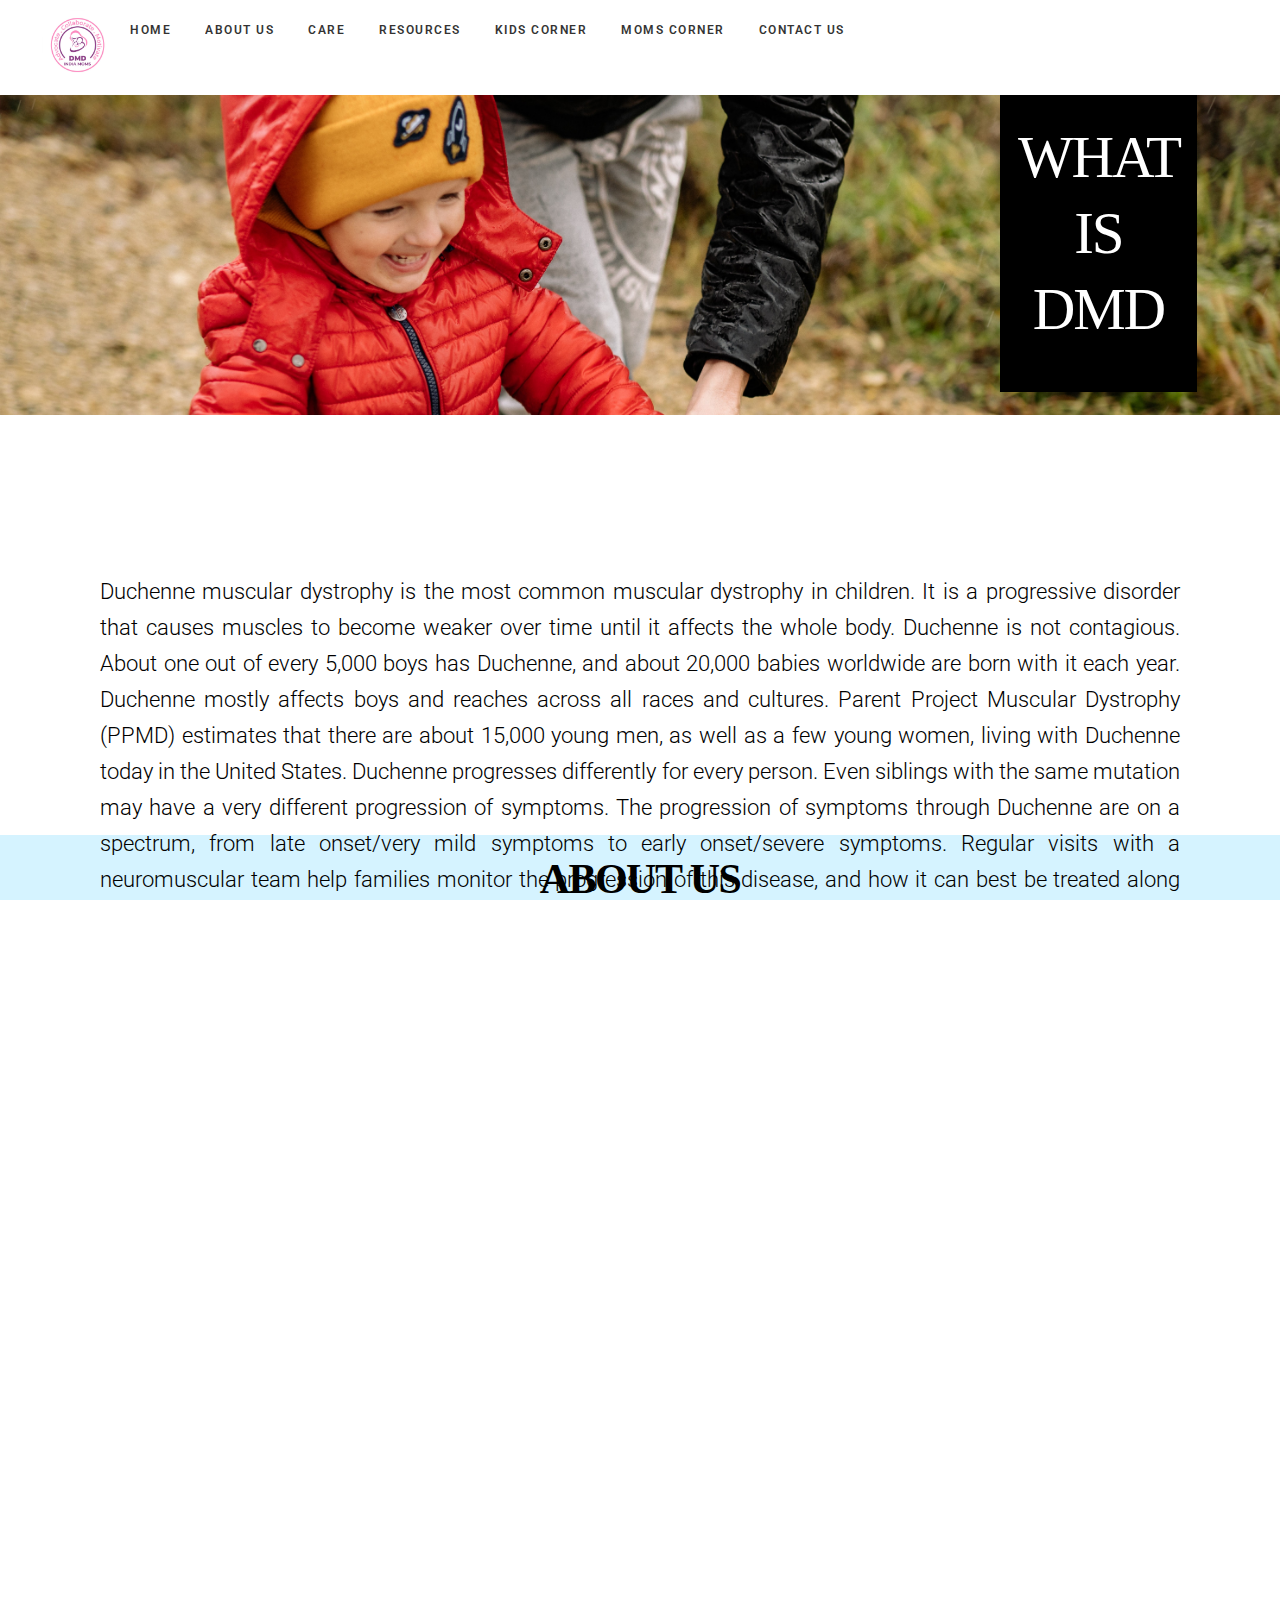
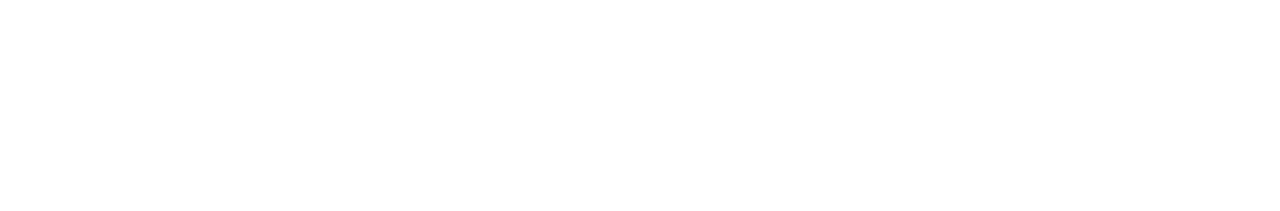
<file: index.html>
<!DOCTYPE html>
  <head>
  
    <!-- Page Title -->
		<title>Home</title>
  
    <meta name="viewport" content="width=device-width, initial-scale=1">
	<!-- Compressed Styles -->
	<!-- <link href="css/bootstrap/css/bootstrap.css" rel="stylesheet" type="text/css"> -->
  
    <link href="css/slides.min.css?41331" rel="stylesheet" type="text/css">
    <script src="https://ajax.googleapis.com/ajax/libs/jquery/3.3.1/jquery.min.js"></script>

    <link rel="stylesheet" href="css/Main.css">
	<!-- Compressed Scripts -->
	<script src="js/slides.min.js?41331" type="text/javascript"></script>
    <link rel="Icons" href="favicon.ico">
	<!-- Custom Scripts -->
	<!-- <script src="js/custom.js" type="text/javascript"></script> -->

	<!-- Fonts and Material Icons -->
	<link rel="stylesheet" as="font" href="https://fonts.googleapis.com/css?family=Roboto:100,300,400,500,600,700|Material+Icons"/>

  <style>
    .aboutduchhen{
      height: 320px;
      align-items: center;
      background-size: cover;
    }
    .cont-DMD{
      padding: 100px;
      margin-top: 5%;
    }
    .footer{
      background-color: #0b0d17;
      color: white;
    }
  </style>
  </head>
  <body>
      <div name="navbar">
        <nav class="panel top">
          <div class="sections desktop">
            <!-- <div class="left"><a href="#" title="Slides Framework"><svg style="width:82px;height:24px"><use xmlns:xlink="http://www.w3.org/1999/xlink" xlink:href="#logo"></use></svg></a></div> -->
            <div class="center">
              <ul class="menu uppercase">
                <div class="flex-container"> 
                  <img class= "logo-img" src="./logo.jpeg" style="height: 70px;" >
                  <!-- <h1 class="heading-about" style = "color:#d44f71;border:30%;">About Us</h1> -->
                  <!-- <div class="text-item"><p class="p-text">The relationship between mother and child is beyond words If the bond between them is firm, then  the result will come out to be healthy. If the child is specially-abled, then the mother's role in his life becomes crucial.The relationship between mother and child is beyond words If the bond between them is firm, then  the result will come out to be healthy. If the child is specially-abled, then the mother's role in his life becomes crucial.</div> -->
                    
                <li><a href="./index.html">Home</a>            
                </li>
                <li><a href="#aboutus">About Us</a></li>
                <li class="supernav"><a href="./care.html">Care</a>
                  <ul class="Subnav">
                    <li><a href="./video.html">Physiotherapy</a></li> <br>
                    <li><a href="./Hydropathy.html">Hydropathy</a></li> <br>
                    <li><a href="./comingsoon.html">Diet</a></li> <br>
                    <li><a href="./comingsoon.html">Counselling</a></li> <br>
                  </ul>
                </li>
              
                <li>
                  <a href="./Resources.html">Resources</a>
                  <ul class = "Subnav">
                    <li><a href="DMD-Parental-Guidelines.pdf" target="_blank">Guidelines for DMD <br> parents (courtesy IAP)</a></li> <br>
                    <li><a href="PJ_Nicholoff_Steroid_Protocol.pdf" target="_blank">Steroid protocol</a></li> <br>
                    <li><a href="steroid-use-and-dmd-for-clinicians-final.pdf" target = "_blank">Steroid side effects and <br> management</a></li> <br>
                    <li><a href="dmd-hindi.pdf" target="_blank"> डी एम डी की जानकारी (aiims)</a></li> <br>
                    <li><a href="https://www.facebook.com/100000829336534/videos/1078918816267266/" target="_blank"> Meeting with dr Anna</a></li> <br>
                    <li><a href="https://www.facebook.com/100000829336534/videos/1038707983644004/" target="_blank">Education is must(aiims)</a></li> <br>
                    <li><a href="./comingsoon.html">Disabilty Certificate</a> </li> <br>
                    <li><a href="./comingsoon.html">Supportive Devices And <br> Equipment</a> </li> <br>
                  </ul>
                </li>
                <li>
                  <a href="#">Kids Corner</a>
                  <ul class = "Subnav">
                    <li><a href="./Achivements.html">Achievements</a></li> <br>
                    <li><a href="./comingsoon.html">Skills</a></li> <br>
                    <li><a href="./ImportanceofEducation.html">Education</a></li> <br>
                    <li><a href="./comingsoon.html">Mental Health</a>
                      <ul class="Subnav" >
                        <li><a href="./comingsoon.html">Acceptance</a></li> <br>
                        <li><a href="./comingsoon.html">Facing Society</a></li> <br>
                        <li><a href="./comingsoon.html">Build Confidence</a></li> <br>
                      </ul>
                    
                    </li> <br>
                  </ul>
                
                </li>
                <li><a href="#">Moms Corner</a>
                  <ul class="Subnav">
                    <li><a href="./ImprovingqualityofLife.html">Improving Quality Of Life</a></li> <br>
                    <li><a href="./Informingyourson.html">Informing Your Son</a></li> <br>
                    <li><a href="./comingsoon.html">Acceptance</a></li> <br>
                    <li><a href="./comingsoon.html">Depression</a></li> <br>
                    <li><a href="Carrier.html">Carrier</a></li> <br>
                    <li><a href="./comingsoon.html">Sharing Experience</a></li> <br>
                    <li><a href="./comingsoon.html">Heath Tips</a></li> <br>
                    <li><a href="./HomeRemedies.html">Home Remedies</a></li> <br>
                    <li><a href="UnplannedJourney.html">The Unplanned journey</a></li>
                  </ul>
                
                </li>
                <li><a href="https://www.facebook.com/groups/dmdindia" target="_blank">Contact Us</a></li>
              </div>
              </ul>
            </div>
            <div class="right">
              <ul class="menu trim">
                <li><a href="https://www.facebook.com/groups/dmdindia" target="_blank"><svg><use xmlns:xlink="http://www.w3.org/1999/xlink" xlink:href="#facebook"></use></svg></a></li>
                <li><a href="https://twitter.com/dmdindiamom" target="_blank"><svg><use xmlns:xlink="http://www.w3.org/1999/xlink" xlink:href="#twitter"></use></svg></a></li>
              </ul>
            </div>
          </div>
          </div>
        </nav>
    <div class="heading-About-us">
      <!-- <div class="flex-container"> 
        <img class= "logo-img" src="./logo.jpeg" >
        <h1 class="heading-about" style = "color:#d44f71;border:30%;">Importance Of Education</h1>
        <div class="text-item"><p class="p-text">The relationship between mother and child is beyond words If the bond between them is firm, then  the result will come out to be healthy. If the child is specially-abled, then the mother's role in his life becomes crucial.The relationship between mother and child is beyond words If the bond between them is firm, then  the result will come out to be healthy. If the child is specially-abled, then the mother's role in his life becomes crucial.</div> -->
<!-- <br> -->
<br> <br> <br> <br> <br>
<section class = "aboutduchhen" style = "background-image: url(./assets/img/background/pexels-yan-krukov-5792944.jpg);">
  <div style = "background-color: black; color: white; width: fit-content; position:static; text-align: left; margin-left: 1000px; margin-right: 90px; margin-top: 5px;"> <center><h1 style="    display: inline-block;
    font-family: flama_ultracondensedsemibold;
    font-size: 65px;
    text-transform: uppercase;
    color: #fff;
    background: #000;
    padding: 25px 18px; font-size: 59px;">What is <br> DMD </h1</center>  </div>
    <br>
    <div class = "cont-DMD">
      <p>
        Duchenne muscular dystrophy is the most common muscular dystrophy in children. It is a progressive disorder that causes muscles to become weaker over time until it affects the whole body. Duchenne is not contagious. About one out of every 5,000 boys has Duchenne, and about 20,000 babies worldwide are born with it each year. Duchenne mostly affects boys and reaches across all races and cultures. Parent Project Muscular Dystrophy (PPMD) estimates that there are about 15,000 young men, as well as a few young women, living with Duchenne today in the United States.

          Duchenne progresses differently for every person. Even siblings with the same mutation may have a very different progression of symptoms. The progression of symptoms through Duchenne are on a spectrum, from late onset/very mild symptoms to early onset/severe symptoms. Regular visits with a neuromuscular team help families monitor the progression of this disease, and how it can best be treated along the way.
          
          While there is currently no cure for Duchenne, there is hope – perhaps more now than ever before. PPMD has been at the forefront of advancements in care and treatments for Duchenne. We take a cutting-edge approach to accelerate finding treatments that will end Duchenne for every single person impacted by the disease.</p>
      </p>
    </div>
</section>  <br> <br>
<section class = "aboutus" style="margin-top: 30%;" id = "aboutus">
   <div class = "Aim">
  <div class = "Aim" style="background-color: rgb(213 243 255);">
    <br>
     <h1 style="font-family: flama_ultracondensedsemibold; font: size 23px;">
       <strong >ABOUT US</strong>
     </h1>
     <div class = "cont-DMD" style="padding-top: 10px;">
      <p>
        We think from the perspective of a mother of specially-abled. We should come together and help each other to bring up a child. There are many questions and confusions in the mother's mind while bringing up a specially-abled child. We took the initiative to form this group for mothers of DMD. We are here to help you and guide you through.
Duchenne Muscular Dystrophy (DMD) is the most common form of muscular dystrophy. It is a rare genetic condition that weakens a child's muscle and spreads loss of muscle mass throughout the body.
<div class = "abus - ob" style="background-color: #feeae5; padding: 20px; height: 60%; border-radius: 1%;">
        <center> <h2 style="font-family: flama_ultracondensedsemibold;">OUR OBJECTIVES</h2> </center>
            <strong style="font-size: x-large;">
              To spread awareness about DMD and ways to take care of DMD children <br>
              To maintain child's mental and physical health and control side effects of DMD, and give them a better quality of life. <br>
              Counsel mothers who are facing depression, by conducting monthly meetings. So that they could be able to open up, share their problems and talk about negative thoughts to overcome them. <br>
              Mothers can share the treatment that they are doing on their children with other fellow members. And also talk about equipment they are using for their children. <br>
              Spread awareness of educating the child and using a wheelchair, which would benefit their child for socializing. <br>
              To find out talent in the children and praise them. <br>
              Have online monthly meetings with mothers and listen to their issues. <br>
            </strong>
      </div>
        </p>
    
</div> 
</section> <br> <br>
    </div> 
      <div class="footer">
        <marquee>"Think Positive Be Positive Live Positive To Provide Best Care To Your Kid".</marquee>
</div>
  </body>
</html>
</file>
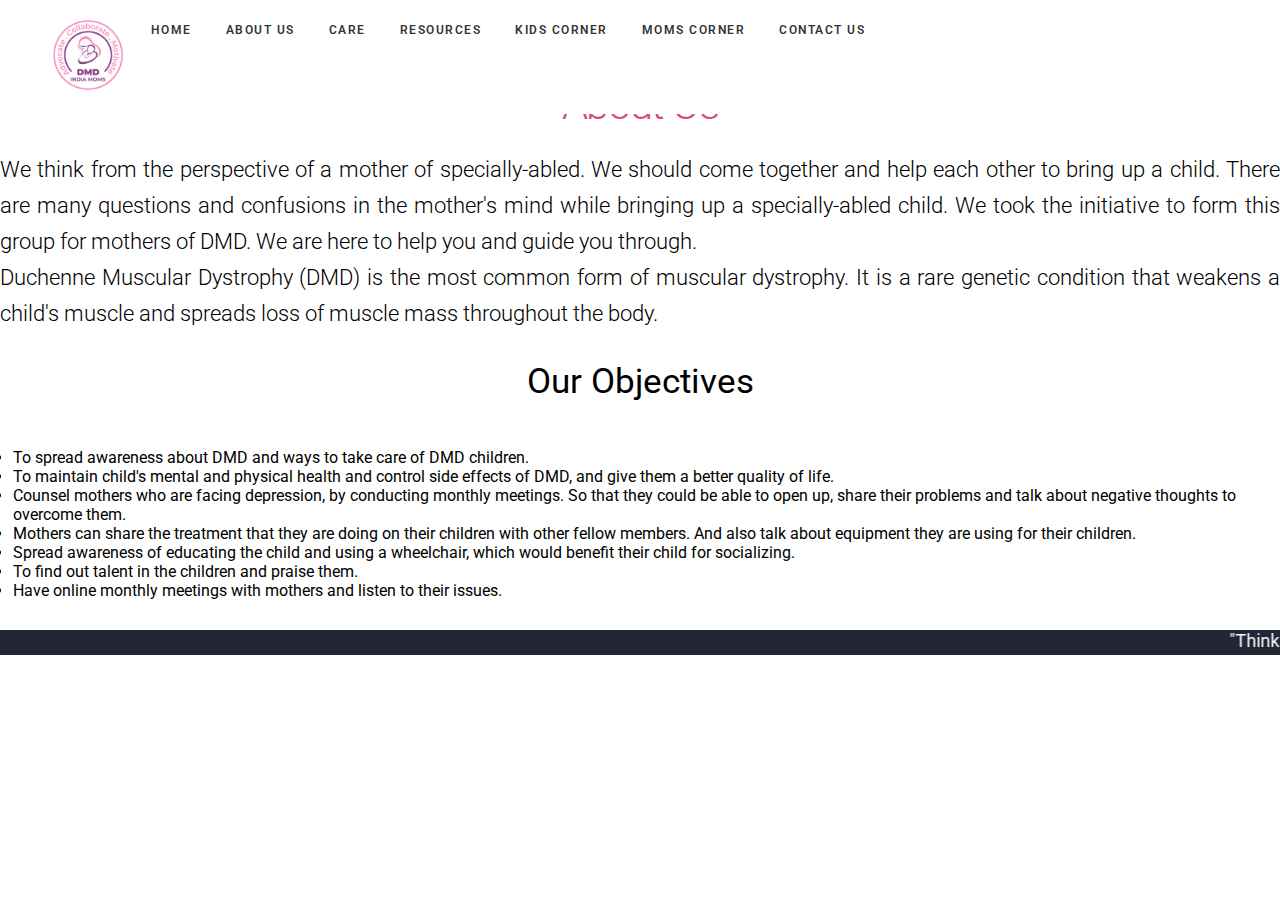
<file: about.html>
<!DOCTYPE html>
  <head>
  
    <!-- Page Title -->
		<title>About Us</title>
  
  
	<!-- Compressed Styles -->
	<!-- <link href="css/bootstrap/css/bootstrap.css" rel="stylesheet" type="text/css"> -->
  
    <link href="css/slides.min.css?41331" rel="stylesheet" type="text/css">
    <script src="https://ajax.googleapis.com/ajax/libs/jquery/3.3.1/jquery.min.js"></script>
   
	<!-- Compressed Scripts -->
	<script src="js/slides.min.js?41331" type="text/javascript"></script>

	<!-- Custom Scripts -->
	<!-- <script src="js/custom.js" type="text/javascript"></script> -->
    <link rel="stylesheet" href="css/Main.css">
	<!-- Fonts and Material Icons -->
	<link rel="stylesheet" as="font" href="https://fonts.googleapis.com/css?family=Roboto:100,300,400,500,600,700|Material+Icons"/>
    <!-- <style>
        body{
            padding: 2%;
            color: black;
            background-color: #EDEDED;
            font-family: 'Roboto';
        }
        /* .flex-container { */
          .flex-container {
            column-gap: 24%;
            display: flex;
            flex-direction: row;
            margin-bottom: -61px;
        }
        .heading-about{
          align-self: center;
        }

        .text-item .p-text {
            align-self: center;
            font-size: larger;
        }
        p{
            text-align: justify;
        }
        .logo-img{
            border-radius: 50%;
            height: 115px;;
        }
        li{
            list-style: disc;
        }
        .heading-About-us{
            padding-top: 5%;
            text-align: center;
        }
        ul{
            font-size: initial;
            padding-left: 1%;
        }
        #footer {
            background-color: #d44f71;
            color: #FFF;
            padding: 20px 0px 5px 0px;
            font-size: larger;
        }
        nav.panel.top {
            background-color: #EDEDED;
        }
        h1{
          font-weight: inherit;
        }
        h2{
          color: #d44f71;
        }
        .center li a:hover{
          color: #d44f71;
          background-color: #dddddd;
        }
        .center ul li{
          position: relative;
          list-style: none;
          display: inline-block;
          line-height: 30px;
        }
        .center ul li a{
          display:block;
          text-decoration: none;
          line-height: 40px;
          padding-top: 0%;
          
        }
        .center ul ul{
          position: absolute;
          top:60px;
          display:none;
        }
        .center ul ul{
          position: absolute;
          top:40px;
          display:none;
        }
        .center ul li:hover>ul{
          display: block;
        }
        .center ul ul li{
           width:200px; 
           float:none;
           display:list-item; 
           position:relative;
            /* padding: 2%; */
        } 
        .Subnav{
          background-color: #dddddd;
          margin-left: 74%;
        }
        .objective li {
          list-style: disc;
          font-size: 22px;
          /* line-height: 1.6363636364; */
          margin-bottom: 12px;
          font-weight: 300;
          margin-left: 1%;
        }      
        
    </style>    -->
  </head>
  <body>
      <div name="navbar">
    <nav class="panel top">
      <div class="sections desktop">
        <!-- <div class="left"><a href="#" title="Slides Framework"><svg style="width:82px;height:24px"><use xmlns:xlink="http://www.w3.org/1999/xlink" xlink:href="#logo"></use></svg></a></div> -->
        <div class="center">
          <ul class="menu uppercase">
            <div class="flex-container"> 
              <img class= "logo-img" src="./logo.jpeg" style="height: 90px;" >
              <!-- <h1 class="heading-about" style = "color:#d44f71;border:30%;">About Us</h1> -->
              <!-- <div class="text-item"><p class="p-text">The relationship between mother and child is beyond words If the bond between them is firm, then  the result will come out to be healthy. If the child is specially-abled, then the mother's role in his life becomes crucial.The relationship between mother and child is beyond words If the bond between them is firm, then  the result will come out to be healthy. If the child is specially-abled, then the mother's role in his life becomes crucial.</div> -->
                
            <li><a href="./index.html">Home</a>            
            </li>
            <li><a href="./About.html">About Us</a></li>
            <li class="supernav"><a href="#">Care</a>
              <ul class="Subnav">
                <li><a href="./video.html">Physiotherapy</a></li> <br>
                <li><a href="./Hydropathy.html">Hydropathy</a></li> <br>
                <li><a href="./comingsoon.html">Diet</a></li> <br>
                <li><a href="./comingsoon.html">Counselling</a></li> <br>
              </ul>
            </li>
          
            <li>
              <a href="#">Resources</a>
              <ul class = "Subnav">
                <li><a href="DMD-Parental-Guidelines.pdf" target="_blank">Guidelines for DMD <br> parents (courtesy IAP)</a></li> <br>
                <li><a href="PJ_Nicholoff_Steroid_Protocol.pdf" target="_blank">Steroid protocol</a></li> <br>
                <li><a href="steroid-use-and-dmd-for-clinicians-final.pdf" target = "_blank">Steroid side effects and <br> management</a></li> <br>
                <li><a href="dmd-hindi.pdf" target="_blank"> डी एम डी की जानकारी (aiims)</a></li> <br>
                <li><a href="https://www.facebook.com/100000829336534/videos/1078918816267266/" target="_blank"> Meeting with dr Anna</a></li> <br>
                <li><a href="https://www.facebook.com/100000829336534/videos/1038707983644004/" target="_blank">Education is must(aiims)</a></li> <br>
                <li><a href="./comingsoon.html">Disabilty Certificate</a> </li> <br>
                <li><a href="./comingsoon.html">Supportive Devices And <br> Equipment</a> </li> <br>
                <li><a href="./comingsoon.html">Useful Link</a></li> <br>
                <li><a href="./comingsoon.html">Video</a></li> <br>
              </ul>
            </li>
            <li>
              <a href="#">Kids Corner</a>
              <ul class = "Subnav">
                <li><a href="./Achivements.html">Achievements</a></li> <br>
                <li><a href="./comingsoon.html">Skills</a></li> <br>
                <li><a href="./ImportanceofEducation.html">Education</a></li> <br>
                <li><a href="./comingsoon.html">Mental Health</a>
                  <ul class="Subnav" >
                    <li><a href="./comingsoon.html">Acceptance</a></li> <br>
                    <li><a href="./comingsoon.html">Facing Society</a></li> <br>
                    <li><a href="./comingsoon.html">Build Confidence</a></li> <br>
                  </ul>
                
                </li> <br>
              </ul>
            
            </li>
            <li><a href="#">Moms Corner</a>
              <ul class="Subnav">
                <li><a href="./ImprovingqualityofLife.html">Improving Quality Of Life</a></li> <br>
                <li><a href="./Informingyourson.html">Informing Your Son</a></li> <br>
                <li><a href="./comingsoon.html">Acceptance</a></li> <br>
                <li><a href="./comingsoon.html">Depression</a></li> <br>
                <li><a href="Carrier.html">Carrier</a></li> <br>
                <li><a href="./comingsoon.html">Sharing Experience</a></li> <br>
                <li><a href="./comingsoon.html">Heath Tips</a></li> <br>
                <li><a href="./HomeRemedies.html">Home Remedies</a></li> <br>
                <li><a href="UnplannedJourney.html">The Unplanned journey</a></li>
              </ul>
            
            </li>
            <li><a href="https://www.facebook.com/groups/dmdindia" target="_blank">Contact Us</a></li>
          </div>
          </ul>
        </div>
        <div class="right">
          <ul class="menu trim">
            <li><a href="https://www.facebook.com/groups/dmdindia" target="_blank"><svg><use xmlns:xlink="http://www.w3.org/1999/xlink" xlink:href="#facebook"></use></svg></a></li>
            <li><a href="https://twitter.com/dmdindiamom" target="_blank"><svg><use xmlns:xlink="http://www.w3.org/1999/xlink" xlink:href="#twitter"></use></svg></a></li>
          </ul>
        </div>
      </div>
      </div>
    </nav>
      <!-- <div class="heading-About-us">
        <div class="flex-container"> 
          <img class= "logo-img" src="./logo.jpeg" >
          <h1 class="heading-about" style = "color:#d44f71;border:30%;">About Us</h1>
          <!-- <div class="text-item"><p class="p-text">The relationship between mother and child is beyond words If the bond between them is firm, then  the result will come out to be healthy. If the child is specially-abled, then the mother's role in his life becomes crucial.The relationship between mother and child is beyond words If the bond between them is firm, then  the result will come out to be healthy. If the child is specially-abled, then the mother's role in his life becomes crucial.</div> -->

        </div>
          
      </div> 
      <div>
        <p>
          <!-- <h4 style="color: blue;">About Us</h4> -->
          <hr>
        </p><br>
        <!-- <div class="flex-container"> 
                <img class= "logo-img" src="./logo.jpeg" >
            <div class="text-item"><p class="p-text">The relationship between mother and child is beyond words If the bond between them is firm, then  the result will come out to be healthy. If the child is specially-abled, then the mother's role in his life becomes crucial.The relationship between mother and child is beyond words If the bond between them is firm, then  the result will come out to be healthy. If the child is specially-abled, then the mother's role in his life becomes crucial.</div>
            </p>
            </div> -->
            <center>
              <h1 class="heading-about" style = "color:#d44f71;border:30%;">About Us</h1> 
            </center>
          <p>
            We think from the perspective of a mother of specially-abled. We should come together and help each other to bring up a child. 
            There are many questions and confusions in the mother's mind while bringing up a specially-abled child. We took the initiative to form this group for mothers of DMD. We are here to help you and guide you through.
            <br> Duchenne Muscular Dystrophy (DMD) is the most common form of muscular dystrophy. It is a rare genetic condition that weakens a child's muscle and spreads loss of muscle mass throughout the body.
          </p>
        <p>
          <h2 style="text-align: center">Our Objectives</h2>
          <hr>
          <p>
            <ul class="objective">
              <li>To spread awareness about DMD and ways to take care of DMD children.</li>
              
              <li>To maintain child's mental and physical health and control side effects of DMD, and give them a better quality of life.</li> 
              
              <li>Counsel mothers who are facing depression, by conducting monthly meetings. So that they could be able to open up, share their problems and talk about negative thoughts to overcome them.</li> 
              
              <li>Mothers can share the treatment that they are doing on their children with other fellow members. And also talk about equipment they are using for their children.</li> 
              
              <li>Spread awareness of educating the child and using a wheelchair, which would benefit their child for socializing.</li>
              
              <li>To find out talent in the children and praise them.</li>
              <li>Have online monthly meetings with mothers and listen to their issues. </li>
            </ul>
          </p>
        </p>
      </div>
      <div id="footer">
        <!-- <p style="text-align: center;"> -->
          <marquee>"Think Positive Be Positive Live Positive To Provide Best Care To Your Kid".</marquee>
    <!-- <marquee direction="right" 
        behavior="alternate" 
        style="border:BLACK 2px SOLID">
    </marquee> -->
      </div>
  </body>
</html>
</file>
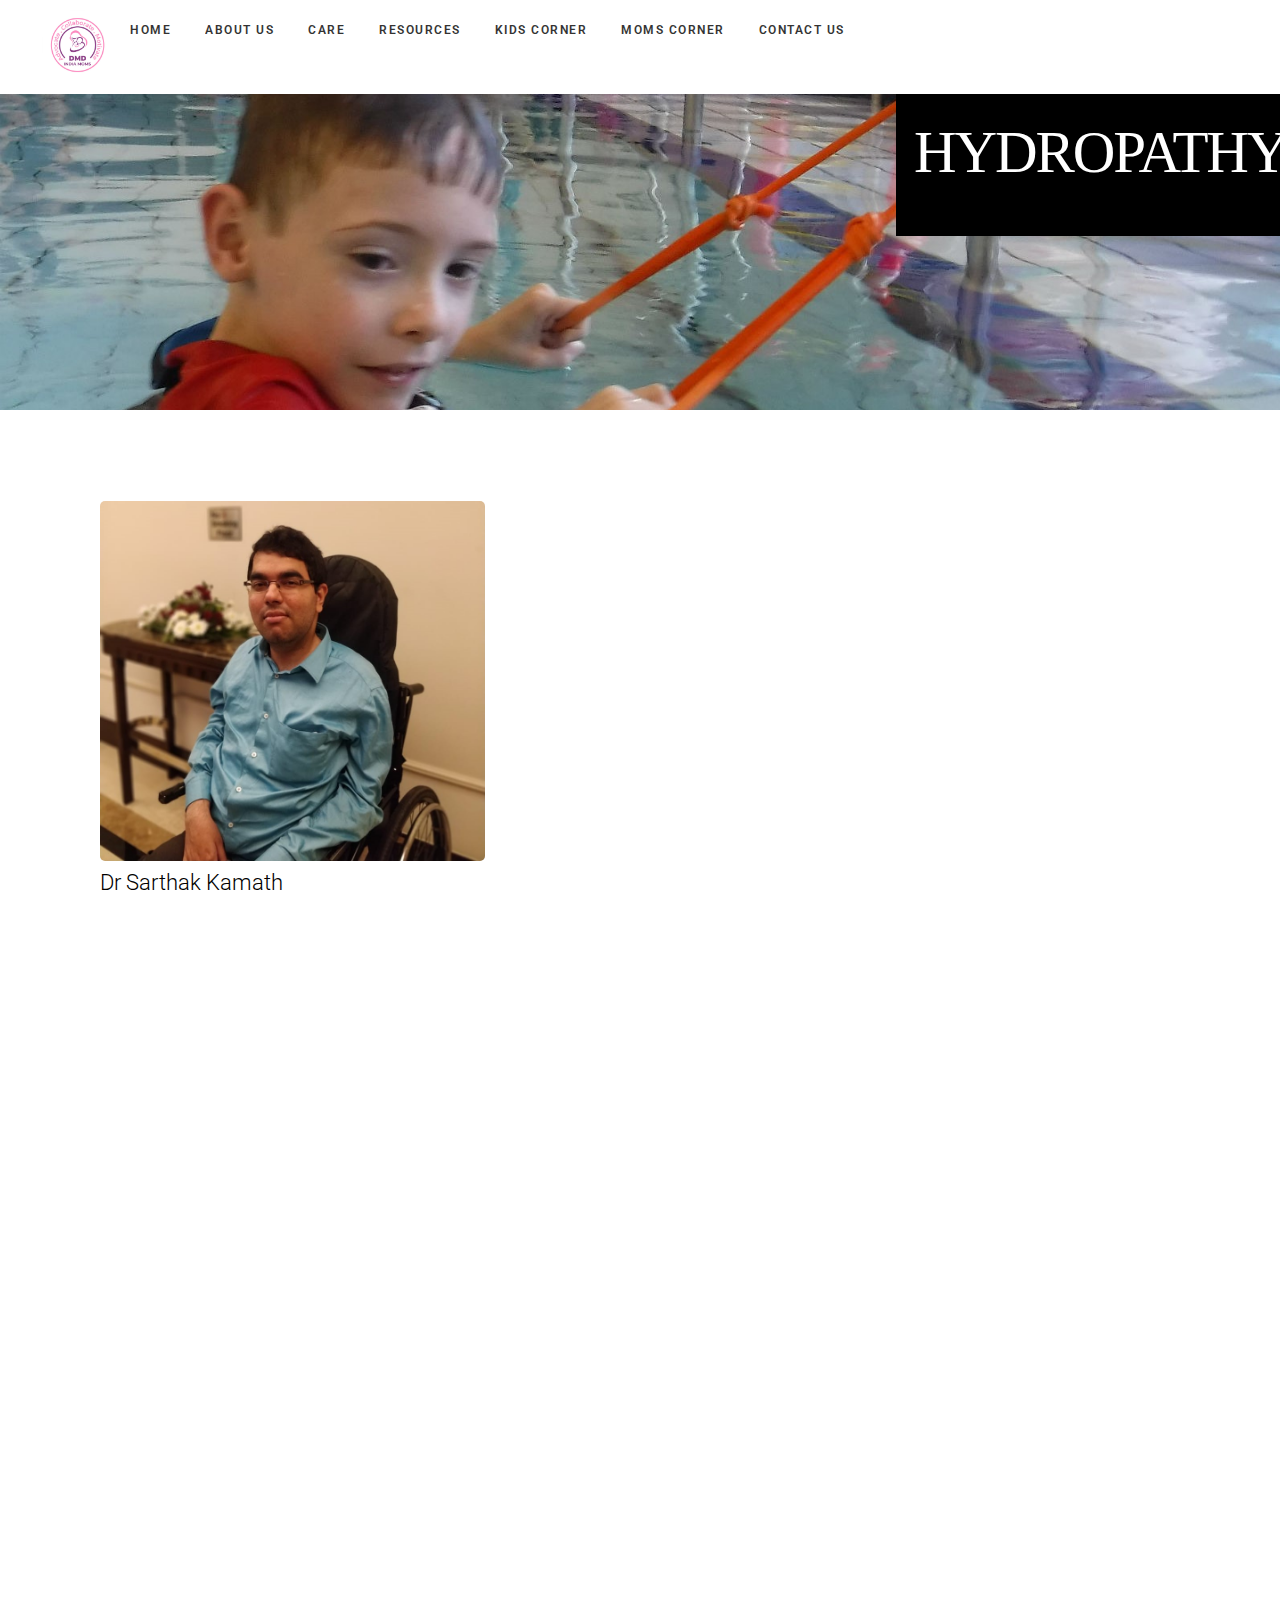
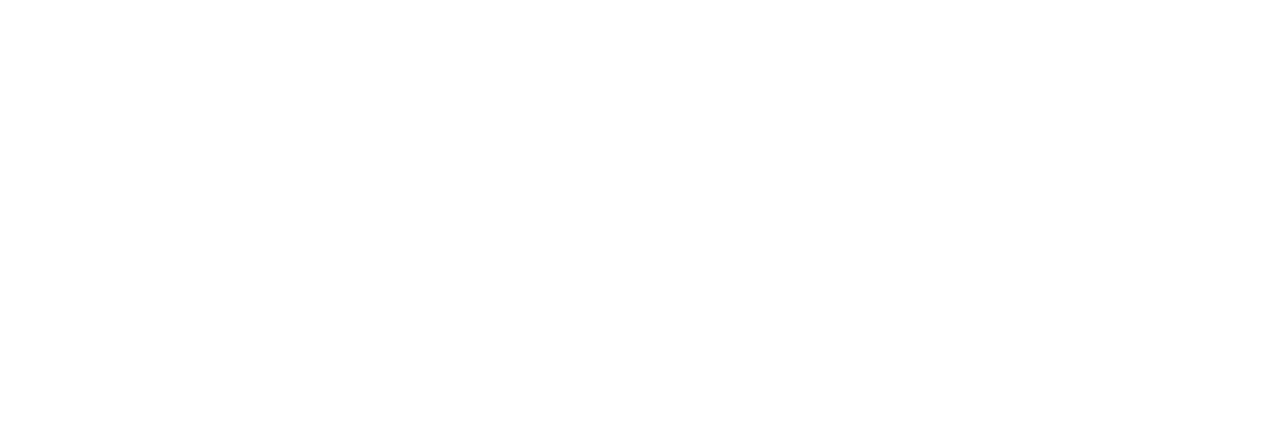
<file: Achivements.html>
<!DOCTYPE html>
  <head>
  
    <!-- Page Title -->
		<title>Hydropathy</title>
  
  
	<!-- Compressed Styles -->
	<!-- <link href="css/bootstrap/css/bootstrap.css" rel="stylesheet" type="text/css"> -->
  
    <link href="css/slides.min.css?41331" rel="stylesheet" type="text/css">
    <script src="https://ajax.googleapis.com/ajax/libs/jquery/3.3.1/jquery.min.js"></script>

    <link rel="stylesheet" href="css/Main.css">
	<!-- Compressed Scripts -->
	<script src="js/slides.min.js?41331" type="text/javascript"></script>

	<!-- Custom Scripts -->
	<!-- <script src="js/custom.js" type="text/javascript"></script> -->

	<!-- Fonts and Material Icons -->
	<link rel="stylesheet" as="font" href="https://fonts.googleapis.com/css?family=Roboto:100,300,400,500,600,700|Material+Icons"/>

  <style>
    .aboutduchhen{
      height: 320px;
      align-items: center;
      background-size: cover;
    }
    .cont-DMD{
      padding: 100px;
      margin-top: 10%;
    }
    .footer{
      background-color: #0b0d17;
      color: white;
    }
  </style>
  </head>
  <body>
      <div name="navbar">
        <nav class="panel top">
          <div class="sections desktop">
            <!-- <div class="left"><a href="#" title="Slides Framework"><svg style="width:82px;height:24px"><use xmlns:xlink="http://www.w3.org/1999/xlink" xlink:href="#logo"></use></svg></a></div> -->
            <div class="center">
              <ul class="menu uppercase">
                <div class="flex-container"> 
                  <img class= "logo-img" src="./logo.jpeg" style="height: 70px;" >
                  <!-- <h1 class="heading-about" style = "color:#d44f71;border:30%;">About Us</h1> -->
                  <!-- <div class="text-item"><p class="p-text">The relationship between mother and child is beyond words If the bond between them is firm, then  the result will come out to be healthy. If the child is specially-abled, then the mother's role in his life becomes crucial.The relationship between mother and child is beyond words If the bond between them is firm, then  the result will come out to be healthy. If the child is specially-abled, then the mother's role in his life becomes crucial.</div> -->
                    
                <li><a href="./index.html">Home</a>            
                </li>
                <li><a href="#aboutus">About Us</a></li>
                <li class="supernav"><a href="./care.html">Care</a>
                  <ul class="Subnav">
                    <li><a href="./video.html">Physiotherapy</a></li> <br>
                    <li><a href="./Hydropathy.html">Hydropathy</a></li> <br>
                    <li><a href="./comingsoon.html">Diet</a></li> <br>
                    <li><a href="./comingsoon.html">Counselling</a></li> <br>
                  </ul>
                </li>
              
                <li>
                  <a href="./Resources.html">Resources</a>
                  <ul class = "Subnav">
                    <li><a href="DMD-Parental-Guidelines.pdf" target="_blank">Guidelines for DMD <br> parents (courtesy IAP)</a></li> <br>
                    <li><a href="PJ_Nicholoff_Steroid_Protocol.pdf" target="_blank">Steroid protocol</a></li> <br>
                    <li><a href="steroid-use-and-dmd-for-clinicians-final.pdf" target = "_blank">Steroid side effects and <br> management</a></li> <br>
                    <li><a href="dmd-hindi.pdf" target="_blank"> डी एम डी की जानकारी (aiims)</a></li> <br>
                    <li><a href="https://www.facebook.com/100000829336534/videos/1078918816267266/" target="_blank"> Meeting with dr Anna</a></li> <br>
                    <li><a href="https://www.facebook.com/100000829336534/videos/1038707983644004/" target="_blank">Education is must(aiims)</a></li> <br>
                    <li><a href="./comingsoon.html">Disabilty Certificate</a> </li> <br>
                    <li><a href="./comingsoon.html">Supportive Devices And <br> Equipment</a> </li> <br>
                    <li><a href="./comingsoon.html">Video</a></li> <br>
                  </ul>
                </li>
                <li>
                  <a href="#">Kids Corner</a>
                  <ul class = "Subnav">
                    <li><a href="./Achivements.html">Achievements</a></li> <br>
                    <li><a href="./comingsoon.html">Skills</a></li> <br>
                    <li><a href="./ImportanceofEducation.html">Education</a></li> <br>
                    <li><a href="./comingsoon.html">Mental Health</a>
                      <ul class="Subnav" >
                        <li><a href="./comingsoon.html">Acceptance</a></li> <br>
                        <li><a href="./comingsoon.html">Facing Society</a></li> <br>
                        <li><a href="./comingsoon.html">Build Confidence</a></li> <br>
                      </ul>
                    
                    </li> <br>
                  </ul>
                
                </li>
                <li><a href="#">Moms Corner</a>
                  <ul class="Subnav">
                    <li><a href="./ImprovingqualityofLife.html">Improving Quality Of Life</a></li> <br>
                    <li><a href="./Informingyourson.html">Informing Your Son</a></li> <br>
                    <li><a href="./comingsoon.html">Acceptance</a></li> <br>
                    <li><a href="./comingsoon.html">Depression</a></li> <br>
                    <li><a href="Carrier.html">Carrier</a></li> <br>
                    <li><a href="./comingsoon.html">Sharing Experience</a></li> <br>
                    <li><a href="./comingsoon.html">Heath Tips</a></li> <br>
                    <li><a href="./HomeRemedies.html">Home Remedies</a></li> <br>
                    <li><a href="UnplannedJourney.html">The Unplanned journey</a></li>
                  </ul>
                
                </li>
                <li><a href="https://www.facebook.com/groups/dmdindia" target="_blank">Contact Us</a></li>
              </div>
              </ul>
            </div>
            <div class="right">
              <ul class="menu trim">
                <li><a href="https://www.facebook.com/groups/dmdindia" target="_blank"><svg><use xmlns:xlink="http://www.w3.org/1999/xlink" xlink:href="#facebook"></use></svg></a></li>
                <li><a href="https://twitter.com/dmdindiamom" target="_blank"><svg><use xmlns:xlink="http://www.w3.org/1999/xlink" xlink:href="#twitter"></use></svg></a></li>
              </ul>
            </div>
          </div>
          </div>
        </nav>
    <div class="heading-About-us">
      <!-- <div class="flex-container"> 
        <img class= "logo-img" src="./logo.jpeg" >
        <h1 class="heading-about" style = "color:#d44f71;border:30%;">Importance Of Education</h1>
        <!-- <div class="text-item"><p class="p-text">The relationship between mother and child is beyond words If the bond between them is firm, then  the result will come out to be healthy. If the child is specially-abled, then the mother's role in his life becomes crucial.The relationship between mother and child is beyond words If the bond between them is firm, then  the result will come out to be healthy. If the child is specially-abled, then the mother's role in his life becomes crucial.</div> -->
<!-- <br> -->
<br> <br> <br> <br> <br>
<section class = "aboutduchhen" style = "background-image: url(./assets/img/background/img-hyd.jpg);">
  <div style = "background-color: black; color: white; width: fit-content; margin-left:70%;  "> <h1 style="    display: inline-block;
    font-family: flama_ultracondensedsemibold;
    font-size: 65px;
    text-transform: uppercase;
    color: #fff;
    background: #000;
    padding: 25px 18px; font-size: 59pX;">Hydropathy</h1>  </div>
<!--     
    <div class = "cont-DMD">
      <p>
        Care. It’s at the heart of everything Parent Project Muscular Dystrophy does. We strive to ensure that people living with Duchenne are living longer, stronger lives, by helping you access expert healthcare providers, a comprehensive team of sub-specialists, and cutting edge treatments.

In this section, the PPMD team has consulted experts and compiled critical information to arm you with the tools you need to receive optimal care. Whether you are the person living with Duchenne, a care provider, a Duchenne carrier, or a clinician, explore the effects of Duchenne by area and the progression of the disease by age and stage. Knowledge is power in the fight to end Duchenne.
</p> -->
    </div>
</section>  
<section class = "aboutus" style="margin-top: 7%;">
   <div class = "Aim">
  <div class = "Aim" style="background-color: white;">
     <!-- <h1 style="font-family: flama_ultracondensedsemibold; font-size: 40px;">
       <strong >Explore</strong>
     </h1> -->
     <div class = "cont-hyd" style = "padding: 1px 100px;">
      <div style = "display: inline-block; vertical-align: top;">
        <img src="./assets/img/Dr.Sarthak.jpeg" alt="" style="border-radius: 5px; height: 360px;">
   </div>
   <div style="display:inline-block">
    <p>Dr Sarthak Kamath <br>
        MBBS, MD(Psychiatry) <br>
        Asst Professor in the Department of Psychiatry at B R Ambedkar Medical College, Bangalore</p>
    </div>
    <iframe width="560" height="315" src="https://www.youtube.com/embed/wNHPklQbE8o" title="YouTube video player" frameborder="0" allow="accelerometer; autoplay; clipboard-write; encrypted-media; gyroscope; picture-in-picture" allowfullscreen></iframe>
    </p>
<p>
    <div style = "display: inline-block; vertical-align: top;">
        <img src="./assets/img/karan.jpeg" alt="" style="border-radius: 5px; height: 360px;">
   </div>
   <div style="display:inline-block">
    <p>Karan <br>   System engineer in TCS</p>
</div><br>
      
    </div>
</div> 
</section> <br> <br>
<footer>
    <div class="foter" style="background-color: #222635; height: 250px;">
     <img class= "logo-img" src="./logo.jpeg" style="height: 100px; margin-left: 2%; margin-top: 4%; display: inline;">
    <!--  <p style = "display: inline-block;color: white; margin-bottom: 40%;">contact us:kg18969@gmail.com <br> @copyright </p> 
    !--></div>
</footer>
<div class="footer">
  <marquee>"Think Positive Be Positive Live Positive To Provide Best Care To Your Kid".</marquee>
</div>
    </div> 
  </body>
</html>
</file>
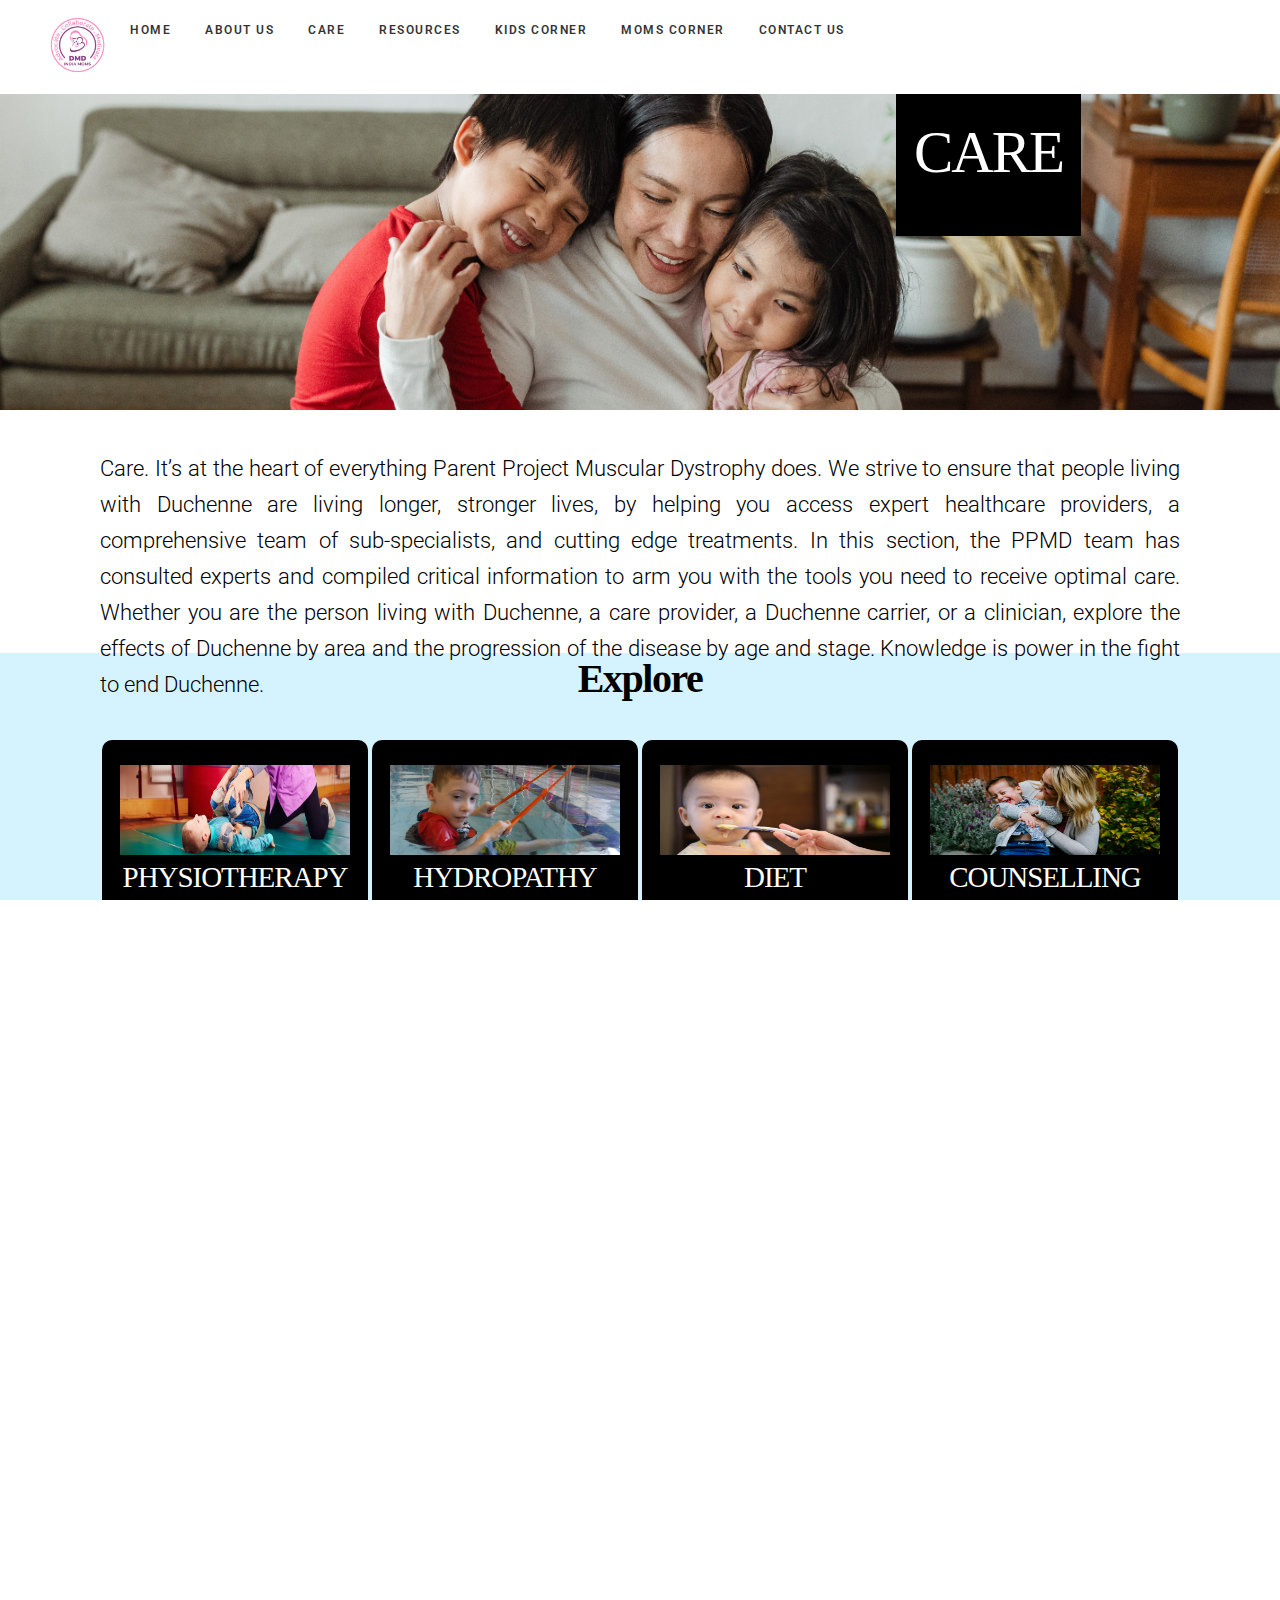
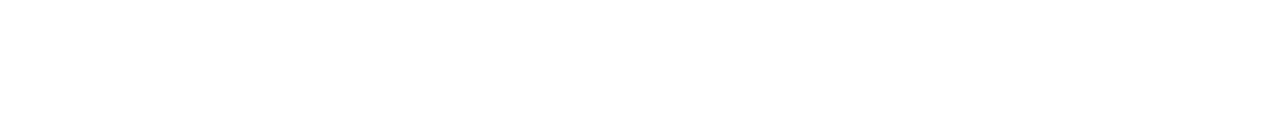
<file: care.html>
<!DOCTYPE html>
  <head>
  
    <!-- Page Title -->
		<title>Care</title>
  
  
	<!-- Compressed Styles -->
	<!-- <link href="css/bootstrap/css/bootstrap.css" rel="stylesheet" type="text/css"> -->
  
    <link href="css/slides.min.css?41331" rel="stylesheet" type="text/css">
    <script src="https://ajax.googleapis.com/ajax/libs/jquery/3.3.1/jquery.min.js"></script>

    <link rel="stylesheet" href="css/Main.css">
	<!-- Compressed Scripts -->
	<script src="js/slides.min.js?41331" type="text/javascript"></script>

	<!-- Custom Scripts -->
	<!-- <script src="js/custom.js" type="text/javascript"></script> -->

	<!-- Fonts and Material Icons -->
	<link rel="stylesheet" as="font" href="https://fonts.googleapis.com/css?family=Roboto:100,300,400,500,600,700|Material+Icons"/>

  <style>
    .aboutduchhen{
      height: 320px;
      align-items: center;
      background-size: cover;
    }
    .cont-DMD{
      padding: 100px;
      margin-top: 9%;
    }
    .footer{
      background-color: #0b0d17;
      color: white;
    }
  </style>
  </head>
  <body>
      <div name="navbar">
        <nav class="panel top">
          <div class="sections desktop">
            <!-- <div class="left"><a href="#" title="Slides Framework"><svg style="width:82px;height:24px"><use xmlns:xlink="http://www.w3.org/1999/xlink" xlink:href="#logo"></use></svg></a></div> -->
            <div class="center">
              <ul class="menu uppercase">
                <div class="flex-container"> 
                  <img class= "logo-img" src="./logo.jpeg" style="height: 70px;" >
                  <!-- <h1 class="heading-about" style = "color:#d44f71;border:30%;">About Us</h1> -->
                  <!-- <div class="text-item"><p class="p-text">The relationship between mother and child is beyond words If the bond between them is firm, then  the result will come out to be healthy. If the child is specially-abled, then the mother's role in his life becomes crucial.The relationship between mother and child is beyond words If the bond between them is firm, then  the result will come out to be healthy. If the child is specially-abled, then the mother's role in his life becomes crucial.</div> -->
                    
                <li><a href="./index.html">Home</a>            
                </li>
                <li><a href="#aboutus">About Us</a></li>
                <li class="supernav"><a href="./care.html">Care</a>
                  <ul class="Subnav">
                    <li><a href="./video.html">Physiotherapy</a></li> <br>
                    <li><a href="./Hydropathy.html">Hydropathy</a></li> <br>
                    <li><a href="./comingsoon.html">Diet</a></li> <br>
                    <li><a href="./comingsoon.html">Counselling</a></li> <br>
                  </ul>
                </li>
              
                <li>
                  <a href="./Resources.html">Resources</a>
                  <ul class = "Subnav">
                    <li><a href="DMD-Parental-Guidelines.pdf" target="_blank">Guidelines for DMD <br> parents (courtesy IAP)</a></li> <br>
                    <li><a href="PJ_Nicholoff_Steroid_Protocol.pdf" target="_blank">Steroid protocol</a></li> <br>
                    <li><a href="steroid-use-and-dmd-for-clinicians-final.pdf" target = "_blank">Steroid side effects and <br> management</a></li> <br>
                    <li><a href="dmd-hindi.pdf" target="_blank"> डी एम डी की जानकारी (aiims)</a></li> <br>
                    <li><a href="https://www.facebook.com/100000829336534/videos/1078918816267266/" target="_blank"> Meeting with dr Anna</a></li> <br>
                    <li><a href="https://www.facebook.com/100000829336534/videos/1038707983644004/" target="_blank">Education is must(aiims)</a></li> <br>
                    <li><a href="./comingsoon.html">Disabilty Certificate</a> </li> <br>
                    <li><a href="./comingsoon.html">Supportive Devices And <br> Equipment</a> </li> <br>
                    <li><a href="./comingsoon.html">Video</a></li> <br>
                  </ul>
                </li>
                <li>
                  <a href="#">Kids Corner</a>
                  <ul class = "Subnav">
                    <li><a href="./Achivements.html">Achievements</a></li> <br>
                    <li><a href="./comingsoon.html">Skills</a></li> <br>
                    <li><a href="./ImportanceofEducation.html">Education</a></li> <br>
                    <li><a href="./comingsoon.html">Mental Health</a>
                      <ul class="Subnav" >
                        <li><a href="./comingsoon.html">Acceptance</a></li> <br>
                        <li><a href="./comingsoon.html">Facing Society</a></li> <br>
                        <li><a href="./comingsoon.html">Build Confidence</a></li> <br>
                      </ul>
                    
                    </li> <br>
                  </ul>
                
                </li>
                <li><a href="#">Moms Corner</a>
                  <ul class="Subnav">
                    <li><a href="./ImprovingqualityofLife.html">Improving Quality Of Life</a></li> <br>
                    <li><a href="./Informingyourson.html">Informing Your Son</a></li> <br>
                    <li><a href="./comingsoon.html">Acceptance</a></li> <br>
                    <li><a href="./comingsoon.html">Depression</a></li> <br>
                    <li><a href="Carrier.html">Carrier</a></li> <br>
                    <li><a href="./comingsoon.html">Sharing Experience</a></li> <br>
                    <li><a href="./comingsoon.html">Heath Tips</a></li> <br>
                    <li><a href="./HomeRemedies.html">Home Remedies</a></li> <br>
                    <li><a href="UnplannedJourney.html">The Unplanned journey</a></li>
                  </ul>
                
                </li>
                <li><a href="https://www.facebook.com/groups/dmdindia" target="_blank">Contact Us</a></li>
              </div>
              </ul>
            </div>
            <div class="right">
              <ul class="menu trim">
                <li><a href="https://www.facebook.com/groups/dmdindia" target="_blank"><svg><use xmlns:xlink="http://www.w3.org/1999/xlink" xlink:href="#facebook"></use></svg></a></li>
                <li><a href="https://twitter.com/dmdindiamom" target="_blank"><svg><use xmlns:xlink="http://www.w3.org/1999/xlink" xlink:href="#twitter"></use></svg></a></li>
              </ul>
            </div>
          </div>
          </div>
        </nav>
    <div class="heading-About-us">
      <!-- <div class="flex-container"> 
        <img class= "logo-img" src="./logo.jpeg" >
        <h1 class="heading-about" style = "color:#d44f71;border:30%;">Importance Of Education</h1>
        <!-- <div class="text-item"><p class="p-text">The relationship between mother and child is beyond words If the bond between them is firm, then  the result will come out to be healthy. If the child is specially-abled, then the mother's role in his life becomes crucial.The relationship between mother and child is beyond words If the bond between them is firm, then  the result will come out to be healthy. If the child is specially-abled, then the mother's role in his life becomes crucial.</div> -->
<!-- <br> -->
<br> <br> <br> <br> <br>
<section class = "aboutduchhen" style = "background-image: url(./assets/img/background/img-1.jpg);">
  <div style = "background-color: black; color: white; width: fit-content; margin-left:70%;  "> <h1 style="    display: inline-block;
    font-family: flama_ultracondensedsemibold;
    font-size: 65px;
    text-transform: uppercase;
    color: #fff;
    background: #000;
    padding: 25px 18px; font-size: 59px;">Care </h1>  </div>
    
    <div class = "cont-DMD">
      <p>
        Care. It’s at the heart of everything Parent Project Muscular Dystrophy does. We strive to ensure that people living with Duchenne are living longer, stronger lives, by helping you access expert healthcare providers, a comprehensive team of sub-specialists, and cutting edge treatments.

In this section, the PPMD team has consulted experts and compiled critical information to arm you with the tools you need to receive optimal care. Whether you are the person living with Duchenne, a care provider, a Duchenne carrier, or a clinician, explore the effects of Duchenne by area and the progression of the disease by age and stage. Knowledge is power in the fight to end Duchenne.
</p>
    </div>
</section>  
<section class = "explore" style="margin-top: 19%;">
   <div class = "Aim">
  <div class = "Aim" style="background-color: transparent;background-color:  rgb(213 243 255); height: max-content;">
     <h1 style="font-family: flama_ultracondensedsemibold; font-size: 40px;">
       <strong style = "margin-top: 50px;" >Explore</strong>
     </h1>
    <div class = "care" style="padding: 15px;">

        <div style = "display: inline-block; background-color: black; color: white; width: fit-content; display: inline-block;
          font-family: flama_ultracondensedsemibold;
          text-transform: uppercase;
          color: #fff;
          background: #000;
          padding: 25px 18px; border-radius: 10px;">
            <a href="video.html"> <img src="./assets/img/background/img-phsi.jpg" alt="physiotherapist" style = "height:90px; width: 230px; ;"> <br> <h1 style="font-size: 29px;">Physiotherapy</h1></a>  </div>


          <div style = "display: inline-block; background-color: black; color: white; width: fit-content; display: inline-block;
          font-family: flama_ultracondensedsemibold;
          text-transform: uppercase;
          color: #fff;
          background: #000;
          padding: 25px 18px;border-radius: 10px;"> 
            <a href="Hydropathy.html"><img src="./assets/img/background/img-hyd.jpg" alt="hydrotherapy" style = "height:90px; width: 230px;"> <br><h1 style="font-size: 29px;">  Hydropathy</h1></a>  </div>

          <div class = "diet" style = "display: inline-block; background-color: black; color: white; width: fit-content; display: inline-block;
          font-family: flama_ultracondensedsemibold;
          text-transform: uppercase;
          color: #fff;
          background: #000;
          padding: 25px 18px;border-radius: 10px;">  
            <a href="comingsoon.html"><img src="./assets/img/explore/diet.jpg" alt="diet" style = "height:90px; width: 230px;"> <br><h1 style="font-size: 29px;"> Diet</h1></a></div>

          <div style = "display: inline-block; background-color: black; color: white; width: fit-content; display: inline-block;
          font-family: flama_ultracondensedsemibold;
          text-transform: uppercase;
          color: #fff;
          background: #000;
          padding: 25px 18px;border-radius: 10px;"> 
            <a href="comingsoon.html"><img src="./assets/img/explore/counselling.jpg" alt="Counselling" style = "height:90px; width: 230px;"> <br><h1 style="font-size: 29px;"> Counselling</h1></a>  </div>
    
    </div>
</div> 
</section> <br> <br>
<footer>
    <div class="foter" style="background-color: #222635; height: 250px;">
      <img class= "logo-img" src="./logo.jpeg" style="height: 100px; margin-right: 90%; margin-top: 4%; display: inline;">
      <p style = "display: inline-block;color: white; margin-bottom: 40%;">contact us:kg18969@gmail.com <br> @copyright </p> 
    </div>
</footer>
<div class="footer">
  <marquee>"Think Positive Be Positive Live Positive To Provide Best Care To Your Kid".</marquee>
</div>
    </div> 
  </body>
</html>
</file>
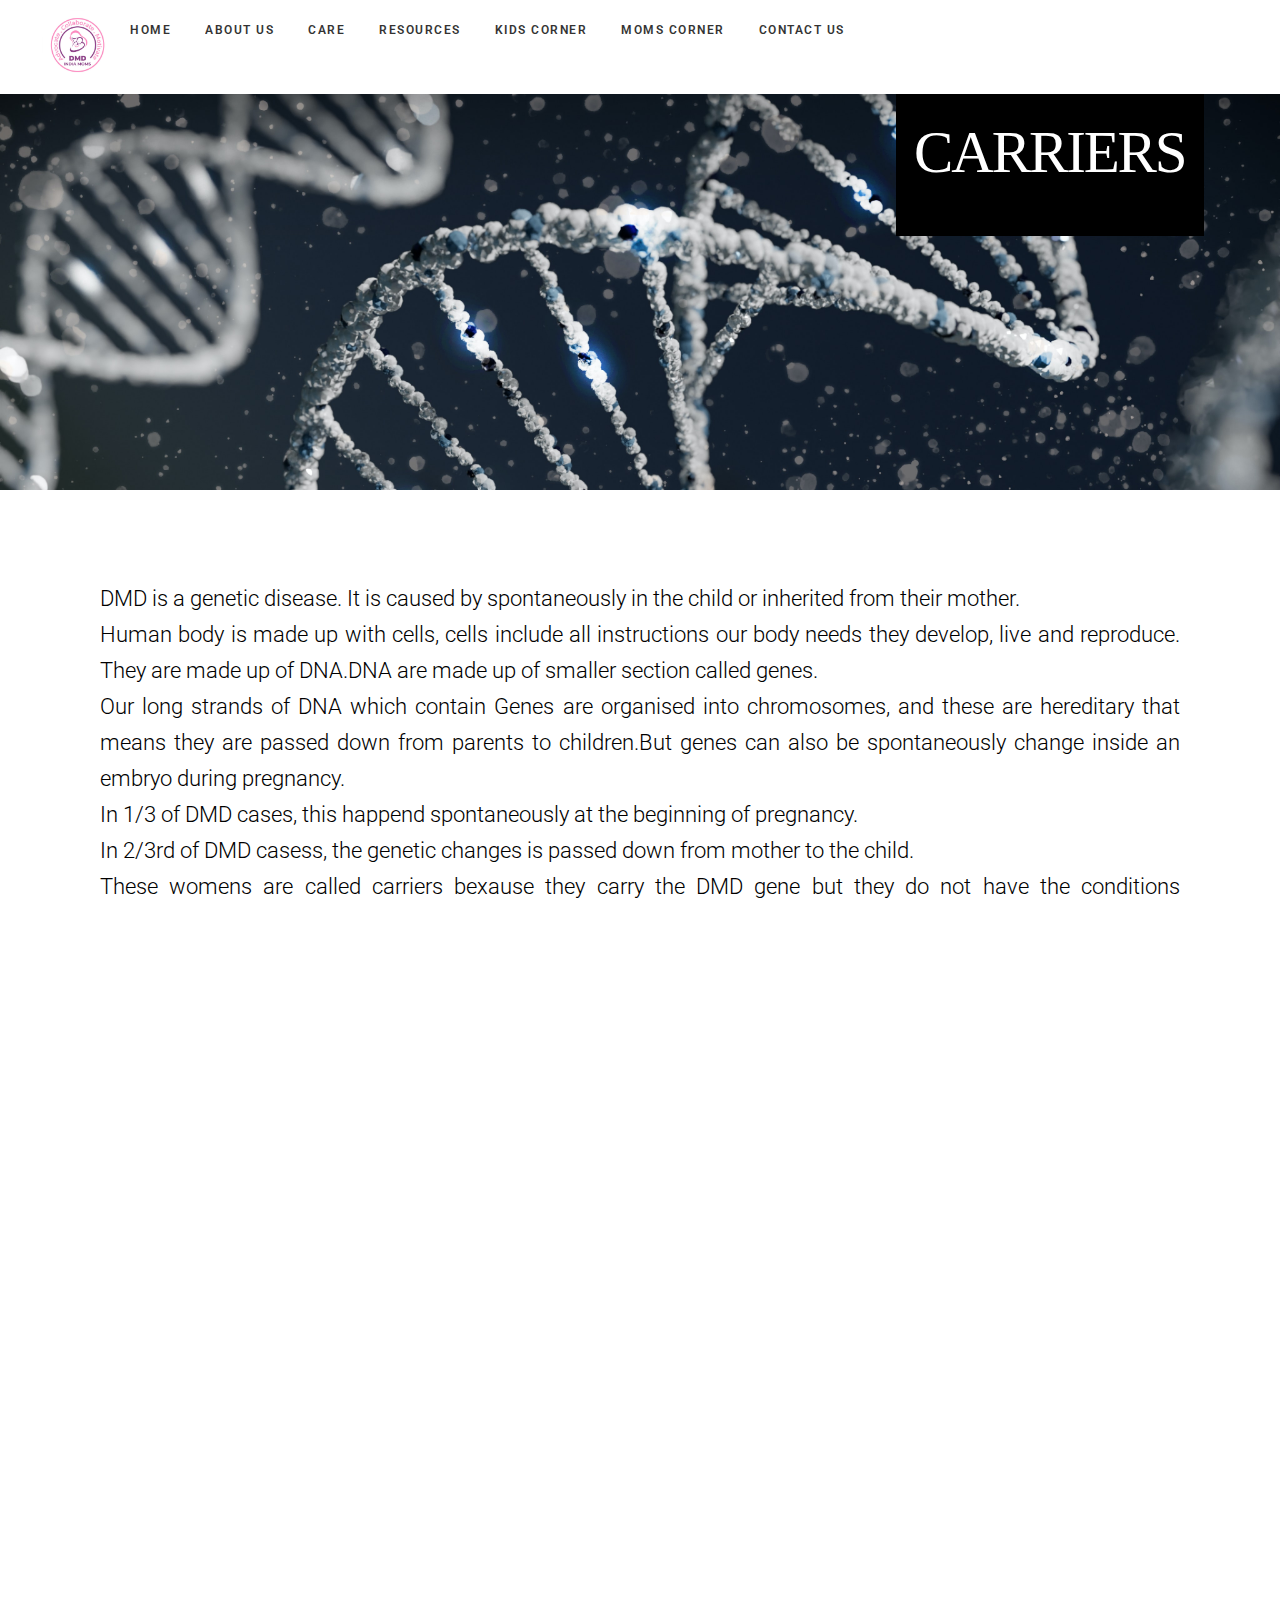
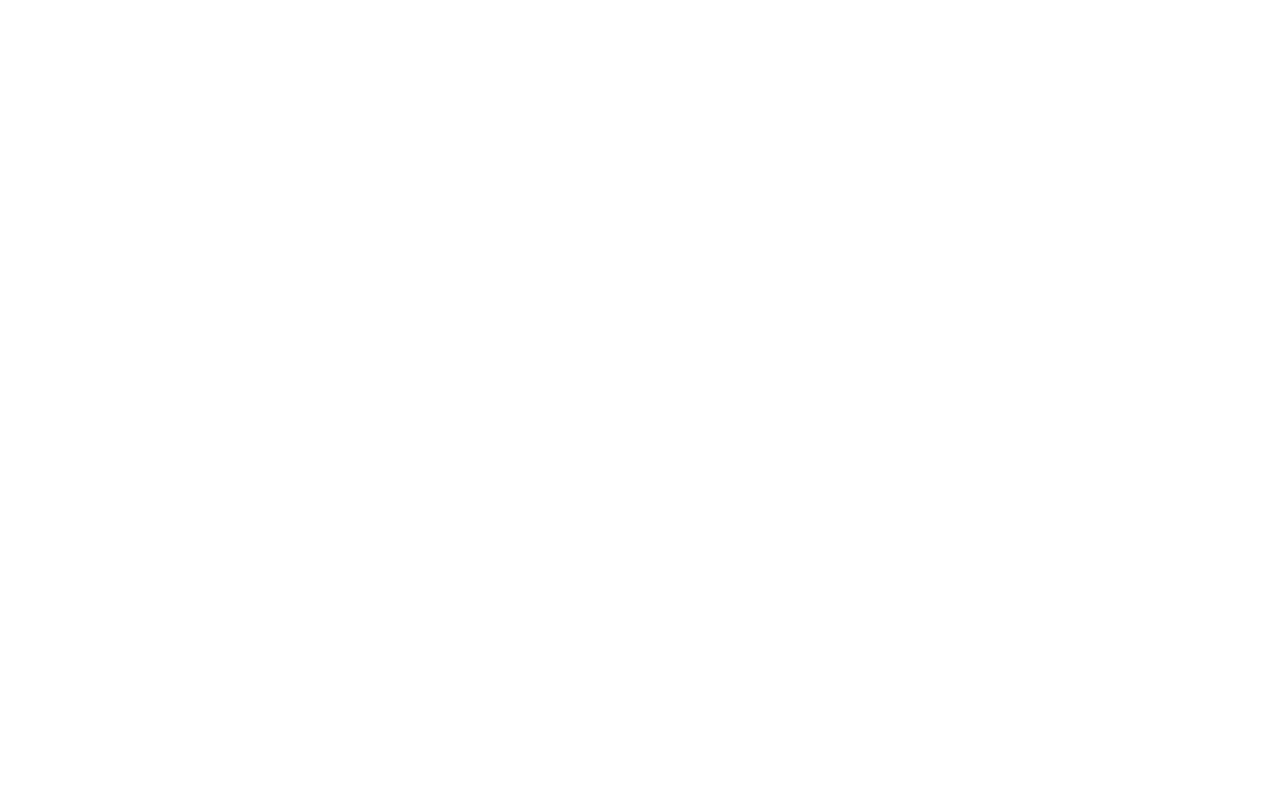
<file: Carrier.html>
<!DOCTYPE html>
  <head>
  
    <!-- Page Title -->
		<title>Carriers</title>
  
  
	<!-- Compressed Styles -->
	<!-- <link href="css/bootstrap/css/bootstrap.css" rel="stylesheet" type="text/css"> -->
  
    <link href="css/slides.min.css?41331" rel="stylesheet" type="text/css">
    <script src="https://ajax.googleapis.com/ajax/libs/jquery/3.3.1/jquery.min.js"></script>

    <link rel="stylesheet" href="css/Main.css">
	<!-- Compressed Scripts -->
	<script src="js/slides.min.js?41331" type="text/javascript"></script>

	<!-- Custom Scripts -->
	<!-- <script src="js/custom.js" type="text/javascript"></script> -->

	<!-- Fonts and Material Icons -->
	<link rel="stylesheet" as="font" href="https://fonts.googleapis.com/css?family=Roboto:100,300,400,500,600,700|Material+Icons"/>

  <style>
    .aboutduchhen{
      height: 400px;
      align-items: center;
      background-size: cover;
    }
    .cont-DMD{
      padding: 100px;
      margin-top: 10%;
    }
    .footer{
      background-color: #0b0d17;
      color: white;
    }
  </style>
  </head>
  <body>
      <div name="navbar">
        <nav class="panel top">
          <div class="sections desktop">
            <!-- <div class="left"><a href="#" title="Slides Framework"><svg style="width:82px;height:24px"><use xmlns:xlink="http://www.w3.org/1999/xlink" xlink:href="#logo"></use></svg></a></div> -->
            <div class="center">
              <ul class="menu uppercase">
                <div class="flex-container"> 
                  <img class= "logo-img" src="./logo.jpeg" style="height: 70px;" >
                  <!-- <h1 class="heading-about" style = "color:#d44f71;border:30%;">About Us</h1> -->
                  <!-- <div class="text-item"><p class="p-text">The relationship between mother and child is beyond words If the bond between them is firm, then  the result will come out to be healthy. If the child is specially-abled, then the mother's role in his life becomes crucial.The relationship between mother and child is beyond words If the bond between them is firm, then  the result will come out to be healthy. If the child is specially-abled, then the mother's role in his life becomes crucial.</div> -->
                    
                <li><a href="./index.html">Home</a>            
                </li>
                <li><a href="#aboutus">About Us</a></li>
                <li class="supernav"><a href="./care.html">Care</a>
                  <ul class="Subnav">
                    <li><a href="./video.html">Physiotherapy</a></li> <br>
                    <li><a href="./Hydropathy.html">Hydropathy</a></li> <br>
                    <li><a href="./comingsoon.html">Diet</a></li> <br>
                    <li><a href="./comingsoon.html">Counselling</a></li> <br>
                  </ul>
                </li>
              
                <li>
                  <a href="./Resources.html">Resources</a>
                  <ul class = "Subnav">
                    <li><a href="DMD-Parental-Guidelines.pdf" target="_blank">Guidelines for DMD <br> parents (courtesy IAP)</a></li> <br>
                    <li><a href="PJ_Nicholoff_Steroid_Protocol.pdf" target="_blank">Steroid protocol</a></li> <br>
                    <li><a href="steroid-use-and-dmd-for-clinicians-final.pdf" target = "_blank">Steroid side effects and <br> management</a></li> <br>
                    <li><a href="dmd-hindi.pdf" target="_blank"> डी एम डी की जानकारी (aiims)</a></li> <br>
                    <li><a href="https://www.facebook.com/100000829336534/videos/1078918816267266/" target="_blank"> Meeting with dr Anna</a></li> <br>
                    <li><a href="https://www.facebook.com/100000829336534/videos/1038707983644004/" target="_blank">Education is must(aiims)</a></li> <br>
                    <li><a href="./comingsoon.html">Disabilty Certificate</a> </li> <br>
                    <li><a href="./comingsoon.html">Supportive Devices And <br> Equipment</a> </li> <br>
                    <li><a href="./comingsoon.html">Video</a></li> <br>
                  </ul>
                </li>
                <li>
                  <a href="#">Kids Corner</a>
                  <ul class = "Subnav">
                    <li><a href="./Achivements.html">Achievements</a></li> <br>
                    <li><a href="./comingsoon.html">Skills</a></li> <br>
                    <li><a href="./ImportanceofEducation.html">Education</a></li> <br>
                    <li><a href="./comingsoon.html">Mental Health</a>
                      <ul class="Subnav" >
                        <li><a href="./comingsoon.html">Acceptance</a></li> <br>
                        <li><a href="./comingsoon.html">Facing Society</a></li> <br>
                        <li><a href="./comingsoon.html">Build Confidence</a></li> <br>
                      </ul>
                    
                    </li> <br>
                  </ul>
                
                </li>
                <li><a href="#">Moms Corner</a>
                  <ul class="Subnav">
                    <li><a href="./ImprovingqualityofLife.html">Improving Quality Of Life</a></li> <br>
                    <li><a href="./Informingyourson.html">Informing Your Son</a></li> <br>
                    <li><a href="./comingsoon.html">Acceptance</a></li> <br>
                    <li><a href="./comingsoon.html">Depression</a></li> <br>
                    <li><a href="Carrier.html">Carrier</a></li> <br>
                    <li><a href="./comingsoon.html">Sharing Experience</a></li> <br>
                    <li><a href="./comingsoon.html">Heath Tips</a></li> <br>
                    <li><a href="./HomeRemedies.html">Home Remedies</a></li> <br>
                    <li><a href="UnplannedJourney.html">The Unplanned journey</a></li>
                  </ul>
                
                </li>
                <li><a href="https://www.facebook.com/groups/dmdindia" target="_blank">Contact Us</a></li>
              </div>
              </ul>
            </div>
            <div class="right">
              <ul class="menu trim">
                <li><a href="https://www.facebook.com/groups/dmdindia" target="_blank"><svg><use xmlns:xlink="http://www.w3.org/1999/xlink" xlink:href="#facebook"></use></svg></a></li>
                <li><a href="https://twitter.com/dmdindiamom" target="_blank"><svg><use xmlns:xlink="http://www.w3.org/1999/xlink" xlink:href="#twitter"></use></svg></a></li>
              </ul>
            </div>
          </div>
          </div>
        </nav>
    <div class="heading-About-us">
      <!-- <div class="flex-container"> 
        <img class= "logo-img" src="./logo.jpeg" >
        <h1 class="heading-about" style = "color:#d44f71;border:30%;">Importance Of Education</h1>
        <!-- <div class="text-item"><p class="p-text">The relationship between mother and child is beyond words If the bond between them is firm, then  the result will come out to be healthy. If the child is specially-abled, then the mother's role in his life becomes crucial.The relationship between mother and child is beyond words If the bond between them is firm, then  the result will come out to be healthy. If the child is specially-abled, then the mother's role in his life becomes crucial.</div> -->
<!-- <br> -->
<br> <br> <br> <br> <br>
<section class = "aboutduchhen" style = "background-image: url(./assets/img/explore/carrier.jpg);">
  <div style = "background-color: black; color: white; width: fit-content; margin-left:70%;  "> <h1 style="    display: inline-block;
    font-family: flama_ultracondensedsemibold;
    font-size: 65px;
    text-transform: uppercase;
    color: #fff;
    background: #000;
    padding: 25px 18px; font-size: 59pX;">Carriers </h1>  </div>
<!--     
    <div class = "cont-DMD">
      <p>
        Care. It’s at the heart of everything Parent Project Muscular Dystrophy does. We strive to ensure that people living with Duchenne are living longer, stronger lives, by helping you access expert healthcare providers, a comprehensive team of sub-specialists, and cutting edge treatments.

In this section, the PPMD team has consulted experts and compiled critical information to arm you with the tools you need to receive optimal care. Whether you are the person living with Duchenne, a care provider, a Duchenne carrier, or a clinician, explore the effects of Duchenne by area and the progression of the disease by age and stage. Knowledge is power in the fight to end Duchenne.
</p> -->
    </div>
</section>  
<section class = "aboutus" style="margin-top: 7%;">
   <div class = "Aim">
  <div class = "Aim" style="background-color: white;">
     <!-- <h1 style="font-family: flama_ultracondensedsemibold; font-size: 40px;">
       <strong >Explore</strong>
     </h1> -->
     <div class = "cont-hyd" style = "padding: 1px 100px;">
      <div>
        <p>
          DMD is a genetic disease. It is caused by spontaneously in the child or inherited from their mother. <br>
          Human body is made up with cells, cells include all instructions our body needs they develop, live and reproduce. They are made up of DNA.DNA are made up of smaller section called genes. <br>
          Our long strands of DNA which contain Genes are organised into chromosomes, and these are hereditary that means they are passed down from parents to children.But genes can also be spontaneously change inside an embryo during pregnancy. <br>
          In 1/3 of DMD cases, this happend spontaneously at the beginning of pregnancy. <br>
          In 2/3rd of DMD casess, the genetic changes is passed down from mother to the child. <br>
          These womens are called carriers bexause they carry the DMD gene but they do not have the conditions themselves.Some carriers have symptoms of DMD. <br>
          Evert person has 2 sets of chromosomes, which contains genes, which determined of they are male or female. females have X and males have one X and one Y chromosomes. The dystrophin gene is located in the X chromosome. <br>
          Here is a pictorial X linked dominant inheritance it is explained, so if a woman is pregnant there is a one in four chance that the baby will be effected. <br>
  <center><img src="./assets/img/carriers.png" alt=""> <br></center>
  <p>
          If a man with DMD has children with a woman who is not a  carrier, none of sons will have DMD but all their daughters will be carrier. <br>
          Why has this happened? <br>
          NO ONE IS TO BLAME, NO ONE DID ANYTHING. <br>
          THERE IS NOTHING A MOTHER COULD DO DURING HER PREGNANCY TO PREVENT THE CHILD FROM DEVELOPING DMD. <br>
          GENES ARE COMPLICATED SOMETIMES THEY FO WRONG. <br>
          <strong>Care for Carriers</strong> <br>
          Though they are not effected, but few changes can be observed in their cardiac fuction, fatigue and muscle weakness. <br>
          accepting that this was NOT something you chose to pass onto your child, that you had NO control over which genes were passed on, and connecting with other carriers who can relate to how you're feeling and reassure you that you are not alone.
      </p>
    </div><br>
      
    </div>
</div> 
</section> <br> <br>
<footer>
    <div class="foter" style="background-color: #222635; height: 250px;">
     <img class= "logo-img" src="./logo.jpeg" style="height: 100px; margin-left: 2%; margin-top: 4%; display: inline;">
    <!--  <p style = "display: inline-block;color: white; margin-bottom: 40%;">contact us:kg18969@gmail.com <br> @copyright </p> 
    !--></div>
</footer>
<div class="footer">
  <marquee>"Think Positive Be Positive Live Positive To Provide Best Care To Your Kid".</marquee>
</div>
    </div> 
  </body>
</html>
</file>
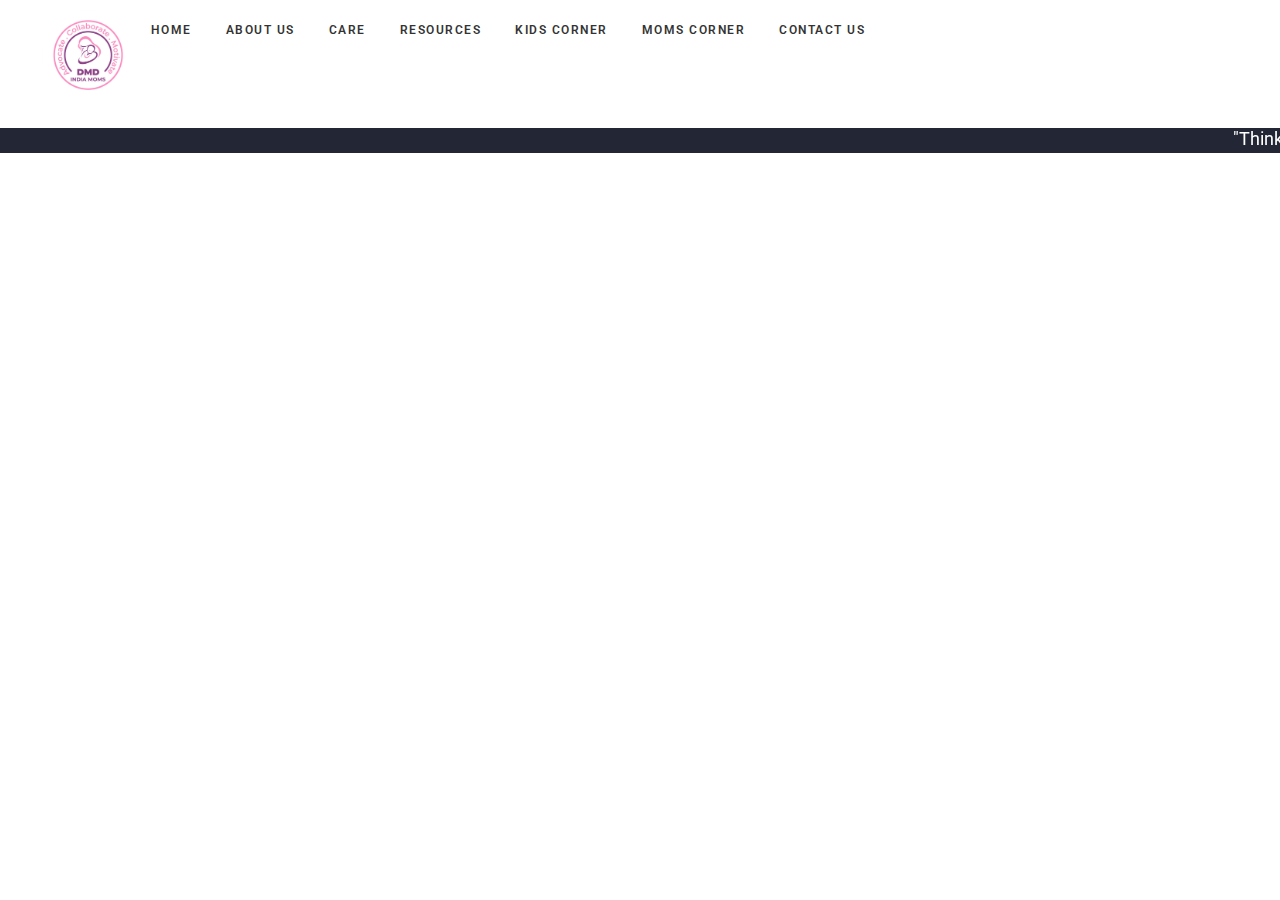
<file: comingsoon.html>
<!DOCTYPE html>
  <head>
  
    <!-- Page Title -->
		<title>Coming Soon</title>
  
  
	<!-- Compressed Styles -->
	<!-- <link href="css/bootstrap/css/bootstrap.css" rel="stylesheet" type="text/css"> -->
  
    <link href="css/slides.min.css?41331" rel="stylesheet" type="text/css">
    <script src="https://ajax.googleapis.com/ajax/libs/jquery/3.3.1/jquery.min.js"></script>

	<!-- Compressed Scripts -->
	<script src="js/slides.min.js?41331" type="text/javascript"></script>

	<!-- Custom Scripts -->
	<!-- <script src="js/custom.js" type="text/javascript"></script> -->

	<!-- Fonts and Material Icons -->
	<link rel="stylesheet" as="font" href="https://fonts.googleapis.com/css?family=Roboto:100,300,400,500,600,700|Material+Icons"/>
      <link rel="stylesheet" href="css/Main.css">
  
  </head>
  <body>
      <div name="navbar">
        <nav class="panel top">
          <div class="sections desktop">
            <!-- <div class="left"><a href="#" title="Slides Framework"><svg style="width:82px;height:24px"><use xmlns:xlink="http://www.w3.org/1999/xlink" xlink:href="#logo"></use></svg></a></div> -->
            <div class="center">
              <ul class="menu uppercase">
                <div class="flex-container"> 
                  <img class= "logo-img" src="./logo.jpeg" style="height: 90px;" >
                  <!-- <h1 class="heading-about" style = "color:#d44f71;border:30%;">About Us</h1> -->
                  <!-- <div class="text-item"><p class="p-text">The relationship between mother and child is beyond words If the bond between them is firm, then  the result will come out to be healthy. If the child is specially-abled, then the mother's role in his life becomes crucial.The relationship between mother and child is beyond words If the bond between them is firm, then  the result will come out to be healthy. If the child is specially-abled, then the mother's role in his life becomes crucial.</div> -->
                    
                <li><a href="./index.html">Home</a>            
                </li>
                <li><a href="./About.html">About Us</a></li>
                <li class="supernav"><a href="#">Care</a>
                  <ul class="Subnav">
                    <li><a href="./video.html">Physiotherapy</a></li> <br>
                    <li><a href="./Hydropathy.html">Hydropathy</a></li> <br>
                    <li><a href="./comingsoon.html">Diet</a></li> <br>
                    <li><a href="./comingsoon.html">Counselling</a></li> <br>
                  </ul>
                </li>
              
                <li>
                  <a href="#">Resources</a>
                  <ul class = "Subnav">
                    <li><a href="DMD-Parental-Guidelines.pdf" target="_blank">Guidelines for DMD <br> parents (courtesy IAP)</a></li> <br>
                    <li><a href="PJ_Nicholoff_Steroid_Protocol.pdf" target="_blank">Steroid protocol</a></li> <br>
                    <li><a href="steroid-use-and-dmd-for-clinicians-final.pdf" target = "_blank">Steroid side effects and <br> management</a></li> <br>
                    <li><a href="dmd-hindi.pdf" target="_blank"> डी एम डी की जानकारी (aiims)</a></li> <br>
                    <li><a href="https://www.facebook.com/100000829336534/videos/1078918816267266/" target="_blank"> Meeting with dr Anna</a></li> <br>
                    <li><a href="https://www.facebook.com/100000829336534/videos/1038707983644004/" target="_blank">Education is must(aiims)</a></li> <br>
                    <li><a href="./comingsoon.html">Disabilty Certificate</a> </li> <br>
                    <li><a href="./comingsoon.html">Supportive Devices And <br> Equipment</a> </li> <br>
                    <li><a href="./comingsoon.html">Useful Link</a></li> <br>
                    <li><a href="./comingsoon.html">Video</a></li> <br>
                  </ul>
                </li>
                <li>
                  <a href="#">Kids Corner</a>
                  <ul class = "Subnav">
                    <li><a href="./Achivements.html">Achievements</a></li> <br>
                    <li><a href="./comingsoon.html">Skills</a></li> <br>
                    <li><a href="./ImportanceofEducation.html">Education</a></li> <br>
                    <li><a href="./comingsoon.html">Mental Health</a>
                      <ul class="Subnav" >
                        <li><a href="./comingsoon.html">Acceptance</a></li> <br>
                        <li><a href="./comingsoon.html">Facing Society</a></li> <br>
                        <li><a href="./comingsoon.html">Build Confidence</a></li> <br>
                      </ul>
                    
                    </li> <br>
                  </ul>
                
                </li>
                <li><a href="#">Moms Corner</a>
                  <ul class="Subnav">
                    <li><a href="./ImprovingqualityofLife.html">Improving Quality Of Life</a></li> <br>
                    <li><a href="./Informingyourson.html">Informing Your Son</a></li> <br>
                    <li><a href="./comingsoon.html">Acceptance</a></li> <br>
                    <li><a href="./comingsoon.html">Depression</a></li> <br>
                    <li><a href="Carrier.html">Carrier</a></li> <br>
                    <li><a href="./comingsoon.html">Sharing Experience</a></li> <br>
                    <li><a href="./comingsoon.html">Heath Tips</a></li> <br>
                    <li><a href="./HomeRemedies.html">Home Remedies</a></li> <br>
                    <li><a href="UnplannedJourney.html">The Unplanned journey</a></li>
                  </ul>
                
                </li>
                <li><a href="https://www.facebook.com/groups/dmdindia" target="_blank">Contact Us</a></li>
              </div>
              </ul>
            </div>
            <div class="right">
              <ul class="menu trim">
                <li><a href="https://www.facebook.com/groups/dmdindia" target="_blank"><svg><use xmlns:xlink="http://www.w3.org/1999/xlink" xlink:href="#facebook"></use></svg></a></li>
                <li><a href="https://twitter.com/dmdindiamom" target="_blank"><svg><use xmlns:xlink="http://www.w3.org/1999/xlink" xlink:href="#twitter"></use></svg></a></li>
              </ul>
            </div>
          </div>
          </div>
        </nav>
     
      <div class="heading-About-us">
        <!-- <div class="flex-container"> 
            <img class= "logo-img" src="./logo.jpeg" > 
          <center>
              <h1 class="heading-about" style = "color:#d44f71;border:30%;">Coming Soon</h1>
          </center>
           <div class="text-item"><p class="p-text">The relationship between mother and child is beyond words If the bond between them is firm, then  the result will come out to be healthy. If the child is specially-abled, then the mother's role in his life becomes crucial.The relationship between mother and child is beyond words If the bond between them is firm, then  the result will come out to be healthy. If the child is specially-abled, then the mother's role in his life becomes crucial.</div> -->
            <br>
            <h1 class="heading-about" style = "color:#d44f71;border:30%;">Coming Soon</h1>
          </div>
      <br> <br>
      <!-- <div>
        <p>
            <p>
                Physiotherapy is an important part of life for a DMD patient it help patient to maintain mobility, below are the videos which you can refer for Physiotherapy. 
                
                Please do consult your physiotherapist before trying anything at home.
            </p>
            <center>
                <iframe width="560" height="315" src="https://www.youtube.com/embed/JUt2FoIjf7w" title="YouTube video player" frameborder="0" allow="accelerometer; autoplay; clipboard-write; encrypted-media; gyroscope; picture-in-picture" allowfullscreen></iframe> <br>
            <iframe width="560" height="315" src="https://www.youtube.com/embed/HTEkzvdkGWA" title="YouTube video player" frameborder="0" allow="accelerometer; autoplay; clipboard-write; encrypted-media; gyroscope; picture-in-picture" allowfullscreen></iframe>
          
            </center>
            </p>
        </p>
         
    </div> -->
      <div id="footer">
       
          <marquee>"Think Positive Be Positive Live Positive To Provide Best Care To Your Kid".</marquee>

      </div>
  </body>
</html>
</file>
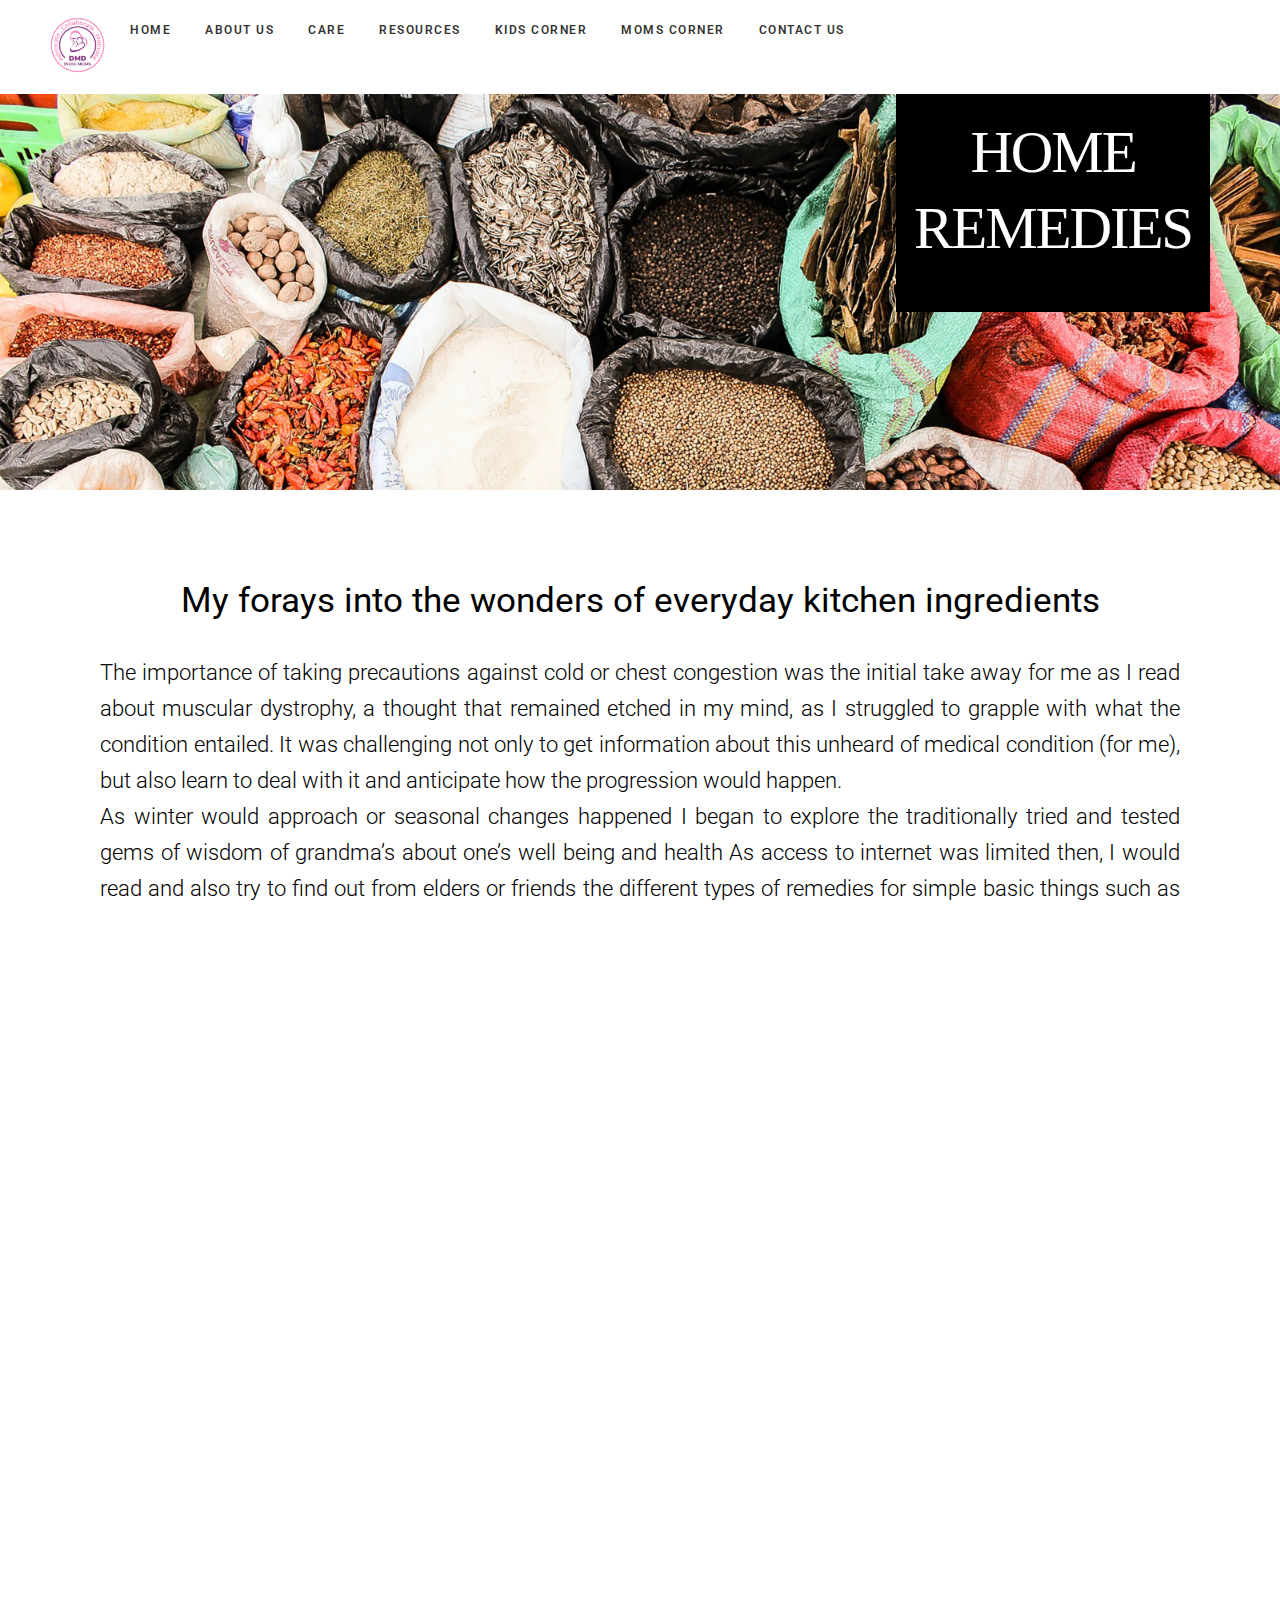
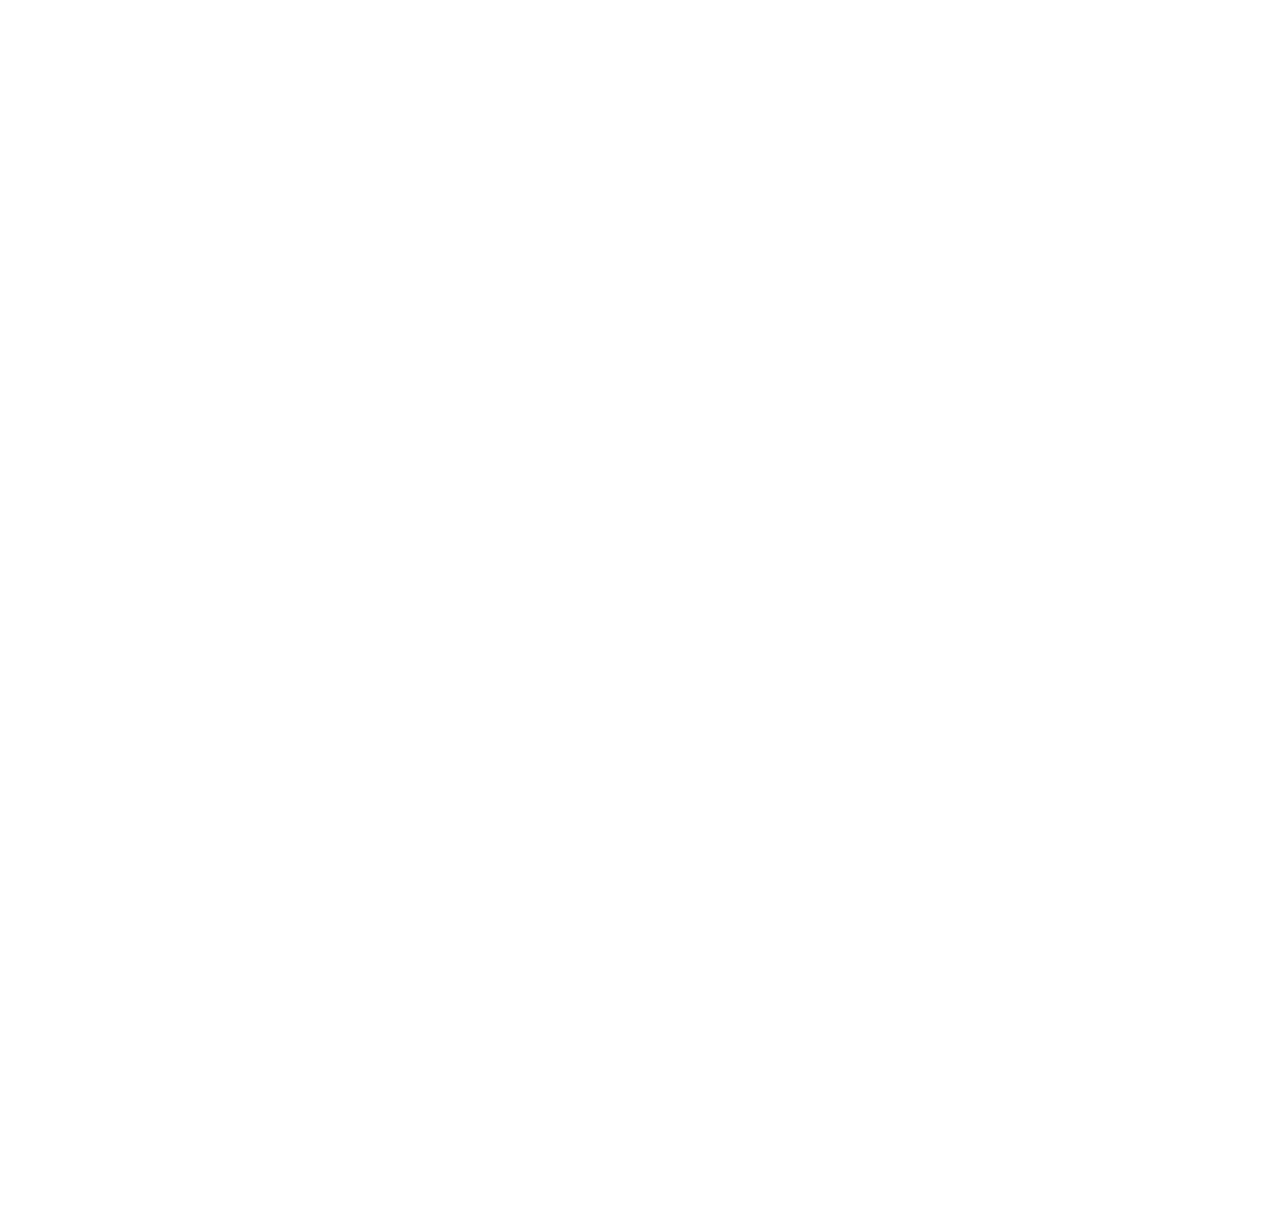
<file: HomeRemedies.html>
<!DOCTYPE html>
  <head>
  
    <!-- Page Title -->
		<title>Home Remedies</title>
  
  
	<!-- Compressed Styles -->
	<!-- <link href="css/bootstrap/css/bootstrap.css" rel="stylesheet" type="text/css"> -->
  
    <link href="css/slides.min.css?41331" rel="stylesheet" type="text/css">
    <script src="https://ajax.googleapis.com/ajax/libs/jquery/3.3.1/jquery.min.js"></script>

    <link rel="stylesheet" href="css/Main.css">
	<!-- Compressed Scripts -->
	<script src="js/slides.min.js?41331" type="text/javascript"></script>

	<!-- Custom Scripts -->
	<!-- <script src="js/custom.js" type="text/javascript"></script> -->

	<!-- Fonts and Material Icons -->
	<link rel="stylesheet" as="font" href="https://fonts.googleapis.com/css?family=Roboto:100,300,400,500,600,700|Material+Icons"/>

  <style>
    .aboutduchhen{
      height: 400px;
      align-items: center;
      background-size: cover;
    }
    .cont-DMD{
      padding: 100px;
      margin-top: 10%;
    }
    .footer{
      background-color: #0b0d17;
      color: white;
    }
  </style>
  </head>
  <body>
      <div name="navbar">
        <nav class="panel top">
          <div class="sections desktop">
            <!-- <div class="left"><a href="#" title="Slides Framework"><svg style="width:82px;height:24px"><use xmlns:xlink="http://www.w3.org/1999/xlink" xlink:href="#logo"></use></svg></a></div> -->
            <div class="center">
              <ul class="menu uppercase">
                <div class="flex-container"> 
                  <img class= "logo-img" src="./logo.jpeg" style="height: 70px;" >
                  <!-- <h1 class="heading-about" style = "color:#d44f71;border:30%;">About Us</h1> -->
                  <!-- <div class="text-item"><p class="p-text">The relationship between mother and child is beyond words If the bond between them is firm, then  the result will come out to be healthy. If the child is specially-abled, then the mother's role in his life becomes crucial.The relationship between mother and child is beyond words If the bond between them is firm, then  the result will come out to be healthy. If the child is specially-abled, then the mother's role in his life becomes crucial.</div> -->
                    
                <li><a href="./index.html">Home</a>            
                </li>
                <li><a href="#aboutus">About Us</a></li>
                <li class="supernav"><a href="./care.html">Care</a>
                  <ul class="Subnav">
                    <li><a href="./video.html">Physiotherapy</a></li> <br>
                    <li><a href="./Hydropathy.html">Hydropathy</a></li> <br>
                    <li><a href="./comingsoon.html">Diet</a></li> <br>
                    <li><a href="./comingsoon.html">Counselling</a></li> <br>
                  </ul>
                </li>
              
                <li>
                  <a href="./Resources.html">Resources</a>
                  <ul class = "Subnav">
                    <li><a href="DMD-Parental-Guidelines.pdf" target="_blank">Guidelines for DMD <br> parents (courtesy IAP)</a></li> <br>
                    <li><a href="PJ_Nicholoff_Steroid_Protocol.pdf" target="_blank">Steroid protocol</a></li> <br>
                    <li><a href="steroid-use-and-dmd-for-clinicians-final.pdf" target = "_blank">Steroid side effects and <br> management</a></li> <br>
                    <li><a href="dmd-hindi.pdf" target="_blank"> डी एम डी की जानकारी (aiims)</a></li> <br>
                    <li><a href="https://www.facebook.com/100000829336534/videos/1078918816267266/" target="_blank"> Meeting with dr Anna</a></li> <br>
                    <li><a href="https://www.facebook.com/100000829336534/videos/1038707983644004/" target="_blank">Education is must(aiims)</a></li> <br>
                    <li><a href="./comingsoon.html">Disabilty Certificate</a> </li> <br>
                    <li><a href="./comingsoon.html">Supportive Devices And <br> Equipment</a> </li> <br>
                    <li><a href="./comingsoon.html">Video</a></li> <br>
                  </ul>
                </li>
                <li>
                  <a href="#">Kids Corner</a>
                  <ul class = "Subnav">
                    <li><a href="./Achivements.html">Achievements</a></li> <br>
                    <li><a href="./comingsoon.html">Skills</a></li> <br>
                    <li><a href="./ImportanceofEducation.html">Education</a></li> <br>
                    <li><a href="./comingsoon.html">Mental Health</a>
                      <ul class="Subnav" >
                        <li><a href="./comingsoon.html">Acceptance</a></li> <br>
                        <li><a href="./comingsoon.html">Facing Society</a></li> <br>
                        <li><a href="./comingsoon.html">Build Confidence</a></li> <br>
                      </ul>
                    
                    </li> <br>
                  </ul>
                
                </li>
                <li><a href="#">Moms Corner</a>
                  <ul class="Subnav">
                    <li><a href="./ImprovingqualityofLife.html">Improving Quality Of Life</a></li> <br>
                    <li><a href="./Informingyourson.html">Informing Your Son</a></li> <br>
                    <li><a href="./comingsoon.html">Acceptance</a></li> <br>
                    <li><a href="./comingsoon.html">Depression</a></li> <br>
                    <li><a href="Carrier.html">Carrier</a></li> <br>
                    <li><a href="./comingsoon.html">Sharing Experience</a></li> <br>
                    <li><a href="./comingsoon.html">Heath Tips</a></li> <br>
                    <li><a href="./HomeRemedies.html">Home Remedies</a></li> <br>
                    <li><a href="UnplannedJourney.html">The Unplanned journey</a></li>
                  </ul>
                
                </li>
                <li><a href="https://www.facebook.com/groups/dmdindia" target="_blank">Contact Us</a></li>
              </div>
              </ul>
            </div>
            <div class="right">
              <ul class="menu trim">
                <li><a href="https://www.facebook.com/groups/dmdindia" target="_blank"><svg><use xmlns:xlink="http://www.w3.org/1999/xlink" xlink:href="#facebook"></use></svg></a></li>
                <li><a href="https://twitter.com/dmdindiamom" target="_blank"><svg><use xmlns:xlink="http://www.w3.org/1999/xlink" xlink:href="#twitter"></use></svg></a></li>
              </ul>
            </div>
          </div>
          </div>
        </nav>
    <div class="heading-About-us">
      <!-- <div class="flex-container"> 
        <img class= "logo-img" src="./logo.jpeg" >
        <h1 class="heading-about" style = "color:#d44f71;border:30%;">Importance Of Education</h1>
        <!-- <div class="text-item"><p class="p-text">The relationship between mother and child is beyond words If the bond between them is firm, then  the result will come out to be healthy. If the child is specially-abled, then the mother's role in his life becomes crucial.The relationship between mother and child is beyond words If the bond between them is firm, then  the result will come out to be healthy. If the child is specially-abled, then the mother's role in his life becomes crucial.</div> -->
<!-- <br> -->
<br> <br> <br> <br> <br>
<section class = "aboutduchhen" style = "background-image: url(./assets/img/explore/Home-remedies.jpg);">
  <div style = "background-color: black; color: white; width: fit-content; margin-left:70%;  "> <h1 style="    display: inline-block;
    font-family: flama_ultracondensedsemibold;
    font-size: 65px;
    text-transform: uppercase;
    color: #fff;
    background: #000;
    padding: 25px 18px; font-size: 59pX;">Home <br> Remedies </h1>  </div>
<!--     
    <div class = "cont-DMD">
      <p>
        Care. It’s at the heart of everything Parent Project Muscular Dystrophy does. We strive to ensure that people living with Duchenne are living longer, stronger lives, by helping you access expert healthcare providers, a comprehensive team of sub-specialists, and cutting edge treatments.

In this section, the PPMD team has consulted experts and compiled critical information to arm you with the tools you need to receive optimal care. Whether you are the person living with Duchenne, a care provider, a Duchenne carrier, or a clinician, explore the effects of Duchenne by area and the progression of the disease by age and stage. Knowledge is power in the fight to end Duchenne.
</p> -->
    </div>
</section>  
<section class = "aboutus" style="margin-top: 7%;">
   <div class = "Aim">
  <div class = "Aim" style="background-color: white;">
     <!-- <h1 style="font-family: flama_ultracondensedsemibold; font-size: 40px;">
       <strong >Explore</strong>
     </h1> -->
     <div class = "cont-hyd" style = "padding: 1px 100px;">
      <div>
        <center><h2>My forays into the wonders of everyday kitchen ingredients</h2></center> <br>
        <p>
            The importance of taking precautions against cold or chest congestion was the initial take away for me as I read about muscular dystrophy, a thought that remained etched in my mind,  as I struggled to grapple with what the condition entailed. It was challenging not only to get information about this unheard of medical condition (for me), but also learn to deal with it and anticipate how the progression would happen. <br>
    
    As winter would approach or seasonal changes happened I began to explore the traditionally tried and tested gems of wisdom of grandma’s about one’s well being and health As access to internet was limited then, I would read and also try to find out from elders or friends the different types of remedies for simple basic things such as common cold, cough,indigestion etc.  Thus began my journey of experimenting with different ingredients found commonly in one’s own kitchen and seeing what works best for my child’s needs. These were more as a precaution or at times to relieve the symptoms in addition to doctor’s advice and medication prescribed as required.
    
        </p>
        <p>
          a) In infancy when my son had stuffy or blocked nose, I would slightly dry roast ajwain (carom seeds)  on a tava or pan for about 30 second or more and transfer it into a clean cloth or handkerchief  and tie up the cloth as a bundle (potli). I would place the bundle near his nostrils for about five seconds or more alternating between both the  nostrils. The strong aroma would act almost like an inhaler and offer some relief to him. <br>
            b) I also used betel leaves for relief from cold in the infancy stage. I would take one leaf and apply  oil on both sides. Heat it slowly on the gas stove on both sides for a couple of seconds  then when it is a little warm (please check the temperature ) I put it over the crown chakra and as soon as it is dry remove the leaf. <br>
            I also used betel leaves for relief from cold in the infancy stage. I would take one leaf and apply  oil on both sides. Heat it slowly on the gas stove on both sides for a couple of seconds  then when it is a little warm (please check the temperature ) I put it over the crown chakra and as soon as it is dry remove the leaf. <br>
            c) When he was a toddler, I would steam the room using a humidifier which I would place near my son’s bed . Please ensure to keep the humidifier at a safe distance from the child's bed. I would add a couple of drops  of eucalyptus oil in the humidifier. <br>
              (However,  one fallout is that the bedsheets would get stained due to the oily steam  and it would leave a strong smell on the bed sheets!). <br>
            d) Once he was a little older when he had cold, I would rub camphor oil( karpooradi thailam) on his chest and throat a little (which I used to get from Kottakal  Ayurvedic center at Delhi) and make him do steam inhalation
            After inhalation I would cover his chest and throat for  a little longer to avoid draught. <br>
            e) Now that he is a young adult, I give him kada if he has a dry cough. I boil water with grated ginger( just about an inch of ginger) and add 2-3 little coarsely crushed pepper ( Kali mirch) depending on the quantity of water used. I boil the water  till the water quantity becomes almost half. After every  two hours I give this water( after straining it) with a little honey. It is soothing for the throat and gives relief from dry cough. <br>
            f) If he has gas or a bloating sensation I take a pinch of hing (asafoetida) in a teaspoon and add three to four drops of water and mix it and apply it around the navel. Once in a while I also give saunf(fennel seeds) to chew after food for better digestion. <br>
            g) If he is worked up or anxious I give Chamomile tea with little honey. It is refreshing and has a calming effect.  <br>                       
            <br>
            There are a few preventive steps too I take, such as  <br>
    i) giving warm water only to drink till date. Ensure the child is well hydrated. <br>
    ii) avoid anything cold such as ice cream, cold juices,or anything just taken  
       from the refrigerator. <br>
    iii) avoid aerated fizzy drinks like pepsi, coke ,fanta ,miranda etc. <br>
    iv)I give soups, rasam , kadi , curry leaves powder ( a popular dish in Andhra Pradesh 
       made with coriander, pepper etc) mixed with hot rice and ghee, especially in winters. <br>        
       In the present times with widespread access to the internet and help of google one can find numerous home remedies for each and every condition. The benefits of the various common ingredients found in our kitchen are indeed amazing!  But one has to exercise caution and try based on the climate of the place, a child’s requirement, age, medications and  what is best suited for each individual. It is also advisable to consult and seek advice before just following them blindly.                                     
        </p>
            </p>
    </div><br>
      
    </div>
</div> 
</section> <br> <br>
<footer>
    <div class="foter" style="background-color: #222635; height: 250px;">
     <img class= "logo-img" src="./logo.jpeg" style="height: 100px; margin-left: 2%; margin-top: 4%; display: inline;">
    <!--  <p style = "display: inline-block;color: white; margin-bottom: 40%;">contact us:kg18969@gmail.com <br> @copyright </p> 
    !--></div>
</footer>
<div class="footer">
  <marquee>"Think Positive Be Positive Live Positive To Provide Best Care To Your Kid".</marquee>
</div>
    </div> 
  </body>
</html>
</file>
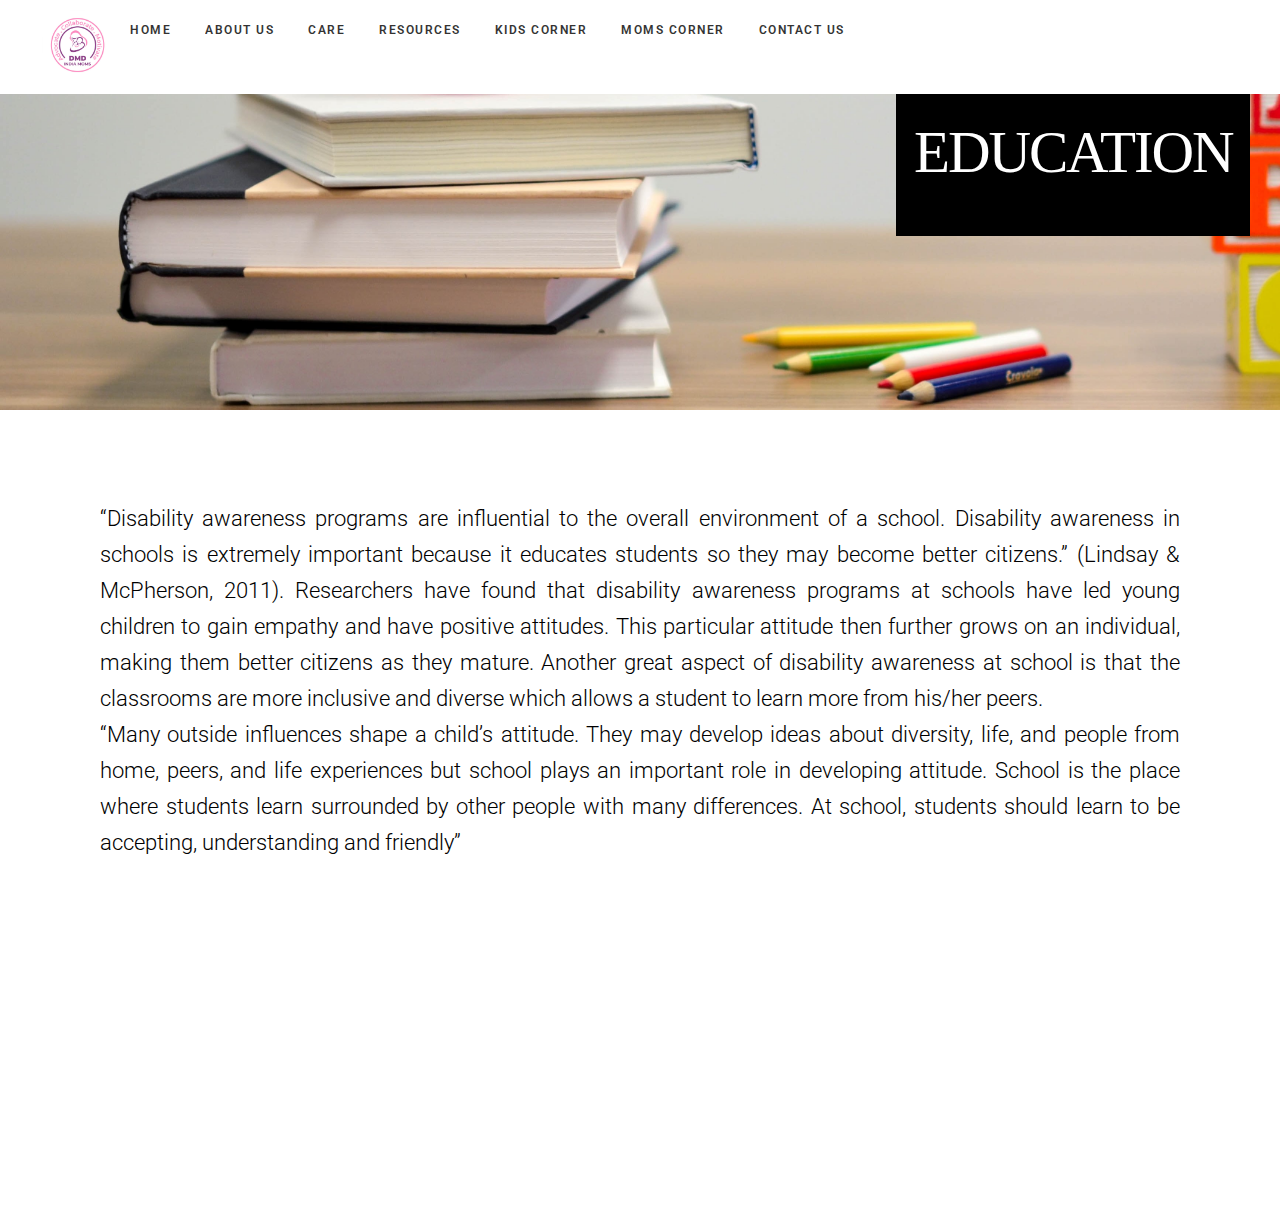
<file: ImportanceofEducation.html>
<!DOCTYPE html>
  <head>
  
    <!-- Page Title -->
		<title>Education</title>
  
  
	<!-- Compressed Styles -->
	<!-- <link href="css/bootstrap/css/bootstrap.css" rel="stylesheet" type="text/css"> -->
  
    <link href="css/slides.min.css?41331" rel="stylesheet" type="text/css">
    <script src="https://ajax.googleapis.com/ajax/libs/jquery/3.3.1/jquery.min.js"></script>

    <link rel="stylesheet" href="css/Main.css">
	<!-- Compressed Scripts -->
	<script src="js/slides.min.js?41331" type="text/javascript"></script>

	<!-- Custom Scripts -->
	<!-- <script src="js/custom.js" type="text/javascript"></script> -->

	<!-- Fonts and Material Icons -->
	<link rel="stylesheet" as="font" href="https://fonts.googleapis.com/css?family=Roboto:100,300,400,500,600,700|Material+Icons"/>

  <style>
    .aboutduchhen{
      height: 320px;
      align-items: center;
      background-size: cover;
    }
    .cont-DMD{
      padding: 100px;
      margin-top: 10%;
    }
    .footer{
      background-color: #0b0d17;
      color: white;
    }
  </style>
  </head>
  <body>
      <div name="navbar">
        <nav class="panel top">
          <div class="sections desktop">
            <!-- <div class="left"><a href="#" title="Slides Framework"><svg style="width:82px;height:24px"><use xmlns:xlink="http://www.w3.org/1999/xlink" xlink:href="#logo"></use></svg></a></div> -->
            <div class="center">
              <ul class="menu uppercase">
                <div class="flex-container"> 
                  <img class= "logo-img" src="./logo.jpeg" style="height: 70px;" >
                  <!-- <h1 class="heading-about" style = "color:#d44f71;border:30%;">About Us</h1> -->
                  <!-- <div class="text-item"><p class="p-text">The relationship between mother and child is beyond words If the bond between them is firm, then  the result will come out to be healthy. If the child is specially-abled, then the mother's role in his life becomes crucial.The relationship between mother and child is beyond words If the bond between them is firm, then  the result will come out to be healthy. If the child is specially-abled, then the mother's role in his life becomes crucial.</div> -->
                    
                <li><a href="./index.html">Home</a>            
                </li>
                <li><a href="#aboutus">About Us</a></li>
                <li class="supernav"><a href="./care.html">Care</a>
                  <ul class="Subnav">
                    <li><a href="./video.html">Physiotherapy</a></li> <br>
                    <li><a href="./Hydropathy.html">Hydropathy</a></li> <br>
                    <li><a href="./comingsoon.html">Diet</a></li> <br>
                    <li><a href="./comingsoon.html">Counselling</a></li> <br>
                  </ul>
                </li>
              
                <li>
                  <a href="./Resources.html">Resources</a>
                  <ul class = "Subnav">
                    <li><a href="DMD-Parental-Guidelines.pdf" target="_blank">Guidelines for DMD <br> parents (courtesy IAP)</a></li> <br>
                    <li><a href="PJ_Nicholoff_Steroid_Protocol.pdf" target="_blank">Steroid protocol</a></li> <br>
                    <li><a href="steroid-use-and-dmd-for-clinicians-final.pdf" target = "_blank">Steroid side effects and <br> management</a></li> <br>
                    <li><a href="dmd-hindi.pdf" target="_blank"> डी एम डी की जानकारी (aiims)</a></li> <br>
                    <li><a href="https://www.facebook.com/100000829336534/videos/1078918816267266/" target="_blank"> Meeting with dr Anna</a></li> <br>
                    <li><a href="https://www.facebook.com/100000829336534/videos/1038707983644004/" target="_blank">Education is must(aiims)</a></li> <br>
                    <li><a href="./comingsoon.html">Disabilty Certificate</a> </li> <br>
                    <li><a href="./comingsoon.html">Supportive Devices And <br> Equipment</a> </li> <br>
                    <li><a href="./comingsoon.html">Video</a></li> <br>
                  </ul>
                </li>
                <li>
                  <a href="#">Kids Corner</a>
                  <ul class = "Subnav">
                    <li><a href="./Achivements.html">Achievements</a></li> <br>
                    <li><a href="./comingsoon.html">Skills</a></li> <br>
                    <li><a href="./ImportanceofEducation.html">Education</a></li> <br>
                    <li><a href="./comingsoon.html">Mental Health</a>
                      <ul class="Subnav" >
                        <li><a href="./comingsoon.html">Acceptance</a></li> <br>
                        <li><a href="./comingsoon.html">Facing Society</a></li> <br>
                        <li><a href="./comingsoon.html">Build Confidence</a></li> <br>
                      </ul>
                    
                    </li> <br>
                  </ul>
                
                </li>
                <li><a href="#">Moms Corner</a>
                  <ul class="Subnav">
                    <li><a href="./ImprovingqualityofLife.html">Improving Quality Of Life</a></li> <br>
                    <li><a href="./Informingyourson.html">Informing Your Son</a></li> <br>
                    <li><a href="./comingsoon.html">Acceptance</a></li> <br>
                    <li><a href="./comingsoon.html">Depression</a></li> <br>
                    <li><a href="Carrier.html">Carrier</a></li> <br>
                    <li><a href="./comingsoon.html">Sharing Experience</a></li> <br>
                    <li><a href="./comingsoon.html">Heath Tips</a></li> <br>
                    <li><a href="./HomeRemedies.html">Home Remedies</a></li> <br>
                    <li><a href="UnplannedJourney.html">The Unplanned journey</a></li>
                  </ul>
                
                </li>
                <li><a href="https://www.facebook.com/groups/dmdindia" target="_blank">Contact Us</a></li>
              </div>
              </ul>
            </div>
            <div class="right">
              <ul class="menu trim">
                <li><a href="https://www.facebook.com/groups/dmdindia" target="_blank"><svg><use xmlns:xlink="http://www.w3.org/1999/xlink" xlink:href="#facebook"></use></svg></a></li>
                <li><a href="https://twitter.com/dmdindiamom" target="_blank"><svg><use xmlns:xlink="http://www.w3.org/1999/xlink" xlink:href="#twitter"></use></svg></a></li>
              </ul>
            </div>
          </div>
          </div>
        </nav>
    <div class="heading-About-us">
      <!-- <div class="flex-container"> 
        <img class= "logo-img" src="./logo.jpeg" >
        <h1 class="heading-about" style = "color:#d44f71;border:30%;">Importance Of Education</h1>
        <!-- <div class="text-item"><p class="p-text">The relationship between mother and child is beyond words If the bond between them is firm, then  the result will come out to be healthy. If the child is specially-abled, then the mother's role in his life becomes crucial.The relationship between mother and child is beyond words If the bond between them is firm, then  the result will come out to be healthy. If the child is specially-abled, then the mother's role in his life becomes crucial.</div> -->
<!-- <br> -->
<br> <br> <br> <br> <br>
<section class = "aboutduchhen" style = "background-image: url(./assets/img/explore/education.jpg);">
  <div style = "background-color: black; color: white; width: fit-content; margin-left:70%;  "> <h1 style="    display: inline-block;
    font-family: flama_ultracondensedsemibold;
    font-size: 65px;
    text-transform: uppercase;
    color: #fff;
    background: #000;
    padding: 25px 18px; font-size: 59pX;">Education</h1>  </div>
<!--     
    <div class = "cont-DMD">
      <p>
        Care. It’s at the heart of everything Parent Project Muscular Dystrophy does. We strive to ensure that people living with Duchenne are living longer, stronger lives, by helping you access expert healthcare providers, a comprehensive team of sub-specialists, and cutting edge treatments.

In this section, the PPMD team has consulted experts and compiled critical information to arm you with the tools you need to receive optimal care. Whether you are the person living with Duchenne, a care provider, a Duchenne carrier, or a clinician, explore the effects of Duchenne by area and the progression of the disease by age and stage. Knowledge is power in the fight to end Duchenne.
</p> -->
    </div>
</section>  
<section class = "aboutus" style="margin-top: 7%;">
   <div class = "Aim">
  <div class = "Aim" style="background-color: white;">
     <!-- <h1 style="font-family: flama_ultracondensedsemibold; font-size: 40px;">
       <strong >Explore</strong>
     </h1> -->
     <div class = "cont-hyd" style = "padding: 1px 100px;">
      <p>
        <!-- <h4 style="color: blue;">About Us</h4> -->
          “Disability awareness programs are influential to the overall environment of a school. Disability awareness in schools is extremely important because it educates students so they may become better citizens.” (Lindsay & McPherson, 2011). Researchers have found that disability awareness programs at schools have led young children to gain empathy and have positive attitudes. This particular attitude then further grows on an individual, making them better citizens as they mature. Another great aspect of disability awareness at school is that the classrooms are more inclusive and diverse which allows a student to learn more from his/her peers. <br>
          “Many outside influences shape a child’s attitude. They may develop ideas about diversity, life, and people from home, peers, and life experiences but school plays an important role in developing attitude. School is the place where students learn surrounded by other people with many differences. At school, students should learn to be accepting, understanding and friendly”
      </p><br>
      
    </div>
</div> 
</section> <br> <br>
<footer>
    <div class="foter" style="background-color: #222635; height: 250px;">
     <img class= "logo-img" src="./logo.jpeg" style="height: 100px; margin-left: 2%; margin-top: 4%; display: inline;">
    <!--  <p style = "display: inline-block;color: white; margin-bottom: 40%;">contact us:kg18969@gmail.com <br> @copyright </p> 
    !--></div>
</footer>
<div class="footer">
  <marquee>"Think Positive Be Positive Live Positive To Provide Best Care To Your Kid".</marquee>
</div>
    </div> 
  </body>
</html>
</file>
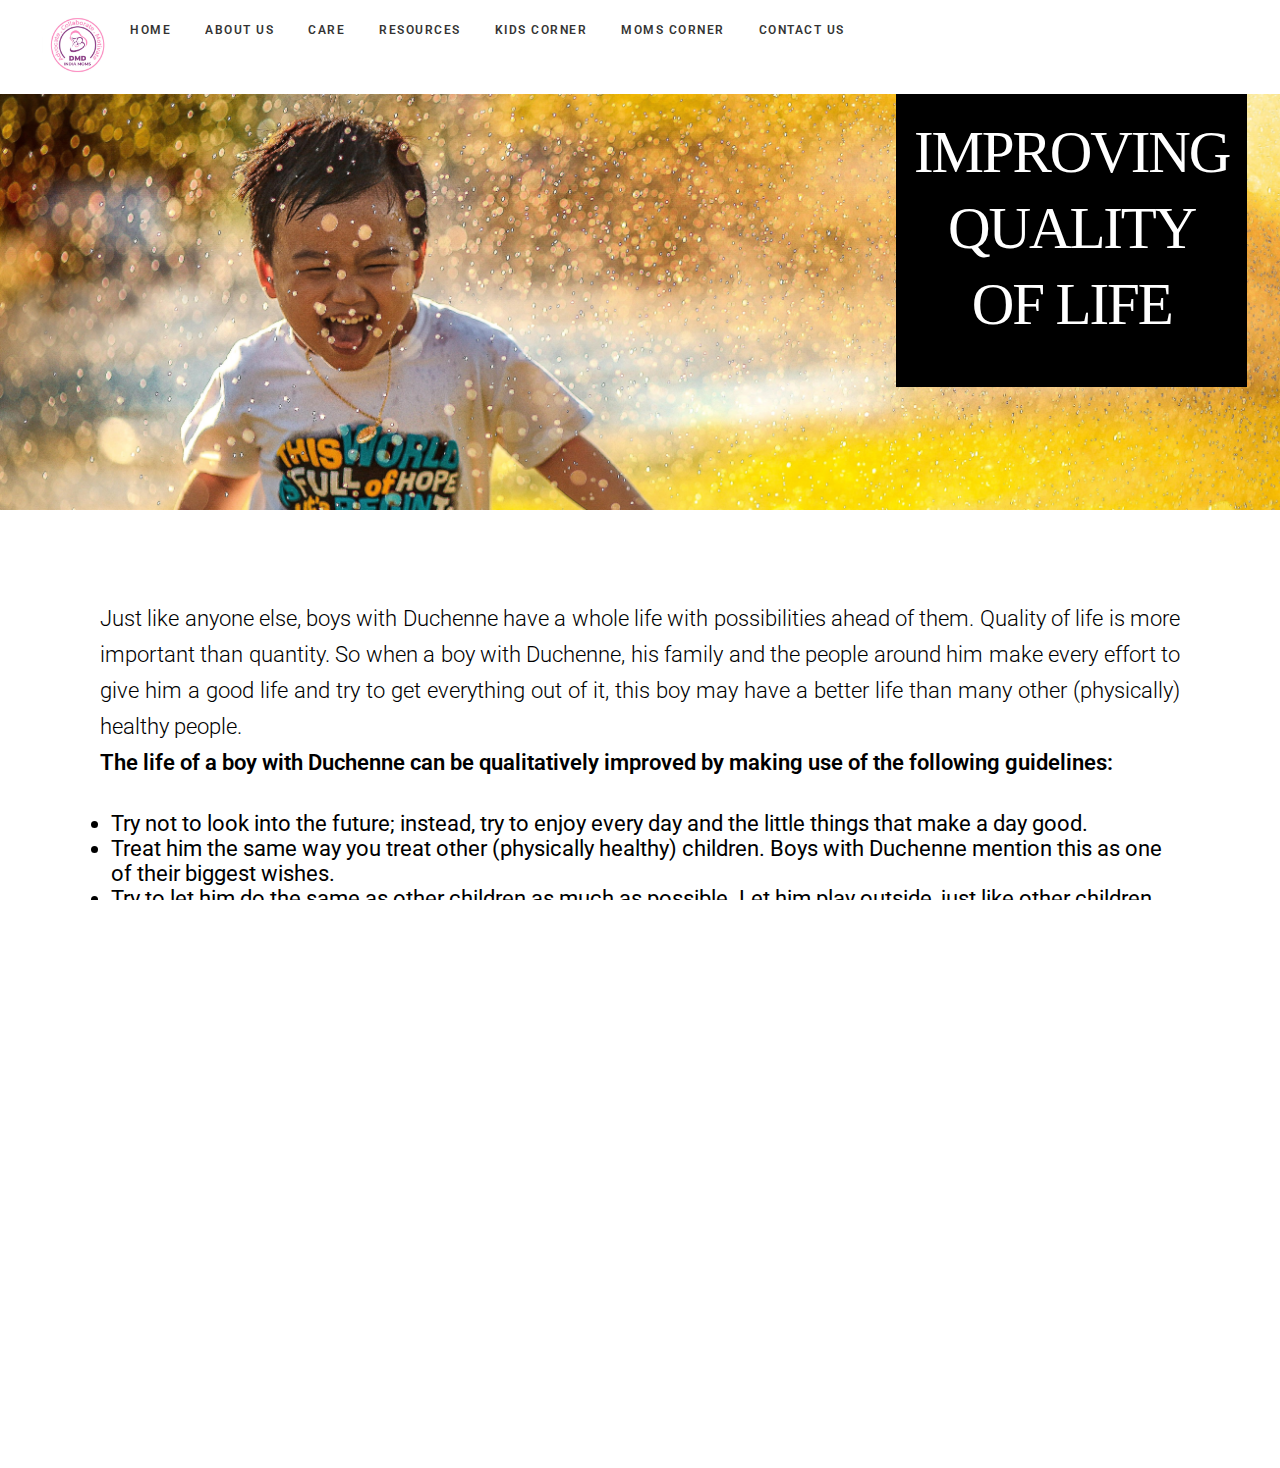
<file: ImprovingqualityofLife.html>
<!DOCTYPE html>
  <head>
  
    <!-- Page Title -->
		<title>Improving Quality Of Life</title>
  
  
	<!-- Compressed Styles -->
	<!-- <link href="css/bootstrap/css/bootstrap.css" rel="stylesheet" type="text/css"> -->
  
    <link href="css/slides.min.css?41331" rel="stylesheet" type="text/css">
    <script src="https://ajax.googleapis.com/ajax/libs/jquery/3.3.1/jquery.min.js"></script>

    <link rel="stylesheet" href="css/Main.css">
	<!-- Compressed Scripts -->
	<script src="js/slides.min.js?41331" type="text/javascript"></script>

	<!-- Custom Scripts -->
	<!-- <script src="js/custom.js" type="text/javascript"></script> -->

	<!-- Fonts and Material Icons -->
	<link rel="stylesheet" as="font" href="https://fonts.googleapis.com/css?family=Roboto:100,300,400,500,600,700|Material+Icons"/>

  <style>
    .aboutduchhen{
      height: 420px;
      align-items: center;
      background-size: cover;
    }
    .cont-DMD{
      padding: 100px;
      margin-top: 10%;
    }
    .footer{
      background-color: #0b0d17;
      color: white;
    }
  </style>
  </head>
  <body>
      <div name="navbar">
        <nav class="panel top">
          <div class="sections desktop">
            <!-- <div class="left"><a href="#" title="Slides Framework"><svg style="width:82px;height:24px"><use xmlns:xlink="http://www.w3.org/1999/xlink" xlink:href="#logo"></use></svg></a></div> -->
            <div class="center">
              <ul class="menu uppercase">
                <div class="flex-container"> 
                  <img class= "logo-img" src="./logo.jpeg" style="height: 70px;" >
                  <!-- <h1 class="heading-about" style = "color:#d44f71;border:30%;">About Us</h1> -->
                  <!-- <div class="text-item"><p class="p-text">The relationship between mother and child is beyond words If the bond between them is firm, then  the result will come out to be healthy. If the child is specially-abled, then the mother's role in his life becomes crucial.The relationship between mother and child is beyond words If the bond between them is firm, then  the result will come out to be healthy. If the child is specially-abled, then the mother's role in his life becomes crucial.</div> -->
                    
                <li><a href="./index.html">Home</a>            
                </li>
                <li><a href="#aboutus">About Us</a></li>
                <li class="supernav"><a href="./care.html">Care</a>
                  <ul class="Subnav">
                    <li><a href="./video.html">Physiotherapy</a></li> <br>
                    <li><a href="./Hydropathy.html">Hydropathy</a></li> <br>
                    <li><a href="./comingsoon.html">Diet</a></li> <br>
                    <li><a href="./comingsoon.html">Counselling</a></li> <br>
                  </ul>
                </li>
              
                <li>
                  <a href="./Resources.html">Resources</a>
                  <ul class = "Subnav">
                    <li><a href="DMD-Parental-Guidelines.pdf" target="_blank">Guidelines for DMD <br> parents (courtesy IAP)</a></li> <br>
                    <li><a href="PJ_Nicholoff_Steroid_Protocol.pdf" target="_blank">Steroid protocol</a></li> <br>
                    <li><a href="steroid-use-and-dmd-for-clinicians-final.pdf" target = "_blank">Steroid side effects and <br> management</a></li> <br>
                    <li><a href="dmd-hindi.pdf" target="_blank"> डी एम डी की जानकारी (aiims)</a></li> <br>
                    <li><a href="https://www.facebook.com/100000829336534/videos/1078918816267266/" target="_blank"> Meeting with dr Anna</a></li> <br>
                    <li><a href="https://www.facebook.com/100000829336534/videos/1038707983644004/" target="_blank">Education is must(aiims)</a></li> <br>
                    <li><a href="./comingsoon.html">Disabilty Certificate</a> </li> <br>
                    <li><a href="./comingsoon.html">Supportive Devices And <br> Equipment</a> </li> <br>
                    <li><a href="./comingsoon.html">Video</a></li> <br>
                  </ul>
                </li>
                <li>
                  <a href="#">Kids Corner</a>
                  <ul class = "Subnav">
                    <li><a href="./Achivements.html">Achievements</a></li> <br>
                    <li><a href="./comingsoon.html">Skills</a></li> <br>
                    <li><a href="./ImportanceofEducation.html">Education</a></li> <br>
                    <li><a href="./comingsoon.html">Mental Health</a>
                      <ul class="Subnav" >
                        <li><a href="./comingsoon.html">Acceptance</a></li> <br>
                        <li><a href="./comingsoon.html">Facing Society</a></li> <br>
                        <li><a href="./comingsoon.html">Build Confidence</a></li> <br>
                      </ul>
                    
                    </li> <br>
                  </ul>
                
                </li>
                <li><a href="#">Moms Corner</a>
                  <ul class="Subnav">
                    <li><a href="./ImprovingqualityofLife.html">Improving Quality Of Life</a></li> <br>
                    <li><a href="./Informingyourson.html">Informing Your Son</a></li> <br>
                    <li><a href="./comingsoon.html">Acceptance</a></li> <br>
                    <li><a href="./comingsoon.html">Depression</a></li> <br>
                    <li><a href="Carrier.html">Carrier</a></li> <br>
                    <li><a href="./comingsoon.html">Sharing Experience</a></li> <br>
                    <li><a href="./comingsoon.html">Heath Tips</a></li> <br>
                    <li><a href="./HomeRemedies.html">Home Remedies</a></li> <br>
                    <li><a href="UnplannedJourney.html">The Unplanned journey</a></li>
                  </ul>
                
                </li>
                <li><a href="https://www.facebook.com/groups/dmdindia" target="_blank">Contact Us</a></li>
              </div>
              </ul>
            </div>
            <div class="right">
              <ul class="menu trim">
                <li><a href="https://www.facebook.com/groups/dmdindia" target="_blank"><svg><use xmlns:xlink="http://www.w3.org/1999/xlink" xlink:href="#facebook"></use></svg></a></li>
                <li><a href="https://twitter.com/dmdindiamom" target="_blank"><svg><use xmlns:xlink="http://www.w3.org/1999/xlink" xlink:href="#twitter"></use></svg></a></li>
              </ul>
            </div>
          </div>
          </div>
        </nav>
    <div class="heading-About-us">
      <!-- <div class="flex-container"> 
        <img class= "logo-img" src="./logo.jpeg" >
        <h1 class="heading-about" style = "color:#d44f71;border:30%;">Importance Of Education</h1>
        <!-- <div class="text-item"><p class="p-text">The relationship between mother and child is beyond words If the bond between them is firm, then  the result will come out to be healthy. If the child is specially-abled, then the mother's role in his life becomes crucial.The relationship between mother and child is beyond words If the bond between them is firm, then  the result will come out to be healthy. If the child is specially-abled, then the mother's role in his life becomes crucial.</div> -->
<!-- <br> -->
<br> <br> <br> <br> <br>
<section class = "aboutduchhen" style = "background-image: url(./assets/img/explore/Quality-of-life.jpg);">
  <div style = "background-color: black; color: white; width: fit-content; margin-left:70%;  "> <h1 style="    display: inline-block;
    font-family: flama_ultracondensedsemibold;
    font-size: 65px;
    text-transform: uppercase;
    color: #fff;
    background: #000;
    padding: 25px 18px; font-size: 59pX;">Improving <br> Quality <br> Of Life</h1>  </div>
<!--     
    <div class = "cont-DMD">
      <p>
        Care. It’s at the heart of everything Parent Project Muscular Dystrophy does. We strive to ensure that people living with Duchenne are living longer, stronger lives, by helping you access expert healthcare providers, a comprehensive team of sub-specialists, and cutting edge treatments.

In this section, the PPMD team has consulted experts and compiled critical information to arm you with the tools you need to receive optimal care. Whether you are the person living with Duchenne, a care provider, a Duchenne carrier, or a clinician, explore the effects of Duchenne by area and the progression of the disease by age and stage. Knowledge is power in the fight to end Duchenne.
</p> -->
    </div>
</section>  
<section class = "aboutus" style="margin-top: 7%;">
   <div class = "Aim">
  <div class = "Aim" style="background-color: white;">
     <!-- <h1 style="font-family: flama_ultracondensedsemibold; font-size: 40px;">
       <strong >Explore</strong>
     </h1> -->
     <div class = "cont-hyd" style = "padding: 1px 100px;">
      <div>
        <p>
          Just like anyone else, boys with Duchenne have a whole life with possibilities ahead of them. Quality of life is more important than quantity. So when a boy with Duchenne, his family and the people around him make every effort to give him a good life and try to get everything out of it, this boy may have a better life than many other (physically) healthy people. <br> <strong>The life of a boy with Duchenne can be qualitatively improved by making use of the following guidelines:</strong> <br>
          <p>
            <ul class="objective" style="font-size: 22px;">
              <li>Try not to look into the future; instead, try to enjoy every day and the little things that make a day good.</li>
              
              <li>Treat him the same way you treat other (physically healthy) children. Boys with Duchenne mention this as one of their biggest wishes.</li> 
              
              <li>Try to let him do the same as other children as much as possible. Let him play outside, just like other children. To avoid muscle damage it is important to use lighter materials and tools.</li> 
              
              <li>Stimulate him to undertake and keep up relationships with friends. This is vital for his well-being.</li> 
              
              <li>Spread awareness of educating the child and using a wheelchair, which would benefit their child for socializing.</li>
              
              <li>For as long as possible, let him do as much as he can by himself. It will give him a feeling of independence and self-esteem.</li>
              <li>Look for a nice hobby together. </li>
              <li>Do enjoyable activities such as day trips. Do not stop doing activities because of Duchenne. If a certain activity doesn’t work any more, try to find creative solutions.</li>
            </ul>
          </p>
          </p>
         
    </div><br>
      
    </div>
</div> 
</section> <br> <br>
<footer>
    <div class="foter" style="background-color: #222635; height: 250px;">
     <img class= "logo-img" src="./logo.jpeg" style="height: 100px; margin-left: 2%; margin-top: 4%; display: inline;">
    <!--  <p style = "display: inline-block;color: white; margin-bottom: 40%;">contact us:kg18969@gmail.com <br> @copyright </p> 
    !--></div>
</footer>
<div class="footer">
  <marquee>"Think Positive Be Positive Live Positive To Provide Best Care To Your Kid".</marquee>
</div>
    </div> 
  </body>
</html>
</file>
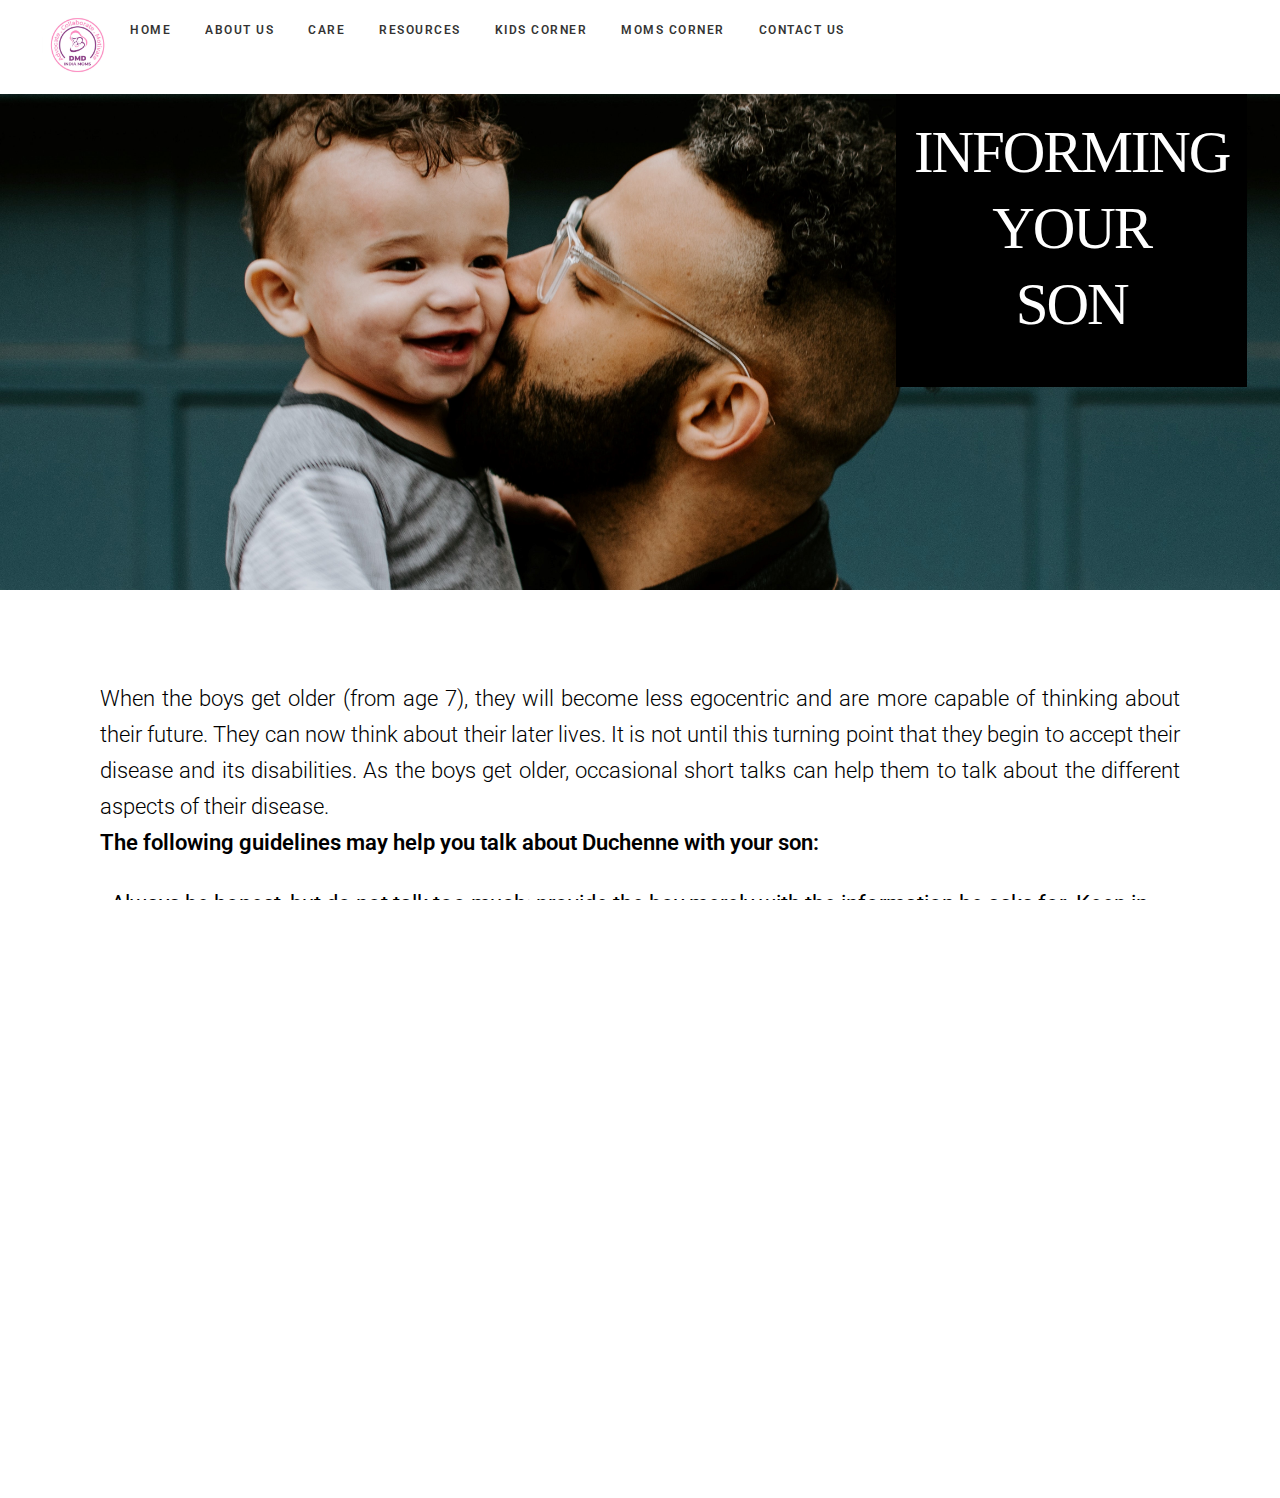
<file: Informingyourson.html>
<!DOCTYPE html>
  <head>
  
    <!-- Page Title -->
		<title>Informing Your Son</title>
  
  
	<!-- Compressed Styles -->
	<!-- <link href="css/bootstrap/css/bootstrap.css" rel="stylesheet" type="text/css"> -->
  
    <link href="css/slides.min.css?41331" rel="stylesheet" type="text/css">
    <script src="https://ajax.googleapis.com/ajax/libs/jquery/3.3.1/jquery.min.js"></script>

    <link rel="stylesheet" href="css/Main.css">
	<!-- Compressed Scripts -->
	<script src="js/slides.min.js?41331" type="text/javascript"></script>

	<!-- Custom Scripts -->
	<!-- <script src="js/custom.js" type="text/javascript"></script> -->

	<!-- Fonts and Material Icons -->
	<link rel="stylesheet" as="font" href="https://fonts.googleapis.com/css?family=Roboto:100,300,400,500,600,700|Material+Icons"/>

  <style>
    .aboutduchhen{
      height: 500px;
      align-items: center;
      background-size: cover;
    }
    .cont-DMD{
      padding: 100px;
      margin-top: 10%;
    }
    .footer{
      background-color: #0b0d17;
      color: white;
    }
  </style>
  </head>
  <body>
      <div name="navbar">
        <nav class="panel top">
          <div class="sections desktop">
            <!-- <div class="left"><a href="#" title="Slides Framework"><svg style="width:82px;height:24px"><use xmlns:xlink="http://www.w3.org/1999/xlink" xlink:href="#logo"></use></svg></a></div> -->
            <div class="center">
              <ul class="menu uppercase">
                <div class="flex-container"> 
                  <img class= "logo-img" src="./logo.jpeg" style="height: 70px;" >
                  <!-- <h1 class="heading-about" style = "color:#d44f71;border:30%;">About Us</h1> -->
                  <!-- <div class="text-item"><p class="p-text">The relationship between mother and child is beyond words If the bond between them is firm, then  the result will come out to be healthy. If the child is specially-abled, then the mother's role in his life becomes crucial.The relationship between mother and child is beyond words If the bond between them is firm, then  the result will come out to be healthy. If the child is specially-abled, then the mother's role in his life becomes crucial.</div> -->
                    
                <li><a href="./index.html">Home</a>            
                </li>
                <li><a href="#aboutus">About Us</a></li>
                <li class="supernav"><a href="./care.html">Care</a>
                  <ul class="Subnav">
                    <li><a href="./video.html">Physiotherapy</a></li> <br>
                    <li><a href="./Hydropathy.html">Hydropathy</a></li> <br>
                    <li><a href="./comingsoon.html">Diet</a></li> <br>
                    <li><a href="./comingsoon.html">Counselling</a></li> <br>
                  </ul>
                </li>
              
                <li>
                  <a href="./Resources.html">Resources</a>
                  <ul class = "Subnav">
                    <li><a href="DMD-Parental-Guidelines.pdf" target="_blank">Guidelines for DMD <br> parents (courtesy IAP)</a></li> <br>
                    <li><a href="PJ_Nicholoff_Steroid_Protocol.pdf" target="_blank">Steroid protocol</a></li> <br>
                    <li><a href="steroid-use-and-dmd-for-clinicians-final.pdf" target = "_blank">Steroid side effects and <br> management</a></li> <br>
                    <li><a href="dmd-hindi.pdf" target="_blank"> डी एम डी की जानकारी (aiims)</a></li> <br>
                    <li><a href="https://www.facebook.com/100000829336534/videos/1078918816267266/" target="_blank"> Meeting with dr Anna</a></li> <br>
                    <li><a href="https://www.facebook.com/100000829336534/videos/1038707983644004/" target="_blank">Education is must(aiims)</a></li> <br>
                    <li><a href="./comingsoon.html">Disabilty Certificate</a> </li> <br>
                    <li><a href="./comingsoon.html">Supportive Devices And <br> Equipment</a> </li> <br>
                    <li><a href="./comingsoon.html">Video</a></li> <br>
                  </ul>
                </li>
                <li>
                  <a href="#">Kids Corner</a>
                  <ul class = "Subnav">
                    <li><a href="./Achivements.html">Achievements</a></li> <br>
                    <li><a href="./comingsoon.html">Skills</a></li> <br>
                    <li><a href="./ImportanceofEducation.html">Education</a></li> <br>
                    <li><a href="./comingsoon.html">Mental Health</a>
                      <ul class="Subnav" >
                        <li><a href="./comingsoon.html">Acceptance</a></li> <br>
                        <li><a href="./comingsoon.html">Facing Society</a></li> <br>
                        <li><a href="./comingsoon.html">Build Confidence</a></li> <br>
                      </ul>
                    
                    </li> <br>
                  </ul>
                
                </li>
                <li><a href="#">Moms Corner</a>
                  <ul class="Subnav">
                    <li><a href="./ImprovingqualityofLife.html">Improving Quality Of Life</a></li> <br>
                    <li><a href="./Informingyourson.html">Informing Your Son</a></li> <br>
                    <li><a href="./comingsoon.html">Acceptance</a></li> <br>
                    <li><a href="./comingsoon.html">Depression</a></li> <br>
                    <li><a href="Carrier.html">Carrier</a></li> <br>
                    <li><a href="./comingsoon.html">Sharing Experience</a></li> <br>
                    <li><a href="./comingsoon.html">Heath Tips</a></li> <br>
                    <li><a href="./HomeRemedies.html">Home Remedies</a></li> <br>
                    <li><a href="UnplannedJourney.html">The Unplanned journey</a></li>
                  </ul>
                
                </li>
                <li><a href="https://www.facebook.com/groups/dmdindia" target="_blank">Contact Us</a></li>
              </div>
              </ul>
            </div>
            <div class="right">
              <ul class="menu trim">
                <li><a href="https://www.facebook.com/groups/dmdindia" target="_blank"><svg><use xmlns:xlink="http://www.w3.org/1999/xlink" xlink:href="#facebook"></use></svg></a></li>
                <li><a href="https://twitter.com/dmdindiamom" target="_blank"><svg><use xmlns:xlink="http://www.w3.org/1999/xlink" xlink:href="#twitter"></use></svg></a></li>
              </ul>
            </div>
          </div>
          </div>
        </nav>
    <div class="heading-About-us">
      <!-- <div class="flex-container"> 
        <img class= "logo-img" src="./logo.jpeg" >
        <h1 class="heading-about" style = "color:#d44f71;border:30%;">Importance Of Education</h1>
        <!-- <div class="text-item"><p class="p-text">The relationship between mother and child is beyond words If the bond between them is firm, then  the result will come out to be healthy. If the child is specially-abled, then the mother's role in his life becomes crucial.The relationship between mother and child is beyond words If the bond between them is firm, then  the result will come out to be healthy. If the child is specially-abled, then the mother's role in his life becomes crucial.</div> -->
<!-- <br> -->
<br> <br> <br> <br> <br>
<section class = "aboutduchhen" style = "background-image: url(./assets/img/explore/img-son.jpg);">
  <div style = "background-color: black; color: white; width: fit-content; margin-left:70%;  "> <h1 style="    display: inline-block;
    font-family: flama_ultracondensedsemibold;
    font-size: 65px;
    text-transform: uppercase;
    color: #fff;
    background: #000;
    padding: 25px 18px; font-size: 59pX;">Informing <br> your <br> son</h1>  </div>
<!--     
    <div class = "cont-DMD">
      <p>
        Care. It’s at the heart of everything Parent Project Muscular Dystrophy does. We strive to ensure that people living with Duchenne are living longer, stronger lives, by helping you access expert healthcare providers, a comprehensive team of sub-specialists, and cutting edge treatments.

In this section, the PPMD team has consulted experts and compiled critical information to arm you with the tools you need to receive optimal care. Whether you are the person living with Duchenne, a care provider, a Duchenne carrier, or a clinician, explore the effects of Duchenne by area and the progression of the disease by age and stage. Knowledge is power in the fight to end Duchenne.
</p> -->
    </div>
</section>  
<section class = "aboutus" style="margin-top: 7%;">
   <div class = "Aim">
  <div class = "Aim" style="background-color: white;">
     <!-- <h1 style="font-family: flama_ultracondensedsemibold; font-size: 40px;">
       <strong >Explore</strong>
     </h1> -->
     <div class = "cont-hyd" style = "padding: 1px 100px;">
      <div>
        <p>
          When the boys get older (from age 7), they will become less egocentric and are more capable of thinking about their future. They can now think about their later lives. It is not until this turning point that they begin to accept their disease and its disabilities. As the boys get older, occasional short talks can help them to talk about the different aspects of their disease. <br>
<strong>The following guidelines may help you talk about Duchenne with your son: <br></strong>
    <ul class="objective" style = "font-size: 22px;">
        <li>Always be honest, but do not talk too much: provide the boy merely with the information he asks for. Keep in mind that children do not ask more than they are capable of coping with.</li> 
        <li>Reassure him. You can do this by telling him, for example: “You will get anything you need, and we know smart doctors who will do everything they can to help us”.</li>
        <li>Be sure that the boy understands that his disease is not his fault: he is not to blame!</li> 
        <li>Anger, grief and other emotions can emerge during such talks (see box 21). This is completely normal, so do not try to avoid it. Instead show understanding and be a coach of the boy’s emotions.</li>  
        <li>Do not talk about his future if he does not ask about it. If he does ask, do not avoid the subject and always be honest. But never shut the door on new possibilities by saying, for example: “There are many doctors experimenting and searching for a cure, who knows what will be possible in a few years?”</li>
    </ul>        
  </p>      
    </div><br>
      
    </div>
</div> 
</section> <br> <br>
<footer>
    <div class="foter" style="background-color: #222635; height: 250px;">
     <img class= "logo-img" src="./logo.jpeg" style="height: 100px; margin-left: 2%; margin-top: 4%; display: inline;">
    <!--  <p style = "display: inline-block;color: white; margin-bottom: 40%;">contact us:kg18969@gmail.com <br> @copyright </p> 
    !--></div>
</footer>
<div class="footer">
  <marquee>"Think Positive Be Positive Live Positive To Provide Best Care To Your Kid".</marquee>
</div>
    </div> 
  </body>
</html>
</file>
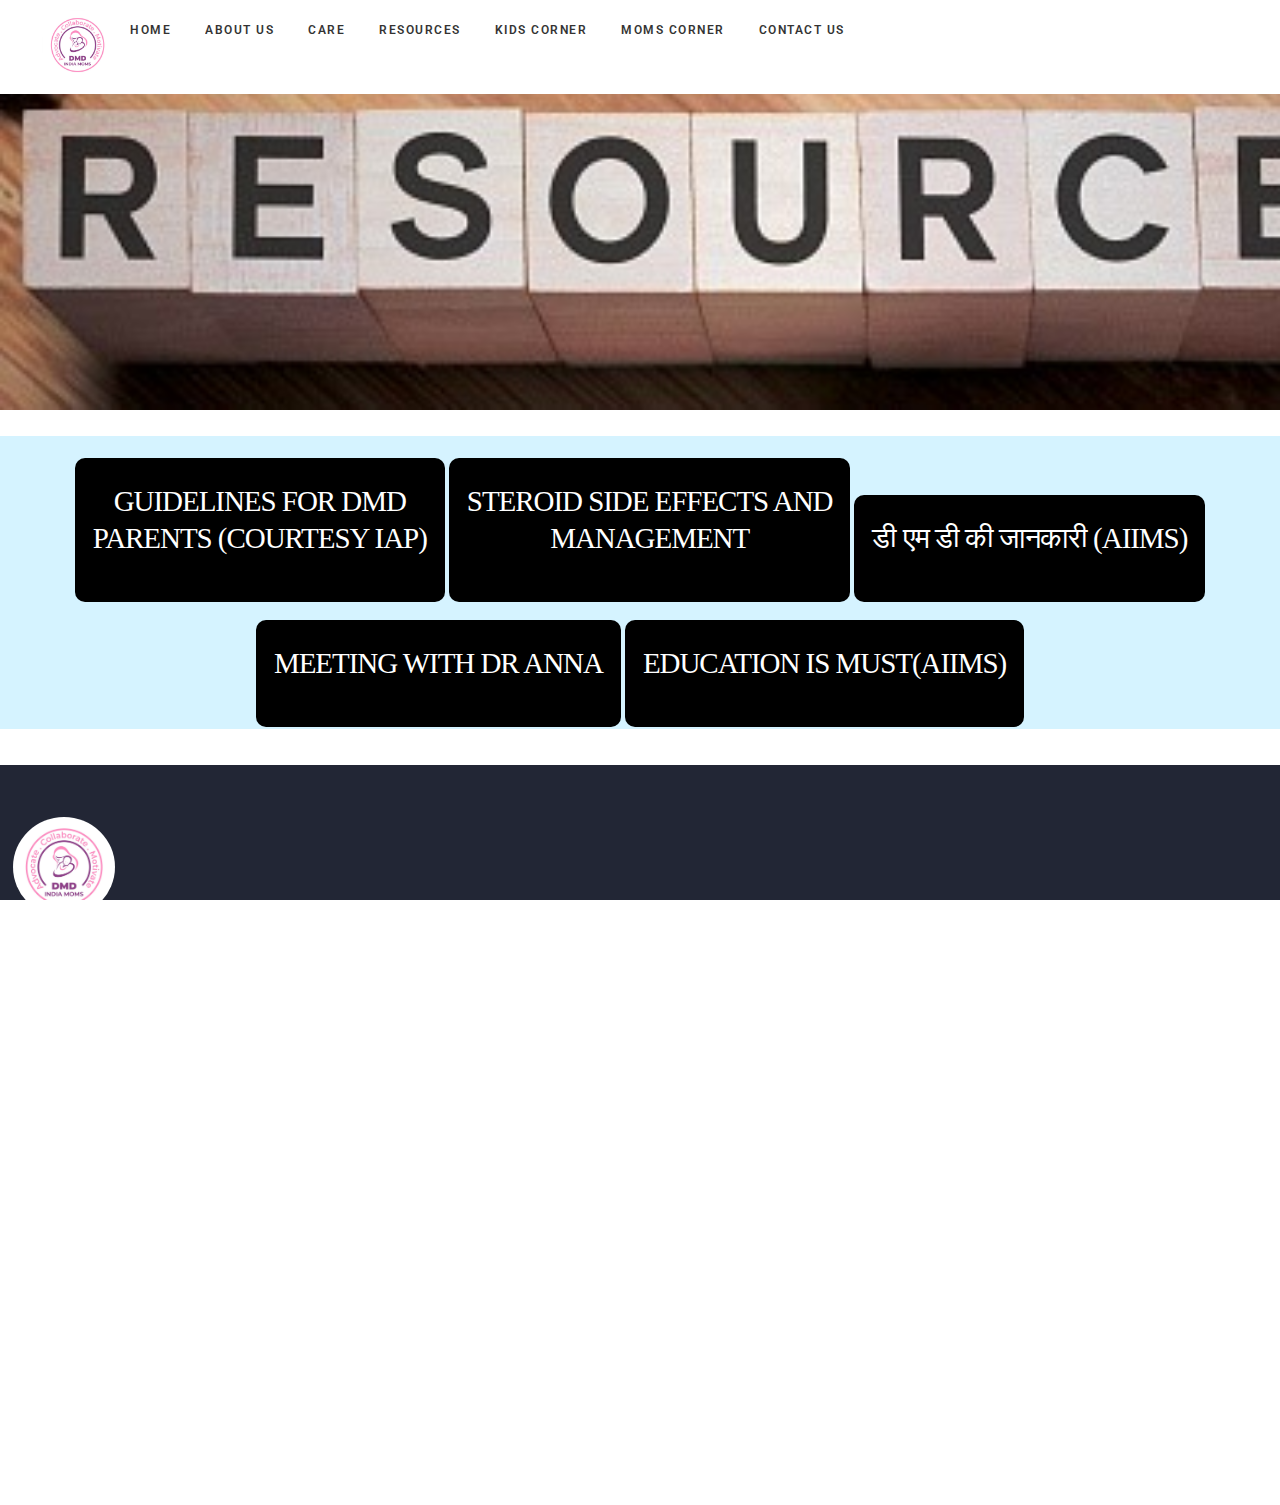
<file: Resources.html>
<!DOCTYPE html>
  <head>
  
    <!-- Page Title -->
		<title>Resources</title>
  
  
	<!-- Compressed Styles -->
	<!-- <link href="css/bootstrap/css/bootstrap.css" rel="stylesheet" type="text/css"> -->
  
    <link href="css/slides.min.css?41331" rel="stylesheet" type="text/css">
    <script src="https://ajax.googleapis.com/ajax/libs/jquery/3.3.1/jquery.min.js"></script>

    <link rel="stylesheet" href="css/Main.css">
	<!-- Compressed Scripts -->
	<script src="js/slides.min.js?41331" type="text/javascript"></script>

	<!-- Custom Scripts -->
	<!-- <script src="js/custom.js" type="text/javascript"></script> -->

	<!-- Fonts and Material Icons -->
	<link rel="stylesheet" as="font" href="https://fonts.googleapis.com/css?family=Roboto:100,300,400,500,600,700|Material+Icons"/>

  <style>
    .aboutduchhen{
      height: 320px;
      align-items: center;
      background-size: cover;
    }

    .cont-DMD{
      padding: 100px;
      margin-top: 10%;
    }
    .footer{
      background-color: #0b0d17;
      color: white;
    }
    
  </style>
  </head>
  <body>
      <div name="navbar">
        <nav class="panel top">
          <div class="sections desktop">
            <!-- <div class="left"><a href="#" title="Slides Framework"><svg style="width:82px;height:24px"><use xmlns:xlink="http://www.w3.org/1999/xlink" xlink:href="#logo"></use></svg></a></div> -->
            <div class="center">
              <ul class="menu uppercase">
                <div class="flex-container"> 
                  <img class= "logo-img" src="./logo.jpeg" style="height: 70px;" >
                  <!-- <h1 class="heading-about" style = "color:#d44f71;border:30%;">About Us</h1> -->
                  <!-- <div class="text-item"><p class="p-text">The relationship between mother and child is beyond words If the bond between them is firm, then  the result will come out to be healthy. If the child is specially-abled, then the mother's role in his life becomes crucial.The relationship between mother and child is beyond words If the bond between them is firm, then  the result will come out to be healthy. If the child is specially-abled, then the mother's role in his life becomes crucial.</div> -->
                    
                <li><a href="./index.html">Home</a>            
                </li>
                <li><a href="#aboutus">About Us</a></li>
                <li class="supernav"><a href="./care.html">Care</a>
                  <ul class="Subnav">
                    <li><a href="./video.html">Physiotherapy</a></li> <br>
                    <li><a href="./Hydropathy.html">Hydropathy</a></li> <br>
                    <li><a href="./comingsoon.html">Diet</a></li> <br>
                    <li><a href="./comingsoon.html">Counselling</a></li> <br>
                  </ul>
                </li>
              
                <li>
                  <a href="./Resources.html">Resources</a>
                  <ul class = "Subnav">
                    <li><a href="DMD-Parental-Guidelines.pdf" target="_blank">Guidelines for DMD <br> parents (courtesy IAP)</a></li> <br>
                    <li><a href="PJ_Nicholoff_Steroid_Protocol.pdf" target="_blank">Steroid protocol</a></li> <br>
                    <li><a href="steroid-use-and-dmd-for-clinicians-final.pdf" target = "_blank">Steroid side effects and <br> management</a></li> <br>
                    <li><a href="dmd-hindi.pdf" target="_blank"> डी एम डी की जानकारी (aiims)</a></li> <br>
                    <li><a href="https://www.facebook.com/100000829336534/videos/1078918816267266/" target="_blank"> Meeting with dr Anna</a></li> <br>
                    <li><a href="https://www.facebook.com/100000829336534/videos/1038707983644004/" target="_blank">Education is must(aiims)</a></li> <br>
                    <li><a href="./comingsoon.html">Disabilty Certificate</a> </li> <br>
                    <li><a href="./comingsoon.html">Supportive Devices And <br> Equipment</a> </li> <br>
                    <li><a href="./comingsoon.html">Video</a></li> <br>
                  </ul>
                </li>
                <li>
                  <a href="#">Kids Corner</a>
                  <ul class = "Subnav">
                    <li><a href="./Achivements.html">Achievements</a></li> <br>
                    <li><a href="./comingsoon.html">Skills</a></li> <br>
                    <li><a href="./ImportanceofEducation.html">Education</a></li> <br>
                    <li><a href="./comingsoon.html">Mental Health</a>
                      <ul class="Subnav" >
                        <li><a href="./comingsoon.html">Acceptance</a></li> <br>
                        <li><a href="./comingsoon.html">Facing Society</a></li> <br>
                        <li><a href="./comingsoon.html">Build Confidence</a></li> <br>
                      </ul>
                    
                    </li> <br>
                  </ul>
                
                </li>
                <li><a href="#">Moms Corner</a>
                  <ul class="Subnav">
                    <li><a href="./ImprovingqualityofLife.html">Improving Quality Of Life</a></li> <br>
                    <li><a href="./Informingyourson.html">Informing Your Son</a></li> <br>
                    <li><a href="./comingsoon.html">Acceptance</a></li> <br>
                    <li><a href="./comingsoon.html">Depression</a></li> <br>
                    <li><a href="Carrier.html">Carrier</a></li> <br>
                    <li><a href="./comingsoon.html">Sharing Experience</a></li> <br>
                    <li><a href="./comingsoon.html">Heath Tips</a></li> <br>
                    <li><a href="./HomeRemedies.html">Home Remedies</a></li> <br>
                    <li><a href="UnplannedJourney.html">The Unplanned journey</a></li>
                  </ul>
                
                </li>
                <li><a href="https://www.facebook.com/groups/dmdindia" target="_blank">Contact Us</a></li>
              </div>
              </ul>
            </div>
            <div class="right">
              <ul class="menu trim">
                <li><a href="https://www.facebook.com/groups/dmdindia" target="_blank"><svg><use xmlns:xlink="http://www.w3.org/1999/xlink" xlink:href="#facebook"></use></svg></a></li>
                <li><a href="https://twitter.com/dmdindiamom" target="_blank"><svg><use xmlns:xlink="http://www.w3.org/1999/xlink" xlink:href="#twitter"></use></svg></a></li>
              </ul>
            </div>
          </div>
          </div>
        </nav>
    <div class="heading-About-us">
      <!-- <div class="flex-container"> 
        <img class= "logo-img" src="./logo.jpeg" >
        <h1 class="heading-about" style = "color:#d44f71;border:30%;">Importance Of Education</h1>
        <!-- <div class="text-item"><p class="p-text">The relationship between mother and child is beyond words If the bond between them is firm, then  the result will come out to be healthy. If the child is specially-abled, then the mother's role in his life becomes crucial.The relationship between mother and child is beyond words If the bond between them is firm, then  the result will come out to be healthy. If the child is specially-abled, then the mother's role in his life becomes crucial.</div> -->
<!-- <br> -->
<br> <br> <br> <br> <br>
<section class = "aboutduchhen" style = "background-image: url(./assets/img/explore/resources.jpg);">
  <!-- <div style = "background-color: black; color: white; width: fit-content; margin-left:70%;  "> <h1 style="    display: inline-block;
    font-family: flama_ultracondensedsemibold;
    font-size: 65px;
    text-transform: uppercase;
    color: #fff;
    background: #000;
    padding: 25px 18px; font-size: 59pX;">Resources </h1>  </div> -->
    
    <!-- <div class = "cont-DMD">
      <p>
        Care. It’s at the heart of everything Parent Project Muscular Dystrophy does. We strive to ensure that people living with Duchenne are living longer, stronger lives, by helping you access expert healthcare providers, a comprehensive team of sub-specialists, and cutting edge treatments.

In this section, the PPMD team has consulted experts and compiled critical information to arm you with the tools you need to receive optimal care. Whether you are the person living with Duchenne, a care provider, a Duchenne carrier, or a clinician, explore the effects of Duchenne by area and the progression of the disease by age and stage. Knowledge is power in the fight to end Duchenne.
</p>
    </div> -->
</section>  
<section class = "aboutus" style="margin-top: 2%;">
   <div class = "Aim">
  <div class = "Aim" style="background-color: rgb(213 243 255); height: max-content; padding: 2px;">
     <h1 style="font-family: flama_ultracondensedsemibold; font-size: 40px;">
       <!-- <strong >Explore</strong> -->
     </h1>
    <div class = "care">
      <div style = "display: inline-block; background-color: black; color: white; width: fit-content; display: inline-block;
      font-family: flama_ultracondensedsemibold;
      text-transform: uppercase;
      color: #fff;
      background: #000;
      padding: 25px 18px; border-radius: 10px;">
        <a href="video.html"> <h1 style="font-size: 29px;">Guidelines for DMD <br> parents (courtesy IAP)</h1></a>  </div>

        <div style = "display: inline-block; background-color: black; color: white; width: fit-content; display: inline-block;
      font-family: flama_ultracondensedsemibold;
      text-transform: uppercase;
      color: #fff;
      background: #000;
      padding: 25px 18px; border-radius: 10px;">
        <a href="video.html"> <h1 style="font-size: 29px;">Steroid side effects and <br> management</h1></a>  </div>
          

        <div style = "display: inline-block; background-color: black; color: white; width: fit-content; display: inline-block;
        font-family: flama_ultracondensedsemibold;
        text-transform: uppercase;
        color: #fff;
        background: #000;
        padding: 25px 18px; border-radius: 10px;">
          <a href="video.html"><h1 style="font-size: 29px;">डी एम डी की जानकारी (aiims)</h1></a>  </div>
           
        <br> <br>

          <div style = "display: inline-block; background-color: black; color: white; width: fit-content; display: inline-block;
          font-family: flama_ultracondensedsemibold;
          text-transform: uppercase;
          color: #fff;
          background: #000;
          padding: 25px 18px; border-radius: 10px;"> 
            <a href="video.html">  <h1 style="font-size: 29px;">Meeting with dr Anna</h1></a>  </div>
              
            <div style = "display: inline-block; background-color: black; color: white; width: fit-content; display: inline-block;
            font-family: flama_ultracondensedsemibold;
            text-transform: uppercase;
            color: #fff;
            background: #000;
            padding: 25px 18px; border-radius: 10px;"> 
              <a href="video.html">  <h1 style="font-size: 29px;">Education is must(aiims)</h1></a>  </div>
          <!-- <div style = "display: inline-block; background-color: black; color: white; width: fit-content;  "> <h1 style="    display: inline-block;
            font-family: flama_ultracondensedsemibold;
            text-transform: uppercase;
            color: #fff;
            background: #000;
            padding: 25px 18px; font-size: 35pX;"> <a href="./Hydropathy.html">Disabilty Certificate</a></h1>  </div>
            <div style = "display: inline-block; background-color: black; color: white; width: fit-content;  "> <h1 style="display: inline-block;
                font-family: flama_ultracondensedsemibold;
                text-transform: uppercase;
                color: #fff;
                background: #000;
                padding: 25px 18px; font-size: 35pX;"> <a href="./Hydropathy.html">Supportive Devices And <br> Equipment</a></h1>  </div> -->
    </div>
</div> 
</section> <br> <br>
<footer>
    <div class="foter" style="background-color: #222635; height: 250px;">
      <img class= "logo-img" src="./logo.jpeg" style="height: 100px; margin-right: 90%; margin-top: 4%; display: inline;">
      <p style = "display: inline-block;color: white; margin-bottom: 40%;">contact us:kg18969@gmail.com <br> @copyright </p> 
    </div>
</footer>
<div class="footer">
  <marquee>"Think Positive Be Positive Live Positive To Provide Best Care To Your Kid".</marquee>
</div>
    </div> 
  </body>
</html>
</file>
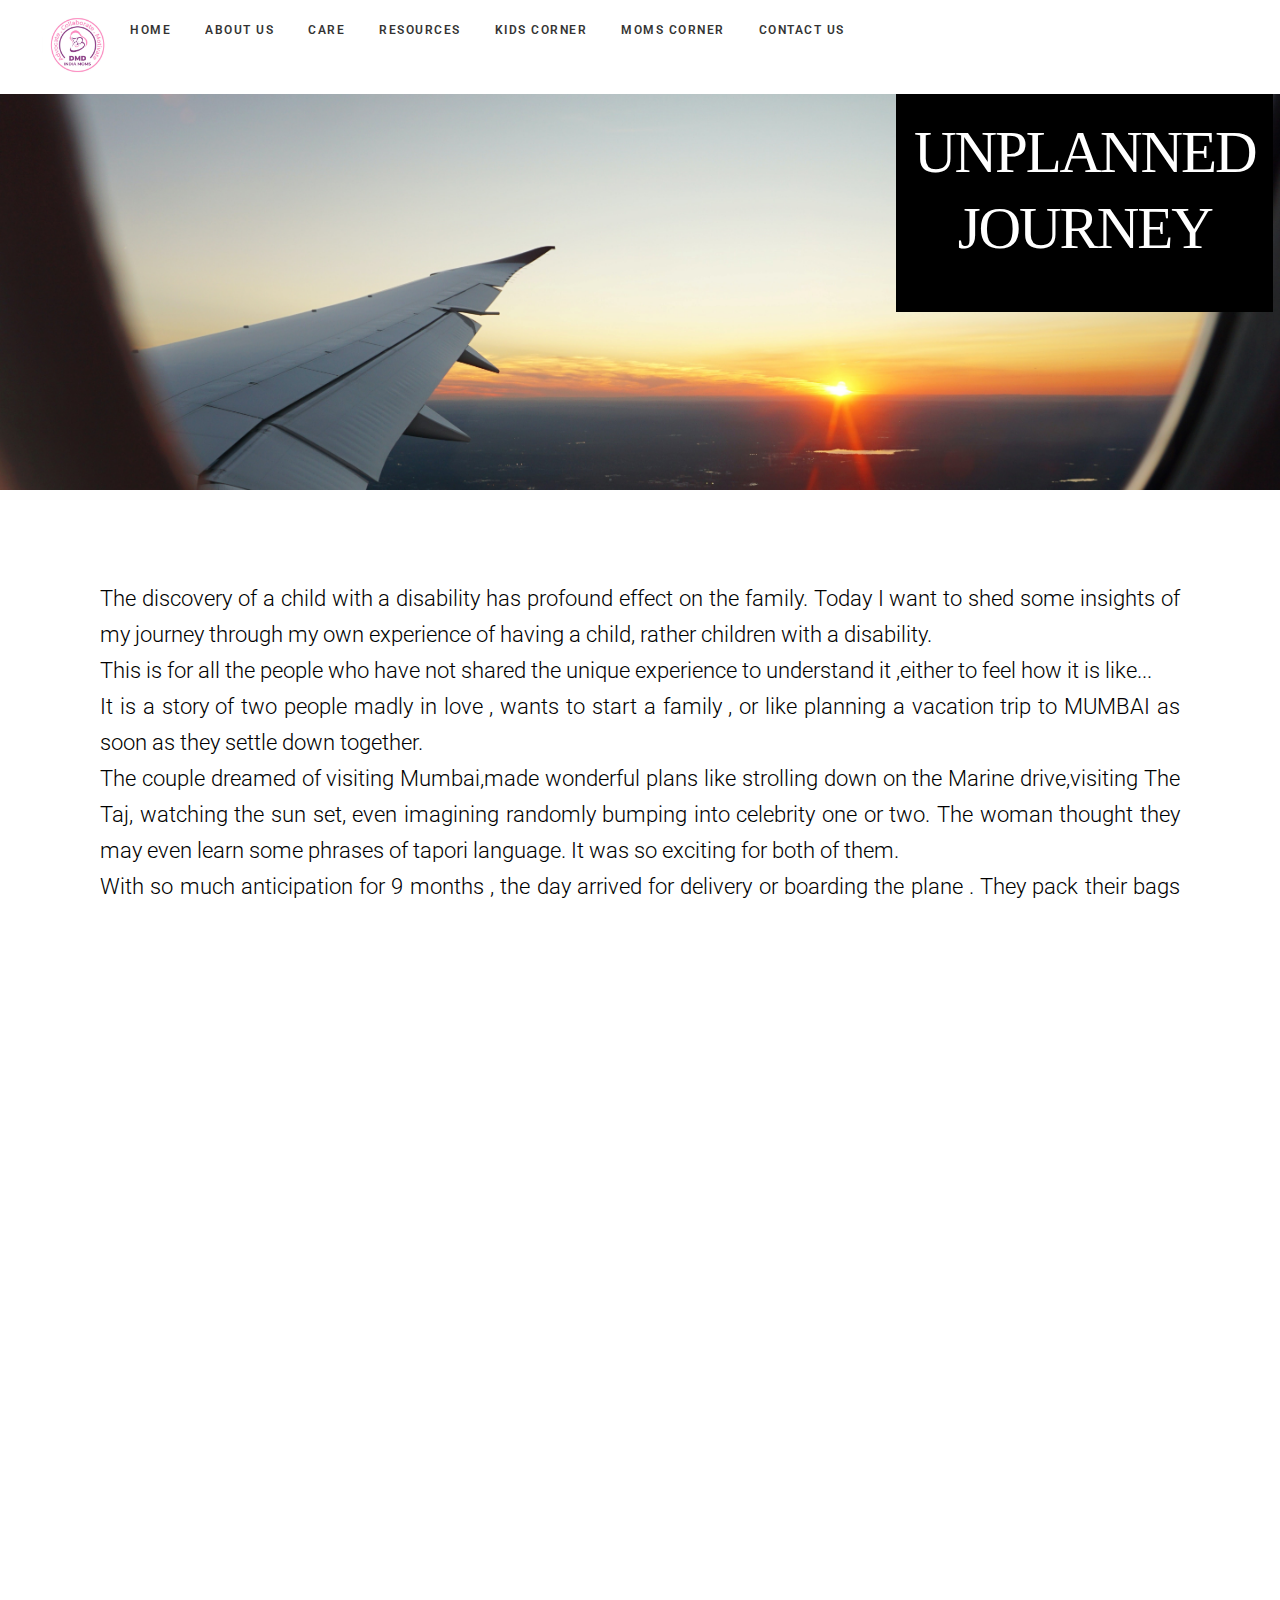
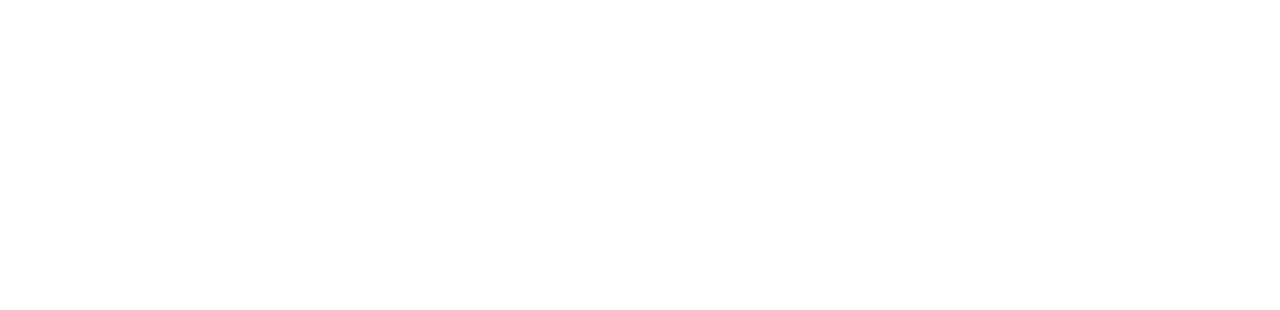
<file: UnplannedJourney.html>
<!DOCTYPE html>
  <head>
  
    <!-- Page Title -->
		<title>Unplanned Journey</title>
  
  
	<!-- Compressed Styles -->
	<!-- <link href="css/bootstrap/css/bootstrap.css" rel="stylesheet" type="text/css"> -->
  
    <link href="css/slides.min.css?41331" rel="stylesheet" type="text/css">
    <script src="https://ajax.googleapis.com/ajax/libs/jquery/3.3.1/jquery.min.js"></script>

    <link rel="stylesheet" href="css/Main.css">
	<!-- Compressed Scripts -->
	<script src="js/slides.min.js?41331" type="text/javascript"></script>

	<!-- Custom Scripts -->
	<!-- <script src="js/custom.js" type="text/javascript"></script> -->

	<!-- Fonts and Material Icons -->
	<link rel="stylesheet" as="font" href="https://fonts.googleapis.com/css?family=Roboto:100,300,400,500,600,700|Material+Icons"/>

  <style>
    .aboutduchhen{
      height: 400px;
      align-items: center;
      background-size: cover;
    }
    .cont-DMD{
      padding: 100px;
      margin-top: 10%;
    }
    .footer{
      background-color: #0b0d17;
      color: white;
    }
  </style>
  </head>
  <body>
      <div name="navbar">
        <nav class="panel top">
          <div class="sections desktop">
            <!-- <div class="left"><a href="#" title="Slides Framework"><svg style="width:82px;height:24px"><use xmlns:xlink="http://www.w3.org/1999/xlink" xlink:href="#logo"></use></svg></a></div> -->
            <div class="center">
              <ul class="menu uppercase">
                <div class="flex-container"> 
                  <img class= "logo-img" src="./logo.jpeg" style="height: 70px;" >
                  <!-- <h1 class="heading-about" style = "color:#d44f71;border:30%;">About Us</h1> -->
                  <!-- <div class="text-item"><p class="p-text">The relationship between mother and child is beyond words If the bond between them is firm, then  the result will come out to be healthy. If the child is specially-abled, then the mother's role in his life becomes crucial.The relationship between mother and child is beyond words If the bond between them is firm, then  the result will come out to be healthy. If the child is specially-abled, then the mother's role in his life becomes crucial.</div> -->
                    
                <li><a href="./index.html">Home</a>            
                </li>
                <li><a href="#aboutus">About Us</a></li>
                <li class="supernav"><a href="./care.html">Care</a>
                  <ul class="Subnav">
                    <li><a href="./video.html">Physiotherapy</a></li> <br>
                    <li><a href="./Hydropathy.html">Hydropathy</a></li> <br>
                    <li><a href="./comingsoon.html">Diet</a></li> <br>
                    <li><a href="./comingsoon.html">Counselling</a></li> <br>
                  </ul>
                </li>
              
                <li>
                  <a href="./Resources.html">Resources</a>
                  <ul class = "Subnav">
                    <li><a href="DMD-Parental-Guidelines.pdf" target="_blank">Guidelines for DMD <br> parents (courtesy IAP)</a></li> <br>
                    <li><a href="PJ_Nicholoff_Steroid_Protocol.pdf" target="_blank">Steroid protocol</a></li> <br>
                    <li><a href="steroid-use-and-dmd-for-clinicians-final.pdf" target = "_blank">Steroid side effects and <br> management</a></li> <br>
                    <li><a href="dmd-hindi.pdf" target="_blank"> डी एम डी की जानकारी (aiims)</a></li> <br>
                    <li><a href="https://www.facebook.com/100000829336534/videos/1078918816267266/" target="_blank"> Meeting with dr Anna</a></li> <br>
                    <li><a href="https://www.facebook.com/100000829336534/videos/1038707983644004/" target="_blank">Education is must(aiims)</a></li> <br>
                    <li><a href="./comingsoon.html">Disabilty Certificate</a> </li> <br>
                    <li><a href="./comingsoon.html">Supportive Devices And <br> Equipment</a> </li> <br>
                    <li><a href="./comingsoon.html">Video</a></li> <br>
                  </ul>
                </li>
                <li>
                  <a href="#">Kids Corner</a>
                  <ul class = "Subnav">
                    <li><a href="./Achivements.html">Achievements</a></li> <br>
                    <li><a href="./comingsoon.html">Skills</a></li> <br>
                    <li><a href="./ImportanceofEducation.html">Education</a></li> <br>
                    <li><a href="./comingsoon.html">Mental Health</a>
                      <ul class="Subnav" >
                        <li><a href="./comingsoon.html">Acceptance</a></li> <br>
                        <li><a href="./comingsoon.html">Facing Society</a></li> <br>
                        <li><a href="./comingsoon.html">Build Confidence</a></li> <br>
                      </ul>
                    
                    </li> <br>
                  </ul>
                
                </li>
                <li><a href="#">Moms Corner</a>
                  <ul class="Subnav">
                    <li><a href="./ImprovingqualityofLife.html">Improving Quality Of Life</a></li> <br>
                    <li><a href="./Informingyourson.html">Informing Your Son</a></li> <br>
                    <li><a href="./comingsoon.html">Acceptance</a></li> <br>
                    <li><a href="./comingsoon.html">Depression</a></li> <br>
                    <li><a href="Carrier.html">Carrier</a></li> <br>
                    <li><a href="./comingsoon.html">Sharing Experience</a></li> <br>
                    <li><a href="./comingsoon.html">Heath Tips</a></li> <br>
                    <li><a href="./HomeRemedies.html">Home Remedies</a></li> <br>
                    <li><a href="UnplannedJourney.html">The Unplanned journey</a></li>
                  </ul>
                
                </li>
                <li><a href="https://www.facebook.com/groups/dmdindia" target="_blank">Contact Us</a></li>
              </div>
              </ul>
            </div>
            <div class="right">
              <ul class="menu trim">
                <li><a href="https://www.facebook.com/groups/dmdindia" target="_blank"><svg><use xmlns:xlink="http://www.w3.org/1999/xlink" xlink:href="#facebook"></use></svg></a></li>
                <li><a href="https://twitter.com/dmdindiamom" target="_blank"><svg><use xmlns:xlink="http://www.w3.org/1999/xlink" xlink:href="#twitter"></use></svg></a></li>
              </ul>
            </div>
          </div>
          </div>
        </nav>
    <div class="heading-About-us">
      <!-- <div class="flex-container"> 
        <img class= "logo-img" src="./logo.jpeg" >
        <h1 class="heading-about" style = "color:#d44f71;border:30%;">Importance Of Education</h1>
        <!-- <div class="text-item"><p class="p-text">The relationship between mother and child is beyond words If the bond between them is firm, then  the result will come out to be healthy. If the child is specially-abled, then the mother's role in his life becomes crucial.The relationship between mother and child is beyond words If the bond between them is firm, then  the result will come out to be healthy. If the child is specially-abled, then the mother's role in his life becomes crucial.</div> -->
<!-- <br> -->
<br> <br> <br> <br> <br>
<section class = "aboutduchhen" style = "background-image: url(./assets/img/explore/Unplanned.jpg);">
  <div style = "background-color: black; color: white; width: fit-content; margin-left:70%;  "> <h1 style="    display: inline-block;
    font-family: flama_ultracondensedsemibold;
    font-size: 65px;
    text-transform: uppercase;
    color: #fff;
    background: #000;
    padding: 25px 18px; font-size: 59pX;">Unplanned <br> journey </h1>  </div>
<!--     
    <div class = "cont-DMD">
      <p>
        Care. It’s at the heart of everything Parent Project Muscular Dystrophy does. We strive to ensure that people living with Duchenne are living longer, stronger lives, by helping you access expert healthcare providers, a comprehensive team of sub-specialists, and cutting edge treatments.

In this section, the PPMD team has consulted experts and compiled critical information to arm you with the tools you need to receive optimal care. Whether you are the person living with Duchenne, a care provider, a Duchenne carrier, or a clinician, explore the effects of Duchenne by area and the progression of the disease by age and stage. Knowledge is power in the fight to end Duchenne.
</p> -->
    </div>
</section>  
<section class = "aboutus" style="margin-top: 7%;">
   <div class = "Aim">
  <div class = "Aim" style="background-color: white;">
     <!-- <h1 style="font-family: flama_ultracondensedsemibold; font-size: 40px;">
       <strong >Explore</strong>
     </h1> -->
     <div class = "cont-hyd" style = "padding: 1px 100px;">
      <div>
        <p>
          The discovery of a child with a disability has profound effect on the family.  Today I  want to shed some insights of my journey through my own experience of having a child, rather children with a disability. <br>
          This is for all the people who have not shared the unique experience to understand it ,either to feel how it is like... <br>
          It is a story of two people madly in love , wants to start a family , or like planning a vacation trip to MUMBAI as soon as they settle down together.  <br>
          The couple dreamed of visiting Mumbai,made wonderful plans like strolling down on the Marine drive,visiting The Taj, watching the sun set, even imagining randomly bumping into celebrity one or two. The woman thought they may even learn some phrases of tapori language. It was so exciting for both of them. <br>
          With so much anticipation for 9 months , the day arrived for delivery or boarding the plane . They pack their bags and here they go to MUMBAI..... <br>
          After several hours,the Air - hostess comes and declares  " Welcome to Chennai " <br>
          Chennai, !!!!   What do you say ? But we boarded the plane to go to Mumbai, we are supposed to go to Mumbai. All our life , "We dreamed of going to Mumbai " <br>
          Oh, O but there is a slight change in the flight plan.They have landed us in Chennai instead of Mumbai. And here we are to stay for the rest of our lives. <br>
          The amazing part is they didn't take you to any bad or disgusting place . It is just a different place.Now, it's time to buy new books, learn a new language and adjust to a new life. Here we meet a whole new group of people, we have never met before in our life. <br>
          It's a different and a beautiful place. It is much slow-paced than Mumbai, less flashy compared to Mumbai. And after sometime here, we fell in love with the place. <br>
          Mumbai can have Amitabh Bacchan but here you have Rajnikanth, Chennai have dosa, so what if Mumbai have Pav Bhaji. <br>
          But still everybody we know is coming and going from Mumbai and they are all bragging what a wonderful time they have in Mumbai . And still of course, for the rest of our lives we will always think this is the place where we were supposed to go. That's what we planned or dreamed.  <br>
          This pain is never ever going to go away. The end of a dream is a big loss.But then we realized if we keep mourning of not landing in Mumbai,  we will never enjoy this very special , different and lovely CHENNAI.
      </p>
    </div><br>
      
    </div>
</div> 
</section> <br> <br>
<footer>
    <div class="foter" style="background-color: #222635; height: 250px;">
     <img class= "logo-img" src="./logo.jpeg" style="height: 100px; margin-left: 2%; margin-top: 4%; display: inline;">
    <!--  <p style = "display: inline-block;color: white; margin-bottom: 40%;">contact us:kg18969@gmail.com <br> @copyright </p> 
    !--></div>
</footer>
<div class="footer">
  <marquee>"Think Positive Be Positive Live Positive To Provide Best Care To Your Kid".</marquee>
</div>
    </div> 
  </body>
</html>
</file>
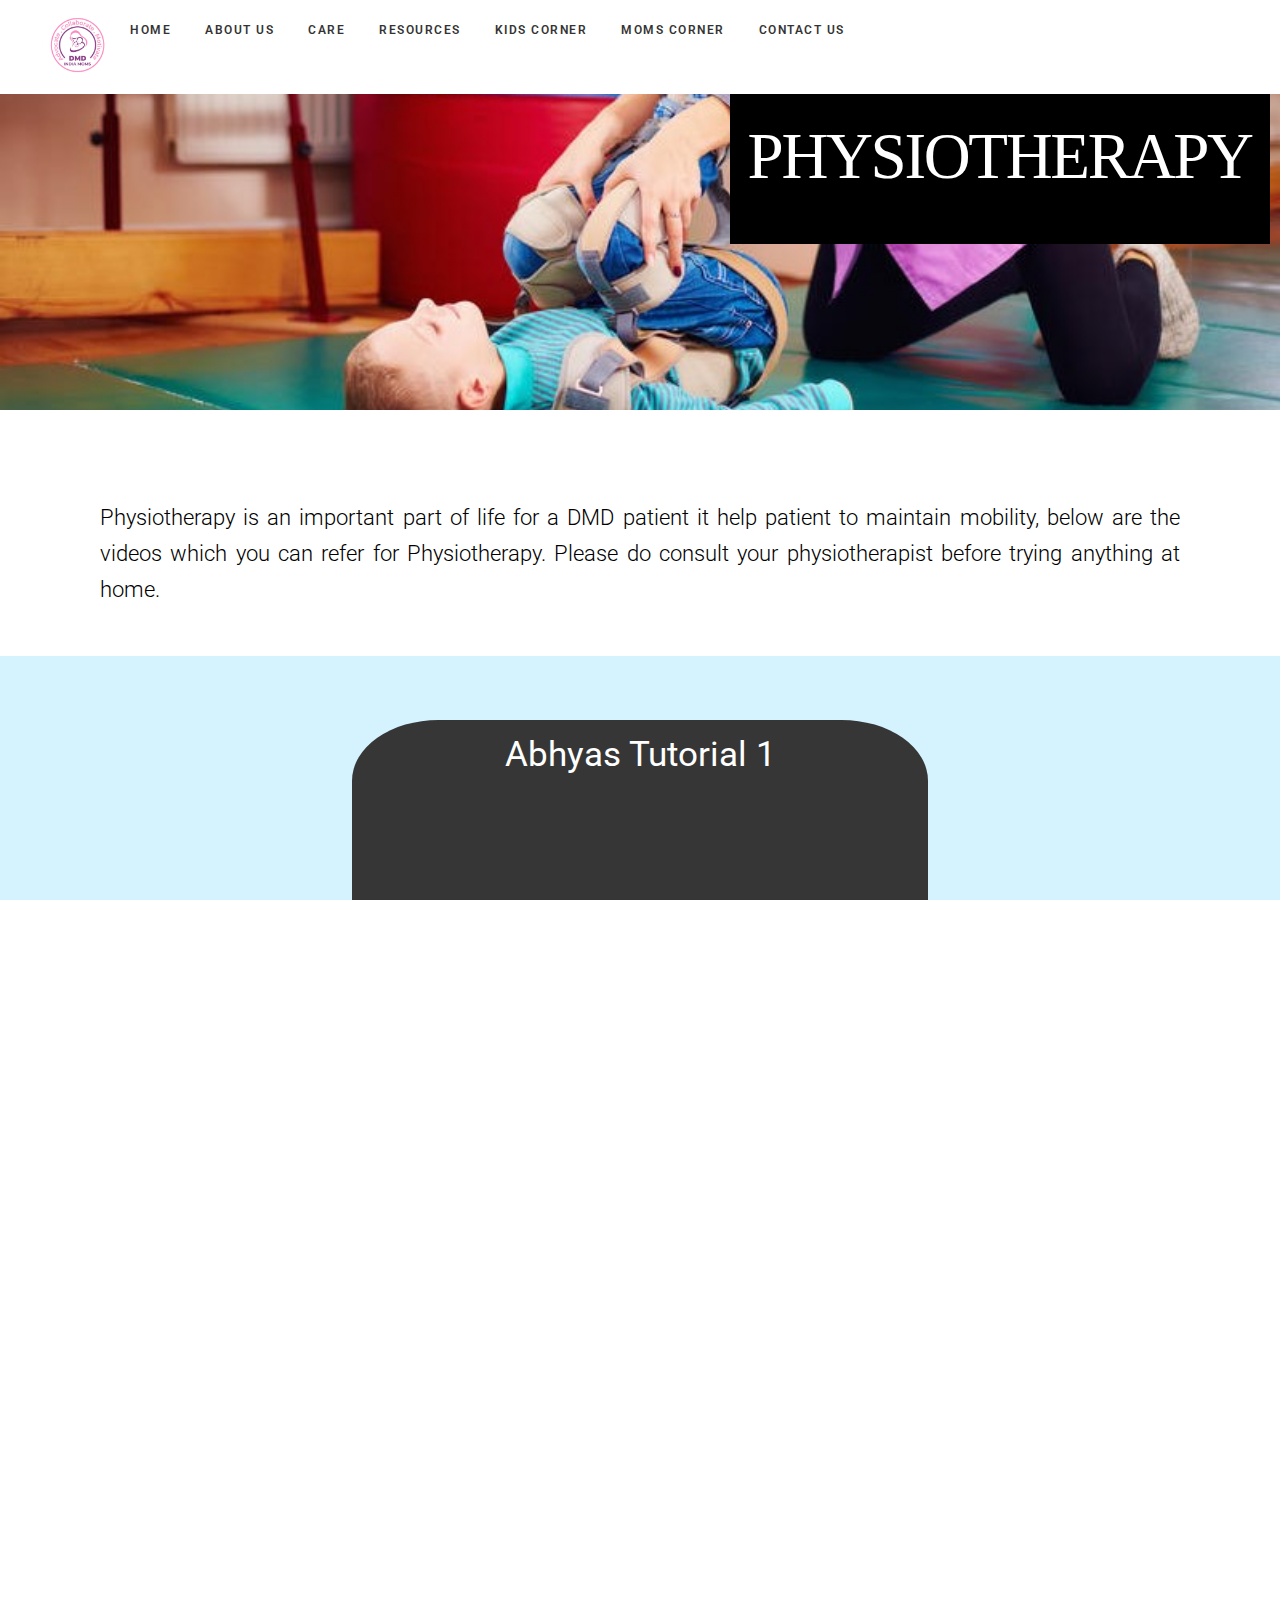
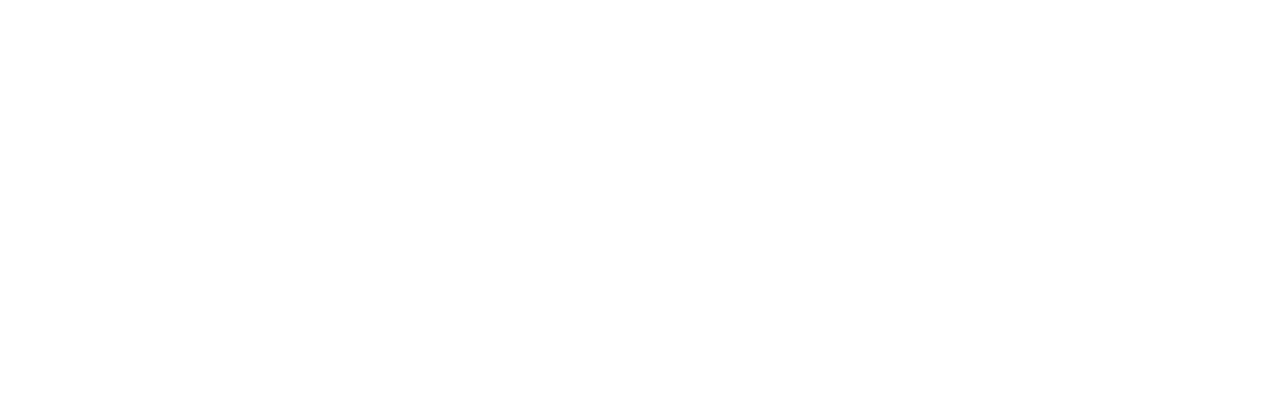
<file: video.html>
<!DOCTYPE html>
  <head>
  
    <!-- Page Title -->
		<title>physiotherapy</title>
  
  
	<!-- Compressed Styles -->
	<!-- <link href="css/bootstrap/css/bootstrap.css" rel="stylesheet" type="text/css"> -->
  
    <link href="css/slides.min.css?41331" rel="stylesheet" type="text/css">
    <script src="https://ajax.googleapis.com/ajax/libs/jquery/3.3.1/jquery.min.js"></script>

    <link rel="stylesheet" href="css/Main.css">
	<!-- Compressed Scripts -->
	<script src="js/slides.min.js?41331" type="text/javascript"></script>

	<!-- Custom Scripts -->
	<!-- <script src="js/custom.js" type="text/javascript"></script> -->

	<!-- Fonts and Material Icons -->
	<link rel="stylesheet" as="font" href="https://fonts.googleapis.com/css?family=Roboto:100,300,400,500,600,700|Material+Icons"/>

  <style>
    .aboutduchhen{
      height: 320px;
      align-items: center;
      background-size: cover;
    }
    .cont-DMD{
      padding: 100px;
      margin-top: 10%;
    }
    .footer{
      background-color: #0b0d17;
      color: white;
    }
  </style>
  </head>
  <body>
      <div name="navbar">
        <nav class="panel top">
          <div class="sections desktop">
            <!-- <div class="left"><a href="#" title="Slides Framework"><svg style="width:82px;height:24px"><use xmlns:xlink="http://www.w3.org/1999/xlink" xlink:href="#logo"></use></svg></a></div> -->
            <div class="center">
              <ul class="menu uppercase">
                <div class="flex-container"> 
                  <img class= "logo-img" src="./logo.jpeg" style="height: 70px;" >
                  <!-- <h1 class="heading-about" style = "color:#d44f71;border:30%;">About Us</h1> -->
                  <!-- <div class="text-item"><p class="p-text">The relationship between mother and child is beyond words If the bond between them is firm, then  the result will come out to be healthy. If the child is specially-abled, then the mother's role in his life becomes crucial.The relationship between mother and child is beyond words If the bond between them is firm, then  the result will come out to be healthy. If the child is specially-abled, then the mother's role in his life becomes crucial.</div> -->
                    
                <li><a href="./index.html">Home</a>            
                </li>
                <li><a href="#aboutus">About Us</a></li>
                <li class="supernav"><a href="./care.html">Care</a>
                  <ul class="Subnav">
                    <li><a href="./video.html">Physiotherapy</a></li> <br>
                    <li><a href="./Hydropathy.html">Hydropathy</a></li> <br>
                    <li><a href="./comingsoon.html">Diet</a></li> <br>
                    <li><a href="./comingsoon.html">Counselling</a></li> <br>
                  </ul>
                </li>
              
                <li>
                  <a href="./Resources.html">Resources</a>
                  <ul class = "Subnav">
                    <li><a href="DMD-Parental-Guidelines.pdf" target="_blank">Guidelines for DMD <br> parents (courtesy IAP)</a></li> <br>
                    <li><a href="PJ_Nicholoff_Steroid_Protocol.pdf" target="_blank">Steroid protocol</a></li> <br>
                    <li><a href="steroid-use-and-dmd-for-clinicians-final.pdf" target = "_blank">Steroid side effects and <br> management</a></li> <br>
                    <li><a href="dmd-hindi.pdf" target="_blank"> डी एम डी की जानकारी (aiims)</a></li> <br>
                    <li><a href="https://www.facebook.com/100000829336534/videos/1078918816267266/" target="_blank"> Meeting with dr Anna</a></li> <br>
                    <li><a href="https://www.facebook.com/100000829336534/videos/1038707983644004/" target="_blank">Education is must(aiims)</a></li> <br>
                    <li><a href="./comingsoon.html">Disabilty Certificate</a> </li> <br>
                    <li><a href="./comingsoon.html">Supportive Devices And <br> Equipment</a> </li> <br>
                    <li><a href="./comingsoon.html">Video</a></li> <br>
                  </ul>
                </li>
                <li>
                  <a href="#">Kids Corner</a>
                  <ul class = "Subnav">
                    <li><a href="./Achivements.html">Achievements</a></li> <br>
                    <li><a href="./comingsoon.html">Skills</a></li> <br>
                    <li><a href="./ImportanceofEducation.html">Education</a></li> <br>
                    <li><a href="./comingsoon.html">Mental Health</a>
                      <ul class="Subnav" >
                        <li><a href="./comingsoon.html">Acceptance</a></li> <br>
                        <li><a href="./comingsoon.html">Facing Society</a></li> <br>
                        <li><a href="./comingsoon.html">Build Confidence</a></li> <br>
                      </ul>
                    
                    </li> <br>
                  </ul>
                
                </li>
                <li><a href="#">Moms Corner</a>
                  <ul class="Subnav">
                    <li><a href="./ImprovingqualityofLife.html">Improving Quality Of Life</a></li> <br>
                    <li><a href="./Informingyourson.html">Informing Your Son</a></li> <br>
                    <li><a href="./comingsoon.html">Acceptance</a></li> <br>
                    <li><a href="./comingsoon.html">Depression</a></li> <br>
                    <li><a href="Carrier.html">Carrier</a></li> <br>
                    <li><a href="./comingsoon.html">Sharing Experience</a></li> <br>
                    <li><a href="./comingsoon.html">Heath Tips</a></li> <br>
                    <li><a href="./HomeRemedies.html">Home Remedies</a></li> <br>
                    <li><a href="UnplannedJourney.html">The Unplanned journey</a></li>
                  </ul>
                
                </li>
                <li><a href="https://www.facebook.com/groups/dmdindia" target="_blank">Contact Us</a></li>
              </div>
              </ul>
            </div>
            <div class="right">
              <ul class="menu trim">
                <li><a href="https://www.facebook.com/groups/dmdindia" target="_blank"><svg><use xmlns:xlink="http://www.w3.org/1999/xlink" xlink:href="#facebook"></use></svg></a></li>
                <li><a href="https://twitter.com/dmdindiamom" target="_blank"><svg><use xmlns:xlink="http://www.w3.org/1999/xlink" xlink:href="#twitter"></use></svg></a></li>
              </ul>
            </div>
          </div>
          </div>
        </nav>
    <div class="heading-About-us">
      <!-- <div class="flex-container"> 
        <img class= "logo-img" src="./logo.jpeg" >
        <h1 class="heading-about" style = "color:#d44f71;border:30%;">Importance Of Education</h1>
        <!-- <div class="text-item"><p class="p-text">The relationship between mother and child is beyond words If the bond between them is firm, then  the result will come out to be healthy. If the child is specially-abled, then the mother's role in his life becomes crucial.The relationship between mother and child is beyond words If the bond between them is firm, then  the result will come out to be healthy. If the child is specially-abled, then the mother's role in his life becomes crucial.</div> -->
<!-- <br> -->
<br> <br> <br> <br> <br>
<section class = "aboutduchhen" style = "background-image: url(./assets/img/background/img-phsi.jpg);">
  <div style = "background-color: black; color: white; width: fit-content; margin-left:57%;  "> <h1 style="    display: inline-block;
    font-family: flama_ultracondensedsemibold;
    font-size: 65px;
    text-transform: uppercase;
    color: #fff;
    background: #000;
    padding: 25px 18px;">physiotherapy</h1>  </div>
<!--     
    <div class = "cont-DMD">
      <p>
        Care. It’s at the heart of everything Parent Project Muscular Dystrophy does. We strive to ensure that people living with Duchenne are living longer, stronger lives, by helping you access expert healthcare providers, a comprehensive team of sub-specialists, and cutting edge treatments.

In this section, the PPMD team has consulted experts and compiled critical information to arm you with the tools you need to receive optimal care. Whether you are the person living with Duchenne, a care provider, a Duchenne carrier, or a clinician, explore the effects of Duchenne by area and the progression of the disease by age and stage. Knowledge is power in the fight to end Duchenne.
</p> -->
    </div>
</section>  
<section class = "aboutus" style="margin-top: 7%;">
   <div class = "Aim">
  <div class = "Aim" style="background-color: white;">
     <!-- <h1 style="font-family: flama_ultracondensedsemibold; font-size: 40px;">
       <strong >Explore</strong>
     </h1> -->
     <div class = "cont-hyd" style = "padding:0px 100px; ">
      <p>
        <!-- <h4 style="color: blue;">About Us</h4> -->
        
        Physiotherapy is an important part of life for a DMD patient it help patient to maintain mobility, below are the videos which you can refer for Physiotherapy. 
                
        Please do consult your physiotherapist before trying anything at home.
      </p><br>
    </div>
</div> 
<div style = "padding: 5%; background-color: #d5f3ff; margin: 0%;">
  <center>
    <div style="padding: 15px; background-color: rgb(54, 54, 54); height: fit-content; margin-bottom: 3%;width:50%; border-radius: 15%;">
      <h2 style="color: white;">Abhyas Tutorial 1</h2>
      <iframe style="padding: 2%;" width="560" height="315" src="https://www.youtube.com/embed/JUt2FoIjf7w" title="YouTube video player" frameborder="0" allow="accelerometer; autoplay; clipboard-write; encrypted-media; gyroscope; picture-in-picture" allowfullscreen></iframe></div> <br>
    <div style="padding: 15px; background-color: rgb(54, 54, 54); height: fit-content; margin-bottom: 3%;width:50%; border-radius: 15%;">
      <h2 style="color: white;">Abhyas Tutorial 2</h2>
      <iframe style="padding: 2%;" width="560" height="315" src="https://www.youtube.com/embed/HTEkzvdkGWA" title="YouTube video player" frameborder="0" allow="accelerometer; autoplay; clipboard-write; encrypted-media; gyroscope; picture-in-picture" allowfullscreen></iframe></div> <br>
  </center>

 </div>
</section> <br> <br>
<footer>
    <div class="foter" style="background-color: #222635; height: 250px;">
     <img class= "logo-img" src="./logo.jpeg" style="height: 100px; margin-left: 2%; margin-top: 4%; display: inline;">
    <!--  <p style = "display: inline-block;color: white; margin-bottom: 40%;">contact us:kg18969@gmail.com <br> @copyright </p> 
    !--></div>
</footer>
<div class="footer">
  <marquee>"Think Positive Be Positive Live Positive To Provide Best Care To Your Kid".</marquee>
</div>
    </div> 
  </body>
</html>
</file>
<file: css/Main.css>
body{
  color: black;
  /* background-color: #EDEDED; */
  font-family: 'Roboto';
}
/* .flex-container { */
.flex-container {
  /* column-gap: 2%; */
  display: flex;
  flex-direction: row;
  /* margin-bottom: -61px; */
}
.heading-about{
align-self: center;
}

.text-item .p-text {
  align-self: center;
  font-size: larger;
}
p{
  text-align: justify;
}
.logo-img{
  border-radius: 50%;
}
li{
  list-style: disc;
}
.heading-About-us{
  /* padding-top: 5%; */
  text-align: center;
}
ul{
  font-size: initial;
  padding-left: 1%;
}
#footer {
  background-color: rgb(34 38 53);
  color: #FFF;
  /* padding: 20px 0px 5px 0px; */
  font-size: larger;
}
nav.panel.top {
  background-color: white;
}
/* h1{
font-weight: inherit;
} */
/* h2{
color: #d44f71;
} */
.center li a:hover{
color: #fa1157;
background-color: #dddddd;
border-radius: 5%;
}
.center ul li{
position: relative;
list-style: none;
display: inline-block;
line-height: 30px;
}
.center ul li a{
display:block;
text-decoration: none;
line-height: 40px;
padding-top: 0%;

}
.center ul ul{
position: absolute;
top:60px;
display:none;
}
.center ul ul{
position: absolute;
top:40px;
display:none;
}
.center ul li:hover>ul{
display: block;
}
.center ul ul li{
 width:200px; 
 float:none;
 display:list-item; 
 position:relative;
  /* padding: 2%; */
} 
.Subnav{
background-color: #dddddd;
/* margin-left: 74%; */
border-radius: 2%;
}
/* .objective li {
list-style: disc;
font-size: 22px;
/* line-height: 1.6363636364; */
/* margin-bottom: 12px;
font-weight: 300;
margin-left: 1%;
}       */
</file>
<file: css/slides.min.css>
@charset "UTF-8";.dialog,body,html{-webkit-tap-highlight-color:transparent}body,html,img{max-width:100%}.button.actionButton svg,.button.play svg,.button:not(.stroke) svg,.slide.whiteSlide .button.actionButton svg,.slides{fill:#fff}.button svg,.button svg *{pointer-events:none!important}.material-icons,.slides{-webkit-font-smoothing:antialiased}.button,.container .wrap,.slides-form.center input,.slides-form.center textarea{text-align:center}.button,.material-icons,.music-96 .sc-trackslist a,.navigation li[data-title]:before,.nobr,.nowrap,.panel .sections .menu,.panel .sections>div{white-space:nowrap}a,abbr,acronym,address,applet,article,aside,audio,b,big,blockquote,body,canvas,caption,center,cite,code,dd,del,details,dfn,div,dl,dt,em,embed,fieldset,figcaption,figure,footer,form,h1,h2,h3,h4,h5,h6,header,hgroup,hr,html,i,iframe,img,ins,kbd,label,legend,li,mark,menu,nav,object,ol,output,p,pre,q,ruby,s,samp,section,small,span,strike,strong,sub,summary,sup,table,tbody,td,tfoot,th,thead,time,tr,tt,u,ul,var,video{border:0;vertical-align:baseline;margin:0;padding:0}article,aside,details,figcaption,figure,footer,header,hgroup,menu,nav,section{display:block}.button,.button.actionButton,.dot,.dot:after,.material-icons,img{display:inline-block}li,ol,ul{list-style:none}blockquote,q{quotes:none}blockquote:after,blockquote:before,q:after,q:before{content:none}table{border-collapse:collapse;border-spacing:0}b,strong{font-weight:600}html{position:static!important;top:0!important;box-sizing:border-box;margin:0;padding:0;overflow:hidden;-webkit-backface-visibility:hidden;backface-visibility:hidden}*,:after,:before{box-sizing:inherit}body{position:absolute;width:100%;height:100%}body,html{overflow-x:hidden}html.scrollable,html.scrollable body{overflow-y:auto;-webkit-overflow-scrolling:touch}.button,.content,.slide{overflow:hidden}img.round{border-radius:999px}img.rounded{border-radius:6px}.slides{color:#fff;font-family:Roboto,sans-serif;-webkit-hyphens:none;-ms-hyphens:none;hyphens:none;background:#111}.slides.bodyWhite{background:#fff}.slides.desktopSwipe{cursor:-webkit-grab}.slides.desktopSwipe:active{cursor:-webkit-grabbing}.slides.desktopSwipe .slide .container .wrap{cursor:inherit}.button,.dropdownTrigger,.helpBubble,.popupTrigger,.sidebarTrigger,.videoThumbnail,a{cursor:pointer}a{color:inherit;text-decoration:none;transition:.35s}a.underline{text-decoration:underline}.button,.dialog li{text-decoration:none}a:hover{transition:.15s;opacity:.8}.h1,h1{font-size:42px;line-height:1.285;font-weight:300;margin-bottom:20px;letter-spacing:-.036em}.h1.big,h1.big{font-size:58px;line-height:1;font-weight:100}.h1.huge,h1.huge{font-size:64px;line-height:1.218751;letter-spacing:-.04em;margin-bottom:40px;font-weight:100}.h2,.h3,h2,h3{font-weight:400}.h1.small,h1.small{font-size:46px}.h1.micro,h1.micro{font-size:34px}.h2,h2{font-size:35px;line-height:1.17;margin-bottom:15px}.h2.small,h2.small{font-size:28px}.h2.micro,h2.micro{font-size:19px}.h2.huge,h2.huge{font-size:42px}.h3,h3{font-size:20px;margin-bottom:12px}.h3.large,h3.large{font-size:32px}.h3.big,h3.big{font-size:24px}.h3.small,h3.small{font-size:20px}.h3.micro,h3.micro{font-size:16px}.h3+.h1,.h3+h1,h3+.h1,h3+h1{margin-top:30px}.h4,h4{font-size:18px;margin-bottom:10px}.h5,h5{font-size:16px}.h6,h6{font-size:14px}.p,blockquote,p{font-size:22px;line-height:1.6363636364;margin-bottom:30px;font-weight:300}.p.hero,blockquote.hero,p.hero{font-size:28px;line-height:1.5;margin-bottom:25px}.p.large,blockquote.large,p.large{font-size:32px;line-height:1.4}.p.small,blockquote.small,p.small{font-size:18px;line-height:1.36;margin-bottom:20px}.p.tiny,blockquote.tiny,p.tiny{font-size:16px;line-height:1.625;margin-bottom:12px;font-weight:400}.p.micro,blockquote.micro,p.micro{font-size:14px;line-height:1.5714;margin-bottom:20px;margin-top:2px}blockquote{padding-left:2em;border-left:2px solid}small{font-size:17px;line-height:1.3}small .small{font-size:14px;line-height:1.28}.list.circle li{list-style-type:circle}.list.disc li{list-style-type:disc}.list.square li{list-style-type:square}@media (max-width:1023px){.h1,.h1.big,.h1.huge,h1,h1.big,h1.huge{font-size:40px;margin-bottom:20px}p.hero{font-size:22px}.h1.small,h1.small{font-size:32px}.mobileCrop{margin:0!important}.mobileCropBottom{margin-bottom:0!important}.mobileCropTop{margin-top:0!important}.mobileCropLeft{margin-left:0!important}.mobileCropRight{margin-right:0!important}}@media (max-width:319px){.h1.big,.h1.huge,h1.big,h1.huge{font-size:32px}}.button{border-radius:4px;padding:16px 24px 17px;color:#fff;border:none;outline:0;background:#202020;font-size:16px;font-weight:500;vertical-align:top;-webkit-backface-visibility:hidden;backface-visibility:hidden;letter-spacing:normal!important;position:relative;-webkit-transform:translate3d(0,0,0);transform:translate3d(0,0,0);box-shadow:0 1px 4px rgba(0,0,0,.1),0 2px 4px rgba(0,0,0,.1);-webkit-appearance:none;margin-bottom:10px;transition:.3s;-webkit-user-select:none!important;-moz-user-select:none!important;-ms-user-select:none!important;user-select:none!important}.content,.slide.active{-webkit-backface-visibility:hidden}.popup .button,.slide .button{margin-left:5px;margin-right:5px}.popup .button.small,.slide .button.small{margin-left:4px;margin-right:4px}.button.wide{margin-left:0!important;margin-right:0!important}.button .material-icons{vertical-align:bottom;margin-top:-5px;margin-bottom:-2px;margin-right:8px;-webkit-user-select:none!important;-moz-user-select:none!important;-ms-user-select:none!important;user-select:none!important}.button .material-icons.small{font-size:18px;margin:0 6px 0 0}.button .material-icons.right{margin-left:11px;margin-right:0}.button svg{width:22px;height:22px;margin-top:-3px;top:2px;vertical-align:bottom;margin-right:14px;position:relative}.button svg.right{margin-right:0;margin-left:14px}.button.actionButton{height:42px;width:42px;padding:12px;border-radius:25px;z-index:999;background:rgba(0,0,0,.3);line-height:1;box-shadow:0 0 0 1px rgba(255,255,255,.05);cursor:pointer;-ms-touch-action:manipulation;touch-action:manipulation;vertical-align:top}.button.actionButton svg{width:18px;height:18px}.button.actionButton .material-icons{margin:0;position:relative;left:-3px;top:-3px;font-size:24px}.button.actionButton.big{width:50px;height:50px;padding:16px}.button.actionButton.big .material-icons{font-size:24px}.button.actionButton.big svg{width:22px;height:22px;left:-2px;top:0}.button.actionButton.stroke{box-shadow:none;padding:10px}.button.actionButton:hover:not(:active){-webkit-transform:translateY(0)!important;transform:translateY(0)!important}.button.actionButton.rounded{border-radius:6px}.button.actionButton.sound [class*=sound-]{position:absolute;opacity:0;transition:.5s;left:13px;top:16px}.button.actionButton.sound.stroke [class*=sound-]{left:11px;top:14px}.button.actionButton.sound.playing .sound-on,.button.actionButton.sound:not(.playing) .sound-off{opacity:1}.button.actionButton.transparent{background-color:transparent}.button:hover{box-shadow:0 6px 7px 0 rgba(0,0,0,.15),0 0 5px 0 rgba(0,0,0,.1);opacity:1;-webkit-transform:translateY(-2px)!important;transform:translateY(-2px)!important;transition:.35s!important}.button:hover:after{opacity:.5}.button:active{box-shadow:0 3px 6px 0 rgba(0,0,0,.1),0 0 10px 0 rgba(0,0,0,.1),0 1px 4px -1px rgba(0,0,0,.1);-webkit-transform:translateY(0)!important;transform:translateY(0)!important;transition:.35s!important}.button.shade:after,.dot:after{transition:.25s;content:""}.button:active:after{opacity:1}.button.uppercase{font-size:15px;padding-top:17px;padding-bottom:17px}.button.lowercase{text-transform:lowercase;letter-spacing:0;font-weight:300}.button.round{border-radius:99px;padding-left:28px;padding-right:28px}.button.stroke,.button.thin-stroke{background-color:transparent!important;padding:14px 22px 15px;color:#202020}.button.rounded{border-radius:6px}.button.rectangular{border-radius:1px}.button.square{border-radius:0}.button.thin-stroke{font-weight:300;border:1px solid}.slide.whiteSlide .button.thin-stroke{color:#202020}.button.stroke{border:2px solid}.slide.whiteSlide .button.stroke{color:#202020}.button.stroke.round{padding-left:26px;padding-right:26px}.button.stroke.uppercase{padding-top:15px;padding-bottom:15px}.button.stroke.uppercase svg{margin-bottom:-2px}.button.stroke.uppercase.small{padding:11px 15px}.button.stroke.small{border:1px solid;padding-top:9px;padding-bottom:9px}@media (min-width:768px){.button.stroke.big{padding:19px 30px}.button.stroke.big.uppercase{padding-top:21px;padding-bottom:21px}}.button.stroke:not(.flat):hover{box-shadow:inset 0 -100px 0 rgba(41,41,41,.05),0 4px 6px 0 rgba(0,0,0,.1),0 1px 10px 0 rgba(0,0,0,.1),0 2px 4px -1px rgba(0,0,0,.1)}.button.empty,.button.flat:not(:hover){box-shadow:none}.button.small{font-size:15px;font-weight:500;padding:10px 16px}.button.small .material-icons{vertical-align:bottom;position:relative;font-size:20px;margin-right:8px;bottom:1px}.button.small .material-icons.right{margin-left:8px;margin-right:0}.button.small svg{width:18px;height:18px;margin-right:10px;top:0}.button.small svg.right{margin-right:0;margin-left:10px}.button.small.round{padding-left:18px;padding-right:18px}.button.small.rounded{border-radius:6px}.button.small.uppercase{font-size:12px;padding:12px 16px;letter-spacing:.125em}.button.small.uppercase.round{padding-left:19px;padding-right:19px}@media (min-width:768px){.button.big{font-size:20px;padding:21px 32px}.button.big.round{padding-left:36px;padding-right:36px}.button.big.rounded{border-radius:7px}.button.big.uppercase{font-size:17px;padding:23px 32px}.button.big.uppercase.round{padding-left:36px;padding-right:36px}.button.big .material-icons{vertical-align:bottom;margin-right:16px;font-size:30px}.button.big .material-icons.right{margin-left:16px;margin-right:0}.button.big svg{width:27px;height:27px;margin-right:16px;top:1px}.button.big svg.right{margin-right:0;margin-left:16px}}.button.empty,.button.hollow{padding:0!important;background-color:transparent!important;font-size:0!important}.button.play,.panel .sections>div.right ul.crop li:last-child{margin-right:0}.button.empty{margin:0}.button.hollow{box-shadow:none!important}.button.hollow svg{margin:0}.button.shade{position:relative}.button.shade:after{position:absolute;top:0;left:0;width:100%;height:100%;background:#292929;opacity:0}.button.shade:hover:after{opacity:.15}.button.shade:active:after{opacity:.2}.button.play{width:90px;height:90px;border-radius:50%;padding:27px;margin-left:0}.button.play svg{width:35px;height:36px;margin:0}.button.play.small{width:60px;height:60px;border-radius:50%;padding:20px 19px}.button.play.small svg{fill:#fff;width:23px;height:23px}.button.play:hover{-webkit-transform:scale(1.05);transform:scale(1.05)}.button.gradient{position:relative}.button.gradient:before{content:"";position:absolute;top:0;left:0;width:100%;height:100%;background:linear-gradient(to bottom,#fff 0,#000 100%);z-index:-1;opacity:.1}.slide.whiteSlide .button.white:hover{box-shadow:0 4px 6px 0 rgba(0,0,0,.1),0 1px 10px 0 rgba(0,0,0,.1)}.slide.whiteSlide .button.white:hover:after{opacity:.3}.roundButton{border-radius:50px;height:50px;width:50px;padding:14px;margin:5px}.roundButton svg{bottom:2px}@media (max-width:319px){.button.uppercase,.uppercase{letter-spacing:.07em}}.button.uppercase,.h1.uppercase,.h2.uppercase,.h3.uppercase,.h4.uppercase,.p.uppercase,h1.uppercase,h2.uppercase,h3.uppercase,h4.uppercase,h5.uppercase,p.uppercase{letter-spacing:.125em!important;text-indent:-.1em!important;font-weight:700!important}.material-icons{font-family:'Material Icons';font-weight:400;font-style:normal;font-size:24px;line-height:1;text-transform:none;letter-spacing:normal;word-wrap:normal;direction:ltr;text-rendering:optimizeLegibility;-moz-osx-font-smoothing:grayscale;-webkit-font-feature-settings:'liga';font-feature-settings:'liga'}.slides-form,.slides-form button{font-family:inherit}.material-icons.md-18{font-size:18px}.material-icons.md-24{font-size:24px}.material-icons.md-36{font-size:36px}.material-icons.md-48{font-size:48px}.slide.whiteSlide svg{fill:#202020}.embedContainer,.svgContainer{position:relative;width:100%;height:0;padding:0}.embedContainer .scale,.svgContainer svg.scale{position:absolute;height:100%;width:100%;left:0;top:0}.dots{font-size:0}.dot{padding:7px}.dot:after{width:6px;height:6px;background:#fff;border-radius:50%;opacity:.5}.dot.big .dot:after{width:14px;height:14px}.slide.whiteSlide .dot:after{background:#202020}.dot:hover:after{-webkit-transform:scale(1.33333);transform:scale(1.33333);opacity:1}.dot.selected:after,.dot:active:after{opacity:1;-webkit-transform:scale(1.675);transform:scale(1.675)}.tabs{color:#fff;max-width:260px;border-radius:5px}.tabs li{padding:16px 20px;letter-spacing:2.5px;font-size:12px;transition:.15s;margin-top:-1px;border:1px solid rgba(255,255,255,.3)}.tabs li:not(:last-child){border-bottom:0}.tabs li:first-child{border-radius:4px 4px 0 0}.tabs li:last-child{border-radius:0 0 4px 4px}.tabs li.selected{background:#fff;color:#202020}.slide.whiteSlide .tabs li{border-color:#e5e5e5;color:#202020}.slide.whiteSlide .tabs li.selected{background:#202020;border-color:#202020;color:#fff}.links li{font-size:17px;letter-spacing:0;padding:4px 0}.slides-form{font-size:0;margin-top:-5px}.slides-form textarea{max-height:200px;max-width:100%;min-height:130px;font-weight:400}.slides-form textarea.d{border-radius:15px!important}.slides-form .label,.slides-form label{display:block;font-size:14px;margin-top:12px;margin-bottom:2px}.slides-form .label.uppercase,.slides-form label.uppercase{font-size:14px}.slides-form input[type=tel],.slides-form input[type=number],.slides-form input[type=text],.slides-form input[type=name],.slides-form input[type=email],.slides-form input[type=password],.slides-form select,.slides-form textarea{font-family:inherit;position:relative;background:#fff;padding:15px 16px 16px;border:none;font-size:16px;color:#242424;outline:0;border-radius:4px;width:100%;-webkit-appearance:none;-moz-appearance:none;appearance:none;border:1px solid rgba(0,0,0,.1);transition:.15s}.slides-form input[type=tel].flat,.slides-form input[type=tel]:focus,.slides-form input[type=tel]:hover,.slides-form input[type=number].flat,.slides-form input[type=number]:focus,.slides-form input[type=number]:hover,.slides-form input[type=text].flat,.slides-form input[type=text]:focus,.slides-form input[type=text]:hover,.slides-form input[type=name].flat,.slides-form input[type=name]:focus,.slides-form input[type=name]:hover,.slides-form input[type=email].flat,.slides-form input[type=email]:focus,.slides-form input[type=email]:hover,.slides-form input[type=password].flat,.slides-form input[type=password]:focus,.slides-form input[type=password]:hover,.slides-form select.flat,.slides-form select:focus,.slides-form select:hover,.slides-form textarea.flat,.slides-form textarea:focus,.slides-form textarea:hover{border-color:rgba(0,0,0,.2)}.slides-form input[type=tel]:focus,.slides-form input[type=number]:focus,.slides-form input[type=text]:focus,.slides-form input[type=name]:focus,.slides-form input[type=email]:focus,.slides-form input[type=password]:focus,.slides-form select:focus,.slides-form textarea:focus{border-color:#2196F3;z-index:10}.slides-form input[type=tel]:focus::-webkit-input-placeholder,.slides-form input[type=number]:focus::-webkit-input-placeholder,.slides-form input[type=text]:focus::-webkit-input-placeholder,.slides-form input[type=name]:focus::-webkit-input-placeholder,.slides-form input[type=email]:focus::-webkit-input-placeholder,.slides-form input[type=password]:focus::-webkit-input-placeholder,.slides-form select:focus::-webkit-input-placeholder,.slides-form textarea:focus::-webkit-input-placeholder{color:#242424;font-weight:400;opacity:0}.slides-form input[type=tel]:focus:-moz-placeholder,.slides-form input[type=number]:focus:-moz-placeholder,.slides-form input[type=text]:focus:-moz-placeholder,.slides-form input[type=name]:focus:-moz-placeholder,.slides-form input[type=email]:focus:-moz-placeholder,.slides-form input[type=password]:focus:-moz-placeholder,.slides-form select:focus:-moz-placeholder,.slides-form textarea:focus:-moz-placeholder{color:#242424;font-weight:400;opacity:0}.slides-form input[type=tel]:focus::-moz-placeholder,.slides-form input[type=number]:focus::-moz-placeholder,.slides-form input[type=text]:focus::-moz-placeholder,.slides-form input[type=name]:focus::-moz-placeholder,.slides-form input[type=email]:focus::-moz-placeholder,.slides-form input[type=password]:focus::-moz-placeholder,.slides-form select:focus::-moz-placeholder,.slides-form textarea:focus::-moz-placeholder{color:#242424;font-weight:400;opacity:0}.slides-form input[type=tel]:focus:-ms-input-placeholder,.slides-form input[type=number]:focus:-ms-input-placeholder,.slides-form input[type=text]:focus:-ms-input-placeholder,.slides-form input[type=name]:focus:-ms-input-placeholder,.slides-form input[type=email]:focus:-ms-input-placeholder,.slides-form input[type=password]:focus:-ms-input-placeholder,.slides-form select:focus:-ms-input-placeholder,.slides-form textarea:focus:-ms-input-placeholder{color:#242424;font-weight:400;opacity:0}.slides-form input[type=tel].round,.slides-form input[type=number].round,.slides-form input[type=text].round,.slides-form input[type=name].round,.slides-form input[type=email].round,.slides-form input[type=password].round,.slides-form select.round,.slides-form textarea.round{border-radius:50px;padding-left:22px;padding-right:22px}.slides-form input[type=tel].rounded,.slides-form input[type=number].rounded,.slides-form input[type=text].rounded,.slides-form input[type=name].rounded,.slides-form input[type=email].rounded,.slides-form input[type=password].rounded,.slides-form select.rounded,.slides-form textarea.rounded{border-radius:6px}.slides-form input[type=tel]:after,.slides-form input[type=number]:after,.slides-form input[type=text]:after,.slides-form input[type=name]:after,.slides-form input[type=email]:after,.slides-form input[type=password]:after,.slides-form select:after,.slides-form textarea:after{content:"";position:absolute;top:0;left:0;right:0;bottom:0;background:#fff}@media (min-width:768px){.slides-form input[type=tel],.slides-form input[type=number],.slides-form input[type=text],.slides-form input[type=name],.slides-form input[type=email],.slides-form input[type=password],.slides-form select,.slides-form textarea{max-width:300px}}.slides-form input[type=tel]::-webkit-input-placeholder,.slides-form input[type=number]::-webkit-input-placeholder,.slides-form input[type=text]::-webkit-input-placeholder,.slides-form input[type=name]::-webkit-input-placeholder,.slides-form input[type=email]::-webkit-input-placeholder,.slides-form input[type=password]::-webkit-input-placeholder,.slides-form select::-webkit-input-placeholder,.slides-form textarea::-webkit-input-placeholder{color:#242424;font-weight:400;opacity:.5}.slides-form input[type=tel]:-moz-placeholder,.slides-form input[type=number]:-moz-placeholder,.slides-form input[type=text]:-moz-placeholder,.slides-form input[type=name]:-moz-placeholder,.slides-form input[type=email]:-moz-placeholder,.slides-form input[type=password]:-moz-placeholder,.slides-form select:-moz-placeholder,.slides-form textarea:-moz-placeholder{color:#242424;font-weight:400;opacity:.5}.slides-form input[type=tel]::-moz-placeholder,.slides-form input[type=number]::-moz-placeholder,.slides-form input[type=text]::-moz-placeholder,.slides-form input[type=name]::-moz-placeholder,.slides-form input[type=email]::-moz-placeholder,.slides-form input[type=password]::-moz-placeholder,.slides-form select::-moz-placeholder,.slides-form textarea::-moz-placeholder{color:#242424;font-weight:400;opacity:.5}.slides-form input[type=tel]:-ms-input-placeholder,.slides-form input[type=number]:-ms-input-placeholder,.slides-form input[type=text]:-ms-input-placeholder,.slides-form input[type=name]:-ms-input-placeholder,.slides-form input[type=email]:-ms-input-placeholder,.slides-form input[type=password]:-ms-input-placeholder,.slides-form select:-ms-input-placeholder,.slides-form textarea:-ms-input-placeholder{color:#242424;font-weight:400;opacity:.5}.slides-form textarea.round{border-radius:25px}.slides-form select{background-image:url('data:image/svg+xml;charset=UTF-8,<svg xmlns="http://www.w3.org/2000/svg" width="37" height="7"><path fill="#303030" d="M14.022 0l5.978 6 6-6z" /></svg>');background-repeat:no-repeat;background-position:right;-webkit-appearance:none;-moz-appearance:none;appearance:none}.slides-form button[type=submit],.slides-form input[type=tel],.slides-form input[type=number],.slides-form input[type=submit],.slides-form input[type=text],.slides-form input[type=name],.slides-form input[type=email],.slides-form input[type=password],.slides-form select,.slides-form textarea{margin:5px}@media (max-width:768px){.slides-form button[type=submit],.slides-form input[type=tel],.slides-form input[type=number],.slides-form input[type=submit],.slides-form input[type=text],.slides-form input[type=name],.slides-form input[type=email],.slides-form input[type=password],.slides-form select,.slides-form textarea{margin-left:auto!important;margin-right:auto!important;width:100%;display:block!important}}.slides-form button[type=submit].wide,.slides-form input[type=tel].wide,.slides-form input[type=number].wide,.slides-form input[type=submit].wide,.slides-form input[type=text].wide,.slides-form input[type=name].wide,.slides-form input[type=email].wide,.slides-form input[type=password].wide,.slides-form label.wide,.slides-form select.wide,.slides-form textarea.wide{max-width:100%;width:100%;margin-left:0!important;margin-right:0!important}@media (min-width:769px){.slides-form input.pair{width:50%!important;max-width:50%!important;border-top-right-radius:0!important;border-bottom-right-radius:0!important;margin-left:0;margin-right:0}.slides-form input.pair+.pair{width:calc(50% + 1px)!important;max-width:calc(50% + 1px)!important;margin-left:-1px;border-radius:0 4px 4px 0!important}}.container,.content,.popup:not(.youtube) .background iframe,.slide,.slide:not(.youtube) .background iframe{width:100%;height:100%}.slide{position:fixed;background:#202020;color:#fff;z-index:10}.slide.active{-webkit-transform-style:preserve-3d;transform-style:preserve-3d;backface-visibility:hidden}.mobile .slide{visibility:hidden}.mobile .slide.active{visibility:visible}.slide.whiteSlide{color:#202020;background:#fff}.content{position:absolute;backface-visibility:hidden;top:0;left:0;z-index:100;-webkit-overflow-scrolling:touch}.content.scrollBar{overflow-y:auto}.windows .defaultScroll .content{overflow:auto;overflow-x:hidden}.mobile .content{overflow:auto;overflow-x:hidden;-webkit-overflow-scrolling:touch}.container .wrap .overflowHidden,.pad,.slide.video .background,.videoThumbnail{overflow:hidden}.fade .content{background:rgba(0,0,0,.6)}.dropdown.share li:after,.fade-1 .content{background:rgba(0,0,0,.1)}.fade-2 .content{background:rgba(0,0,0,.2)}.fade-3 .content{background:rgba(0,0,0,.3)}.fade-4 .content{background:rgba(0,0,0,.4)}.fade-5 .content{background:rgba(0,0,0,.5)}.fade-6 .content{background:rgba(0,0,0,.6)}.fade-7 .content{background:rgba(0,0,0,.7)}.fade-8 .content{background:rgba(0,0,0,.8)}.fade-9 .content{background:rgba(0,0,0,.9)}.whiteSlide[class*=fade] .content{background:rgba(255,255,255,.85)}.container{display:table;table-layout:fixed;position:relative}.container .wrap{display:table-cell;vertical-align:middle;overflow:hidden}.container .wrap .spaceWrap,.container .wrap.spaceWrap,.container .wrap:not(.noSpaces){padding:120px calc(8% + 15px)}.container .wrap *{-webkit-user-select:text;-moz-user-select:text;-ms-user-select:text;user-select:text}.popup .background,.slide .background{position:absolute;top:0;left:0;width:100%;height:100%;background-position:center;background-size:cover;-webkit-backface-visibility:hidden;backface-visibility:hidden}.popup .background iframe,.slide .background iframe{border:0;position:absolute;top:0;left:0}.pad,.videoThumbnail.rounded{border-radius:6px}.fix-1-12{max-width:93px!important}.fix-2-12{max-width:186px!important}.fix-3-12{max-width:279px!important}.fix-4-12{max-width:371px!important}.fix-5-12{max-width:464px!important}.fix-6-12{max-width:557px!important}.fix-7-12{max-width:650px!important}.fix-8-12{max-width:743px!important}.fix-9-12{max-width:836px!important}.fix-10-12{max-width:928px!important}.fix-11-12{max-width:1021px!important}.fix-12-12{max-width:1114px!important}[class*=fix-]{width:100%!important;margin-left:auto!important;margin-right:auto!important;float:none}.toLeft,.toLeft[class*=fix-]{margin-left:0!important;margin-right:auto!important}.toRight,.toRight[class*=fix-]{margin-right:0!important;margin-left:auto!important;float:right}.toCenter{margin-left:auto!important;margin-right:auto!important}.shiftImage{margin-top:-15%;margin-bottom:-100%}.shiftImageVertical{margin-right:-100%;max-width:none}.slide.video .background video{position:absolute;top:50%;left:50%;min-width:100%;min-height:100%;width:auto;height:auto;z-index:-100;-webkit-transform:translateX(-50%) translateY(-50%);transform:translateX(-50%) translateY(-50%);background-size:cover}.slide.video .background video::-webkit-media-controls{display:none!important}.slide.video .background video::-webkit-media-controls-panel{display:none!important;-webkit-appearance:none}.slide.video .background video::-webkit-media-controls-start-playback-button{display:none!important;-webkit-appearance:none}html:not(.mobile) .slide.video .background[style]{background:0 0!important}.mobile .slide.video .background[style] video{display:none}.videoThumbnail{position:relative;font-size:0;line-height:0}.videoThumbnail:before{content:"";position:absolute;top:0;left:0;height:100%;width:100%;background:url(../assets/svg/video-icon.svg) center center no-repeat;transition:.5s}.videoThumbnail:not(.noTint):hover:after{background-color:rgba(0,0,0,.15)}.videoThumbnail:hover:before{-webkit-transform:scale(1.1);transform:scale(1.1);transition:.25s}.videoThumbnail:active:before{opacity:.8}.videoThumbnail.small{max-width:200px;display:block}.videoThumbnail.small:before{background-size:44px}.button.empty.shadow:hover,.shadow{box-shadow:0 10px 40px rgba(0,0,0,.2)}.pad{padding:10%;color:#202020;background:#fff;box-shadow:0 1px 4px rgba(0,0,0,.1),0 2px 4px rgba(0,0,0,.1)}.pad.shadow,.pad.shadowHover:hover{box-shadow:0 10px 40px rgba(0,0,0,.2)}.pad.shadow.stroke{background:0 0;transition:.15s;color:#fff}.pad.shadow.stroke:hover{background:#fff;color:#202020;transition:.15s}.pad.shadowHover{transition:.5s}.pad small{font-size:15px;line-height:1.45;margin:15px 0}.resizing .equalElement{transition:0s!important}.hr{position:relative;height:1px;width:100%}@media (max-width:1023px){.shiftImage{margin-top:0!important;margin-bottom:0!important}.shiftImageVertical{margin-right:0!important;max-width:100%!important}}@media (min-width:1024px){.hideForDesktop{display:none!important}.showForDesktop{display:block!important}}@media (max-width:1024px){.hideForTablet{display:none!important}.showForTablet{display:block!important}.showForTabletInline{display:inline!important}}@media (max-width:767px){.pad.collapse,.pad.shadow{box-shadow:none}.pad.collapse{background:inherit;color:inherit;border:none;padding:0!important;overflow:inherit;border-radius:0;transition:0s!important}.hideForPhablet{display:none!important}}@media (max-width:768px){.showForPhablet{display:block!important}.showForPhabletInline{display:inline!important}}@media (max-width:435px){.hideForPhone{display:none!important}.showForPhone{display:block!important}.showForPhoneInline{display:inline!important}}html.mobile .hideForMobile{display:none!important}html.mobile .showForMobile{display:block!important}html.mobile .showForMobileInline{display:inline!important}.helpBubble:after{content:"?";font-size:14px;width:17px;height:17px;line-height:1.2;background:#202020;opacity:.3;color:#fff;border-radius:50%;display:inline-block;margin-left:4px;font-weight:700;transition:.25s}.helpBubble .helpMessage{background:rgba(255,255,255,.98);color:#202020;font-size:16px;line-height:1.625;position:absolute;z-index:10;box-shadow:0 1px 8px rgba(0,0,0,.07),0 6px 8px rgba(0,0,0,.05);padding:17px;text-align:left;bottom:50%;margin-bottom:5px;-webkit-transform:translateY(10px) scale(.95);transform:translateY(10px) scale(.95);transition:.25s;opacity:0;pointer-events:none;color:rgba(48,48,48,.7)}.mobile .simplifiedMobile .panel.hideOnScroll,.panel,.scroll .panel.hideOnScroll{position:fixed}.panel.black,.panel.white{box-shadow:0 1px 1px rgba(0,0,0,.07)}.panel.bottom,.side{bottom:0}.helpBubble .helpMessage strong{color:#303030}.helpBubble:hover .helpMessage{pointer-events:all;-webkit-transform:translateY(0) scale(1);transform:translateY(0) scale(1);opacity:1}.helpBubble:hover:after{opacity:1}.panel{left:0;width:100%;padding:10px 30px;z-index:200;text-align:center;font-size:16px;pointer-events:none;-webkit-backface-visibility:hidden;backface-visibility:hidden;-webkit-user-select:none;-moz-user-select:none;-ms-user-select:none;user-select:none;-webkit-transform:translate3d(0,0,0);transform:translate3d(0,0,0)}.panel.top{top:0}.panel.white{background:rgba(255,255,255,.975)!important}.panel.black{background-color:rgba(0,0,0,.8)!important}.animateOnEvent .panel.top,.animated .panel.top,.hidePanel-top .panel.top.hideOnScroll,.slides.firstSlide .panel.top.exceptFirstSlide,.slides.lastSlide .panel.top.exceptLastSlide,.slides:not(.firstSlide) .panel.top.firstSlideOnly,.slides:not(.firstSlide):not(.lastSlide) .panel.top.firstAndLastSlidesOnly,.slides:not(.lastSlide) .panel.top.lastSlideOnly{-webkit-transform:translate3d(0,-100%,0);transform:translate3d(0,-100%,0);opacity:0}.animateOnEvent .panel.bottom,.animated .panel.bottom,.hidePanel-bottom .panel.bottom.hideOnScroll,.slides.firstSlide .panel.bottom.exceptFirstSlide,.slides.lastSlide .panel.bottom.exceptLastSlide,.slides:not(.firstSlide) .panel.bottom.firstSlideOnly,.slides:not(.firstSlide):not(.lastSlide) .panel.bottom.firstAndLastSlidesOnly,.slides:not(.lastSlide) .panel.bottom.lastSlideOnly{-webkit-transform:translate3d(0,100%,0);transform:translate3d(0,100%,0);opacity:0}.page-loaded .animateOnEvent .panel,.page-loaded .animated .panel{transition:opacity .5s,padding .5s,-webkit-transform .5s;transition:transform .5s,opacity .5s,padding .5s;transition:transform .5s,opacity .5s,padding .5s,-webkit-transform .5s;-webkit-transform:translate3d(0,0,0);transform:translate3d(0,0,0);opacity:1}.slides.whiteSlide .panel{color:#202020}.mobile .simplifiedMobile .panel.hideOnScroll.top.hide,.scroll .panel.hideOnScroll.top.hide{-webkit-transform:translateY(-100%)!important;transform:translateY(-100%)!important;opacity:0}.mobile .simplifiedMobile .panel.hideOnScroll.bottom.hide,.scroll .panel.hideOnScroll.bottom.hide{-webkit-transform:translateY(100%)!important;transform:translateY(100%)!important;opacity:0}.panel .sections{display:table;width:100%;font-size:0}.panel .sections>div{display:table-cell;vertical-align:middle;text-align:center;width:33.33333%;font-size:16px;height:50px}.panel .sections>div.auto{width:.1%}.panel .sections>div *{pointer-events:all}.panel .sections>div.left{text-align:left}.panel .sections>div.left ul.crop{padding-left:0}.panel .sections>div.left ul.crop li:first-child{margin-left:0}.panel .sections>div.left.space{padding-right:20px}.panel .sections>div.right{text-align:right}.panel .sections>div.right ul.crop{padding-right:0}.panel .sections>div.right.space{padding-left:20px}.panel .sections>div.center.space{padding:0 20px}.panel .sections.hidden{display:none}.panel .sections .menu{display:inline-block;padding:0 12px;font-size:0}.panel .sections .menu svg{width:20px;height:20px;vertical-align:bottom}.panel .sections .menu li{font-size:16px;font-weight:400;display:inline-block;margin:0 10px}.panel .hidden,.panel .hidden *,.side.compact .navigation li:after{display:none}.panel .sections .menu li a{padding:0 7px;opacity:.8}.panel .sections .menu li a:hover{opacity:1}.panel .sections .menu.uppercase li{font-size:12px;margin:0 10px;letter-spacing:.125em;font-weight:600!important}.panel .sections .menu.uppercase li svg{position:relative;top:2px}.panel svg{fill:#fff;width:18px;height:18px;vertical-align:bottom}.slides.whiteSlide .panel svg{fill:#202020}.panel a:not(.button):hover{opacity:.75;transition:.15s}.panel .button{margin:0}.panel .button+.button{margin-left:10px}.panel .button:not(.actionButton){font-size:15px;vertical-align:middle;padding:12px 17px}.panel .button:not(.actionButton):hover:not(:active){-webkit-transform:translateY(0)!important;transform:translateY(0)!important;box-shadow:0 0 0 1px rgba(255,255,255,.05),0 4px 6px 0 rgba(0,0,0,.1),0 1px 10px 0 rgba(0,0,0,.1)}.panel .nextSlide,.panel .prevSlide{width:24px;height:24px;position:relative;top:5px;transition:.25s}.slides.whiteSlide .panel .actionButton svg{fill:#fff}.firstSlide .panel .prevSlide,.lastSlide .panel .nextSlide{opacity:0;pointer-events:none;cursor:default}.navigation li,.nextSlide,.prevSlide{cursor:pointer}.firstSlide .panel.bottom .nextSlide svg{-webkit-animation:animateArrow 4s infinite;animation:animateArrow 4s infinite}.panel .panelIcon{position:relative;top:5px}.progress-bar,.side{position:fixed;top:0}@-webkit-keyframes animateArrow{100%,80%{-webkit-transform:translateY(0);transform:translateY(0)}90%{-webkit-transform:translateY(10px);transform:translateY(10px)}}@keyframes animateArrow{100%,80%{-webkit-transform:translateY(0);transform:translateY(0)}90%{-webkit-transform:translateY(10px);transform:translateY(10px)}}.popup,.side{-webkit-transform:translate3d(0,0,0)}.nextSlide:hover,.prevSlide:hover{transition:.15s}.nextSlide:active,.prevSlide:active{opacity:.75}.firstSlide.lastSlide .nextSlide,.firstSlide.lastSlide .prevSlide{opacity:0}.progress-bar{left:0;height:4px;width:0%;transition:width 1s,opacity 1s;z-index:1000;opacity:1}.progress-bar.loaded{width:100%;opacity:0;transition:width 0s,opacity .25s 1s}.side{right:0;height:100%;z-index:100;padding:70px 4%;pointer-events:none;opacity:0;transition:opacity .5s;transform:translate3d(0,0,0)}@media (min-width:1380px){.side{padding-left:55px;padding-right:55px}}.page-loaded .side{opacity:1}.side.large{padding:calc(5.56% + 50px) 5%}.side.left{left:0;right:inherit}.side.right{right:0;left:inherit}.side.compact{padding:30px 4%}.side.compact .navigation li{width:15px;height:7px;margin:0;box-shadow:none;border-radius:0;background:#fff;opacity:.2;padding:1px;cursor:pointer}.side.compact .navigation li.selected,.side.compact .navigation li:hover{opacity:1}.side.compact .navigation li:before{margin:0 8px!important;top:-10px}.whiteSlide .side.compact .navigation li{background:#202020}.side.compact:not(.square) .navigation li:first-child{border-radius:10px 10px 0 0}.side.compact:not(.square) .navigation li:last-child{border-radius:0 0 10px 10px}.panel .side{position:relative;display:inline;height:auto;padding:0}.slides.whiteSlide .side svg:not([fill]){fill:#202020}.navigation{display:table;height:100%}.navigation ul{display:table-cell;vertical-align:middle}.navigation *{pointer-events:all}.navigation li{fill:#fff;display:block;background:0 0;padding:9px;margin:0 -9px;position:relative}.navigation li:after{content:"";display:block;width:15px;height:15px;border-radius:7px;opacity:.5;background:#fff;box-shadow:0 0 1px #303030;transition:.25s}.navigation li.selected:after,.navigation li:hover:after{opacity:1}.medium .navigation li:after{width:10px;height:10px;border-radius:5px}.small .navigation li:after{width:6px;height:6px;border-radius:4px}.navigation li[data-title]:before{content:attr(data-title);position:absolute;right:100%;top:1px;background:rgba(0,0,0,.7);color:#fff;font-size:14px;min-width:50px;border-radius:6px;padding:7px 12px;font-weight:500;display:inline-block;text-align:center;box-shadow:0 0 0 1px rgba(255,255,255,.1);pointer-events:none;visibility:hidden}.dropdown.show,.navigation li:hover:before{visibility:visible}.left .navigation li:before{left:100%;right:auto}.panel.bottom .navigation li:before{-webkit-transform:translateY(-100%) translateX(-50%);transform:translateY(-100%) translateX(-50%);left:14px;top:-2px}.stroke .navigation li:after{border-color:#fff;border-style:solid;border-width:2px;background-color:transparent}.stroke.small .navigation li:after{border-width:1px}.stroke .navigation li.selected:after,.stroke .navigation li:hover:after{background:#fff}.square .navigation li:after,.square.small .navigation li:after{border-radius:0}.diamond .navigation li:after{border-radius:0;-webkit-transform:rotate(45deg) scale(.72);transform:rotate(45deg) scale(.72)}.diamond.medium .navigation li:after{-webkit-transform:rotate(45deg) scale(.88);transform:rotate(45deg) scale(.88)}.diamond.small .navigation li:after{-webkit-transform:rotate(45deg) scale(1);transform:rotate(45deg) scale(1)}.line .navigation li{margin:0 -9px;padding:5px 9px;text-align:right;font-size:0}.line .navigation li:after{height:3px;display:inline-block;text-align:right;background:#fff;border:none}.line .navigation li:before{margin-top:-10px}.line .navigation li.selected:after{width:25px}.line.left .navigation li{text-align:left}.line.medium .navigation li{margin:0 -5px;padding:4px 8px}.line.medium .navigation li.selected:after{width:19px}.line.small .navigation li{margin:0;padding:4px 6px}.line.small .navigation li.selected:after{width:13px}.pole .navigation li{margin:0 1px 0 2px;padding:2px 9px;text-align:right;font-size:0}.pole .navigation li:after{height:20px;width:4px;display:inline-block;transition:.5s;text-align:right;background:#fff;border-radius:1px;border:none}.pole .navigation li:before{margin-top:-3px}.pole .navigation li.selected:after{height:60px}.pole .navigation li.selected:before{margin-top:19px}.pole.medium .navigation li{margin:0 2px}.pole.medium .navigation li:after{height:15px;width:3px}.pole.medium .navigation li:before{margin-top:-5px}.pole.medium .navigation li.selected:after{height:45px}.pole.medium .navigation li.selected:before{margin-top:10px}.pole.small .navigation li{margin:0 2px}.pole.small .navigation li:after{height:10px;width:3px}.pole.small .navigation li:before{margin-top:-7px}.pole.small .navigation li.selected:after{height:30px}.pole.small .navigation li.selected:before{margin-top:2px}.slides.whiteSlide .navigation li:after{background:#202020;box-shadow:0 0 1px #fff}.slides.whiteSlide .stroke .navigation li:after{border-color:#202020;background:0 0}.slides.whiteSlide .stroke .navigation li:hover:after{background:#303030}.slides.whiteSlide .stroke .navigation li.selected:after{border-color:#303030;background:#202020}.panel .navigation,.panel .navigation ul{display:inline}.panel .navigation li{display:inline-block;margin:-9px 0}.panel .side.small .navigation li{margin:0}.navigation .sideArrow{width:31px;height:72px;margin:0 -9px}@media (max-width:766px){.navigation .sideArrow{width:17px;height:40px}}.dropdown{position:fixed;z-index:300;color:#202020;width:160px;background:#fff;box-shadow:0 6px 11px 0 rgba(0,0,0,.15),0 14px 28px rgba(0,0,0,.1),0 0 0 1px rgba(0,0,0,.05);margin-bottom:50px;border-radius:6px;text-align:center;cursor:default;-webkit-transform:translateY(0) scale(.9);transform:translateY(0) scale(.9);-webkit-transform-origin:top;transform-origin:top;transition:opacity .35s,box-shadow .35s,-webkit-transform .35s;transition:transform .35s,opacity .35s,box-shadow .35s;transition:transform .35s,opacity .35s,box-shadow .35s,-webkit-transform .35s}.dropdown:not(.show){pointer-events:none;opacity:0}.dropdown.rectangular{border-radius:0}.dropdown .title{font-size:17px;font-weight:500;margin:0;text-align:center;opacity:.8}.dropdown a{font-size:15px;opacity:.6}.dropdown a:hover{opacity:.8}.dropdown:not(.noArrow):after,.dropdown:not(.noArrow):before{content:"";bottom:100%;left:22px;border:solid transparent;height:0;width:0;position:absolute;pointer-events:none;border-color:rgba(255,255,255,0);border-bottom-color:#fff;border-width:7px;margin-left:-7px}.dropdown:not(.noArrow):before{border-bottom-color:rgba(0,0,0,.1);border-width:8px;margin-left:-8px}.dropdown.show{opacity:1;-webkit-transform:translateY(20px);transform:translateY(20px)}.dropdown .hideDropdown,.dropdown.show.hide{opacity:0;pointer-events:none}.dropdown.show.hide{-webkit-transform:translateY(40px);transform:translateY(40px);box-shadow:0 0 0 0 rgba(0,0,0,.15),0 0 0 rgba(0,0,0,.1),0 0 0 1px rgba(0,0,0,.05)}.dropdown.bottom{-webkit-transform-origin:bottom;transform-origin:bottom}.dropdown.bottom.show{-webkit-transform:translateY(-20px);transform:translateY(-20px)}.dropdown.bottom.show.hide{-webkit-transform:translateY(-40px);transform:translateY(-40px)}.dropdown.bottom:after,.dropdown.bottom:before{top:100%;bottom:initial;border-bottom-color:rgba(255,255,255,0);border-top-color:#fff}.dropdown.bottom:before{border-top-color:rgba(0,0,0,.06)}.dropdown.right:after,.dropdown.right:before{right:18px;left:auto}.dropdown.right:before{right:17px}.dropdown.center:after,.dropdown.center:before{left:50%}.dropdown.share li{float:left;text-align:center;display:block;width:80px;height:50px;padding:14px 0;color:#fff;position:relative;cursor:pointer;opacity:.9;transition:.15s}.dropdown.share li:hover{opacity:1}.dropdown.share li:after{content:" ";position:absolute;top:0;left:0;right:0;bottom:0;opacity:0;transition:.25s}.dropdown.share li:active:after{opacity:1;transition:.1s}.dropdown.share li svg{width:20px;height:20px;fill:#fff}.dropdown.share li.mail{width:100%;height:auto;color:#202020;opacity:.6;font-size:15px;padding:20px 0;border-bottom-left-radius:6px;border-bottom-right-radius:6px}.dropdown.share li.mail:hover{opacity:.8}.scroll .dropdown{position:absolute;top:0}.sidebar{position:fixed;top:0;right:0;width:320px;max-width:90%;height:100%;color:#fff;z-index:500;background:#0E0E0E;-webkit-transform:translateX(100%);transform:translateX(100%);overflow-y:auto;-webkit-overflow-scrolling:touch}.sidebar.bottom,.sidebar.top{width:100%;height:auto;max-width:100%}.sidebarShown .sidebar.visible{-webkit-transform:translateX(0);transform:translateX(0);opacity:1}.sidebar .content{padding:40px;overflow-y:auto;position:relative}.sidebar.small .content{padding:30px}.sidebar .wrap{padding:0}.sidebar.left{right:inherit;left:0;-webkit-transform:translateX(-100%);transform:translateX(-100%)}.sidebar.top{top:0;-webkit-transform:translateY(-100%);transform:translateY(-100%)}.sidebar.bottom{bottom:0;top:inherit;-webkit-transform:translateY(100%);transform:translateY(100%)}.sidebar .logo{padding:0;font-size:0;margin-bottom:35px}.sidebar .close{position:absolute;top:0;right:0;cursor:pointer;padding:14px;font-size:0;opacity:.5;z-index:101;transition:.25s}.sidebar .close:hover{opacity:1}.sidebar .close svg{width:24px;height:24px;fill:#fff}.sidebar .close:active svg{-webkit-transform:scale(.92);transform:scale(.92)}.sidebar ul.mainMenu,.sidebar ul.social,.sidebar ul.subMenu{line-height:1.9;margin-bottom:30px;display:block}.sidebar .mainMenu li{font-size:20px;line-height:48px}.sidebar .mainMenu.small li{font-size:18px;line-height:46px}.sidebar .subMenu li{font-weight:400;text-transform:none;letter-spacing:0;font-size:18px;line-height:36px}.sidebar .subMenu.small li{font-size:16px;line-height:34px}.sidebar .social{margin-top:40px}.sidebar .social li{display:inline-block;margin-right:20px}.sidebar .social li:last-child{margin-right:0}.sidebar .social.big li,.sidebar .social.small li{margin-right:12px}.sidebar .social li a{font-size:0;padding:0}.sidebar .social li a svg{width:20px;height:20px}.sidebar .social.small li a svg{width:15px;height:15px}.sidebar .social.big li a svg{width:22px;height:22px}.sidebar.small .social{margin-top:30px}.sidebar .big li{font-size:32px;line-height:64px}.sidebar .social.medium li a svg{width:18px;height:18px}.sidebar .social.medium li{margin-right:14px}.sidebarShown .slide.selected .content{overflow:hidden}.popup,.popup .content{overflow-y:auto}.page-loaded.sidebarShown .slide.selected{-webkit-transform:scale(.95)!important;transform:scale(.95)!important;pointer-events:none;opacity:.5!important}.sidebarShown .panel.top{opacity:0}.sidebarShown .panel.bottom{opacity:.5;-webkit-transform:scale(.95) translateY(-10%);transform:scale(.95) translateY(-10%)}.page-loaded.sidebarShown .panel,.page-loaded.sidebarShown .slide.selected,.page-loaded.sidebarShown .slide.selected:after,.sidebar{transition:opacity .5s,-webkit-transform .5s!important;transition:transform .5s,opacity .5s!important;transition:transform .5s,opacity .5s,-webkit-transform .5s!important}.popup{position:fixed;top:0;right:0;width:100%;height:100%;color:#fff;z-index:1000;transition:opacity .5s,-webkit-transform .5s;transition:transform .5s,opacity .5s;transition:transform .5s,opacity .5s,-webkit-transform .5s;display:none;transform:translate3d(0,0,0)}.popup:not([class*=fade]){background:rgba(17,17,17,.9)}.popupShown .popup.visible{display:block;-webkit-animation:popupFadeIn .75s;animation:popupFadeIn .75s}.popup.hidePopup{opacity:0;pointer-events:none}.popup .close:not(.button){position:fixed;top:0;right:0;cursor:pointer;padding:14px;font-size:0;opacity:.5;z-index:200;transition:.25s;margin:0;-webkit-transform:translate3d(0,0,0);transform:translate3d(0,0,0)}.popup .close:not(.button).left{right:inherit;left:0}.popup .close:not(.button):hover{opacity:1}.popup .close:not(.button) svg{width:30px;height:30px;fill:#fff}.popup .close.button{position:fixed;z-index:200;margin:15px}.popup.white .close svg{fill:#202020}.popup .wrap{padding:18px 58px}.popup .wrap.spaces{padding:58px}.popup.fullscreen .wrap{padding:0}.popup.fullscreen .embedVideo{height:100vh;padding-bottom:0}@-webkit-keyframes popupFadeIn{from{opacity:0}}@keyframes popupFadeIn{from{opacity:0}}.popupShown,.popupShown body,.sidebarShown,.sidebarShown body{overflow-y:hidden!important}.embedVideo{position:relative;padding-bottom:56.25%;height:0;overflow:hidden;max-width:100%}.embedVideo embed,.embedVideo iframe,.embedVideo object,.embedVideo video{position:absolute;top:0;left:0;width:100%;height:100%}.embedVideo.size-16x10{padding-bottom:62.5%}.embedVideo.size-4x3{padding-bottom:75%}.embedVideo.size-1x1,.embedVideo.size-square{padding-bottom:100%}.zoom-img,.zoom-img-wrap{position:relative;transition:all .5s;transition-timing-function:cubic-bezier(.2,0,.3,1)!important;z-index:100}.zoom-img img.zoom-img,.zoom-img-wrap img.zoom-img{margin:0!important}.zoom-overlay{background:#111;position:fixed;top:-9999px;left:-9999px;right:-9999px;bottom:-9999px;pointer-events:none;opacity:0;transition:opacity .5s;z-index:99}.slider,.zoom-img-parent{position:relative}.zoom-overlay-open .zoom-overlay{opacity:.9}.zoom-overlay-open .panel,.zoom-overlay-open .side{opacity:0;transition:.25s}.zoom-overlay-open,.zoom-overlay-transitioning{cursor:default}.controller li,.slider.clickable{cursor:pointer}.zoom-img-parent{z-index:1000}.slider>li{display:none;top:0;left:0;opacity:0;transition:opacity .5s;pointer-events:none}.slider>li.selected{display:block;opacity:1;transition:opacity .5s;pointer-events:all}.slider.rounded>li>img{border-radius:6px;overflow:hidden}.slider.autoHeight{transition:.5s}.slider.autoHeight>li{display:block;position:absolute}.controller li.selected{cursor:default;pointer-events:none}.tooltip[data-tooltip-title]{position:relative}.tooltip[data-tooltip-title]:before{content:attr(data-tooltip-title);position:absolute;background:rgba(40,40,40,.6);color:#fff;font-size:12px;border-radius:50px;padding:6px 15px;visibility:hidden;white-space:nowrap;letter-spacing:.04em;box-shadow:0 0 0 1px rgba(255,255,255,.07);-webkit-transform:translateY(100%) translateX(-50%);transform:translateY(100%) translateX(-50%);left:50%;top:0}.tooltip[data-tooltip-title]:hover:before{visibility:visible;-webkit-animation:fadeIn .35s backwards;animation:fadeIn .35s backwards}.tooltip[data-tooltip-title].top:before{bottom:0;top:auto;-webkit-transform:translateY(-100%) translateX(-50%);transform:translateY(-100%) translateX(-50%)}.slide.before{-webkit-transform:translate3d(0,-50%,0);transform:translate3d(0,-50%,0)}.slide.after,.slide:first-child{-webkit-transform:translate3d(0,50%,0);transform:translate3d(0,50%,0);will-change:transform}.slide.after,.slide.before{opacity:0}.slide.selected{-webkit-transform:translate3d(0,0,0)!important;transform:translate3d(0,0,0)!important;z-index:11}.scroll .slide.selected{z-index:10}.page-loaded .slide.selected{opacity:1!important}.horizontal .slide,.horizontal .slide.before{-webkit-transform:translate3D(-50%,0,0);transform:translate3D(-50%,0,0)}.horizontal .slide.after{-webkit-transform:translate3D(50%,0,0);transform:translate3D(50%,0,0)}.film .slide.before{-webkit-transform:translate3D(0,-100%,0);transform:translate3D(0,-100%,0)}.film .slide.after{-webkit-transform:translate3D(0,100%,0);transform:translate3D(0,100%,0)}.film.horizontal .slide.before{-webkit-transform:translate3D(-100%,0,0);transform:translate3D(-100%,0,0)}.film.horizontal .slide,.film.horizontal .slide.after{-webkit-transform:translate3D(100%,0,0);transform:translate3D(100%,0,0)}.chain .slide.before{-webkit-transform:translate3D(0,-100%,0);transform:translate3D(0,-100%,0);opacity:1}.chain .slide.after{-webkit-transform:translate3D(0,100%,0);transform:translate3D(0,100%,0);opacity:1}.chain.horizontal .slide.before{-webkit-transform:translate3D(-100%,0,0);transform:translate3D(-100%,0,0);opacity:1}.chain.horizontal .slide,.chain.horizontal .slide.after{-webkit-transform:translate3D(100%,0,0);transform:translate3D(100%,0,0);opacity:1}.zen .slide.before{-webkit-transform:translateY(-100%) scale(.8);transform:translateY(-100%) scale(.8)}.zen .slide,.zen .slide.after{-webkit-transform:translateY(100%) scale(.8);transform:translateY(100%) scale(.8)}.zen.horizontal .slide.before{-webkit-transform:translateX(-100%) scale(.8);transform:translateX(-100%) scale(.8)}.zen.horizontal .slide,.zen.horizontal .slide.after{-webkit-transform:translateX(100%) scale(.8);transform:translateX(100%) scale(.8)}.stack .slide,.stack .slide.after{-webkit-transform:translateY(100%);transform:translateY(100%)}.stack .slide.after{opacity:initial}.stack .slide.after.active,.stack .slide.selected{z-index:11!important}.stack .slide.before{-webkit-transform:scale(.9);transform:scale(.9)}.stack.horizontal .slide,.stack.horizontal .slide.after{-webkit-transform:translateX(100%);transform:translateX(100%)}.stack.horizontal .slide.before{-webkit-transform:scale(.9);transform:scale(.9)}.cards .slide,.cards .slide.after{-webkit-transform:translateY(10%);transform:translateY(10%);opacity:initial}.cards .slide.after{z-index:8!important;opacity:0}.cards .slide.selected{z-index:9!important}.cards .slide.before{-webkit-transform:translateY(-100%);transform:translateY(-100%);z-index:7}.cards .slide.active.before{z-index:10!important}.cards.horizontal .slide,.cards.horizontal .slide.after{-webkit-transform:translateX(10%);transform:translateX(10%)}.cards.horizontal .slide.before{-webkit-transform:translateX(-100%);transform:translateX(-100%)}.zoom .slide.before{-webkit-transform:scale(1.4);transform:scale(1.4)}.zoom .slide,.zoom .slide.after{-webkit-transform:scale(.8);transform:scale(.8);opacity:0}.vertigo .slide.before{-webkit-transform:scale(1.4) rotate(-2deg);transform:scale(1.4) rotate(-2deg)}.vertigo .slide,.vertigo .slide.after{-webkit-transform:scale(.8) rotate(2deg);transform:scale(.8) rotate(2deg);opacity:0}.plain .slide,.plain .slide.after,.plain .slide.before{-webkit-transform:scale(1);transform:scale(1)}.plain .slide.after:after,.plain .slide.before:after{opacity:1;background:#111}.page-loaded .fast .slide.active,.page-loaded .fast .slide.selected{transition:opacity .7s,-webkit-transform .7s;transition:transform .7s,opacity .7s;transition:transform .7s,opacity .7s,-webkit-transform .7s}.page-loaded .slide.active,.page-loaded .slide.selected{transition:opacity 1s,-webkit-transform 1s;transition:transform 1s,opacity 1s;transition:transform 1s,opacity 1s,-webkit-transform 1s}.page-loaded .slow .slide.active,.page-loaded .slow .slide.selected{transition:opacity 1.4s,-webkit-transform 1.4s;transition:transform 1.4s,opacity 1.4s;transition:transform 1.4s,opacity 1.4s,-webkit-transform 1.4s}.page-loaded .slide.active.entry,.page-loaded .slide.selected.entry{transition:opacity 1s,-webkit-transform 0s;transition:transform 0s,opacity 1s;transition:transform 0s,opacity 1s,-webkit-transform 0s}.slides.animateOnEvent .panel,.slides.animated .panel{transition:opacity,-webkit-transform;transition:transform,opacity;transition:transform,opacity,-webkit-transform;transition-duration:.8s}.slides.animateOnEvent.fast .panel,.slides.animated.fast .panel{transition-duration:.6s}.slides.animateOnEvent .panel,.slides.animated.slow .panel{transition-duration:1s}.smooth .active,.smooth .panel,.smooth .rolling-element,.smooth .selected,.smooth .sidebar{transition-timing-function:cubic-bezier(.55,.05,.35,.95)!important}.bounce .active,.bounce .panel,.bounce .rolling-element,.bounce .selected,.bounce .sidebar{transition-timing-function:cubic-bezier(.45,1.15,.5,1)!important}.animated [class*=ae-]{-webkit-backface-visibility:hidden;backface-visibility:hidden;-webkit-transform:translate3d(0,0,0);transform:translate3d(0,0,0);transition-timing-function:cubic-bezier(.25,.1,.2,1)}.animated.animate .fast [class*=ae-]:not(.done),.animated.animate [class*=ae-].fast:not(.done),.animated.fast .animate [class*=ae-]:not(.done),.animated.fast.animate [class*=ae-]:not(.done){transition-duration:.7s}.animated .animate [class*=ae-]:not(.done),.animated.animate [class*=ae-]:not(.done){transition-duration:.8s}.animated.animate .slow [class*=ae-]:not(.done),.animated.animate [class*=ae-].slow:not(.done),.animated.slow .animate [class*=ae-]:not(.done),.animated.slow.animate [class*=ae-]:not(.done){transition-duration:1s}.animated .animate .ae-1:not(.done),.animated.animate .ae-1:not(.done){transition-delay:10ms}.animated .animate .ae-2:not(.done),.animated.animate .ae-2:not(.done){transition-delay:160ms}.animated .animate .ae-3:not(.done),.animated.animate .ae-3:not(.done){transition-delay:310ms}.animated .animate .ae-4:not(.done),.animated.animate .ae-4:not(.done){transition-delay:460ms}.animated .animate .ae-5:not(.done),.animated.animate .ae-5:not(.done){transition-delay:610ms}.animated .animate .ae-6:not(.done),.animated.animate .ae-6:not(.done){transition-delay:760ms}.animated .animate .ae-7:not(.done),.animated.animate .ae-7:not(.done){transition-delay:910ms}.animated .animate .ae-8:not(.done),.animated.animate .ae-8:not(.done){transition-delay:1.06s}.animated .animate .ae-9:not(.done),.animated.animate .ae-9:not(.done){transition-delay:1.21s}.animated .animate .ae-10:not(.done),.animated.animate .ae-10:not(.done){transition-delay:1.36s}.animated.animate .ae-1.fast:not(.done),.animated.animate .fast .ae-1:not(.done),.animated.fast .animate .ae-1:not(.done),.animated.fast.animate .ae-1:not(.done){transition-delay:10ms}.animated.animate .ae-2.fast:not(.done),.animated.animate .fast .ae-2:not(.done),.animated.fast .animate .ae-2:not(.done),.animated.fast.animate .ae-2:not(.done){transition-delay:110ms}.animated.animate .ae-3.fast:not(.done),.animated.animate .fast .ae-3:not(.done),.animated.fast .animate .ae-3:not(.done),.animated.fast.animate .ae-3:not(.done){transition-delay:210ms}.animated.animate .ae-4.fast:not(.done),.animated.animate .fast .ae-4:not(.done),.animated.fast .animate .ae-4:not(.done),.animated.fast.animate .ae-4:not(.done){transition-delay:310ms}.animated.animate .ae-5.fast:not(.done),.animated.animate .fast .ae-5:not(.done),.animated.fast .animate .ae-5:not(.done),.animated.fast.animate .ae-5:not(.done){transition-delay:410ms}.animated.animate .ae-6.fast:not(.done),.animated.animate .fast .ae-6:not(.done),.animated.fast .animate .ae-6:not(.done),.animated.fast.animate .ae-6:not(.done){transition-delay:510ms}.animated.animate .ae-7.fast:not(.done),.animated.animate .fast .ae-7:not(.done),.animated.fast .animate .ae-7:not(.done),.animated.fast.animate .ae-7:not(.done){transition-delay:610ms}.animated.animate .ae-8.fast:not(.done),.animated.animate .fast .ae-8:not(.done),.animated.fast .animate .ae-8:not(.done),.animated.fast.animate .ae-8:not(.done){transition-delay:710ms}.animated.animate .ae-9.fast:not(.done),.animated.animate .fast .ae-9:not(.done),.animated.fast .animate .ae-9:not(.done),.animated.fast.animate .ae-9:not(.done){transition-delay:810ms}.animated.animate .ae-10.fast:not(.done),.animated.animate .fast .ae-10:not(.done),.animated.fast .animate .ae-10:not(.done),.animated.fast.animate .ae-10:not(.done){transition-delay:910ms}.animated.animate .ae-1.slow:not(.done),.animated.animate .slow .ae-1:not(.done),.animated.slow .animate .ae-1:not(.done),.animated.slow.animate .ae-1:not(.done){transition-delay:10ms}.animated.animate .ae-2.slow:not(.done),.animated.animate .slow .ae-2:not(.done),.animated.slow .animate .ae-2:not(.done),.animated.slow.animate .ae-2:not(.done){transition-delay:210ms}.animated.animate .ae-3.slow:not(.done),.animated.animate .slow .ae-3:not(.done),.animated.slow .animate .ae-3:not(.done),.animated.slow.animate .ae-3:not(.done){transition-delay:410ms}.animated.animate .ae-4.slow:not(.done),.animated.animate .slow .ae-4:not(.done),.animated.slow .animate .ae-4:not(.done),.animated.slow.animate .ae-4:not(.done){transition-delay:610ms}.animated.animate .ae-5.slow:not(.done),.animated.animate .slow .ae-5:not(.done),.animated.slow .animate .ae-5:not(.done),.animated.slow.animate .ae-5:not(.done){transition-delay:810ms}.animated.animate .ae-6.slow:not(.done),.animated.animate .slow .ae-6:not(.done),.animated.slow .animate .ae-6:not(.done),.animated.slow.animate .ae-6:not(.done){transition-delay:1.01s}.animated.animate .ae-7.slow:not(.done),.animated.animate .slow .ae-7:not(.done),.animated.slow .animate .ae-7:not(.done),.animated.slow.animate .ae-7:not(.done){transition-delay:1.21s}.animated.animate .ae-8.slow:not(.done),.animated.animate .slow .ae-8:not(.done),.animated.slow .animate .ae-8:not(.done),.animated.slow.animate .ae-8:not(.done){transition-delay:1.41s}.animated.animate .ae-9.slow:not(.done),.animated.animate .slow .ae-9:not(.done),.animated.slow .animate .ae-9:not(.done),.animated.slow.animate .ae-9:not(.done){transition-delay:1.61s}.animated.animate .ae-10.slow:not(.done),.animated.animate .slow .ae-10:not(.done),.animated.slow .animate .ae-10:not(.done),.animated.slow.animate .ae-10:not(.done){transition-delay:1.81s}.animated .fromBottom [class*=ae-]:not(.done),.animated [class*=ae-]:not(.done),.animated.fromBottom [class*=ae-]:not(.done),.slides.animated [class*=ae-].fromBottom:not(.done){visibility:hidden;-webkit-transform:translate3d(0,50px,0);transform:translate3d(0,50px,0);opacity:0}.animated .fromTop [class*=ae-]:not(.done),.animated.fromTop [class*=ae-]:not(.done),.slides.animated [class*=ae-].fromTop:not(.done){-webkit-transform:translate3d(0,-50px,0);transform:translate3d(0,-50px,0)}.animated .fromLeft [class*=ae-]:not(.done),.animated.fromLeft [class*=ae-]:not(.done),.slides.animated [class*=ae-].fromLeft:not(.done){-webkit-transform:translate3d(-50px,0,0);transform:translate3d(-50px,0,0)}.animated .fromRight [class*=ae-]:not(.done),.animated.fromRight [class*=ae-]:not(.done),.slides.animated [class*=ae-].fromRight:not(.done){-webkit-transform:translate3d(50px,0,0);transform:translate3d(50px,0,0)}.animated .fromCenter [class*=ae-]:not(.done),.animated.fromCenter [class*=ae-]:not(.done),.slides.animated [class*=ae-].fromCenter:not(.done){-webkit-transform:scale(.9) translate3d(0,0,0);transform:scale(.9) translate3d(0,0,0)}.animated .fromAbove [class*=ae-]:not(.done),.animated.fromAbove [class*=ae-]:not(.done),.slides.animated [class*=ae-].fromAbove:not(.done){-webkit-transform:scale(1.1) translate3d(0,0,0);transform:scale(1.1) translate3d(0,0,0)}.animated .fromBottomLeft [class*=ae-]:not(.done),.animated.fromBottomLeft [class*=ae-]:not(.done),.slides.animated [class*=ae-].fromBottomLeft:not(.done){-webkit-transform:translate3d(-50px,50px,0);transform:translate3d(-50px,50px,0)}.animated .fromTopLeft [class*=ae-]:not(.done),.animated.fromTopLeft [class*=ae-]:not(.done),.slides.animated [class*=ae-].fromTopLeft:not(.done){-webkit-transform:translate3d(-50px,-50px,0);transform:translate3d(-50px,-50px,0)}.animated .fromBottomRight [class*=ae-]:not(.done),.animated.fromBottomRight [class*=ae-]:not(.done),.slides.animated [class*=ae-].fromBottomRight:not(.done){-webkit-transform:translate3d(50px,50px,0);transform:translate3d(50px,50px,0)}.animated .fromTopRight [class*=ae-]:not(.done),.animated.fromTopRight [class*=ae-]:not(.done),.slides.animated [class*=ae-].fromTopRight:not(.done){-webkit-transform:translate3d(50px,-50px,0);transform:translate3d(50px,-50px,0)}.animated .fadeIn [class*=ae-]:not(.done),.animated.fadeIn [class*=ae-]:not(.done),.slides.animated [class*=ae-].fadeIn:not(.done){-webkit-transform:scale(1) translate3d(0,0,0);transform:scale(1) translate3d(0,0,0)}.animated .fromBlur [class*=ae-]:not(.done),.animated.fromBlur [class*=ae-]:not(.done),.slides.animated [class*=ae-].fromBlur:not(.done){-webkit-transform:scale(1) translate3d(0,0,0);transform:scale(1) translate3d(0,0,0);-webkit-filter:blur(10px);filter:blur(10px)}.slides .animated.animate.active [class*=ae-]:not(.done),.slides.animated .animate.active [class*=ae-]:not(.done){opacity:1;-webkit-backface-visibility:hidden;backface-visibility:hidden;visibility:visible;-webkit-transform:translate3d(0,0,0);transform:translate3d(0,0,0);-webkit-filter:none;filter:none}.animateOnEvent,.box-67,.box-67 .thumbnail-67 img{-webkit-backface-visibility:hidden}.animateOnEvent{backface-visibility:hidden}.animateOnEvent [class*=ae-]:not(.done):not(.do){opacity:0;visibility:hidden}.animateOnEvent [class*=ae-].do{-webkit-animation-fill-mode:backwards;animation-fill-mode:backwards;-webkit-animation-duration:.8s;animation-duration:.8s;visibility:visible}.animateOnEvent .fast [class*=ae-].do,.animateOnEvent [class*=ae-].do.fast,.animateOnEvent.fast [class*=ae-].do{-webkit-animation-duration:.7s;animation-duration:.7s}.animateOnEvent .slow [class*=ae-].do,.animateOnEvent [class*=ae-].do.slow,.animateOnEvent.slow [class*=ae-].do{-webkit-animation-duration:1s;animation-duration:1s}.animateOnEvent .fromBottom [class*=ae-].do,.animateOnEvent [class*=ae-].do,.animateOnEvent [class*=ae-].do.fromBottom,.animateOnEvent.fromBottom [class*=ae-].do{-webkit-animation-name:fromBottom;animation-name:fromBottom}.animateOnEvent .fromTop [class*=ae-].do,.animateOnEvent [class*=ae-].do.fromTop,.animateOnEvent.fromTop [class*=ae-].do{-webkit-animation-name:fromTop;animation-name:fromTop}.animateOnEvent .fromLeft [class*=ae-].do,.animateOnEvent [class*=ae-].do.fromLeft,.animateOnEvent.fromLeft [class*=ae-].do{-webkit-animation-name:fromLeft;animation-name:fromLeft}.animateOnEvent .fromRight [class*=ae-].do,.animateOnEvent [class*=ae-].do.fromRight,.animateOnEvent.fromRight [class*=ae-].do{-webkit-animation-name:fromRight;animation-name:fromRight}.animateOnEvent .fromCenter [class*=ae-].do,.animateOnEvent [class*=ae-].do.fromCenter,.animateOnEvent.fromCenter [class*=ae-].do{-webkit-animation-name:fromCenter;animation-name:fromCenter}.animateOnEvent .fromAbove [class*=ae-].do,.animateOnEvent [class*=ae-].do.fromAbove,.animateOnEvent.fromAbove [class*=ae-].do{-webkit-animation-name:fromAbove;animation-name:fromAbove}.animateOnEvent .fromBottomLeft [class*=ae-].do,.animateOnEvent [class*=ae-].do.fromBottomLeft,.animateOnEvent.fromBottomLeft [class*=ae-].do{-webkit-animation-name:fromBottomLeft;animation-name:fromBottomLeft}.animateOnEvent .fromTopLeft [class*=ae-].do,.animateOnEvent [class*=ae-].do.fromTopLeft,.animateOnEvent.fromTopLeft [class*=ae-].do{-webkit-animation-name:fromTopLeft;animation-name:fromTopLeft}.animateOnEvent .fromBottomRight [class*=ae-].do,.animateOnEvent [class*=ae-].do.fromBottomRight,.animateOnEvent.fromBottomRight [class*=ae-].do{-webkit-animation-name:fromBottomRight;animation-name:fromBottomRight}.animateOnEvent .fromTopRight [class*=ae-].do,.animateOnEvent [class*=ae-].do.fromTopRight,.animateOnEvent.fromTopRight [class*=ae-].do{-webkit-animation-name:fromTopRight;animation-name:fromTopRight}.animateOnEvent .fadeIn [class*=ae-].do,.animateOnEvent [class*=ae-].do.fadeIn,.animateOnEvent.fadeIn [class*=ae-].do{-webkit-animation-name:fadeIn;animation-name:fadeIn}.animateOnEvent .fromBlur [class*=ae-].do,.animateOnEvent [class*=ae-].do.fromBlur,.animateOnEvent.fromBlur [class*=ae-].do{-webkit-animation-name:fromBlur;animation-name:fromBlur}@-webkit-keyframes fromBottom{from{-webkit-transform:translate3d(0,50px,0);transform:translate3d(0,50px,0);opacity:0}}@keyframes fromBottom{from{-webkit-transform:translate3d(0,50px,0);transform:translate3d(0,50px,0);opacity:0}}@-webkit-keyframes fromTop{from{-webkit-transform:translate3d(0,-50px,0);transform:translate3d(0,-50px,0);opacity:0}}@keyframes fromTop{from{-webkit-transform:translate3d(0,-50px,0);transform:translate3d(0,-50px,0);opacity:0}}@-webkit-keyframes fromLeft{from{-webkit-transform:translate3d(-25px,0,0);transform:translate3d(-25px,0,0);opacity:0}}@keyframes fromLeft{from{-webkit-transform:translate3d(-25px,0,0);transform:translate3d(-25px,0,0);opacity:0}}@-webkit-keyframes fromRight{from{-webkit-transform:translate3d(25px,0,0);transform:translate3d(25px,0,0);opacity:0}}@keyframes fromRight{from{-webkit-transform:translate3d(25px,0,0);transform:translate3d(25px,0,0);opacity:0}}@-webkit-keyframes fromCenter{from{-webkit-transform:scale(.9) translate3d(0,0,0);transform:scale(.9) translate3d(0,0,0);opacity:0}}@keyframes fromCenter{from{-webkit-transform:scale(.9) translate3d(0,0,0);transform:scale(.9) translate3d(0,0,0);opacity:0}}@-webkit-keyframes fromAbove{from{-webkit-transform:scale(1.1) translate3d(0,0,0);transform:scale(1.1) translate3d(0,0,0);opacity:0}}@keyframes fromAbove{from{-webkit-transform:scale(1.1) translate3d(0,0,0);transform:scale(1.1) translate3d(0,0,0);opacity:0}}@-webkit-keyframes fromBottomLeft{from{-webkit-transform:translate3d(-50px,50px,0);transform:translate3d(-50px,50px,0);opacity:0}}@keyframes fromBottomLeft{from{-webkit-transform:translate3d(-50px,50px,0);transform:translate3d(-50px,50px,0);opacity:0}}@-webkit-keyframes fromTopLeft{from{-webkit-transform:translate3d(-50px,-50px,0);transform:translate3d(-50px,-50px,0);opacity:0}}@keyframes fromTopLeft{from{-webkit-transform:translate3d(-50px,-50px,0);transform:translate3d(-50px,-50px,0);opacity:0}}@-webkit-keyframes fromBottomRight{from{-webkit-transform:translate3d(50px,50px,0);transform:translate3d(50px,50px,0);opacity:0}}@keyframes fromBottomRight{from{-webkit-transform:translate3d(50px,50px,0);transform:translate3d(50px,50px,0);opacity:0}}@-webkit-keyframes fromTopRight{from{-webkit-transform:translate3d(50px,-50px,0);transform:translate3d(50px,-50px,0);opacity:0}}@keyframes fromTopRight{from{-webkit-transform:translate3d(50px,-50px,0);transform:translate3d(50px,-50px,0);opacity:0}}@-webkit-keyframes fadeIn{from{-webkit-transform:scale(1) translate3d(0,0,0);transform:scale(1) translate3d(0,0,0);opacity:0}}@keyframes fadeIn{from{-webkit-transform:scale(1) translate3d(0,0,0);transform:scale(1) translate3d(0,0,0);opacity:0}}@-webkit-keyframes fromBlur{from{-webkit-transform:scale(1) translate3d(0,0,0);transform:scale(1) translate3d(0,0,0);-webkit-filter:blur(10px);filter:blur(10px);opacity:0}}@keyframes fromBlur{from{-webkit-transform:scale(1) translate3d(0,0,0);transform:scale(1) translate3d(0,0,0);-webkit-filter:blur(10px);filter:blur(10px);opacity:0}}.animateOnEvent .ae-1,.animateOnEvent .ae-1.fast,.animateOnEvent .fast .ae-1.fast,.animateOnEvent.fast .ae-1{-webkit-animation-delay:10ms;animation-delay:10ms}.animateOnEvent .ae-2,.animateOnEvent .ae-2.fast,.animateOnEvent .fast .ae-2.fast,.animateOnEvent.fast .ae-2{-webkit-animation-delay:110ms;animation-delay:110ms}.animateOnEvent .ae-3,.animateOnEvent .ae-3.fast,.animateOnEvent .fast .ae-3.fast,.animateOnEvent.fast .ae-3{-webkit-animation-delay:210ms;animation-delay:210ms}.animateOnEvent .ae-4,.animateOnEvent .ae-4.fast,.animateOnEvent .fast .ae-4.fast,.animateOnEvent.fast .ae-4{-webkit-animation-delay:310ms;animation-delay:310ms}.animateOnEvent .ae-5,.animateOnEvent .ae-5.fast,.animateOnEvent .fast .ae-5.fast,.animateOnEvent.fast .ae-5{-webkit-animation-delay:410ms;animation-delay:410ms}.animateOnEvent .ae-6,.animateOnEvent .ae-6.fast,.animateOnEvent .fast .ae-6.fast,.animateOnEvent.fast .ae-6{-webkit-animation-delay:510ms;animation-delay:510ms}.animateOnEvent .ae-7,.animateOnEvent .ae-7.fast,.animateOnEvent .fast .ae-7.fast,.animateOnEvent.fast .ae-7{-webkit-animation-delay:610ms;animation-delay:610ms}.animateOnEvent .ae-8,.animateOnEvent .ae-8.fast,.animateOnEvent .fast .ae-8.fast,.animateOnEvent.fast .ae-8{-webkit-animation-delay:710ms;animation-delay:710ms}.animateOnEvent .ae-9,.animateOnEvent .ae-9.fast,.animateOnEvent .fast .ae-9.fast,.animateOnEvent.fast .ae-9{-webkit-animation-delay:810ms;animation-delay:810ms}.animateOnEvent .ae-10,.animateOnEvent .ae-10.fast,.animateOnEvent .fast .ae-10.fast,.animateOnEvent.fast .ae-10{-webkit-animation-delay:910ms;animation-delay:910ms}.animateOnEvent .ae-1.slow,.animateOnEvent .slow .ae-1,.animateOnEvent.slow .ae-1{-webkit-animation-delay:10ms;animation-delay:10ms}.animateOnEvent .ae-2.slow,.animateOnEvent .slow .ae-2,.animateOnEvent.slow .ae-2{-webkit-animation-delay:210ms;animation-delay:210ms}.animateOnEvent .ae-3.slow,.animateOnEvent .slow .ae-3,.animateOnEvent.slow .ae-3{-webkit-animation-delay:410ms;animation-delay:410ms}.animateOnEvent .ae-4.slow,.animateOnEvent .slow .ae-4,.animateOnEvent.slow .ae-4{-webkit-animation-delay:610ms;animation-delay:610ms}.animateOnEvent .ae-5.slow,.animateOnEvent .slow .ae-5,.animateOnEvent.slow .ae-5{-webkit-animation-delay:810ms;animation-delay:810ms}.animateOnEvent .ae-6.slow,.animateOnEvent .slow .ae-6,.animateOnEvent.slow .ae-6{-webkit-animation-delay:1.01s;animation-delay:1.01s}.animateOnEvent .ae-7.slow,.animateOnEvent .slow .ae-7,.animateOnEvent.slow .ae-7{-webkit-animation-delay:1.21s;animation-delay:1.21s}.animateOnEvent .ae-8.slow,.animateOnEvent .slow .ae-8,.animateOnEvent.slow .ae-8{-webkit-animation-delay:1.41s;animation-delay:1.41s}.animateOnEvent .ae-9.slow,.animateOnEvent .slow .ae-9,.animateOnEvent.slow .ae-9{-webkit-animation-delay:1.61s;animation-delay:1.61s}.animateOnEvent .ae-10.slow,.animateOnEvent .slow .ae-10,.animateOnEvent.slow .ae-10{-webkit-animation-delay:1.81s;animation-delay:1.81s}.slides:not(.scroll) .rolling-element{transition:1s;-webkit-transform:translate3d(0,0,0);transform:translate3d(0,0,0);will-change:transform}.slides:not(.scroll).fast .rolling-element{transition-duration:.7s}.slides:not(.scroll).slow .rolling-element{transition-duration:1.4s}.slides:not(.scroll) .slide.before .rolling-element{-webkit-transform:translateY(100%);transform:translateY(100%)}.slides:not(.scroll) .slide.before .rolling-element.pct-10{-webkit-transform:translateY(10%);transform:translateY(10%)}.slides:not(.scroll) .slide.before .rolling-element.pct-20{-webkit-transform:translateY(20%);transform:translateY(20%)}.slides:not(.scroll) .slide.before .rolling-element.pct-30{-webkit-transform:translateY(30%);transform:translateY(30%)}.slides:not(.scroll) .slide.before .rolling-element.pct-40{-webkit-transform:translateY(40%);transform:translateY(40%)}.slides:not(.scroll) .slide.before .rolling-element.pct-50{-webkit-transform:translateY(50%);transform:translateY(50%)}.slides:not(.scroll) .slide.before .rolling-element.pct-60{-webkit-transform:translateY(60%);transform:translateY(60%)}.slides:not(.scroll) .slide.before .rolling-element.pct-70{-webkit-transform:translateY(70%);transform:translateY(70%)}.slides:not(.scroll) .slide.before .rolling-element.pct-80{-webkit-transform:translateY(80%);transform:translateY(80%)}.slides:not(.scroll) .slide.before .rolling-element.pct-90{-webkit-transform:translateY(90%);transform:translateY(90%)}.slides:not(.scroll) .slide.before .rolling-element.inverse{-webkit-transform:translateY(-100%);transform:translateY(-100%)}.slides:not(.scroll) .slide.before .rolling-element.inverse.pct-10{-webkit-transform:translateY(-10%);transform:translateY(-10%)}.slides:not(.scroll) .slide.before .rolling-element.inverse.pct-20{-webkit-transform:translateY(-20%);transform:translateY(-20%)}.slides:not(.scroll) .slide.before .rolling-element.inverse.pct-30{-webkit-transform:translateY(-30%);transform:translateY(-30%)}.slides:not(.scroll) .slide.before .rolling-element.inverse.pct-40{-webkit-transform:translateY(-40%);transform:translateY(-40%)}.slides:not(.scroll) .slide.before .rolling-element.inverse.pct-50{-webkit-transform:translateY(-50%);transform:translateY(-50%)}.slides:not(.scroll) .slide.before .rolling-element.inverse.pct-60{-webkit-transform:translateY(-60%);transform:translateY(-60%)}.slides:not(.scroll) .slide.before .rolling-element.inverse.pct-70{-webkit-transform:translateY(-70%);transform:translateY(-70%)}.slides:not(.scroll) .slide.before .rolling-element.inverse.pct-80{-webkit-transform:translateY(-80%);transform:translateY(-80%)}.slides:not(.scroll) .slide.before .rolling-element.inverse.pct-90{-webkit-transform:translateY(-90%);transform:translateY(-90%)}.slides:not(.scroll) .slide.after .rolling-element{-webkit-transform:translateY(-100%);transform:translateY(-100%)}.slides:not(.scroll) .slide.after .rolling-element.pct-10{-webkit-transform:translateY(-10%);transform:translateY(-10%)}.slides:not(.scroll) .slide.after .rolling-element.pct-20{-webkit-transform:translateY(-20%);transform:translateY(-20%)}.slides:not(.scroll) .slide.after .rolling-element.pct-30{-webkit-transform:translateY(-30%);transform:translateY(-30%)}.slides:not(.scroll) .slide.after .rolling-element.pct-40{-webkit-transform:translateY(-40%);transform:translateY(-40%)}.slides:not(.scroll) .slide.after .rolling-element.pct-50{-webkit-transform:translateY(-50%);transform:translateY(-50%)}.slides:not(.scroll) .slide.after .rolling-element.pct-60{-webkit-transform:translateY(-60%);transform:translateY(-60%)}.slides:not(.scroll) .slide.after .rolling-element.pct-70{-webkit-transform:translateY(-70%);transform:translateY(-70%)}.slides:not(.scroll) .slide.after .rolling-element.pct-80{-webkit-transform:translateY(-80%);transform:translateY(-80%)}.slides:not(.scroll) .slide.after .rolling-element.pct-90{-webkit-transform:translateY(-90%);transform:translateY(-90%)}.slides:not(.scroll) .slide.after .rolling-element.inverse{-webkit-transform:translateY(100%);transform:translateY(100%)}.slides:not(.scroll) .slide.after .rolling-element.inverse.pct-10{-webkit-transform:translateY(10%);transform:translateY(10%)}.slides:not(.scroll) .slide.after .rolling-element.inverse.pct-20{-webkit-transform:translateY(20%);transform:translateY(20%)}.slides:not(.scroll) .slide.after .rolling-element.inverse.pct-30{-webkit-transform:translateY(30%);transform:translateY(30%)}.slides:not(.scroll) .slide.after .rolling-element.inverse.pct-40{-webkit-transform:translateY(40%);transform:translateY(40%)}.slides:not(.scroll) .slide.after .rolling-element.inverse.pct-50{-webkit-transform:translateY(50%);transform:translateY(50%)}.slides:not(.scroll) .slide.after .rolling-element.inverse.pct-60{-webkit-transform:translateY(60%);transform:translateY(60%)}.slides:not(.scroll) .slide.after .rolling-element.inverse.pct-70{-webkit-transform:translateY(70%);transform:translateY(70%)}.slides:not(.scroll) .slide.after .rolling-element.inverse.pct-80{-webkit-transform:translateY(80%);transform:translateY(80%)}.slides:not(.scroll) .slide.after .rolling-element.inverse.pct-90{-webkit-transform:translateY(90%);transform:translateY(90%)}.slides.animateOnEvent .kenBurns .background,.slides.animateOnEvent .kenBurns.zoomin .background,.slides.animated .kenBurns .background,.slides.animated .kenBurns.zoomin .background{-webkit-transform:scale(1.08) rotate(-.02deg);transform:scale(1.08) rotate(-.02deg);opacity:.2;z-index:1}.slides.animateOnEvent .kenBurns.zoomin:not(.video) .background,.slides.animateOnEvent .kenBurns:not(.video) .background,.slides.animated .kenBurns.zoomin:not(.video) .background,.slides.animated .kenBurns:not(.video) .background{transition:opacity 1s ease,-webkit-transform 5s cubic-bezier(.3,0,.7,1);transition:transform 5s cubic-bezier(.3,0,.7,1),opacity 1s ease;transition:transform 5s cubic-bezier(.3,0,.7,1),opacity 1s ease,-webkit-transform 5s cubic-bezier(.3,0,.7,1)}.animateOnEvent .active .kenBurns.zoomin:not(.video) .background,.animateOnEvent .active.kenBurns.zoomin:not(.video) .background,.animateOnEvent .active.kenBurns:not(.video) .background,.animated .active .kenBurns.zoomin:not(.video) .background,.animated .active.kenBurns.zoomin:not(.video) .background,.animated .active.kenBurns:not(.video) .background{opacity:1;-webkit-transform:translate3d(0,0,0);transform:translate3d(0,0,0)}.slides.animateOnEvent .kenBurns.zoomin:not(.video) .background,.slides.animated .kenBurns.zoomin:not(.video) .background{-webkit-transform:translate3d(0,0,0);transform:translate3d(0,0,0)}.animateOnEvent .active.kenBurns.zoomin:not(.video) .background,.animated .active.kenBurns.zoomin:not(.video) .background,.windows .slides.animateOnEvent .active.kenBurns.zoomin:not(.video) .background,.windows .slides.animated .active.kenBurns.zoomin:not(.video) .background{-webkit-transform:scale(1.08) rotate(-.02deg);transform:scale(1.08) rotate(-.02deg)}.mobile .kenBurns .background,.mobile .kenBurns.zoomin .background{transition:0s;-webkit-transform:none;transform:none}.slides.animateOnEvent .parallax:not(.video) .background,.slides.animated .parallax:not(.video) .background{-webkit-transform:translate3d(0,0,0) scale(1.25);transform:translate3d(0,0,0) scale(1.25);transition:-webkit-transform-origin 1s,-webkit-transform 1s;transition:transform-origin 1s,transform 1s;transition:transform-origin 1s,transform 1s,-webkit-transform-origin 1s,-webkit-transform 1s}.slides.animateOnEvent.fast .parallax:not(.video) .background,.slides.animated.fast .parallax:not(.video) .background{transition:-webkit-transform-origin .6s,-webkit-transform .6s;transition:transform-origin .6s,transform .6s;transition:transform-origin .6s,transform .6s,-webkit-transform-origin .6s,-webkit-transform .6s}.slides.animateOnEvent.slow .parallax:not(.video) .background,.slides.animated.slow .parallax:not(.video) .background{transition:-webkit-transform-origin 1.4s,-webkit-transform 1.4s;transition:transform-origin 1.4s,transform 1.4s;transition:transform-origin 1.4s,transform 1.4s,-webkit-transform-origin 1.4s,-webkit-transform 1.4s}.slides.animateOnEvent .parallax.animate:not(.video) .background,.slides.animated .parallax.animate:not(.video) .background{-webkit-transform-origin:center;transform-origin:center}.slides.animateOnEvent .slide.after.parallax:not(.video) .background,.slides.animated .slide.after.parallax:not(.video) .background{-webkit-transform-origin:top center;transform-origin:top center}.slides.animateOnEvent .slide.before.parallax:not(.video) .background,.slides.animated .slide.before.parallax:not(.video) .background{-webkit-transform-origin:bottom center;transform-origin:bottom center}.slides.animateOnEvent.horizontal .slide.after.parallax:not(.video) .background,.slides.animated.horizontal .slide.after.parallax:not(.video) .background{-webkit-transform-origin:left center;transform-origin:left center}.slides.animateOnEvent.horizontal .slide.before.parallax:not(.video) .background,.slides.animated.horizontal .slide.before.parallax:not(.video) .background{-webkit-transform-origin:right center;transform-origin:right center}.slides.animateOnEvent.zoom .slide.after.parallax:not(.video) .background,.slides.animated.zoom .slide.after.parallax:not(.video) .background{-webkit-transform-origin:center;transform-origin:center;-webkit-transform:translate3d(0,0,0) scale(1);transform:translate3d(0,0,0) scale(1)}.slides.animateOnEvent.zoom .slide.animate.parallax:not(.video) .background,.slides.animated.zoom .slide.animate.parallax:not(.video) .background{-webkit-transform-origin:center;transform-origin:center;-webkit-transform:translate3d(0,0,0) scale(1.1);transform:translate3d(0,0,0) scale(1.1)}.slides.animateOnEvent.plain .slide.after.parallax:not(.video) .background,.slides.animateOnEvent.plain .slide.animate.parallax:not(.video) .background,.slides.animateOnEvent.plain .slide.before.parallax:not(.video) .background,.slides.animateOnEvent.zoom .slide.before.parallax:not(.video) .background,.slides.animated.plain .slide.after.parallax:not(.video) .background,.slides.animated.plain .slide.animate.parallax:not(.video) .background,.slides.animated.plain .slide.before.parallax:not(.video) .background,.slides.animated.zoom .slide.before.parallax:not(.video) .background{-webkit-transform-origin:center;transform-origin:center;-webkit-transform:translate3d(0,0,0) scale(1);transform:translate3d(0,0,0) scale(1)}.slides.animateOnEvent .scenic:not(.video) .background,.slides.animated .scenic:not(.video) .background{-webkit-animation:scenic 140s cubic-bezier(.2,0,.8,1) infinite;animation:scenic 140s cubic-bezier(.2,0,.8,1) infinite}@-webkit-keyframes scenic{50%{-webkit-transform:scale(1.5) rotate(-.02deg);transform:scale(1.5) rotate(-.02deg)}}@keyframes scenic{50%{-webkit-transform:scale(1.5) rotate(-.02deg);transform:scale(1.5) rotate(-.02deg)}}.mobile .simplifiedMobile,.scroll{position:relative;-webkit-overflow-scrolling:touch}.scroll .content .mobile .simplifiedMobile .content{-webkit-overflow-scrolling:initial;overflow:hidden}.scroll .wrap{overflow:hidden}.mobile .simplifiedMobile .container,.mobile .simplifiedMobile .content,.mobile .simplifiedMobile .slide,.scroll .container,.scroll .slide,.scroll .slide .content{position:relative!important;height:auto;opacity:1}.mobile .simplifiedMobile .popup .container,.mobile .simplifiedMobile .popup .content{position:absolute!important;height:100%}.mobile .simplifiedMobile .container,.scroll .container{height:100vh}.mobile .slide.autoHeight .simplifiedMobile .container,.scroll .slide.autoHeight .container{height:auto}.mobile .simplifiedMobile .slide .background,.scroll .slide .background{position:absolute!important}.mobile .simplifiedMobile .slide:not(.autoHeight) .background,.scroll .slide:not(.autoHeight) .background{min-height:100vh}.mobile .simplifiedMobile .slide,.mobile .simplifiedMobile .slide.after,.mobile .simplifiedMobile .slide.before,.scroll .slide,.scroll .slide.after,.scroll .slide.before{visibility:visible;-webkit-transform:none!important;transform:none!important}.mobile .simplifiedMobile .slide,.mobile .simplifiedMobile .slide.after,.mobile .simplifiedMobile .slide.before{opacity:1!important}.page-loaded.mobile.sidebarShown .simplifiedMobile .slide,.page-loaded.sidebarShown .scroll .slide{-webkit-transform:translate3d(0,0,0)!important;transform:translate3d(0,0,0)!important;pointer-events:none;opacity:.5!important}.page-loaded .scroll .slide{transition:opacity .5s,-webkit-transform .5s!important;transition:transform .5s,opacity .5s!important;transition:transform .5s,opacity .5s,-webkit-transform .5s!important}.mobile .simplifiedMobile .navigation{display:none}.mobile .simplifiedMobile [class*=ae-]{visibility:visible!important;opacity:1!important;-webkit-transform:none!important;transform:none!important}.scroll .parallax:not(.video) .background{-webkit-transform:translate3d(0,0,0) scale(1.25);transform:translate3d(0,0,0) scale(1.25);transition:none!important}@keyframes fadeIn{from{opacity:0}}@-webkit-keyframes zoomOut{from{opacity:0;-webkit-transform:scale(.86);transform:scale(.86)}}@keyframes zoomOut{from{opacity:0;-webkit-transform:scale(.86);transform:scale(.86)}}@-webkit-keyframes riseUp{from{opacity:0;-webkit-transform:scale(.86) translateY(50px);transform:scale(.86) translateY(50px)}}@keyframes riseUp{from{opacity:0;-webkit-transform:scale(.86) translateY(50px);transform:scale(.86) translateY(50px)}}html{font-size:6px;font-weight:400;color:#202020}@media (max-width:550px){html{font-size:5px}}@media (min-width:767px){html{font-size:7px}}@media (min-width:1024px){html{font-size:6px}}body{font-size:15px}.typography .h1,.typography .h2,.typography .h3,.typography .h4,.typography .h5,.typography .h6,.typography h1,.typography h2,.typography h3,.typography h4,.typography h5,.typography h6{font-style:normal;letter-spacing:normal}.typography .h1.ultraLight,.typography .h2.ultraLight,.typography .h3.ultraLight,.typography .h4.ultraLight,.typography .h5.ultraLight,.typography .h6.ultraLight,.typography h1.ultraLight,.typography h2.ultraLight,.typography h3.ultraLight,.typography h4.ultraLight,.typography h5.ultraLight,.typography h6.ultraLight{font-weight:100}.typography .h1.light,.typography .h2.light,.typography .h3.light,.typography .h4.light,.typography .h5.light,.typography .h6.light,.typography h1.light,.typography h2.light,.typography h3.light,.typography h4.light,.typography h5.light,.typography h6.light{font-weight:300}.typography .h1.normal,.typography .h2.normal,.typography .h3.normal,.typography .h4.normal,.typography .h5.normal,.typography .h6.normal,.typography h1.normal,.typography h2.normal,.typography h3.normal,.typography h4.normal,.typography h5.normal,.typography h6.normal{font-weight:400}.typography .h1.semiBold,.typography .h2.semiBold,.typography .h3.semiBold,.typography .h4.semiBold,.typography .h5.semiBold,.typography .h6.semiBold,.typography h1.semiBold,.typography h2.semiBold,.typography h3.semiBold,.typography h4.semiBold,.typography h5.semiBold,.typography h6.semiBold{font-weight:500;letter-spacing:-.05em}.typography .h1.bold,.typography .h2.bold,.typography .h3.bold,.typography .h4.bold,.typography .h5.bold,.typography .h6.bold,.typography h1.bold,.typography h2.bold,.typography h3.bold,.typography h4.bold,.typography h5.bold,.typography h6.bold{font-weight:600;letter-spacing:-.04em}.typography .h1.ultraBold,.typography .h2.ultraBold,.typography .h3.ultraBold,.typography .h4.ultraBold,.typography .h5.ultraBold,.typography .h6.ultraBold,.typography h1.ultraBold,.typography h2.ultraBold,.typography h3.ultraBold,.typography h4.ultraBold,.typography h5.ultraBold,.typography h6.ultraBold{font-weight:800;letter-spacing:-.03em}.typography .h1,.typography h1{font-size:8.4rem;line-height:10rem;margin-top:8rem;padding-top:.0138rem;padding-bottom:.9862rem;margin-bottom:1rem}.typography .h1.small,.typography h1.small{font-size:6.4rem;line-height:6rem;margin-top:3rem;padding-top:.7248rem;padding-bottom:.2752rem;margin-bottom:2rem}.typography .h1.large,.typography h1.large{font-size:9.6rem;line-height:10rem;margin-top:7rem;padding-top:.5872rem;padding-bottom:.4128rem;margin-bottom:4rem}.typography .h1.huge,.typography h1.huge{font-size:14.6rem;line-height:15rem;margin-top:10rem;padding-top:.3097rem;padding-bottom:.6903rem;margin-bottom:3rem}.typography .h2,.typography h2{font-size:7.4rem;line-height:8rem;margin-top:6rem;padding-top:.3693rem;padding-bottom:.6307rem;margin-bottom:1rem}.typography .h2.small,.typography h2.small{font-size:5.6rem;line-height:6rem;margin-top:4rem;padding-top:.0092rem;padding-bottom:.9908rem;margin-bottom:-1rem}.typography .h2.large,.typography h2.large{font-size:8.8rem;line-height:9rem;margin-top:6rem;padding-top:.3716rem;padding-bottom:.6284rem;margin-bottom:1rem}.typography .h2.huge,.typography h2.huge{font-size:11.2rem;line-height:12rem;margin-top:8rem;padding-top:.0184rem;padding-bottom:.9816rem;margin-bottom:1rem}.typography .h3,.typography h3{font-size:6.4rem;line-height:8rem;margin-top:3rem;padding-top:.7248rem;padding-bottom:.2752rem;margin-bottom:0}.typography .h3.small,.typography h3.small{font-size:4.8rem;line-height:6rem;margin-top:2rem;padding-top:.2936rem;padding-bottom:.7064rem;margin-bottom:-1rem}.typography .h3.large,.typography h3.large{font-size:8rem;line-height:10rem;margin-top:4rem;padding-top:.156rem;padding-bottom:.844rem;margin-bottom:0}.typography .h3.huge,.typography h3.huge{font-size:9.6rem;line-height:10rem;margin-top:5rem;padding-top:.5872rem;padding-bottom:.4128rem;margin-bottom:2rem}.typography .h4,.typography h4{font-size:5.2rem;line-height:6rem;margin-top:4rem;padding-top:.1514rem;padding-bottom:.8486rem;margin-bottom:-1rem}.typography .h5,.typography h5{font-size:4.4rem;line-height:6rem;margin-top:4rem;padding-top:.4358rem;padding-bottom:.5642rem;margin-bottom:-1rem}.typography .h6,.typography h6{font-size:4rem;line-height:4rem;margin-top:3rem;padding-top:.578rem;padding-bottom:.422rem;margin-bottom:0}.typography .p,.typography .p:not(.hero)+p,.typography p,.typography p:not(.hero)+p{font-size:3.5rem;line-height:5rem;margin-top:0;padding-top:.25575rem;padding-bottom:.74425rem;margin-bottom:1rem;text-rendering:optimizeLegibility}.typography .p.micro,.typography .p:not(.hero)+p.micro,.typography p.micro,.typography p:not(.hero)+p.micro{font-size:2.6rem;line-height:4rem;margin-top:2rem;padding-top:.0757rem;padding-bottom:.9243rem;margin-bottom:-1rem}.typography .p.small,.typography .p:not(.hero)+p.small,.typography p.small,.typography p:not(.hero)+p.small{font-size:3rem;line-height:4rem;margin-top:1rem;padding-top:.9335rem;padding-bottom:.0665rem;margin-bottom:0}.typography .p.hero,.typography .p:not(.hero)+p.hero,.typography p.hero,.typography p:not(.hero)+p.hero{font-size:5rem;line-height:6rem;margin-top:2rem;padding-top:.2225rem;padding-bottom:.7775rem;margin-bottom:3rem;font-weight:300;letter-spacing:-.16rem}.typography strong{font-weight:600}.typography em{font-weight:500}.typography li{font-size:3.5rem;line-height:4rem;margin-top:-1rem;padding-top:.75575rem;padding-bottom:.24425rem;margin-bottom:1rem;opacity:.8}.typography blockquote,.typography q{font-size:3.2rem;line-height:4rem;opacity:.9}.typography ol,.typography ul{margin:4rem 4rem 4rem 8rem}.typography ul li{list-style:disc}.typography ol li{list-style:decimal}.typography blockquote{border-left:5px solid #EEE;margin:5rem 4rem;padding:1rem 4rem}.typography q{margin-top:5rem;margin-bottom:6rem;display:block;padding:.8624rem 4rem .1376rem}.typography q:after,.typography q:before{font-size:5rem;line-height:.1rem;vertical-align:-1rem}.typography q:before{content:"“";margin-right:1rem}.typography q:after{content:"”";margin-left:1rem}.box-77 .thumbnail-77.video:after,.grid-69 .box-69:after,.grid:after{content:""}@media (min-width:768px){.article li,.article p{font-weight:300}}@media (max-width:550px){.article .h2,.article .h3,.article h1,.article h4,.article h5,.article h6{opacity:.8}}.white{background:#fff!important;color:#202020!important}.black,.stroke.button.white,.text-white{color:#fff!important}.white svg{fill:#202020!important}.black svg,.stroke.button.white svg,.text-white.button svg{fill:#fff!important}.stroke.button.white{border-color:#fff!important}.black{background:#202020!important}.stroke.button.black,.text-black{color:#202020!important}.stroke.button.black svg,.text-black.button svg{fill:#202020!important}.stroke.button.black{border-color:#202020!important}.red{background:#F44336!important;color:#fff!important}.stroke.button.red,.text-red{color:#F44336!important}.red svg{fill:#fff!important}.stroke.button.red svg,.text-red.button svg{fill:#F44336!important}.stroke.button.red{border-color:#F44336!important}.pink{background:#E91E63!important;color:#fff!important}.stroke.button.pink,.text-pink{color:#E91E63!important}.pink svg{fill:#fff!important}.stroke.button.pink svg,.text-pink.button svg{fill:#E91E63!important}.stroke.button.pink{border-color:#E91E63!important}.purple{background:#9C27B0!important;color:#fff!important}.stroke.button.purple,.text-purple{color:#9C27B0!important}.purple svg{fill:#fff!important}.stroke.button.purple svg,.text-purple.button svg{fill:#9C27B0!important}.stroke.button.purple{border-color:#9C27B0!important}.deepPurple{background:#673AB7!important;color:#fff!important}.deepPurple svg{fill:#fff!important}.stroke.button.deepPurple svg,.text-deepPurple.button svg{fill:#673AB7!important}.text-deepPurple{color:#673AB7!important}.stroke.button.deepPurple{color:#673AB7!important;border-color:#673AB7!important}.indigo{background:#3F51B5!important;color:#fff!important}.stroke.button.indigo,.text-indigo{color:#3F51B5!important}.indigo svg{fill:#fff!important}.stroke.button.indigo svg,.text-indigo.button svg{fill:#3F51B5!important}.stroke.button.indigo{border-color:#3F51B5!important}.blue{background:#2196F3!important;color:#fff!important}.stroke.button.blue,.text-blue{color:#2196F3!important}.blue svg{fill:#fff!important}.stroke.button.blue svg,.text-blue.button svg{fill:#2196F3!important}.stroke.button.blue{border-color:#2196F3!important}.cyan{background:#00BCD4!important;color:#fff!important}.stroke.button.cyan,.text-cyan{color:#00BCD4!important}.cyan svg{fill:#fff!important}.stroke.button.cyan svg,.text-cyan.button svg{fill:#00BCD4!important}.stroke.button.cyan{border-color:#00BCD4!important}.teal{background:#009688!important;color:#fff!important}.stroke.button.teal,.text-teal{color:#009688!important}.teal svg{fill:#fff!important}.stroke.button.teal svg,.text-teal.button svg{fill:#009688!important}.stroke.button.teal{border-color:#009688!important}.green{background:#4CAF50!important;color:#fff!important}.stroke.button.green,.text-green{color:#4CAF50!important}.green svg{fill:#fff!important}.stroke.button.green svg,.text-green.button svg{fill:#4CAF50!important}.stroke.button.green{border-color:#4CAF50!important}.lightGreen{background:#8BC34A!important;color:#fff!important}.lightGreen svg{fill:#fff!important}.stroke.button.lightGreen svg,.text-lightGreen.button svg{fill:#8BC34A!important}.text-lightGreen{color:#8BC34A!important}.stroke.button.lightGreen{color:#8BC34A!important;border-color:#8BC34A!important}.lime{background:#CDDC39!important;color:#fff!important}.stroke.button.lime,.text-lime{color:#CDDC39!important}.lime svg{fill:#fff!important}.stroke.button.lime svg,.text-lime.button svg{fill:#CDDC39!important}.stroke.button.lime{border-color:#CDDC39!important}.yellow{background:#FFEB3B!important;color:#202020!important}.stroke.button.yellow,.text-yellow{color:#FFEB3B!important}.yellow svg{fill:#202020!important}.stroke.button.yellow svg,.text-yellow.button svg{fill:#FFEB3B!important}.stroke.button.yellow{border-color:#FFEB3B!important}.amber{background:#FFC107!important;color:#fff!important}.stroke.button.amber,.text-amber{color:#FFC107!important}.amber svg{fill:#fff!important}.stroke.button.amber svg,.text-amber.button svg{fill:#FFC107!important}.stroke.button.amber{border-color:#FFC107!important}.orange{background:#FF9800!important;color:#fff!important}.stroke.button.orange,.text-orange{color:#FF9800!important}.orange svg{fill:#fff!important}.stroke.button.orange svg,.text-orange.button svg{fill:#FF9800!important}.stroke.button.orange{border-color:#FF9800!important}.deepOrange{background:#FF5722!important;color:#fff!important}.deepOrange svg{fill:#fff!important}.stroke.button.deepOrange svg,.text-deepOrange.button svg{fill:#FF5722!important}.text-deepOrange{color:#FF5722!important}.stroke.button.deepOrange{color:#FF5722!important;border-color:#FF5722!important}.brown{background:#795548!important;color:#fff!important}.stroke.button.brown,.text-brown{color:#795548!important}.brown svg{fill:#fff!important}.stroke.button.brown svg,.text-brown.button svg{fill:#795548!important}.stroke.button.brown{border-color:#795548!important}.gray{background:#9D9D9D!important;color:#fff!important}.stroke.button.gray,.text-gray{color:#9D9D9D!important}.gray svg{fill:#fff!important}.stroke.button.gray svg,.text-gray.button svg{fill:#9D9D9D!important}.stroke.button.gray{border-color:#9D9D9D!important}.blueGray{background:#607D8B!important;color:#fff!important}.stroke.button.blueGray,.text-blueGray{color:#607D8B!important}.blueGray svg{fill:#fff!important}.stroke.button.blueGray svg,.text-blueGray.button svg{fill:#607D8B!important}.stroke.button.blueGray{border-color:#607D8B!important}.social-facebook{background:#3b5998!important;color:#fff!important}.social-facebook svg{fill:#fff!important}.stroke.button.social-facebook svg,.text-social-facebook.button svg{fill:#3b5998!important}.text-social-facebook{color:#3b5998!important}.stroke.button.social-facebook{color:#3b5998!important;border-color:#3b5998!important}.social-twitter{background:#55acee!important;color:#fff!important}.social-twitter svg{fill:#fff!important}.stroke.button.social-twitter svg,.text-social-twitter.button svg{fill:#55acee!important}.text-social-twitter{color:#55acee!important}.stroke.button.social-twitter{color:#55acee!important;border-color:#55acee!important}.social-googlePlus{background:#DD4330!important;color:#fff!important}.social-googlePlus svg{fill:#fff!important}.stroke.button.social-googlePlus svg,.text-social-googlePlus.button svg{fill:#DD4330!important}.text-social-googlePlus{color:#DD4330!important}.stroke.button.social-googlePlus{color:#DD4330!important;border-color:#DD4330!important}.social-behance{background:#105DFB!important;color:#fff!important}.social-behance svg{fill:#fff!important}.stroke.button.social-behance svg,.text-social-behance.button svg{fill:#105DFB!important}.text-social-behance{color:#105DFB!important}.stroke.button.social-behance{color:#105DFB!important;border-color:#105DFB!important}.social-medium{background:#12100E!important;color:#fff!important}.social-medium svg{fill:#fff!important}.stroke.button.social-medium svg,.text-social-medium.button svg{fill:#12100E!important}.text-social-medium{color:#12100E!important}.stroke.button.social-medium{color:#12100E!important;border-color:#12100E!important}.social-stumbleupon{background:#eb4924!important;color:#fff!important}.social-stumbleupon svg{fill:#fff!important}.stroke.button.social-stumbleupon svg,.text-social-stumbleupon.button svg{fill:#eb4924!important}.text-social-stumbleupon{color:#eb4924!important}.stroke.button.social-stumbleupon{color:#eb4924!important;border-color:#eb4924!important}.social-linkedin{background:#0077b5!important;color:#fff!important}.social-linkedin svg{fill:#fff!important}.stroke.button.social-linkedin svg,.text-social-linkedin.button svg{fill:#0077b5!important}.text-social-linkedin{color:#0077b5!important}.stroke.button.social-linkedin{color:#0077b5!important;border-color:#0077b5!important}.social-pinterest{background:#cc2127!important;color:#fff!important}.social-pinterest svg{fill:#fff!important}.stroke.button.social-pinterest svg,.text-social-pinterest.button svg{fill:#cc2127!important}.text-social-pinterest{color:#cc2127!important}.stroke.button.social-pinterest{color:#cc2127!important;border-color:#cc2127!important}.social-instagram{background:#e4405f!important;color:#fff!important}.social-instagram svg{fill:#fff!important}.stroke.button.social-instagram svg,.text-social-instagram.button svg{fill:#e4405f!important}.text-social-instagram{color:#e4405f!important}.stroke.button.social-instagram{color:#e4405f!important;border-color:#e4405f!important}.social-tumblr{background:#34455D!important;color:#fff!important}.social-tumblr svg{fill:#fff!important}.stroke.button.social-tumblr svg,.text-social-tumblr.button svg{fill:#34455D!important}.text-social-tumblr{color:#34455D!important}.stroke.button.social-tumblr{color:#34455D!important;border-color:#34455D!important}.social-dribbble{background:#ea4c89!important;color:#fff!important}.social-dribbble svg{fill:#fff!important}.stroke.button.social-dribbble svg,.text-social-dribbble.button svg{fill:#ea4c89!important}.text-social-dribbble{color:#ea4c89!important}.stroke.button.social-dribbble{color:#ea4c89!important;border-color:#ea4c89!important}.social-delicious{background:#39f!important;color:#fff!important}.social-delicious svg{fill:#fff!important}.stroke.button.social-delicious svg,.text-social-delicious.button svg{fill:#39f!important}.text-social-delicious{color:#39f!important}.stroke.button.social-delicious{color:#39f!important;border-color:#39f!important}.social-digg{background:#000!important;color:#fff!important}.social-digg svg{fill:#fff!important}.stroke.button.social-digg svg,.text-social-digg.button svg{fill:#000!important}.text-social-digg{color:#000!important}.stroke.button.social-digg{color:#000!important;border-color:#000!important}.social-vimeo{background:#fff!important;color:#1ab7ea!important}.social-whatsapp,.text-social-vimeo{color:#fff!important}.social-vimeo svg{fill:#1ab7ea!important}.social-whatsapp svg,.stroke.button.social-vimeo svg,.text-social-vimeo.button svg{fill:#fff!important}.stroke.button.social-vimeo{color:#fff!important;border-color:#fff!important}.social-whatsapp{background:#25D366!important}.stroke.button.social-whatsapp svg,.text-social-whatsapp.button svg{fill:#25D366!important}.text-social-whatsapp{color:#25D366!important}.stroke.button.social-whatsapp{color:#25D366!important;border-color:#25D366!important}.social-xing{background:#026466!important;color:#fff!important}.social-xing svg{fill:#fff!important}.stroke.button.social-xing svg,.text-social-xing.button svg{fill:#026466!important}.text-social-xing{color:#026466!important}.stroke.button.social-xing{color:#026466!important;border-color:#026466!important}.social-youtube{background:#FC0D1C!important;color:#fff!important}.social-youtube svg{fill:#fff!important}.stroke.button.social-youtube svg,.text-social-youtube.button svg{fill:#FC0D1C!important}.text-social-youtube{color:#FC0D1C!important}.stroke.button.social-youtube{color:#FC0D1C!important;border-color:#FC0D1C!important}.grid{margin-left:-2%;margin-right:-2%}.grid [class*=col-]{display:block;width:100%;padding-left:2%;padding-right:2%;float:left}.grid.fixedSpaces{margin-left:-10px;margin-right:-10px}.grid.fixedSpaces>[class*=col-]{padding-left:10px;padding-right:10px}.grid.noSpaces{margin-left:0;margin-right:0}.grid.noSpaces>[class*=col-]{padding-left:0;padding-right:0}.grid .toLeft[class*=col-]{margin-left:0!important;margin-right:auto!important}.grid .toRight[class*=col-]{margin-right:0!important;margin-left:auto!important;float:right}.grid .toCenter[class*=col-]{margin-left:auto!important;margin-right:auto!important}.grid>.col-1-12{max-width:8.33333%}.grid>.col-2-12{max-width:16.66667%}.grid>.col-3-12{max-width:25%}.grid>.col-4-12{max-width:33.33333%}.grid>.col-5-12{max-width:41.66667%}.grid>.col-6-12{max-width:50%}.grid>.col-7-12{max-width:58.33333%}.grid>.col-8-12{max-width:66.66667%}.grid>.col-9-12{max-width:75%}.grid>.col-10-12{max-width:83.33333%}.grid>.col-11-12{max-width:91.66667%}.grid>.col-12-12{max-width:100%}.grid>.col-1-10{max-width:10%}.grid>.col-2-10{max-width:20%}.grid>.col-3-10{max-width:30%}.grid>.col-4-10{max-width:40%}.grid>.col-5-10{max-width:50%}.grid>.col-6-10{max-width:60%}.grid>.col-7-10{max-width:70%}.grid>.col-8-10{max-width:80%}.grid>.col-9-10{max-width:90%}.grid>.col-10-10{max-width:100%}.grid+.grid{margin-top:20px}.grid:after{display:table;clear:both}@media (max-width:1239px){.grid>.col-desktop-1-1{max-width:100%!important}.grid>.col-desktop-1-2{max-width:50%!important}.grid>.col-desktop-1-3{max-width:33.33333333%!important}.grid>.col-desktop-2-3{max-width:66.66666666%!important}.grid>.col-desktop-1-4{max-width:25%!important}.grid>.col-desktop-3-4{max-width:75%!important}}.flex{display:-webkit-box;display:-ms-flexbox;display:flex;-ms-flex-wrap:wrap;flex-wrap:wrap;margin-left:-2%;margin-right:-2%}.flex>[class*=col-]{padding-left:2%;padding-right:2%}.flex.fixedSpaces{margin-left:-14px;margin-right:-14px}.flex.fixedSpaces>[class*=col-]{padding-left:14px;padding-right:14px}.flex.noSpaces{margin-left:0;margin-right:0}.flex.noSpaces>[class*=col-]{padding-left:0;padding-right:0}.flex.verticalCenter{-webkit-box-align:center;-ms-flex-align:center;align-items:center}.flex.verticalBottom{-webkit-box-align:end;-ms-flex-align:end;align-items:flex-end}.flex.horizontalCenter{-webkit-box-pack:center;-ms-flex-pack:center;justify-content:center}.flex.reverse{-ms-flex-wrap:wrap-reverse;flex-wrap:wrap-reverse}.flex.bottom [class*=col-],.flex.reverse.top [class*=col-]{-ms-flex-item-align:end;align-self:flex-end}.flex.reverse.bottom [class*=col-],.flex.top [class*=col-]{-ms-flex-item-align:start;align-self:flex-start}.flex>.col-1-12{width:8.33333%}.flex>.col-2-12{width:16.66667%}.flex>.col-3-12{width:25%}.flex>.col-4-12{width:33.33333%}.flex>.col-5-12{width:41.66667%}.flex>.col-6-12{width:50%}.flex>.col-7-12{width:58.33333%}.flex>.col-8-12{width:66.66667%}.flex>.col-9-12{width:75%}.flex>.col-10-12{width:83.33333%}.flex>.col-11-12{width:91.66667%}.flex>.col-12-12{width:100%}.flex>.col-1-10{width:10%}.flex>.col-2-10{width:20%}.flex>.col-3-10{width:30%}.flex>.col-4-10{width:40%}.flex>.col-5-10{width:50%}.flex>.col-6-10{width:60%}.flex>.col-7-10{width:70%}.flex>.col-8-10{width:80%}.flex>.col-9-10{width:90%}.flex>.col-10-10{width:100%}@media (max-width:1023px){.parallaxMotion .parallaxElement:not(.responsive),.parallaxMotion:not(.responsive) .parallaxElement{-webkit-transform:none!important;transform:none!important}.grid:not(.later)>[class*=col-]:not([class*=col-phablet-]):not([class*=col-phone-]){max-width:100%}.grid>.col-tablet-1-1{max-width:100%!important}.grid>.col-tablet-1-2{max-width:50%!important}.grid>.col-tablet-1-3{max-width:33.33333333%!important}.grid>.col-tablet-2-3{max-width:66.66666666%!important}.grid>.col-tablet-1-4{max-width:25%!important}.grid>.col-tablet-3-4{max-width:75%!important}.grid>.col-tablet-1-5{max-width:20%!important}.grid>.col-tablet-2-5{max-width:40%!important}.grid>.col-tablet-3-5{max-width:60%!important}.grid>.col-tablet-4-5{max-width:80%!important}.flex:not(.later)>[class*=col-]:not([class*=col-phablet-]):not([class*=col-phone-]){width:100%}.flex>.col-tablet-1-1{width:100%!important}.flex>.col-tablet-1-2{width:50%!important}.flex>.col-tablet-1-3{width:33.33333333%!important}.flex>.col-tablet-2-3{width:66.66666666%!important}.flex>.col-tablet-1-4{width:25%!important}.flex>.col-tablet-3-4{width:75%!important}.flex>.col-tablet-1-5{width:20%!important}.flex>.col-tablet-2-5{width:40%!important}.flex>.col-tablet-3-5{width:60%!important}.flex>.col-tablet-4-5{width:80%!important}}@media (max-width:767px){.grid.later>[class*=col-]:not([class*=col-phone-]){max-width:100%}.grid>.col-phablet-1-1{max-width:100%!important}.grid>.col-phablet-1-2{max-width:50%!important}.grid>.col-phablet-1-3{max-width:33.33333333%!important}.grid>.col-phablet-1-4{max-width:25%!important}.grid>.col-phablet-3-4{max-width:75%!important}.flex.later>[class*=col-]:not([class*=col-phone-]){width:100%}.flex>.col-phablet-1-1{width:100%!important}.flex>.col-phablet-1-2{width:50%!important}.flex>.col-phablet-1-3{width:33.33333333%!important}.flex>.col-phablet-2-3{width:66.66666666%!important}.flex>.col-phablet-1-4{width:25%!important}.flex>.col-phablet-3-4{width:75%!important}}@media (max-width:435px){.grid>[class*=col-]{max-width:100%}.grid>.col-phone-1-1{max-width:100%!important}.grid>.col-phone-1-2{max-width:50%!important}.grid>.col-phone-1-3{max-width:33.33333333%!important}.grid>.col-phone-2-3{max-width:66.66666666%!important}.flex>[class*=col-]{width:100%}.flex>.col-phone-1-1{width:100%!important}.flex>.col-phone-1-2{width:50%!important}.flex>.col-phone-1-3{width:33.33333333%!important}.flex>.col-phone-2-3{width:66.66666666%!important}}.dialogContainer{pointer-events:none}.dialog,.dialogContainer{position:fixed;top:0;right:0;z-index:300}.dialog{pointer-events:all;color:#303030;border-radius:4px;max-width:350px;box-shadow:0 1px 4px rgba(0,0,0,.1),0 2px 4px rgba(0,0,0,.1);cursor:default;opacity:.98;line-height:1.3;background:#fff;margin:12px 20px;overflow:hidden;text-align:left;-webkit-transform:translate3d(0,0,0);transform:translate3d(0,0,0);transition:all .75s,height 0s;transition-timing-function:cubic-bezier(.25,1.37,.44,.93)}.dialog .close,.dialog [data-dialog-action=close],.dialog [data-href],.dialog li{cursor:pointer}.dialog.rectangular{border-radius:0}.dialog.rounded{border-radius:6px}.dialog:hover{opacity:1;box-shadow:0 10px 40px rgba(0,0,0,.2);transition:.35s}.dialog .button.small{margin-left:4px;margin-right:4px}.dialog .button{margin-left:7px;margin-right:7px}.dialogContainer>.dialog{position:relative}.dialog.hidden{display:none}.dialog.hide{-webkit-transform:scale(.5);transform:scale(.5);opacity:0!important;transition:height 0s,opacity .5s,-webkit-transform .5s!important;transition:height 0s,opacity .5s,transform .5s!important;transition:height 0s,opacity .5s,transform .5s,-webkit-transform .5s!important}.dialog.reveal{transition:0s!important}.dialog .close{padding:12px;position:absolute;font-size:0;top:0;right:0;transition:.35s;opacity:0;z-index:10}.dialog .close:after,.dialog .close:before{content:"";width:14px;height:2px;border-radius:2px;background:#202020;-webkit-transform:rotate(45deg);transform:rotate(45deg);position:absolute;right:6px}.dialog .close:before{-webkit-transform:rotate(-45deg);transform:rotate(-45deg)}.dialog .close:active{opacity:1}.dialog .close.white{background:0 0!important}.dialog .close.white:after,.dialog .close.white:before{background:#fff}.dialog:hover .close{opacity:.2}.dialog .close:hover,.mobile .dialog .close{opacity:1!important}.dialog .dialogContent{padding:20px}.dialog .avatar{border-radius:50px;width:50px;height:50px;position:absolute;top:15px}.dialog .avatar+.text{width:calc(100% - 70px);margin-left:70px}.dialog .title{margin:8px 0;font-weight:500}.dialog ul{display:table;width:100%;font-size:0;font-weight:600;box-shadow:0 1px 0 rgba(0,0,0,.1) inset}.dialog .hiddenContent{overflow:hidden;display:block;max-height:0;opacity:0;transition:.5s}html:not(.page-loaded) .dialog{-webkit-transform:scale(.5) translateY(100%);transform:scale(.5) translateY(100%);opacity:0}.dialog.hover .hiddenContent,.dialog:hover .hiddenContent{max-height:90px;opacity:1}.dialog li{height:50px;font-size:16px;font-weight:500;display:table-cell;width:33.33333%;text-align:center;line-height:1;vertical-align:middle;border-bottom:none;transition:.25s;box-shadow:inset 0 -100px 0 rgba(41,41,41,0);border-left:1px solid rgba(0,0,0,.1)}.dialog li .material-icons{position:relative;margin-bottom:13px;top:6px;margin-right:8px}.dialog li .material-icons.right{margin-right:0;margin-left:8px}.dialog li svg{width:20px;height:20px;margin-bottom:-6px;margin-right:8px;position:relative;top:-2px}.dialog li svg.right{margin-right:0;margin-left:8px}.dialog li:first-child{border-left:none}.dialog li:hover{box-shadow:inset 0 -100px 0 rgba(0,0,0,.05)}.dialog li input{font-size:16px;width:250px;border:none;padding:13px 5px 16px 15px;outline:0;margin:1px 0 0;color:#202020;height:50px;box-shadow:none!important;-webkit-appearance:none;-moz-appearance:none;appearance:none}@media (max-width:414px){.dialog{margin:10px;max-width:100%}}.dialogContainer:not(.bottom) .dialog+.dialog{margin-bottom:0}.dialogContainer.bottom .dialog+.dialog{margin-top:0}.dialog.bottom,.dialogContainer.bottom{top:inherit;bottom:0}.dialog.left,.dialogContainer.left{right:inherit;left:0}.svg-5{padding-bottom:27%}.iphone-5.shiftImage{margin:0 0 -129%}.ipad-6.shiftImage{margin:0 0 -70%}.button.play.button-7{margin:0 30px}@media (max-width:1279px){.button.play.button-7{display:block;margin:30px auto}}.icon-26,.icon-27{margin-right:4px}@media (min-width:768px){form.slides-form .input-12,form.slides-form .input-8,form.slides-form .input-9{max-width:220px}}form input[type=text].input-13,form input[type=name].input-13,form input[type=email].input-13{max-width:300px}@media (max-width:1023px){.cell-16{padding-bottom:35px}}.cell-17{padding-bottom:25px}.header-18{font-size:70px}.video-18{margin-top:34px}.app-26{width:70px;position:absolute;left:0}.text-26{margin-left:95px;margin-top:35px}.cell-26{margin-top:22px}@media (min-width:1024px){.text-26{max-width:360px}.cell-26{padding-bottom:40px}.text-27{max-width:360px}}.app-27{width:100px;padding-bottom:20px}.cell-27{margin-top:-22px}@media (max-width:1023px){.cell-27{padding-bottom:40px}}.text-27{margin-left:95px;margin-top:35px}@media (min-width:768px){.iphone-28,.iphone-29{margin-top:-228px;margin-bottom:-228px}}@media (max-width:767px){.cell-28,.cell-29{padding-bottom:35px}}.quote-31{padding-left:95px}.image-31{padding-top:35px}.avatar-31{border-radius:50px;position:absolute;margin-left:7px}@media (min-width:1024px){.ipad-31,.ipad-32,.ipad-33{margin:-10% 0 -115%;max-width:none}}@media (max-width:1023px){.cell-32,.cell-33{padding-bottom:40px}}.iphone-35{margin-bottom:-45%}.ipad-36{margin:-10px 0 -50%}.avatar-41{border-radius:50px;margin:10px 5px 5px}.form-42{max-width:500px;margin:0 auto}p.remind-43{max-width:350px;line-height:1.29;margin:13px auto;text-align:center}.fix-45{max-width:210px}@media (max-width:767px){.box-46{margin-bottom:30px}}.slide.whiteSlide .box-46 .shadow{box-shadow:none}.grid-47 .material-icons{margin-bottom:15px;margin-top:15px;font-size:36px}.grid-48 .material-icons{margin-bottom:30px;margin-top:15px;font-size:72px}.grid-49 .material-icons{margin-bottom:10px;margin-top:15px;font-size:72px}.form-55{max-width:500px;margin:0 auto}@media (min-width:1024px){.form-42 .form-42-input-1 input{border-top-right-radius:0;border-bottom-right-radius:0}.form-42 .form-42-input-2 input{border-top-left-radius:0;border-bottom-left-radius:0;position:relative;left:-1px}.form-55 .form-55-input-1 input{border-top-right-radius:0;border-bottom-right-radius:0;margin-left:0}.form-55 .form-55-input-2 input{border-top-left-radius:0;border-bottom-left-radius:0;margin-left:0;position:relative;left:-1px}}.form-55 [data-success-class=message-sent].message-sent{background:#4CAF50!important}.pad-59{border-radius:6px;padding:6%}.grid-61 .material-icons{margin-bottom:10px;margin-top:15px;font-size:36px}@media (min-width:1024px){img.macbook-61{margin:-15% -100% -30% -135%!important;width:225%;max-width:none}}.grid-62 .material-icons{margin-bottom:10px;margin-top:15px;font-size:48px}@media (min-width:1024px){img.macbook-62{margin:-15% -100% -30% 10%!important;width:225%;max-width:none}}@media (max-width:1023px){.image-62{padding-top:35px}}.grid-64{padding-top:15px}.grid-64 .material-icons{margin-bottom:15px;margin-top:10px;font-size:36px}.grid-64>li:not(:last-child){margin-bottom:20px}.grid-64 .cell-64{padding:20px 30px;position:relative;display:block;transition:.25s;border:1px solid rgba(255,255,255,.3);text:#fff}.grid-64 .cell-64.rounded{border-radius:6px}.grid-64 .cell-64:hover{background:#fff;color:#202020;opacity:1;box-shadow:0 10px 40px rgba(0,0,0,.2);border-color:transparent!important}.slide.whiteSlide .grid-64 .cell-64{border:1px solid #E5E5E5}.grid.grid-65>li{position:relative;padding-left:55px;padding-bottom:30px}.grid-65 .material-icons{position:absolute;left:0;top:-5px;font-size:36px}@media (max-width:767px){.grid.grid-65>li{padding-left:60px}.grid-65 .material-icons{left:0}}.box-67{color:#202020;border-radius:6px;overflow:hidden;box-shadow:0 1px 4px rgba(0,0,0,.1),0 2px 4px rgba(0,0,0,.1);display:block;outline:0;margin-bottom:35px}.box-67 .thumbnail-67{font-size:0;overflow:hidden}.box-67 .thumbnail-67 img{border-radius:6px 6px 0 0;backface-visibility:hidden;transition:.35s}.box-74,.box-77,.box-77 .thumbnail-77 img{-webkit-backface-visibility:hidden}.box-67:hover{box-shadow:0 10px 40px rgba(0,0,0,.2);opacity:.95}.box-67:hover .thumbnail-67 img{-webkit-transform:scale(1.0225);transform:scale(1.0225)}.box-67 .name-67{padding:19px 15px 25px;background:#FFF}.slide.whiteSlide .tintLogos{-webkit-filter:brightness(.2);filter:brightness(.2)}.slide:not(.whiteSlide) .tintLogos{-webkit-filter:brightness(1.3);filter:brightness(1.3)}.grid-68 a{display:inline-block;margin-top:14px;margin-bottom:14px;opacity:.9;transition:opacity .1s ease-in,-webkit-transform .15s cubic-bezier(.5,0,.25,2.5);transition:opacity .1s ease-in,transform .15s cubic-bezier(.5,0,.25,2.5);transition:opacity .1s ease-in,transform .15s cubic-bezier(.5,0,.25,2.5),-webkit-transform .15s cubic-bezier(.5,0,.25,2.5)}.grid-68 a:hover{opacity:1;-webkit-transform:scale(1.05);transform:scale(1.05)}.grid-69{margin-left:-8px;margin-right:-8px}.grid-69 [class*=col-]{padding-bottom:10px;padding-top:10px}.grid-69 [class*=col-].selected{cursor:pointer;pointer-events:all}.grid-69 .box-69{display:block;height:0;padding-bottom:100%;position:relative;background-size:cover;cursor:-webkit-zoom-in;color:#fff}.grid-69 .box-69 .cell-69,.grid-69 .box-69:after{position:absolute;height:100%;width:100%;opacity:0;transition:.5s}.grid-69 .box-69.rounded{overflow:hidden;border-radius:6px}.grid-69 .box-69:after{top:0;left:0;background:#CDCED2}.grid-69 .box-69 .cell-69{outline:0;padding:20px;z-index:10;color:#202020;-webkit-transform:translateY(10px);transform:translateY(10px)}.grid-71 .cell-71,.grid-73 .cell-73{transition:.25s;text:#fff;display:block;position:relative}.grid-69 .box-69:hover{opacity:1}.grid-69 .box-69:hover .cell-69{opacity:1;-webkit-transform:translateY(0);transform:translateY(0)}.grid-69 .box-69:hover:after{opacity:.98}.grid-71 .cell-71:hover,.grid-73 .cell-73:hover{background:#fff;opacity:1;box-shadow:0 10px 40px rgba(0,0,0,.2);color:#202020}.info-70{padding:13%}.grid-71{padding-top:15px}.grid-71 .material-icons{margin-bottom:15px;margin-top:10px;font-size:36px}.grid-71>li:not(:last-child){margin-bottom:20px}.grid-71 .cell-71{padding:20px 30px;border:1px solid rgba(255,255,255,.3)}.grid-71 .cell-71.rounded{border-radius:6px}.grid-71 .cell-71:hover{border-color:transparent!important}.slide.whiteSlide .grid-71 .cell-71{border:1px solid #E5E5E5}.grid-73{padding-top:15px}.grid-73 .material-icons{margin-bottom:15px;margin-top:10px;font-size:36px}.grid-73>li:not(:last-child){margin-bottom:20px}.grid-73 .cell-73{padding:20px 30px;border:1px solid rgba(255,255,255,.3)}.grid-73 .cell-73.rounded{border-radius:6px}.grid-73 .cell-73:hover{border-color:transparent!important}.slide.whiteSlide .grid-73 .cell-73{border:1px solid #E5E5E5}.image-73.shiftImageVertical.shiftImage{margin:-13% 0 -6%}.grid.grid-74{margin-left:-12px;margin-right:-12px}.grid.grid-74>[class*=col-]{padding-left:12px;padding-right:12px}.box-74{color:#202020;border-radius:6px;overflow:hidden;box-shadow:0 1px 4px rgba(0,0,0,.1),0 2px 4px rgba(0,0,0,.1);display:block;outline:0;margin-bottom:25px}.box-74:hover{box-shadow:0 10px 40px rgba(0,0,0,.2);opacity:.95}.box-74 .name-74{padding:20px 20px 30px;background:#FFF;border-radius:0 0 6px}.box-74 .thumbnail-74{font-size:0;line-height:0;overflow:hidden}.box-74 .thumbnail-74 img{border-radius:6px 6px 0 0;transition:.5s}.slider[data-slider-id="75-0"].animated.fromAbove [class*=ae-]:not(.done){-webkit-transform:scale(1) translate3d(0,0,0);transform:scale(1) translate3d(0,0,0)}.button.button-76{width:54px;height:54px;padding:17px 19px;font-size:0}.button.button-76 svg{width:18px;height:18px}@media (min-width:1024px){.iphone-76{max-width:none;margin-top:60px}}.text-76{line-height:1.75;opacity:1;margin:0 0 0 77px;padding-top:3px}@media (max-width:569px){.button.button-76,.text-76{float:left}.text-76 strong{display:block}.text-76{font-size:20px;top:-4px}}.grid.grid-77{margin-left:-12px;margin-right:-12px}.grid.grid-77>[class*=col-]{padding-left:12px;padding-right:12px}@media (max-width:1278px){.grid.grid-77>[class*=col-]{max-width:50%}}.box-77{color:#202020;border-radius:6px;overflow:hidden;box-shadow:0 1px 4px rgba(0,0,0,.1),0 2px 4px rgba(0,0,0,.1);display:block;outline:0;margin:10px 0}.box-77:hover{box-shadow:0 10px 40px rgba(0,0,0,.2);opacity:1}.box-77 .thumbnail-77{font-size:0;line-height:0;overflow:hidden;position:relative}.box-77 .thumbnail-77 img{border-radius:6px 6px 0 0;transition:.5s}.box-77 .thumbnail-77.video:after{position:absolute;left:0;top:0;width:100%;height:100%;background:url(../assets/svg/video-icon.svg) center center no-repeat;background-size:54px;transition:.35s}.box-77:hover .thumbnail-77.video:after{background-color:rgba(0,0,0,.1);-webkit-transform:scale(1.1);transform:scale(1.1)}.box-77 .author-77{background:#fff;border-top:1px solid #EBEBEB;padding-top:18px;margin-top:25px;position:relative;padding-left:40px;padding-bottom:2px}.box-77 .avatar-77{position:absolute;top:15px;left:0;border-radius:50px}.details-77{padding:20px 18px 15px;background:#FFF;border-radius:0 0 6px}.details-77 .cell{text-align:left}.text-78{font-size:17px;letter-spacing:.5px;margin-top:7px}.quote-79{font-size:85px;font-weight:600;line-height:1;margin-bottom:10px;font-family:serif}.author-79{position:relative;margin:0 auto;max-width:300px;padding-left:85px;padding-top:5px}.author-79 .avatar-79{position:absolute;top:0;left:0}.author-79 h3{margin-bottom:10px}.grid-79>[class*=col-]{position:relative;padding:5px 30px 0 55px}.grid-79>[class*=col-] .material-icons{font-size:35px;margin-bottom:13px;position:absolute;left:0;top:0}.grid-80>[class*=col-]{margin-bottom:25px}.box-80{border:1px solid rgba(255,255,255,.3)}.box-80.rounded{border-radius:6px}.slide.whiteSlide .box-80{border-color:#E5E5E5}.leftControl-82,.rightControl-82{position:absolute;top:50%;margin-top:-56px;margin-left:-60px;cursor:pointer;transition:.35s}.grid.grid-83,.grid.grid-84{margin-top:50px;color:#202020}.leftControl-82 svg,.rightControl-82 svg{width:29px;height:56px}.leftControl-82:active,.leftControl-82:hover,.rightControl-82:active,.rightControl-82:hover{opacity:.3}@media (max-width:768px){.leftControl-82,.rightControl-82{display:none}}.rightControl-82{right:0;margin-right:-60px}@media (min-width:1024px){.grid.grid-83{border-radius:6px;overflow:hidden}.slide.whiteSlide .grid.grid-83{box-shadow:0 0 1px rgba(48,48,48,.54)}}.grid.grid-83>[class*=col-]{position:relative;background:#fff;overflow:hidden;box-shadow:-1px 0 0 #EBEBEB inset}@media (max-width:1023px){.grid.grid-83{max-width:400px;margin-left:auto;margin-right:auto}.grid.grid-83>[class*=col-]{padding:30px;margin-bottom:30px;box-shadow:0 0 1px rgba(48,48,48,.54);border-radius:6px}}@media (min-width:1024px){.grid.grid-83>[class*=col-]{padding:50px;border-radius:0}.grid.grid-83>[class*=col-]:last-child{box-shadow:none}}@media (min-width:1240px){.grid.grid-84{border-radius:6px;overflow:hidden}.slide.whiteSlide .grid.grid-84{box-shadow:0 0 1px rgba(48,48,48,.54)}}.grid.grid-84>[class*=col-]{position:relative;background:#fff;overflow:hidden;padding:30px;box-shadow:-1px 0 0 #EBEBEB inset}@media (max-width:1239px){.grid.grid-84>[class*=col-]{max-width:calc(50% - 20px)!important;margin-left:10px;margin-right:10px;margin-bottom:20px;box-shadow:0 0 1px rgba(48,48,48,.54);border-radius:6px}}@media (max-width:767px){.grid.grid-84>[class*=col-]{max-width:100%!important;margin-left:0;margin-right:0}}@media (min-width:1240px){.grid.grid-84>[class*=col-]{border-radius:0}.grid.grid-84>[class*=col-]:last-child{box-shadow:none}}.grid.grid-85>[class*=col-] .pad{box-shadow:0 0 1px rgba(48,48,48,.54)}.button.button-86{width:54px;height:54px;padding:17px 19px;font-size:0}.button.button-86 svg{width:18px;height:18px}.text-86{line-height:1.75;opacity:1;margin:0 0 0 77px;padding-top:3px}@media (max-width:569px){.button.button-86,.text-86{float:left}.text-86 strong{display:block}.text-86{font-size:20px;top:-4px}}.frame-93{padding:50px 40px;border:1px solid rgba(255,255,255,.3);text-align:center;display:inline-block}.frame-93.rounded{border-radius:6px}.slide.whiteSlide .frame-93{border:1px solid rgba(0,0,0,.1)}@media (max-width:1023px){.frame-93{text-align:center}.button.button-93{margin:30px 0 0}}@media (max-width:499px){.slide .frame-93{padding:30px;border:none!important}}.quoteBubble{padding:7%;background:#fff;font-size:26px;border-radius:6px;color:#202020;position:relative;box-shadow:0 1px 4px rgba(0,0,0,.1),0 2px 4px rgba(0,0,0,.1)}.quoteBubble:after,.quoteBubble:before{position:absolute;left:6%;border-width:13px 13px 0;border-style:solid;display:block;width:0;content:""}.quoteBubble:after{bottom:-12px;border-color:#fff transparent}.quoteBubble:before{bottom:-13px;border-color:rgba(0,0,0,.2) transparent}.address{letter-spacing:-1.5px;font-size:30px;line-height:1.1666}.price{font-size:110px;line-height:1.26;margin-bottom:20px;font-weight:200}.currency{font-size:32px;vertical-align:super;padding-right:10px;margin-left:-.8em;font-weight:300;opacity:.6;position:relative;top:-.5em}.social-circles li{display:inline-block;padding:5px}.social-circles li a{display:-webkit-box;display:-ms-flexbox;display:flex;-webkit-box-align:center;-ms-flex-align:center;align-items:center;-webkit-box-pack:center;-ms-flex-pack:center;justify-content:center;width:30px;height:30px;border-radius:50%}.social-circles li a svg{width:16px;height:16px;fill:#fff}.social-circles li a:hover{opacity:1;-webkit-transform:scale(1.1);transform:scale(1.1)}.text-justify{text-align:justify}.slide.whiteSlide a.button.text-white{color:#202020!important}.slide.whiteSlide .thumbnail-98,.slide.whiteSlide .thumbnail-99,.slide.whiteSlide .wrap-text-100{color:#fff}.music-96 .sc-artwork-list,.music-96 .sc-controls .hidden,.music-96 .sc-info,.music-96 .sc-info-toggle,.music-96 .sc-time-indicators,.music-96 .sc-volume-slider{display:none}.music-96 .sc-player:not(:last-child){margin-bottom:15px}.music-96 .sc-play{background-image:url(../assets/svg/play.svg);border:1px solid rgba(0,0,0,.5);font-size:0;width:28px;height:28px;display:inline-block;float:left;margin-right:12px;background-color:#fff;border-radius:20px;background-size:50%;background-position:center center;background-repeat:no-repeat}.music-96 .sc-track-duration{float:right;font-size:20px;font-weight:300;opacity:.8}.music-96 .sc-player:not(.playing) .sc-time-span{opacity:0}.music-96 .sc-time-span{position:relative;display:block}.music-96 .sc-buffer,.music-96 .sc-played{background:rgba(255,255,255,.4);position:absolute;z-index:1;top:-1px}.music-96 .sc-player .sc-waveform-container{position:absolute;top:0;font-size:0;background:rgba(255,255,255,.2);cursor:pointer}.calendar-97,.frame-97 .small .thin-stroke{cursor:default}.music-96 .sc-player .sc-waveform-container img{opacity:0;width:100%}.music-96 .sc-trackslist{border-bottom:1px solid rgba(255,255,255,.2);margin-top:15px}.music-96 .sc-trackslist a{font-weight:400;font-size:20px;margin-bottom:15px;display:inline-block;max-width:78%;overflow:hidden;text-overflow:ellipsis}.music-96 .sc-buffer,.music-96 .sc-played,.music-96 .sc-player .sc-waveform-container,.music-96 .sc-trackslist .sc-time-span{height:2px}.music-96 .sc-buffer,.music-96 .sc-play,.music-96 .sc-played,.music-96 .sc-time-span{transition:.35s}.music-96 .sc-player.playing .sc-play{background-color:rgba(255,255,255,.8)}.music-96 .sc-player.playing .sc-played{background:#fafafa;background:linear-gradient(to right,#fafafa 0,#fff 100%);filter:progid:DXImageTransform.Microsoft.gradient( startColorstr='#ffffff', endColorstr='#ffffff', GradientType=1 )}.slide.whiteSlide .music-96 .sc-buffer,.slide.whiteSlide .music-96 .sc-played{background:rgba(0,0,0,.2);position:absolute;z-index:1;top:-1px}.slide.whiteSlide .music-96 .sc-trackslist{border-bottom:1px solid rgba(0,0,0,.2)}.slide.whiteSlide .music-96 .sc-player.playing .sc-play{background-color:rgba(0,0,0,.1)}.slide.whiteSlide .music-96 .sc-player.playing .sc-played{background:#050505;background:linear-gradient(to right,#050505 0,#000 100%);filter:progid:DXImageTransform.Microsoft.gradient( startColorstr='#000000', endColorstr='#000000', GradientType=1 )}@media (max-width:480px){.music-96 .sc-trackslist a{max-width:67%;font-size:14px;margin-top:5px}}.calendar-97{width:52px;height:52px;padding:8px;font-size:14px;border-radius:6px;border:1px solid rgba(0,0,0,.4);left:0;pointer-events:none}.thumbnail-98 img,.wrap-img-100 .blackout{height:100%}.blackout,.thumbnail-98 img{width:100%;border-radius:6px}.calendar-97:hover{-webkit-transform:translateY(0)!important;transform:translateY(0)!important}.slide.whiteSlide .frame-97{border-bottom:1px solid rgba(0,0,0,.2)}.frame-97{width:100%;border-bottom:1px solid rgba(255,255,255,.3)}.frame-97:last-child{border-bottom:none}.frame-97 .thin-stroke:hover{-webkit-transform:translateY(0)!important;transform:translateY(0)!important}.calendar-97 .month{font-size:10px;line-height:12px;letter-spacing:1px;opacity:.8}.calendar-97 .number{font-size:22px;line-height:26px;font-weight:400}.button-buy-97{float:right}.title-group{min-width:49%;display:inline-block}.dislocation{font-size:20px;display:inline-block}@media (max-width:991px){.title-group{min-width:37%;font-size:22px;margin-left:80px!important}}@media (max-width:767px){.frame-97{min-height:220px}.frame-97 h2{text-align:center!important}.title-group{margin-left:0!important;margin-top:60px;display:block}.frame-97 .calendar-97{left:calc(50% - 5px);-webkit-transform:translateX(-50%);transform:translateX(-50%)}.dislocation{margin-top:10px;display:block}.button-buy-97{float:none;display:inline-block;margin-top:20px}}.date-slide-99,.title-slide-99{text-align:left;position:absolute;z-index:15}a.box-98:active,a.box-98:focus{outline:0}.thumbnail-98{position:relative}.blackout{position:absolute;top:0;height:99.2%;border:none;background-color:rgba(0,0,0,.4);z-index:10}.title-slide-98{position:absolute;top:40%;left:50%;-webkit-transform:translateX(-50%);transform:translateX(-50%);font-size:12px;letter-spacing:2.5px;opacity:.6;z-index:15}.subtitle-slide-98,.title-slide-99{-webkit-transform:translateX(-50%);font-size:20px;line-height:26px;left:50%}.subtitle-slide-98{position:absolute;width:70%;top:45%;transform:translateX(-50%);z-index:15}a.box-99:active,a.box-99:focus{outline:0}.thumbnail-99{position:relative}.thumbnail-99 img{width:100%;height:100%;border-radius:4px}.thumbnail-99 .date-slide-99 img{display:inline-block;margin-right:5px;width:12px;height:12px}.blackout-sl-4{position:absolute;top:0;width:100%;height:99.2%;border-radius:4px;border:none;background:linear-gradient(to bottom,transparent,rgba(0,0,0,.4));z-index:10}.title-slide-99{width:80%;bottom:12%;transform:translateX(-50%)}.date-slide-99{bottom:0;width:85%;left:50%;-webkit-transform:translateX(-50%);transform:translateX(-50%)}.date-slide-99 span{display:inline-block;font-size:14px;opacity:.4}.tiny .small-watch{margin-bottom:-2px;font-size:14px}.tiny .date-small{font-size:14px;vertical-align:2px}.cell-100{border:1px solid rgba(255,255,255,.2);transition:.3s}.cell-100:hover{-webkit-transform:translateY(-2px);transform:translateY(-2px)}.cell-100 .tiny{font-size:0;line-height:0;margin-bottom:0}.item-100{width:100%;height:100%;display:block;padding:30px}.slide.whiteSlide .cell-100{border:1px solid rgba(0,0,0,.2)}.wrap-img-100{position:relative;border-radius:6px;width:100%;height:100%;background-image:url(../assets/img/image-100.png);background-size:cover;background-position:center center}.wrap-text-100{position:absolute;z-index:15;bottom:35px;padding-right:40px;padding-left:40px}.wrap-text-100 h3{font-size:22px;line-height:36px;opacity:.8;font-weight:300}@media (max-width:767px){.wrap-text-100{position:relative;bottom:0;padding-top:30px;padding-bottom:20px}.wrap-text-100 h1{font-size:30px}.wrap-text-100 h3{font-size:16px;line-height:20px}.flex-slide-100{margin-left:0;margin-right:0;padding-left:0!important}}.padding-0,.trim{padding:0!important}.slick-dots{bottom:-35px!important}.slick-dots li{margin:0!important}.slick-dots li button:before,.slick-dots li.slick-active button:before{color:#fff!important}.whiteSlide .slick-dots li button:before,.whiteSlide .slick-dots li.slick-active button:before{color:#000!important}.slick-next,.slick-prev{width:29px!important;height:55px!important}span.next-arrow svg,span.prev-arrow svg{position:absolute;top:50%;width:29px;height:55px;cursor:pointer}.slick-prev{left:-45px!important}.slick-next{right:-45px!important}span.prev-arrow svg{left:-45px;-webkit-transform:translateY(-50%);transform:translateY(-50%)}span.next-arrow svg{right:-45px;-webkit-transform:translateY(-50%);transform:translateY(-50%)}.swiper-pagination{position:static!important}.swiper-container-horizontal>.swiper-pagination-bullets{margin-top:15px}.swiper-pagination-bullet,.swiper-pagination-bullet-active{background-color:#fff!important}.whiteSlide .swiper-pagination-bullet,.whiteSlide .swiper-pagination-bullet-active{background-color:#000!important}.swiper-container-horizontal>.swiper-pagination-bullets .swiper-pagination-bullet{margin:0 8px!important}.crop,.margin-0{margin:0!important}.swiper-container-2,.swiper-container-3,.swiper-container-4{overflow:hidden}.table{display:table;width:100%;height:100%}.cell{display:table-cell;text-align:center;vertical-align:middle}.scroll-x{overflow-x:scroll}.scroll-y{overflow-y:scroll}.overflow-hidden,.scroll-hidden{overflow:hidden}.overflow-reset{overflow:auto!important}.uppercase{text-transform:uppercase!important}.italic{font-style:italic!important}.thin,.ultraLight{font-weight:100!important}.light{font-weight:300!important}.normal{font-weight:400!important}.semiBold{font-weight:500!important}.bold{font-weight:600!important}.ultraBold{font-weight:900!important}.noText{font-size:0}.align-top,.top{vertical-align:top!important}.align-left,.left{text-align:left!important}.align-right,.right{text-align:right!important}.align-center,.center{text-align:center!important}.middle{vertical-align:middle!important}.bottom{vertical-align:bottom!important}.rtl{direction:rtl;unicode-bidi:embed}.position-left{left:0}.position-top{top:0}.position-bottom{bottom:0}.position-right{right:0}.float-right{float:right!important}.float-left{float:left!important}.float-none{float:none!important}.slides.firstSlide .hideForFirstSlide,.slides.lastSlide .hideForLastSlide{display:none}.block{display:block!important}.inlineBlock{display:inline-block!important}.inline{display:inline!important}.relative{position:relative!important}.absolute{position:absolute!important}.fixed{position:fixed!important}.wide{width:100%!important}.hidden{display:none}[class*=shift-]{position:relative}.shift-up-1{top:-1px}.shift-up-2{top:-2px}.shift-up-3{top:-3px}.shift-up-4{top:-4px}.shift-up-5{top:-5px}.shift-down-1{top:1px}.shift-down-2{top:2px}.shift-down-3{top:3px}.shift-down-4{top:4px}.shift-down-5{top:5px}.shift-left-1{left:-1px}.shift-left-2{left:-2px}.shift-left-3{left:-3px}.shift-left-4{left:-4px}.shift-left-5{left:-5px}.shift-right-1{left:1px}.shift-right-2{left:2px}.shift-right-3{left:3px}.shift-right-4{left:4px}.shift-right-5{left:5px}@media (max-width:1023px){.wideForTablet{width:100%!important;margin-left:0!important;margin-right:0!important}}@media (max-width:767px){.wideForPhablet{width:100%!important;margin-left:0!important;margin-right:0!important}}@media (max-width:435px){.wideForPhone{width:100%!important;margin-left:0!important;margin-right:0!important}}.round{border-radius:999px!important}.rounded{border-radius:6px!important}.rectangular{border-radius:0!important}.opacity-0{opacity:0!important}.opacity-1{opacity:.1!important}.opacity-2{opacity:.2!important}.opacity-3{opacity:.3!important}.opacity-4{opacity:.4!important}.opacity-5{opacity:.5!important}.opacity-6{opacity:.6!important}.opacity-7{opacity:.7!important}.opacity-8{opacity:.8!important}.opacity-9{opacity:.9!important}.opacity-10,.opaque{opacity:1!important}.transparent{background:0 0!important}.cropBottom{margin-bottom:0!important}.cropTop{margin-top:0!important}.cropLeft,.cropSides{margin-left:0!important}.cropRight,.cropSides{margin-right:0!important}.trimBottom{padding-bottom:0!important}.trimTop{padding-top:0!important}.trimLeft,.trimSides{padding-left:0!important}.trimRight,.trimSides{padding-right:0!important}.padding-1{padding:10px!important}.padding-2{padding:20px!important}.padding-3{padding:30px!important}.padding-4{padding:40px!important}.padding-5{padding:50px!important}.padding-6{padding:60px!important}.padding-7{padding:70px!important}.padding-8{padding:80px!important}.padding-9{padding:90px!important}.padding-10{padding:100px!important}.padding-11{padding:110px!important}.padding-12{padding:120px!important}.padding-13{padding:130px!important}.padding-14{padding:140px!important}.padding-15{padding:150px!important}.padding-16{padding:160px!important}.padding-17{padding:170px!important}.padding-18{padding:180px!important}.padding-19{padding:190px!important}.padding-20{padding:200px!important}.padding-top-0{padding-top:0!important}.padding-top-1{padding-top:10px!important}.padding-top-2{padding-top:20px!important}.padding-top-3{padding-top:30px!important}.padding-top-4{padding-top:40px!important}.padding-top-5{padding-top:50px!important}.padding-top-6{padding-top:60px!important}.padding-top-7{padding-top:70px!important}.padding-top-8{padding-top:80px!important}.padding-top-9{padding-top:90px!important}.padding-top-10{padding-top:100px!important}.padding-top-11{padding-top:110px!important}.padding-top-12{padding-top:120px!important}.padding-top-13{padding-top:130px!important}.padding-top-14{padding-top:140px!important}.padding-top-15{padding-top:150px!important}.padding-top-16{padding-top:160px!important}.padding-top-17{padding-top:170px!important}.padding-top-18{padding-top:180px!important}.padding-top-19{padding-top:190px!important}.padding-top-20{padding-top:200px!important}.padding-right-0{padding-right:0!important}.padding-right-1{padding-right:10px!important}.padding-right-2{padding-right:20px!important}.padding-right-3{padding-right:30px!important}.padding-right-4{padding-right:40px!important}.padding-right-5{padding-right:50px!important}.padding-right-6{padding-right:60px!important}.padding-right-7{padding-right:70px!important}.padding-right-8{padding-right:80px!important}.padding-right-9{padding-right:90px!important}.padding-right-10{padding-right:100px!important}.padding-right-11{padding-right:110px!important}.padding-right-12{padding-right:120px!important}.padding-right-13{padding-right:130px!important}.padding-right-14{padding-right:140px!important}.padding-right-15{padding-right:150px!important}.padding-right-16{padding-right:160px!important}.padding-right-17{padding-right:170px!important}.padding-right-18{padding-right:180px!important}.padding-right-19{padding-right:190px!important}.padding-right-20{padding-right:200px!important}.padding-bottom-0{padding-bottom:0!important}.padding-bottom-1{padding-bottom:10px!important}.padding-bottom-2{padding-bottom:20px!important}.padding-bottom-3{padding-bottom:30px!important}.padding-bottom-4{padding-bottom:40px!important}.padding-bottom-5{padding-bottom:50px!important}.padding-bottom-6{padding-bottom:60px!important}.padding-bottom-7{padding-bottom:70px!important}.padding-bottom-8{padding-bottom:80px!important}.padding-bottom-9{padding-bottom:90px!important}.padding-bottom-10{padding-bottom:100px!important}.padding-bottom-11{padding-bottom:110px!important}.padding-bottom-12{padding-bottom:120px!important}.padding-bottom-13{padding-bottom:130px!important}.padding-bottom-14{padding-bottom:140px!important}.padding-bottom-15{padding-bottom:150px!important}.padding-bottom-16{padding-bottom:160px!important}.padding-bottom-17{padding-bottom:170px!important}.padding-bottom-18{padding-bottom:180px!important}.padding-bottom-19{padding-bottom:190px!important}.padding-bottom-20{padding-bottom:200px!important}.padding-left-0{padding-left:0!important}.padding-left-1{padding-left:10px!important}.padding-left-2{padding-left:20px!important}.padding-left-3{padding-left:30px!important}.padding-left-4{padding-left:40px!important}.padding-left-5{padding-left:50px!important}.padding-left-6{padding-left:60px!important}.padding-left-7{padding-left:70px!important}.padding-left-8{padding-left:80px!important}.padding-left-9{padding-left:90px!important}.padding-left-10{padding-left:100px!important}.padding-left-11{padding-left:110px!important}.padding-left-12{padding-left:120px!important}.padding-left-13{padding-left:130px!important}.padding-left-14{padding-left:140px!important}.padding-left-15{padding-left:150px!important}.padding-left-16{padding-left:160px!important}.padding-left-17{padding-left:170px!important}.padding-left-18{padding-left:180px!important}.padding-left-19{padding-left:190px!important}.padding-left-20{padding-left:200px!important}.margin-1{margin:10px!important}.margin-2{margin:20px!important}.margin-3{margin:30px!important}.margin-4{margin:40px!important}.margin-5{margin:50px!important}.margin-6{margin:60px!important}.margin-7{margin:70px!important}.margin-8{margin:80px!important}.margin-9{margin:90px!important}.margin-10{margin:100px!important}.margin-11{margin:110px!important}.margin-12{margin:120px!important}.margin-13{margin:130px!important}.margin-14{margin:140px!important}.margin-15{margin:150px!important}.margin-16{margin:160px!important}.margin-17{margin:170px!important}.margin-18{margin:180px!important}.margin-19{margin:190px!important}.margin-20{margin:200px!important}.margin-top-0{margin-top:0!important}.margin-top-1{margin-top:10px!important}.margin-top-2{margin-top:20px!important}.margin-top-3{margin-top:30px!important}.margin-top-4{margin-top:40px!important}.margin-top-5{margin-top:50px!important}.margin-top-6{margin-top:60px!important}.margin-top-7{margin-top:70px!important}.margin-top-8{margin-top:80px!important}.margin-top-9{margin-top:90px!important}.margin-top-10{margin-top:100px!important}.margin-top-11{margin-top:110px!important}.margin-top-12{margin-top:120px!important}.margin-top-13{margin-top:130px!important}.margin-top-14{margin-top:140px!important}.margin-top-15{margin-top:150px!important}.margin-top-16{margin-top:160px!important}.margin-top-17{margin-top:170px!important}.margin-top-18{margin-top:180px!important}.margin-top-19{margin-top:190px!important}.margin-top-20{margin-top:200px!important}.margin-right-0{margin-right:0!important}.margin-right-1{margin-right:10px!important}.margin-right-2{margin-right:20px!important}.margin-right-3{margin-right:30px!important}.margin-right-4{margin-right:40px!important}.margin-right-5{margin-right:50px!important}.margin-right-6{margin-right:60px!important}.margin-right-7{margin-right:70px!important}.margin-right-8{margin-right:80px!important}.margin-right-9{margin-right:90px!important}.margin-right-10{margin-right:100px!important}.margin-right-11{margin-right:110px!important}.margin-right-12{margin-right:120px!important}.margin-right-13{margin-right:130px!important}.margin-right-14{margin-right:140px!important}.margin-right-15{margin-right:150px!important}.margin-right-16{margin-right:160px!important}.margin-right-17{margin-right:170px!important}.margin-right-18{margin-right:180px!important}.margin-right-19{margin-right:190px!important}.margin-right-20{margin-right:200px!important}.margin-bottom-0{margin-bottom:0!important}.margin-bottom-1{margin-bottom:10px!important}.margin-bottom-2{margin-bottom:20px!important}.margin-bottom-3{margin-bottom:30px!important}.margin-bottom-4{margin-bottom:40px!important}.margin-bottom-5{margin-bottom:50px!important}.margin-bottom-6{margin-bottom:60px!important}.margin-bottom-7{margin-bottom:70px!important}.margin-bottom-8{margin-bottom:80px!important}.margin-bottom-9{margin-bottom:90px!important}.margin-bottom-10{margin-bottom:100px!important}.margin-bottom-11{margin-bottom:110px!important}.margin-bottom-12{margin-bottom:120px!important}.margin-bottom-13{margin-bottom:130px!important}.margin-bottom-14{margin-bottom:140px!important}.margin-bottom-15{margin-bottom:150px!important}.margin-bottom-16{margin-bottom:160px!important}.margin-bottom-17{margin-bottom:170px!important}.margin-bottom-18{margin-bottom:180px!important}.margin-bottom-19{margin-bottom:190px!important}.margin-bottom-20{margin-bottom:200px!important}.margin-left-0{margin-left:0!important}.margin-left-1{margin-left:10px!important}.margin-left-2{margin-left:20px!important}.margin-left-3{margin-left:30px!important}.margin-left-4{margin-left:40px!important}.margin-left-5{margin-left:50px!important}.margin-left-6{margin-left:60px!important}.margin-left-7{margin-left:70px!important}.margin-left-8{margin-left:80px!important}.margin-left-9{margin-left:90px!important}.margin-left-10{margin-left:100px!important}.margin-left-11{margin-left:110px!important}.margin-left-12{margin-left:120px!important}.margin-left-13{margin-left:130px!important}.margin-left-14{margin-left:140px!important}.margin-left-15{margin-left:150px!important}.margin-left-16{margin-left:160px!important}.margin-left-17{margin-left:170px!important}.margin-left-18{margin-left:180px!important}.margin-left-19{margin-left:190px!important}.margin-left-20{margin-left:200px!important}@media (min-width:1240px){.padding-desktop-0{padding:0!important}.padding-desktop-1{padding:10px!important}.padding-desktop-2{padding:20px!important}.padding-desktop-3{padding:30px!important}.padding-desktop-4{padding:40px!important}.padding-desktop-5{padding:50px!important}.padding-desktop-6{padding:60px!important}.padding-desktop-7{padding:70px!important}.padding-desktop-8{padding:80px!important}.padding-desktop-9{padding:90px!important}.padding-desktop-10{padding:100px!important}.padding-desktop-11{padding:110px!important}.padding-desktop-12{padding:120px!important}.padding-desktop-13{padding:130px!important}.padding-desktop-14{padding:140px!important}.padding-desktop-15{padding:150px!important}.padding-desktop-16{padding:160px!important}.padding-desktop-17{padding:170px!important}.padding-desktop-18{padding:180px!important}.padding-desktop-19{padding:190px!important}.padding-desktop-20{padding:200px!important}.padding-top-desktop-0{padding-top:0!important}.padding-top-desktop-1{padding-top:10px!important}.padding-top-desktop-2{padding-top:20px!important}.padding-top-desktop-3{padding-top:30px!important}.padding-top-desktop-4{padding-top:40px!important}.padding-top-desktop-5{padding-top:50px!important}.padding-top-desktop-6{padding-top:60px!important}.padding-top-desktop-7{padding-top:70px!important}.padding-top-desktop-8{padding-top:80px!important}.padding-top-desktop-9{padding-top:90px!important}.padding-top-desktop-10{padding-top:100px!important}.padding-top-desktop-11{padding-top:110px!important}.padding-top-desktop-12{padding-top:120px!important}.padding-top-desktop-13{padding-top:130px!important}.padding-top-desktop-14{padding-top:140px!important}.padding-top-desktop-15{padding-top:150px!important}.padding-top-desktop-16{padding-top:160px!important}.padding-top-desktop-17{padding-top:170px!important}.padding-top-desktop-18{padding-top:180px!important}.padding-top-desktop-19{padding-top:190px!important}.padding-top-desktop-20{padding-top:200px!important}.padding-right-desktop-0{padding-right:0!important}.padding-right-desktop-1{padding-right:10px!important}.padding-right-desktop-2{padding-right:20px!important}.padding-right-desktop-3{padding-right:30px!important}.padding-right-desktop-4{padding-right:40px!important}.padding-right-desktop-5{padding-right:50px!important}.padding-right-desktop-6{padding-right:60px!important}.padding-right-desktop-7{padding-right:70px!important}.padding-right-desktop-8{padding-right:80px!important}.padding-right-desktop-9{padding-right:90px!important}.padding-right-desktop-10{padding-right:100px!important}.padding-right-desktop-11{padding-right:110px!important}.padding-right-desktop-12{padding-right:120px!important}.padding-right-desktop-13{padding-right:130px!important}.padding-right-desktop-14{padding-right:140px!important}.padding-right-desktop-15{padding-right:150px!important}.padding-right-desktop-16{padding-right:160px!important}.padding-right-desktop-17{padding-right:170px!important}.padding-right-desktop-18{padding-right:180px!important}.padding-right-desktop-19{padding-right:190px!important}.padding-right-desktop-20{padding-right:200px!important}.padding-bottom-desktop-0{padding-bottom:0!important}.padding-bottom-desktop-1{padding-bottom:10px!important}.padding-bottom-desktop-2{padding-bottom:20px!important}.padding-bottom-desktop-3{padding-bottom:30px!important}.padding-bottom-desktop-4{padding-bottom:40px!important}.padding-bottom-desktop-5{padding-bottom:50px!important}.padding-bottom-desktop-6{padding-bottom:60px!important}.padding-bottom-desktop-7{padding-bottom:70px!important}.padding-bottom-desktop-8{padding-bottom:80px!important}.padding-bottom-desktop-9{padding-bottom:90px!important}.padding-bottom-desktop-10{padding-bottom:100px!important}.padding-bottom-desktop-11{padding-bottom:110px!important}.padding-bottom-desktop-12{padding-bottom:120px!important}.padding-bottom-desktop-13{padding-bottom:130px!important}.padding-bottom-desktop-14{padding-bottom:140px!important}.padding-bottom-desktop-15{padding-bottom:150px!important}.padding-bottom-desktop-16{padding-bottom:160px!important}.padding-bottom-desktop-17{padding-bottom:170px!important}.padding-bottom-desktop-18{padding-bottom:180px!important}.padding-bottom-desktop-19{padding-bottom:190px!important}.padding-bottom-desktop-20{padding-bottom:200px!important}.padding-left-desktop-0{padding-left:0!important}.padding-left-desktop-1{padding-left:10px!important}.padding-left-desktop-2{padding-left:20px!important}.padding-left-desktop-3{padding-left:30px!important}.padding-left-desktop-4{padding-left:40px!important}.padding-left-desktop-5{padding-left:50px!important}.padding-left-desktop-6{padding-left:60px!important}.padding-left-desktop-7{padding-left:70px!important}.padding-left-desktop-8{padding-left:80px!important}.padding-left-desktop-9{padding-left:90px!important}.padding-left-desktop-10{padding-left:100px!important}.padding-left-desktop-11{padding-left:110px!important}.padding-left-desktop-12{padding-left:120px!important}.padding-left-desktop-13{padding-left:130px!important}.padding-left-desktop-14{padding-left:140px!important}.padding-left-desktop-15{padding-left:150px!important}.padding-left-desktop-16{padding-left:160px!important}.padding-left-desktop-17{padding-left:170px!important}.padding-left-desktop-18{padding-left:180px!important}.padding-left-desktop-19{padding-left:190px!important}.padding-left-desktop-20{padding-left:200px!important}.margin-desktop-0{margin:0!important}.margin-desktop-1{margin:10px!important}.margin-desktop-2{margin:20px!important}.margin-desktop-3{margin:30px!important}.margin-desktop-4{margin:40px!important}.margin-desktop-5{margin:50px!important}.margin-desktop-6{margin:60px!important}.margin-desktop-7{margin:70px!important}.margin-desktop-8{margin:80px!important}.margin-desktop-9{margin:90px!important}.margin-desktop-10{margin:100px!important}.margin-desktop-11{margin:110px!important}.margin-desktop-12{margin:120px!important}.margin-desktop-13{margin:130px!important}.margin-desktop-14{margin:140px!important}.margin-desktop-15{margin:150px!important}.margin-desktop-16{margin:160px!important}.margin-desktop-17{margin:170px!important}.margin-desktop-18{margin:180px!important}.margin-desktop-19{margin:190px!important}.margin-desktop-20{margin:200px!important}.margin-top-desktop-0{margin-top:0!important}.margin-top-desktop-1{margin-top:10px!important}.margin-top-desktop-2{margin-top:20px!important}.margin-top-desktop-3{margin-top:30px!important}.margin-top-desktop-4{margin-top:40px!important}.margin-top-desktop-5{margin-top:50px!important}.margin-top-desktop-6{margin-top:60px!important}.margin-top-desktop-7{margin-top:70px!important}.margin-top-desktop-8{margin-top:80px!important}.margin-top-desktop-9{margin-top:90px!important}.margin-top-desktop-10{margin-top:100px!important}.margin-top-desktop-11{margin-top:110px!important}.margin-top-desktop-12{margin-top:120px!important}.margin-top-desktop-13{margin-top:130px!important}.margin-top-desktop-14{margin-top:140px!important}.margin-top-desktop-15{margin-top:150px!important}.margin-top-desktop-16{margin-top:160px!important}.margin-top-desktop-17{margin-top:170px!important}.margin-top-desktop-18{margin-top:180px!important}.margin-top-desktop-19{margin-top:190px!important}.margin-top-desktop-20{margin-top:200px!important}.margin-right-desktop-0{margin-right:0!important}.margin-right-desktop-1{margin-right:10px!important}.margin-right-desktop-2{margin-right:20px!important}.margin-right-desktop-3{margin-right:30px!important}.margin-right-desktop-4{margin-right:40px!important}.margin-right-desktop-5{margin-right:50px!important}.margin-right-desktop-6{margin-right:60px!important}.margin-right-desktop-7{margin-right:70px!important}.margin-right-desktop-8{margin-right:80px!important}.margin-right-desktop-9{margin-right:90px!important}.margin-right-desktop-10{margin-right:100px!important}.margin-right-desktop-11{margin-right:110px!important}.margin-right-desktop-12{margin-right:120px!important}.margin-right-desktop-13{margin-right:130px!important}.margin-right-desktop-14{margin-right:140px!important}.margin-right-desktop-15{margin-right:150px!important}.margin-right-desktop-16{margin-right:160px!important}.margin-right-desktop-17{margin-right:170px!important}.margin-right-desktop-18{margin-right:180px!important}.margin-right-desktop-19{margin-right:190px!important}.margin-right-desktop-20{margin-right:200px!important}.margin-bottom-desktop-0{margin-bottom:0!important}.margin-bottom-desktop-1{margin-bottom:10px!important}.margin-bottom-desktop-2{margin-bottom:20px!important}.margin-bottom-desktop-3{margin-bottom:30px!important}.margin-bottom-desktop-4{margin-bottom:40px!important}.margin-bottom-desktop-5{margin-bottom:50px!important}.margin-bottom-desktop-6{margin-bottom:60px!important}.margin-bottom-desktop-7{margin-bottom:70px!important}.margin-bottom-desktop-8{margin-bottom:80px!important}.margin-bottom-desktop-9{margin-bottom:90px!important}.margin-bottom-desktop-10{margin-bottom:100px!important}.margin-bottom-desktop-11{margin-bottom:110px!important}.margin-bottom-desktop-12{margin-bottom:120px!important}.margin-bottom-desktop-13{margin-bottom:130px!important}.margin-bottom-desktop-14{margin-bottom:140px!important}.margin-bottom-desktop-15{margin-bottom:150px!important}.margin-bottom-desktop-16{margin-bottom:160px!important}.margin-bottom-desktop-17{margin-bottom:170px!important}.margin-bottom-desktop-18{margin-bottom:180px!important}.margin-bottom-desktop-19{margin-bottom:190px!important}.margin-bottom-desktop-20{margin-bottom:200px!important}.margin-left-desktop-0{margin-left:0!important}.margin-left-desktop-1{margin-left:10px!important}.margin-left-desktop-2{margin-left:20px!important}.margin-left-desktop-3{margin-left:30px!important}.margin-left-desktop-4{margin-left:40px!important}.margin-left-desktop-5{margin-left:50px!important}.margin-left-desktop-6{margin-left:60px!important}.margin-left-desktop-7{margin-left:70px!important}.margin-left-desktop-8{margin-left:80px!important}.margin-left-desktop-9{margin-left:90px!important}.margin-left-desktop-10{margin-left:100px!important}.margin-left-desktop-11{margin-left:110px!important}.margin-left-desktop-12{margin-left:120px!important}.margin-left-desktop-13{margin-left:130px!important}.margin-left-desktop-14{margin-left:140px!important}.margin-left-desktop-15{margin-left:150px!important}.margin-left-desktop-16{margin-left:160px!important}.margin-left-desktop-17{margin-left:170px!important}.margin-left-desktop-18{margin-left:180px!important}.margin-left-desktop-19{margin-left:190px!important}.margin-left-desktop-20{margin-left:200px!important}}@media (max-width:1023px){.padding-tablet-0{padding:0!important}.padding-tablet-1{padding:10px!important}.padding-tablet-2{padding:20px!important}.padding-tablet-3{padding:30px!important}.padding-tablet-4{padding:40px!important}.padding-tablet-5{padding:50px!important}.padding-tablet-6{padding:60px!important}.padding-tablet-7{padding:70px!important}.padding-tablet-8{padding:80px!important}.padding-tablet-9{padding:90px!important}.padding-tablet-10{padding:100px!important}.padding-tablet-11{padding:110px!important}.padding-tablet-12{padding:120px!important}.padding-tablet-13{padding:130px!important}.padding-tablet-14{padding:140px!important}.padding-tablet-15{padding:150px!important}.padding-tablet-16{padding:160px!important}.padding-tablet-17{padding:170px!important}.padding-tablet-18{padding:180px!important}.padding-tablet-19{padding:190px!important}.padding-tablet-20{padding:200px!important}.padding-top-tablet-0{padding-top:0!important}.padding-top-tablet-1{padding-top:10px!important}.padding-top-tablet-2{padding-top:20px!important}.padding-top-tablet-3{padding-top:30px!important}.padding-top-tablet-4{padding-top:40px!important}.padding-top-tablet-5{padding-top:50px!important}.padding-top-tablet-6{padding-top:60px!important}.padding-top-tablet-7{padding-top:70px!important}.padding-top-tablet-8{padding-top:80px!important}.padding-top-tablet-9{padding-top:90px!important}.padding-top-tablet-10{padding-top:100px!important}.padding-top-tablet-11{padding-top:110px!important}.padding-top-tablet-12{padding-top:120px!important}.padding-top-tablet-13{padding-top:130px!important}.padding-top-tablet-14{padding-top:140px!important}.padding-top-tablet-15{padding-top:150px!important}.padding-top-tablet-16{padding-top:160px!important}.padding-top-tablet-17{padding-top:170px!important}.padding-top-tablet-18{padding-top:180px!important}.padding-top-tablet-19{padding-top:190px!important}.padding-top-tablet-20{padding-top:200px!important}.padding-right-tablet-0{padding-right:0!important}.padding-right-tablet-1{padding-right:10px!important}.padding-right-tablet-2{padding-right:20px!important}.padding-right-tablet-3{padding-right:30px!important}.padding-right-tablet-4{padding-right:40px!important}.padding-right-tablet-5{padding-right:50px!important}.padding-right-tablet-6{padding-right:60px!important}.padding-right-tablet-7{padding-right:70px!important}.padding-right-tablet-8{padding-right:80px!important}.padding-right-tablet-9{padding-right:90px!important}.padding-right-tablet-10{padding-right:100px!important}.padding-right-tablet-11{padding-right:110px!important}.padding-right-tablet-12{padding-right:120px!important}.padding-right-tablet-13{padding-right:130px!important}.padding-right-tablet-14{padding-right:140px!important}.padding-right-tablet-15{padding-right:150px!important}.padding-right-tablet-16{padding-right:160px!important}.padding-right-tablet-17{padding-right:170px!important}.padding-right-tablet-18{padding-right:180px!important}.padding-right-tablet-19{padding-right:190px!important}.padding-right-tablet-20{padding-right:200px!important}.padding-bottom-tablet-0{padding-bottom:0!important}.padding-bottom-tablet-1{padding-bottom:10px!important}.padding-bottom-tablet-2{padding-bottom:20px!important}.padding-bottom-tablet-3{padding-bottom:30px!important}.padding-bottom-tablet-4{padding-bottom:40px!important}.padding-bottom-tablet-5{padding-bottom:50px!important}.padding-bottom-tablet-6{padding-bottom:60px!important}.padding-bottom-tablet-7{padding-bottom:70px!important}.padding-bottom-tablet-8{padding-bottom:80px!important}.padding-bottom-tablet-9{padding-bottom:90px!important}.padding-bottom-tablet-10{padding-bottom:100px!important}.padding-bottom-tablet-11{padding-bottom:110px!important}.padding-bottom-tablet-12{padding-bottom:120px!important}.padding-bottom-tablet-13{padding-bottom:130px!important}.padding-bottom-tablet-14{padding-bottom:140px!important}.padding-bottom-tablet-15{padding-bottom:150px!important}.padding-bottom-tablet-16{padding-bottom:160px!important}.padding-bottom-tablet-17{padding-bottom:170px!important}.padding-bottom-tablet-18{padding-bottom:180px!important}.padding-bottom-tablet-19{padding-bottom:190px!important}.padding-bottom-tablet-20{padding-bottom:200px!important}.padding-left-tablet-0{padding-left:0!important}.padding-left-tablet-1{padding-left:10px!important}.padding-left-tablet-2{padding-left:20px!important}.padding-left-tablet-3{padding-left:30px!important}.padding-left-tablet-4{padding-left:40px!important}.padding-left-tablet-5{padding-left:50px!important}.padding-left-tablet-6{padding-left:60px!important}.padding-left-tablet-7{padding-left:70px!important}.padding-left-tablet-8{padding-left:80px!important}.padding-left-tablet-9{padding-left:90px!important}.padding-left-tablet-10{padding-left:100px!important}.padding-left-tablet-11{padding-left:110px!important}.padding-left-tablet-12{padding-left:120px!important}.padding-left-tablet-13{padding-left:130px!important}.padding-left-tablet-14{padding-left:140px!important}.padding-left-tablet-15{padding-left:150px!important}.padding-left-tablet-16{padding-left:160px!important}.padding-left-tablet-17{padding-left:170px!important}.padding-left-tablet-18{padding-left:180px!important}.padding-left-tablet-19{padding-left:190px!important}.padding-left-tablet-20{padding-left:200px!important}.margin-tablet-0{margin:0!important}.margin-tablet-1{margin:10px!important}.margin-tablet-2{margin:20px!important}.margin-tablet-3{margin:30px!important}.margin-tablet-4{margin:40px!important}.margin-tablet-5{margin:50px!important}.margin-tablet-6{margin:60px!important}.margin-tablet-7{margin:70px!important}.margin-tablet-8{margin:80px!important}.margin-tablet-9{margin:90px!important}.margin-tablet-10{margin:100px!important}.margin-tablet-11{margin:110px!important}.margin-tablet-12{margin:120px!important}.margin-tablet-13{margin:130px!important}.margin-tablet-14{margin:140px!important}.margin-tablet-15{margin:150px!important}.margin-tablet-16{margin:160px!important}.margin-tablet-17{margin:170px!important}.margin-tablet-18{margin:180px!important}.margin-tablet-19{margin:190px!important}.margin-tablet-20{margin:200px!important}.margin-top-tablet-0{margin-top:0!important}.margin-top-tablet-1{margin-top:10px!important}.margin-top-tablet-2{margin-top:20px!important}.margin-top-tablet-3{margin-top:30px!important}.margin-top-tablet-4{margin-top:40px!important}.margin-top-tablet-5{margin-top:50px!important}.margin-top-tablet-6{margin-top:60px!important}.margin-top-tablet-7{margin-top:70px!important}.margin-top-tablet-8{margin-top:80px!important}.margin-top-tablet-9{margin-top:90px!important}.margin-top-tablet-10{margin-top:100px!important}.margin-top-tablet-11{margin-top:110px!important}.margin-top-tablet-12{margin-top:120px!important}.margin-top-tablet-13{margin-top:130px!important}.margin-top-tablet-14{margin-top:140px!important}.margin-top-tablet-15{margin-top:150px!important}.margin-top-tablet-16{margin-top:160px!important}.margin-top-tablet-17{margin-top:170px!important}.margin-top-tablet-18{margin-top:180px!important}.margin-top-tablet-19{margin-top:190px!important}.margin-top-tablet-20{margin-top:200px!important}.margin-right-tablet-0{margin-right:0!important}.margin-right-tablet-1{margin-right:10px!important}.margin-right-tablet-2{margin-right:20px!important}.margin-right-tablet-3{margin-right:30px!important}.margin-right-tablet-4{margin-right:40px!important}.margin-right-tablet-5{margin-right:50px!important}.margin-right-tablet-6{margin-right:60px!important}.margin-right-tablet-7{margin-right:70px!important}.margin-right-tablet-8{margin-right:80px!important}.margin-right-tablet-9{margin-right:90px!important}.margin-right-tablet-10{margin-right:100px!important}.margin-right-tablet-11{margin-right:110px!important}.margin-right-tablet-12{margin-right:120px!important}.margin-right-tablet-13{margin-right:130px!important}.margin-right-tablet-14{margin-right:140px!important}.margin-right-tablet-15{margin-right:150px!important}.margin-right-tablet-16{margin-right:160px!important}.margin-right-tablet-17{margin-right:170px!important}.margin-right-tablet-18{margin-right:180px!important}.margin-right-tablet-19{margin-right:190px!important}.margin-right-tablet-20{margin-right:200px!important}.margin-bottom-tablet-0{margin-bottom:0!important}.margin-bottom-tablet-1{margin-bottom:10px!important}.margin-bottom-tablet-2{margin-bottom:20px!important}.margin-bottom-tablet-3{margin-bottom:30px!important}.margin-bottom-tablet-4{margin-bottom:40px!important}.margin-bottom-tablet-5{margin-bottom:50px!important}.margin-bottom-tablet-6{margin-bottom:60px!important}.margin-bottom-tablet-7{margin-bottom:70px!important}.margin-bottom-tablet-8{margin-bottom:80px!important}.margin-bottom-tablet-9{margin-bottom:90px!important}.margin-bottom-tablet-10{margin-bottom:100px!important}.margin-bottom-tablet-11{margin-bottom:110px!important}.margin-bottom-tablet-12{margin-bottom:120px!important}.margin-bottom-tablet-13{margin-bottom:130px!important}.margin-bottom-tablet-14{margin-bottom:140px!important}.margin-bottom-tablet-15{margin-bottom:150px!important}.margin-bottom-tablet-16{margin-bottom:160px!important}.margin-bottom-tablet-17{margin-bottom:170px!important}.margin-bottom-tablet-18{margin-bottom:180px!important}.margin-bottom-tablet-19{margin-bottom:190px!important}.margin-bottom-tablet-20{margin-bottom:200px!important}.margin-left-tablet-0{margin-left:0!important}.margin-left-tablet-1{margin-left:10px!important}.margin-left-tablet-2{margin-left:20px!important}.margin-left-tablet-3{margin-left:30px!important}.margin-left-tablet-4{margin-left:40px!important}.margin-left-tablet-5{margin-left:50px!important}.margin-left-tablet-6{margin-left:60px!important}.margin-left-tablet-7{margin-left:70px!important}.margin-left-tablet-8{margin-left:80px!important}.margin-left-tablet-9{margin-left:90px!important}.margin-left-tablet-10{margin-left:100px!important}.margin-left-tablet-11{margin-left:110px!important}.margin-left-tablet-12{margin-left:120px!important}.margin-left-tablet-13{margin-left:130px!important}.margin-left-tablet-14{margin-left:140px!important}.margin-left-tablet-15{margin-left:150px!important}.margin-left-tablet-16{margin-left:160px!important}.margin-left-tablet-17{margin-left:170px!important}.margin-left-tablet-18{margin-left:180px!important}.margin-left-tablet-19{margin-left:190px!important}.margin-left-tablet-20{margin-left:200px!important}}@media (max-width:767px){.padding-phablet-0{padding:0!important}.padding-phablet-1{padding:10px!important}.padding-phablet-2{padding:20px!important}.padding-phablet-3{padding:30px!important}.padding-phablet-4{padding:40px!important}.padding-phablet-5{padding:50px!important}.padding-phablet-6{padding:60px!important}.padding-phablet-7{padding:70px!important}.padding-phablet-8{padding:80px!important}.padding-phablet-9{padding:90px!important}.padding-phablet-10{padding:100px!important}.padding-phablet-11{padding:110px!important}.padding-phablet-12{padding:120px!important}.padding-phablet-13{padding:130px!important}.padding-phablet-14{padding:140px!important}.padding-phablet-15{padding:150px!important}.padding-phablet-16{padding:160px!important}.padding-phablet-17{padding:170px!important}.padding-phablet-18{padding:180px!important}.padding-phablet-19{padding:190px!important}.padding-phablet-20{padding:200px!important}.padding-top-phablet-0{padding-top:0!important}.padding-top-phablet-1{padding-top:10px!important}.padding-top-phablet-2{padding-top:20px!important}.padding-top-phablet-3{padding-top:30px!important}.padding-top-phablet-4{padding-top:40px!important}.padding-top-phablet-5{padding-top:50px!important}.padding-top-phablet-6{padding-top:60px!important}.padding-top-phablet-7{padding-top:70px!important}.padding-top-phablet-8{padding-top:80px!important}.padding-top-phablet-9{padding-top:90px!important}.padding-top-phablet-10{padding-top:100px!important}.padding-top-phablet-11{padding-top:110px!important}.padding-top-phablet-12{padding-top:120px!important}.padding-top-phablet-13{padding-top:130px!important}.padding-top-phablet-14{padding-top:140px!important}.padding-top-phablet-15{padding-top:150px!important}.padding-top-phablet-16{padding-top:160px!important}.padding-top-phablet-17{padding-top:170px!important}.padding-top-phablet-18{padding-top:180px!important}.padding-top-phablet-19{padding-top:190px!important}.padding-top-phablet-20{padding-top:200px!important}.padding-right-phablet-0{padding-right:0!important}.padding-right-phablet-1{padding-right:10px!important}.padding-right-phablet-2{padding-right:20px!important}.padding-right-phablet-3{padding-right:30px!important}.padding-right-phablet-4{padding-right:40px!important}.padding-right-phablet-5{padding-right:50px!important}.padding-right-phablet-6{padding-right:60px!important}.padding-right-phablet-7{padding-right:70px!important}.padding-right-phablet-8{padding-right:80px!important}.padding-right-phablet-9{padding-right:90px!important}.padding-right-phablet-10{padding-right:100px!important}.padding-right-phablet-11{padding-right:110px!important}.padding-right-phablet-12{padding-right:120px!important}.padding-right-phablet-13{padding-right:130px!important}.padding-right-phablet-14{padding-right:140px!important}.padding-right-phablet-15{padding-right:150px!important}.padding-right-phablet-16{padding-right:160px!important}.padding-right-phablet-17{padding-right:170px!important}.padding-right-phablet-18{padding-right:180px!important}.padding-right-phablet-19{padding-right:190px!important}.padding-right-phablet-20{padding-right:200px!important}.padding-bottom-phablet-0{padding-bottom:0!important}.padding-bottom-phablet-1{padding-bottom:10px!important}.padding-bottom-phablet-2{padding-bottom:20px!important}.padding-bottom-phablet-3{padding-bottom:30px!important}.padding-bottom-phablet-4{padding-bottom:40px!important}.padding-bottom-phablet-5{padding-bottom:50px!important}.padding-bottom-phablet-6{padding-bottom:60px!important}.padding-bottom-phablet-7{padding-bottom:70px!important}.padding-bottom-phablet-8{padding-bottom:80px!important}.padding-bottom-phablet-9{padding-bottom:90px!important}.padding-bottom-phablet-10{padding-bottom:100px!important}.padding-bottom-phablet-11{padding-bottom:110px!important}.padding-bottom-phablet-12{padding-bottom:120px!important}.padding-bottom-phablet-13{padding-bottom:130px!important}.padding-bottom-phablet-14{padding-bottom:140px!important}.padding-bottom-phablet-15{padding-bottom:150px!important}.padding-bottom-phablet-16{padding-bottom:160px!important}.padding-bottom-phablet-17{padding-bottom:170px!important}.padding-bottom-phablet-18{padding-bottom:180px!important}.padding-bottom-phablet-19{padding-bottom:190px!important}.padding-bottom-phablet-20{padding-bottom:200px!important}.padding-left-phablet-0{padding-left:0!important}.padding-left-phablet-1{padding-left:10px!important}.padding-left-phablet-2{padding-left:20px!important}.padding-left-phablet-3{padding-left:30px!important}.padding-left-phablet-4{padding-left:40px!important}.padding-left-phablet-5{padding-left:50px!important}.padding-left-phablet-6{padding-left:60px!important}.padding-left-phablet-7{padding-left:70px!important}.padding-left-phablet-8{padding-left:80px!important}.padding-left-phablet-9{padding-left:90px!important}.padding-left-phablet-10{padding-left:100px!important}.padding-left-phablet-11{padding-left:110px!important}.padding-left-phablet-12{padding-left:120px!important}.padding-left-phablet-13{padding-left:130px!important}.padding-left-phablet-14{padding-left:140px!important}.padding-left-phablet-15{padding-left:150px!important}.padding-left-phablet-16{padding-left:160px!important}.padding-left-phablet-17{padding-left:170px!important}.padding-left-phablet-18{padding-left:180px!important}.padding-left-phablet-19{padding-left:190px!important}.padding-left-phablet-20{padding-left:200px!important}.margin-phablet-0{margin:0!important}.margin-phablet-1{margin:10px!important}.margin-phablet-2{margin:20px!important}.margin-phablet-3{margin:30px!important}.margin-phablet-4{margin:40px!important}.margin-phablet-5{margin:50px!important}.margin-phablet-6{margin:60px!important}.margin-phablet-7{margin:70px!important}.margin-phablet-8{margin:80px!important}.margin-phablet-9{margin:90px!important}.margin-phablet-10{margin:100px!important}.margin-phablet-11{margin:110px!important}.margin-phablet-12{margin:120px!important}.margin-phablet-13{margin:130px!important}.margin-phablet-14{margin:140px!important}.margin-phablet-15{margin:150px!important}.margin-phablet-16{margin:160px!important}.margin-phablet-17{margin:170px!important}.margin-phablet-18{margin:180px!important}.margin-phablet-19{margin:190px!important}.margin-phablet-20{margin:200px!important}.margin-top-phablet-0{margin-top:0!important}.margin-top-phablet-1{margin-top:10px!important}.margin-top-phablet-2{margin-top:20px!important}.margin-top-phablet-3{margin-top:30px!important}.margin-top-phablet-4{margin-top:40px!important}.margin-top-phablet-5{margin-top:50px!important}.margin-top-phablet-6{margin-top:60px!important}.margin-top-phablet-7{margin-top:70px!important}.margin-top-phablet-8{margin-top:80px!important}.margin-top-phablet-9{margin-top:90px!important}.margin-top-phablet-10{margin-top:100px!important}.margin-top-phablet-11{margin-top:110px!important}.margin-top-phablet-12{margin-top:120px!important}.margin-top-phablet-13{margin-top:130px!important}.margin-top-phablet-14{margin-top:140px!important}.margin-top-phablet-15{margin-top:150px!important}.margin-top-phablet-16{margin-top:160px!important}.margin-top-phablet-17{margin-top:170px!important}.margin-top-phablet-18{margin-top:180px!important}.margin-top-phablet-19{margin-top:190px!important}.margin-top-phablet-20{margin-top:200px!important}.margin-right-phablet-0{margin-right:0!important}.margin-right-phablet-1{margin-right:10px!important}.margin-right-phablet-2{margin-right:20px!important}.margin-right-phablet-3{margin-right:30px!important}.margin-right-phablet-4{margin-right:40px!important}.margin-right-phablet-5{margin-right:50px!important}.margin-right-phablet-6{margin-right:60px!important}.margin-right-phablet-7{margin-right:70px!important}.margin-right-phablet-8{margin-right:80px!important}.margin-right-phablet-9{margin-right:90px!important}.margin-right-phablet-10{margin-right:100px!important}.margin-right-phablet-11{margin-right:110px!important}.margin-right-phablet-12{margin-right:120px!important}.margin-right-phablet-13{margin-right:130px!important}.margin-right-phablet-14{margin-right:140px!important}.margin-right-phablet-15{margin-right:150px!important}.margin-right-phablet-16{margin-right:160px!important}.margin-right-phablet-17{margin-right:170px!important}.margin-right-phablet-18{margin-right:180px!important}.margin-right-phablet-19{margin-right:190px!important}.margin-right-phablet-20{margin-right:200px!important}.margin-bottom-phablet-0{margin-bottom:0!important}.margin-bottom-phablet-1{margin-bottom:10px!important}.margin-bottom-phablet-2{margin-bottom:20px!important}.margin-bottom-phablet-3{margin-bottom:30px!important}.margin-bottom-phablet-4{margin-bottom:40px!important}.margin-bottom-phablet-5{margin-bottom:50px!important}.margin-bottom-phablet-6{margin-bottom:60px!important}.margin-bottom-phablet-7{margin-bottom:70px!important}.margin-bottom-phablet-8{margin-bottom:80px!important}.margin-bottom-phablet-9{margin-bottom:90px!important}.margin-bottom-phablet-10{margin-bottom:100px!important}.margin-bottom-phablet-11{margin-bottom:110px!important}.margin-bottom-phablet-12{margin-bottom:120px!important}.margin-bottom-phablet-13{margin-bottom:130px!important}.margin-bottom-phablet-14{margin-bottom:140px!important}.margin-bottom-phablet-15{margin-bottom:150px!important}.margin-bottom-phablet-16{margin-bottom:160px!important}.margin-bottom-phablet-17{margin-bottom:170px!important}.margin-bottom-phablet-18{margin-bottom:180px!important}.margin-bottom-phablet-19{margin-bottom:190px!important}.margin-bottom-phablet-20{margin-bottom:200px!important}.margin-left-phablet-0{margin-left:0!important}.margin-left-phablet-1{margin-left:10px!important}.margin-left-phablet-2{margin-left:20px!important}.margin-left-phablet-3{margin-left:30px!important}.margin-left-phablet-4{margin-left:40px!important}.margin-left-phablet-5{margin-left:50px!important}.margin-left-phablet-6{margin-left:60px!important}.margin-left-phablet-7{margin-left:70px!important}.margin-left-phablet-8{margin-left:80px!important}.margin-left-phablet-9{margin-left:90px!important}.margin-left-phablet-10{margin-left:100px!important}.margin-left-phablet-11{margin-left:110px!important}.margin-left-phablet-12{margin-left:120px!important}.margin-left-phablet-13{margin-left:130px!important}.margin-left-phablet-14{margin-left:140px!important}.margin-left-phablet-15{margin-left:150px!important}.margin-left-phablet-16{margin-left:160px!important}.margin-left-phablet-17{margin-left:170px!important}.margin-left-phablet-18{margin-left:180px!important}.margin-left-phablet-19{margin-left:190px!important}.margin-left-phablet-20{margin-left:200px!important}}@media (max-width:435px){.padding-phone-0{padding:0!important}.padding-phone-1{padding:10px!important}.padding-phone-2{padding:20px!important}.padding-phone-3{padding:30px!important}.padding-phone-4{padding:40px!important}.padding-phone-5{padding:50px!important}.padding-phone-6{padding:60px!important}.padding-phone-7{padding:70px!important}.padding-phone-8{padding:80px!important}.padding-phone-9{padding:90px!important}.padding-phone-10{padding:100px!important}.padding-phone-11{padding:110px!important}.padding-phone-12{padding:120px!important}.padding-phone-13{padding:130px!important}.padding-phone-14{padding:140px!important}.padding-phone-15{padding:150px!important}.padding-phone-16{padding:160px!important}.padding-phone-17{padding:170px!important}.padding-phone-18{padding:180px!important}.padding-phone-19{padding:190px!important}.padding-phone-20{padding:200px!important}.padding-top-phone-0{padding-top:0!important}.padding-top-phone-1{padding-top:10px!important}.padding-top-phone-2{padding-top:20px!important}.padding-top-phone-3{padding-top:30px!important}.padding-top-phone-4{padding-top:40px!important}.padding-top-phone-5{padding-top:50px!important}.padding-top-phone-6{padding-top:60px!important}.padding-top-phone-7{padding-top:70px!important}.padding-top-phone-8{padding-top:80px!important}.padding-top-phone-9{padding-top:90px!important}.padding-top-phone-10{padding-top:100px!important}.padding-top-phone-11{padding-top:110px!important}.padding-top-phone-12{padding-top:120px!important}.padding-top-phone-13{padding-top:130px!important}.padding-top-phone-14{padding-top:140px!important}.padding-top-phone-15{padding-top:150px!important}.padding-top-phone-16{padding-top:160px!important}.padding-top-phone-17{padding-top:170px!important}.padding-top-phone-18{padding-top:180px!important}.padding-top-phone-19{padding-top:190px!important}.padding-top-phone-20{padding-top:200px!important}.padding-right-phone-0{padding-right:0!important}.padding-right-phone-1{padding-right:10px!important}.padding-right-phone-2{padding-right:20px!important}.padding-right-phone-3{padding-right:30px!important}.padding-right-phone-4{padding-right:40px!important}.padding-right-phone-5{padding-right:50px!important}.padding-right-phone-6{padding-right:60px!important}.padding-right-phone-7{padding-right:70px!important}.padding-right-phone-8{padding-right:80px!important}.padding-right-phone-9{padding-right:90px!important}.padding-right-phone-10{padding-right:100px!important}.padding-right-phone-11{padding-right:110px!important}.padding-right-phone-12{padding-right:120px!important}.padding-right-phone-13{padding-right:130px!important}.padding-right-phone-14{padding-right:140px!important}.padding-right-phone-15{padding-right:150px!important}.padding-right-phone-16{padding-right:160px!important}.padding-right-phone-17{padding-right:170px!important}.padding-right-phone-18{padding-right:180px!important}.padding-right-phone-19{padding-right:190px!important}.padding-right-phone-20{padding-right:200px!important}.padding-bottom-phone-0{padding-bottom:0!important}.padding-bottom-phone-1{padding-bottom:10px!important}.padding-bottom-phone-2{padding-bottom:20px!important}.padding-bottom-phone-3{padding-bottom:30px!important}.padding-bottom-phone-4{padding-bottom:40px!important}.padding-bottom-phone-5{padding-bottom:50px!important}.padding-bottom-phone-6{padding-bottom:60px!important}.padding-bottom-phone-7{padding-bottom:70px!important}.padding-bottom-phone-8{padding-bottom:80px!important}.padding-bottom-phone-9{padding-bottom:90px!important}.padding-bottom-phone-10{padding-bottom:100px!important}.padding-bottom-phone-11{padding-bottom:110px!important}.padding-bottom-phone-12{padding-bottom:120px!important}.padding-bottom-phone-13{padding-bottom:130px!important}.padding-bottom-phone-14{padding-bottom:140px!important}.padding-bottom-phone-15{padding-bottom:150px!important}.padding-bottom-phone-16{padding-bottom:160px!important}.padding-bottom-phone-17{padding-bottom:170px!important}.padding-bottom-phone-18{padding-bottom:180px!important}.padding-bottom-phone-19{padding-bottom:190px!important}.padding-bottom-phone-20{padding-bottom:200px!important}.padding-left-phone-0{padding-left:0!important}.padding-left-phone-1{padding-left:10px!important}.padding-left-phone-2{padding-left:20px!important}.padding-left-phone-3{padding-left:30px!important}.padding-left-phone-4{padding-left:40px!important}.padding-left-phone-5{padding-left:50px!important}.padding-left-phone-6{padding-left:60px!important}.padding-left-phone-7{padding-left:70px!important}.padding-left-phone-8{padding-left:80px!important}.padding-left-phone-9{padding-left:90px!important}.padding-left-phone-10{padding-left:100px!important}.padding-left-phone-11{padding-left:110px!important}.padding-left-phone-12{padding-left:120px!important}.padding-left-phone-13{padding-left:130px!important}.padding-left-phone-14{padding-left:140px!important}.padding-left-phone-15{padding-left:150px!important}.padding-left-phone-16{padding-left:160px!important}.padding-left-phone-17{padding-left:170px!important}.padding-left-phone-18{padding-left:180px!important}.padding-left-phone-19{padding-left:190px!important}.padding-left-phone-20{padding-left:200px!important}.margin-phone-0{margin:0!important}.margin-phone-1{margin:10px!important}.margin-phone-2{margin:20px!important}.margin-phone-3{margin:30px!important}.margin-phone-4{margin:40px!important}.margin-phone-5{margin:50px!important}.margin-phone-6{margin:60px!important}.margin-phone-7{margin:70px!important}.margin-phone-8{margin:80px!important}.margin-phone-9{margin:90px!important}.margin-phone-10{margin:100px!important}.margin-phone-11{margin:110px!important}.margin-phone-12{margin:120px!important}.margin-phone-13{margin:130px!important}.margin-phone-14{margin:140px!important}.margin-phone-15{margin:150px!important}.margin-phone-16{margin:160px!important}.margin-phone-17{margin:170px!important}.margin-phone-18{margin:180px!important}.margin-phone-19{margin:190px!important}.margin-phone-20{margin:200px!important}.margin-top-phone-0{margin-top:0!important}.margin-top-phone-1{margin-top:10px!important}.margin-top-phone-2{margin-top:20px!important}.margin-top-phone-3{margin-top:30px!important}.margin-top-phone-4{margin-top:40px!important}.margin-top-phone-5{margin-top:50px!important}.margin-top-phone-6{margin-top:60px!important}.margin-top-phone-7{margin-top:70px!important}.margin-top-phone-8{margin-top:80px!important}.margin-top-phone-9{margin-top:90px!important}.margin-top-phone-10{margin-top:100px!important}.margin-top-phone-11{margin-top:110px!important}.margin-top-phone-12{margin-top:120px!important}.margin-top-phone-13{margin-top:130px!important}.margin-top-phone-14{margin-top:140px!important}.margin-top-phone-15{margin-top:150px!important}.margin-top-phone-16{margin-top:160px!important}.margin-top-phone-17{margin-top:170px!important}.margin-top-phone-18{margin-top:180px!important}.margin-top-phone-19{margin-top:190px!important}.margin-top-phone-20{margin-top:200px!important}.margin-right-phone-0{margin-right:0!important}.margin-right-phone-1{margin-right:10px!important}.margin-right-phone-2{margin-right:20px!important}.margin-right-phone-3{margin-right:30px!important}.margin-right-phone-4{margin-right:40px!important}.margin-right-phone-5{margin-right:50px!important}.margin-right-phone-6{margin-right:60px!important}.margin-right-phone-7{margin-right:70px!important}.margin-right-phone-8{margin-right:80px!important}.margin-right-phone-9{margin-right:90px!important}.margin-right-phone-10{margin-right:100px!important}.margin-right-phone-11{margin-right:110px!important}.margin-right-phone-12{margin-right:120px!important}.margin-right-phone-13{margin-right:130px!important}.margin-right-phone-14{margin-right:140px!important}.margin-right-phone-15{margin-right:150px!important}.margin-right-phone-16{margin-right:160px!important}.margin-right-phone-17{margin-right:170px!important}.margin-right-phone-18{margin-right:180px!important}.margin-right-phone-19{margin-right:190px!important}.margin-right-phone-20{margin-right:200px!important}.margin-bottom-phone-0{margin-bottom:0!important}.margin-bottom-phone-1{margin-bottom:10px!important}.margin-bottom-phone-2{margin-bottom:20px!important}.margin-bottom-phone-3{margin-bottom:30px!important}.margin-bottom-phone-4{margin-bottom:40px!important}.margin-bottom-phone-5{margin-bottom:50px!important}.margin-bottom-phone-6{margin-bottom:60px!important}.margin-bottom-phone-7{margin-bottom:70px!important}.margin-bottom-phone-8{margin-bottom:80px!important}.margin-bottom-phone-9{margin-bottom:90px!important}.margin-bottom-phone-10{margin-bottom:100px!important}.margin-bottom-phone-11{margin-bottom:110px!important}.margin-bottom-phone-12{margin-bottom:120px!important}.margin-bottom-phone-13{margin-bottom:130px!important}.margin-bottom-phone-14{margin-bottom:140px!important}.margin-bottom-phone-15{margin-bottom:150px!important}.margin-bottom-phone-16{margin-bottom:160px!important}.margin-bottom-phone-17{margin-bottom:170px!important}.margin-bottom-phone-18{margin-bottom:180px!important}.margin-bottom-phone-19{margin-bottom:190px!important}.margin-bottom-phone-20{margin-bottom:200px!important}.margin-left-phone-0{margin-left:0!important}.margin-left-phone-1{margin-left:10px!important}.margin-left-phone-2{margin-left:20px!important}.margin-left-phone-3{margin-left:30px!important}.margin-left-phone-4{margin-left:40px!important}.margin-left-phone-5{margin-left:50px!important}.margin-left-phone-6{margin-left:60px!important}.margin-left-phone-7{margin-left:70px!important}.margin-left-phone-8{margin-left:80px!important}.margin-left-phone-9{margin-left:90px!important}.margin-left-phone-10{margin-left:100px!important}.margin-left-phone-11{margin-left:110px!important}.margin-left-phone-12{margin-left:120px!important}.margin-left-phone-13{margin-left:130px!important}.margin-left-phone-14{margin-left:140px!important}.margin-left-phone-15{margin-left:150px!important}.margin-left-phone-16{margin-left:160px!important}.margin-left-phone-17{margin-left:170px!important}.margin-left-phone-18{margin-left:180px!important}.margin-left-phone-19{margin-left:190px!important}.margin-left-phone-20{margin-left:200px!important}}.pointer-events{pointer-events:all!important}.disable-pointer-events{pointer-events:none!important}.space{padding:0 20px}.cursorPointer,.pointer{cursor:pointer}.cursorZoomIn,[data-action=zoom]{cursor:pointer;cursor:-webkit-zoom-in!important}.cursorZoomOut,.zoom-img img.zoom-img,.zoom-img-wrap img.zoom-img{cursor:pointer;cursor:-webkit-zoom-out!important}.cursorGrab{cursor:move;cursor:grab!important;cursor:-webkit-grab!important}.cursorGrab:active{cursor:grabbing!important;cursor:-webkit-grabbing!important}.pattern .background{background-repeat:repeat;background-size:auto}.attachment-fixed,.cover{background-size:cover!important}.attachment-fixed{background-attachment:fixed!important}.disableClick{pointer-events:none}.disableSelect,.disableSelect *,.noSelect,.noSelect *{-webkit-touch-callout:none!important;-webkit-user-select:none!important;-moz-user-select:none!important;-ms-user-select:none!important;user-select:none!important}.enableSelect,.enableSelect *,.selectable,.selectable *{-webkit-touch-callout:auto!important;-webkit-user-select:auto!important;-moz-user-select:auto!important;-ms-user-select:auto!important;user-select:auto!important}.clearBoth:after{content:"";clear:both;display:table}
</file>
